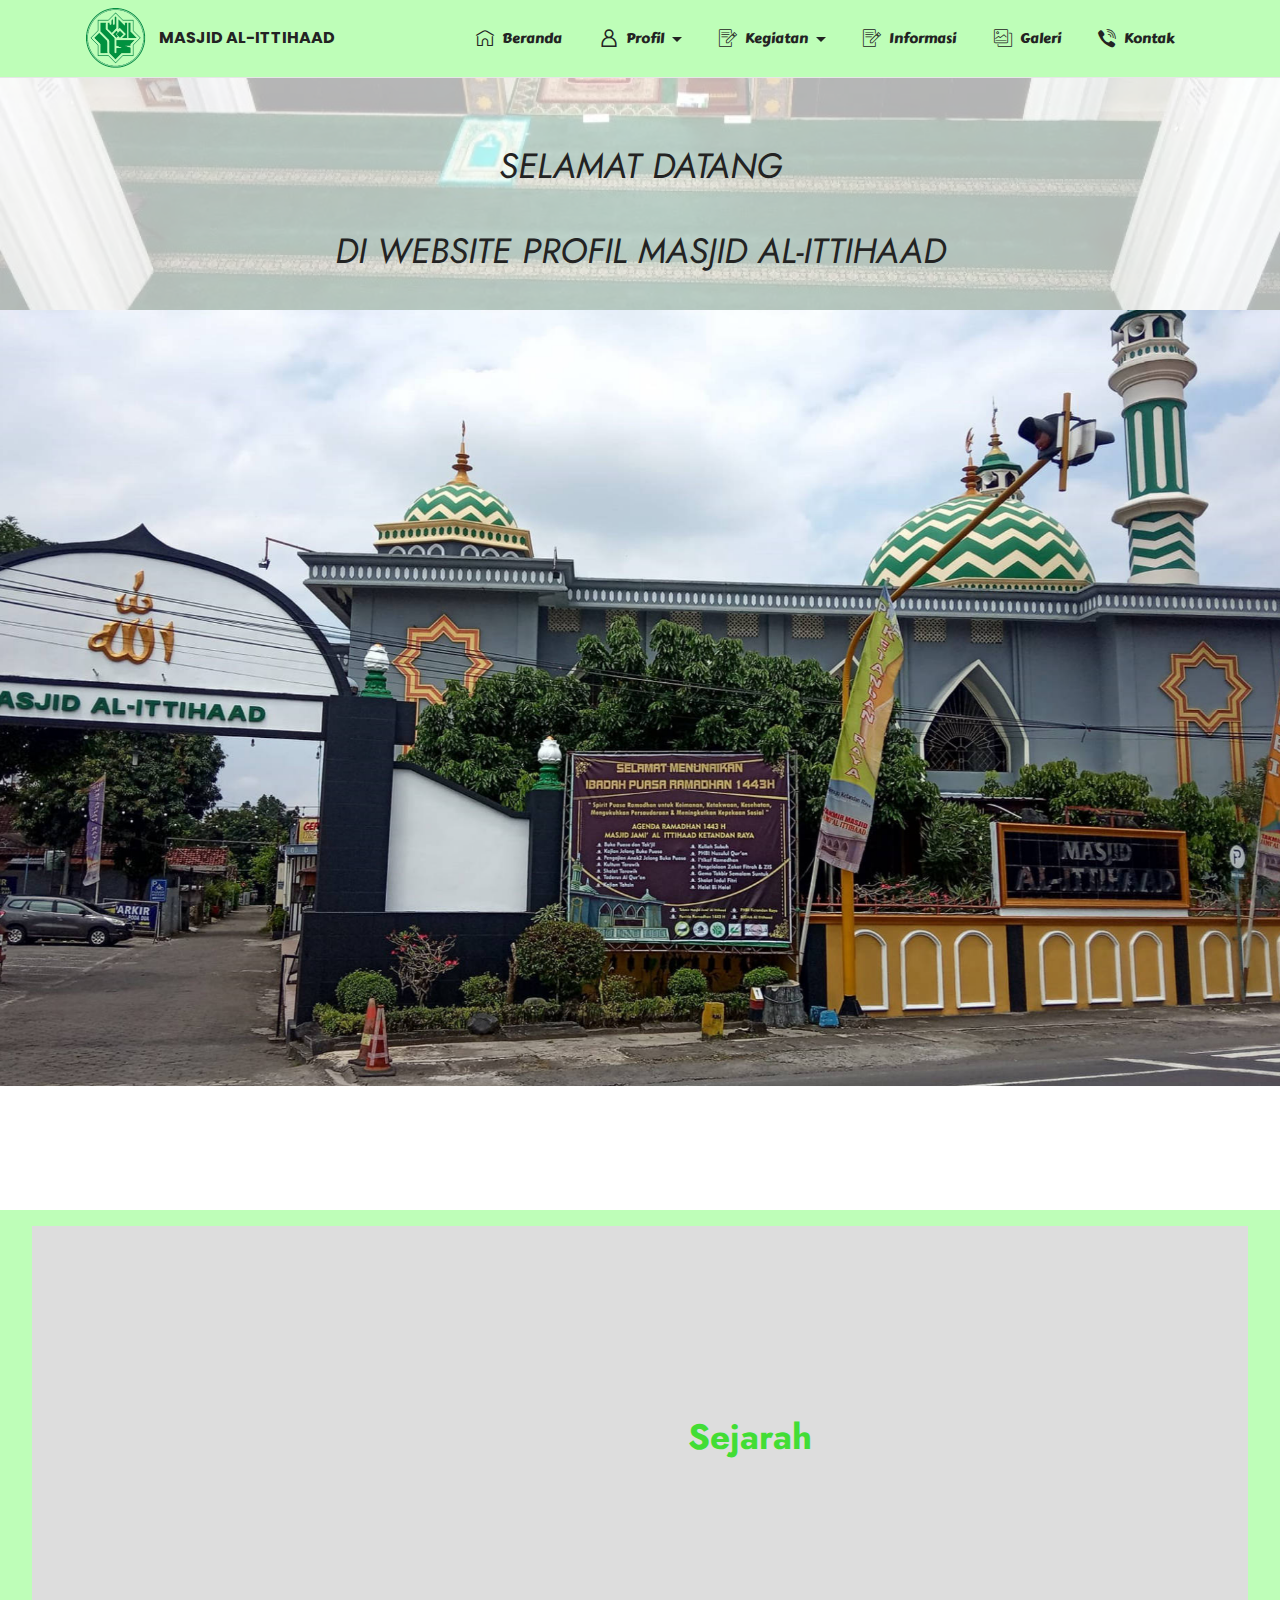
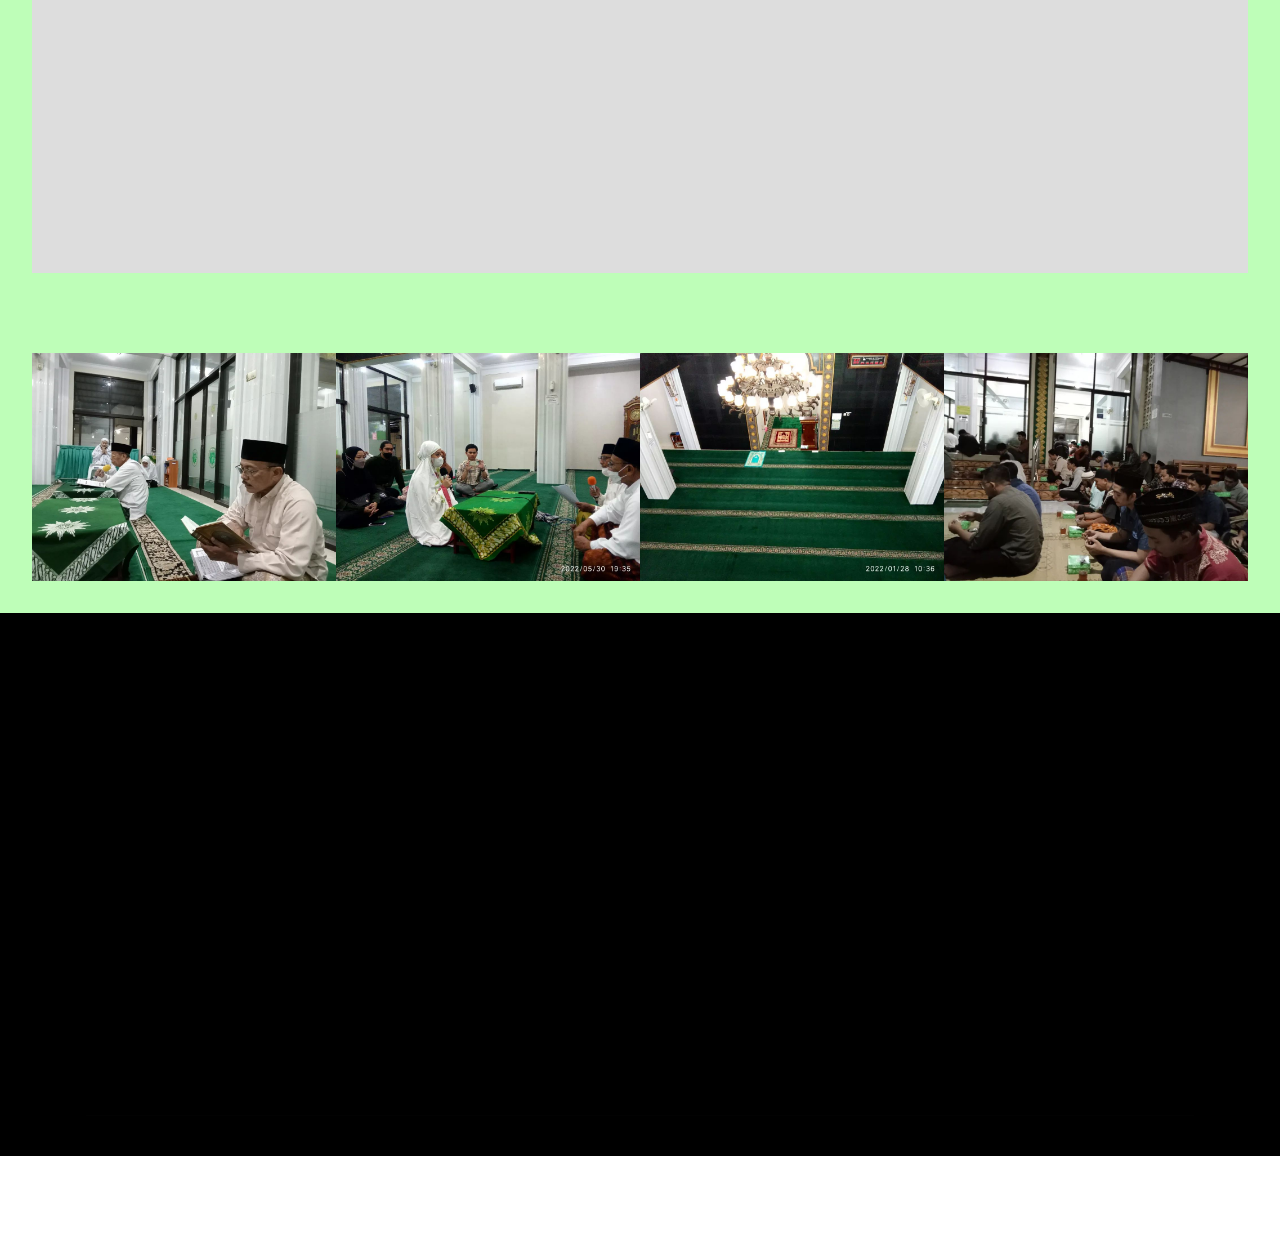
<file: index.html>
<!DOCTYPE html>
<html  >
<head>
  <!-- Site made with Mobirise Website Builder v5.8.9, https://mobirise.com -->
  <meta charset="UTF-8">
  <meta http-equiv="X-UA-Compatible" content="IE=edge">
  <meta name="generator" content="Mobirise v5.8.9, mobirise.com">
  <meta name="viewport" content="width=device-width, initial-scale=1, minimum-scale=1">
  <link rel="shortcut icon" href="assets/images/logo-128x129.png" type="image/x-icon">
  <meta name="description" content="">
  
  
  <title>Beranda</title>
  <link rel="stylesheet" href="assets/web/assets/mobirise-icons2/mobirise2.css">
  <link rel="stylesheet" href="assets/web/assets/mobirise-icons/mobirise-icons.css">
  <link rel="stylesheet" href="assets/web/assets/mobirise-icons-bold/mobirise-icons-bold.css">
  <link rel="stylesheet" href="assets/bootstrap/css/bootstrap.min.css">
  <link rel="stylesheet" href="assets/bootstrap/css/bootstrap-grid.min.css">
  <link rel="stylesheet" href="assets/bootstrap/css/bootstrap-reboot.min.css">
  <link rel="stylesheet" href="assets/parallax/jarallax.css">
  <link rel="stylesheet" href="assets/animatecss/animate.css">
  <link rel="stylesheet" href="assets/socicon/css/styles.css">
  <link rel="stylesheet" href="assets/dropdown/css/style.css">
  <link rel="stylesheet" href="assets/theme/css/style.css">
  <link rel="preload" href="https://fonts.googleapis.com/css?family=Jost:100,200,300,400,500,600,700,800,900,100i,200i,300i,400i,500i,600i,700i,800i,900i&display=swap" as="style" onload="this.onload=null;this.rel='stylesheet'">
  <noscript><link rel="stylesheet" href="https://fonts.googleapis.com/css?family=Jost:100,200,300,400,500,600,700,800,900,100i,200i,300i,400i,500i,600i,700i,800i,900i&display=swap"></noscript>
  <link rel="preload" href="https://fonts.googleapis.com/css?family=Poppins:100,100i,200,200i,300,300i,400,400i,500,500i,600,600i,700,700i,800,800i,900,900i&display=swap" as="style" onload="this.onload=null;this.rel='stylesheet'">
  <noscript><link rel="stylesheet" href="https://fonts.googleapis.com/css?family=Poppins:100,100i,200,200i,300,300i,400,400i,500,500i,600,600i,700,700i,800,800i,900,900i&display=swap"></noscript>
  <link rel="preload" href="https://fonts.googleapis.com/css?family=Carter+One:400&display=swap" as="style" onload="this.onload=null;this.rel='stylesheet'">
  <noscript><link rel="stylesheet" href="https://fonts.googleapis.com/css?family=Carter+One:400&display=swap"></noscript>
  <link rel="preload" as="style" href="assets/mobirise/css/mbr-additional.css"><link rel="stylesheet" href="assets/mobirise/css/mbr-additional.css" type="text/css">

  
  
  
</head>
<body>
  
  <section data-bs-version="5.1" class="menu cid-s48OLK6784" once="menu" id="menu1-h">
    
    <nav class="navbar navbar-dropdown navbar-fixed-top navbar-expand-lg">
        <div class="container">
            <div class="navbar-brand">
                <span class="navbar-logo">
                    <a href="index.html">
                        <img src="assets/images/logo1-removebg-preview-1-120x121.png" alt="Mobirise" style="height: 3.8rem;">
                    </a>
                </span>
                <span class="navbar-caption-wrap"><a class="navbar-caption text-black text-primary display-7" href="index.html">MASJID AL-ITTIHAAD</a></span>
            </div>
            <button class="navbar-toggler" type="button" data-toggle="collapse" data-bs-toggle="collapse" data-target="#navbarSupportedContent" data-bs-target="#navbarSupportedContent" aria-controls="navbarNavAltMarkup" aria-expanded="false" aria-label="Toggle navigation">
                <div class="hamburger">
                    <span></span>
                    <span></span>
                    <span></span>
                    <span></span>
                </div>
            </button>
            <div class="collapse navbar-collapse" id="navbarSupportedContent">
                <ul class="navbar-nav nav-dropdown nav-right" data-app-modern-menu="true"><li class="nav-item"><a class="nav-link link text-black text-primary display-4" href="index.html"><span class="mbrib-home mbr-iconfont mbr-iconfont-btn"></span>Beranda</a></li>
                    <li class="nav-item dropdown"><a class="nav-link link text-black dropdown-toggle display-4" href="#" data-toggle="dropdown-submenu" data-bs-toggle="dropdown" data-bs-auto-close="outside" aria-expanded="false"><span class="mobi-mbri mobi-mbri-user mbr-iconfont mbr-iconfont-btn"></span>Profil</a><div class="dropdown-menu" aria-labelledby="dropdown-undefined"><a class="text-black dropdown-item text-primary display-4" href="page1.html">Sejarah</a><a class="text-black dropdown-item text-primary display-4" href="page3.html">Visi &amp; Misi</a><a class="text-black dropdown-item text-primary display-4" href="page4.html">Struktur Kepengurusan</a></div></li><li class="nav-item dropdown"><a class="nav-link link text-black text-primary dropdown-toggle display-4" href="page2.html" aria-expanded="false" data-toggle="dropdown-submenu" data-bs-toggle="dropdown" data-bs-auto-close="outside"><span class="mbri-edit mbr-iconfont mbr-iconfont-btn"></span>Kegiatan</a><div class="dropdown-menu" aria-labelledby="dropdown-540"><a class="text-black show text-primary dropdown-item display-4" href="page9.html" aria-expanded="false">Ramadhan</a><a class="text-black show text-primary dropdown-item display-4" href="page10.html">Perawatan Masjid</a><a class="text-black show text-primary dropdown-item display-4" href="page11.html">Sholat Berjamaah</a><a class="text-black show text-primary dropdown-item display-4" href="page12.html">Pengajian</a></div></li><li class="nav-item"><a class="nav-link link text-black text-primary display-4" href="page15.html"><span class="mbri-edit mbr-iconfont mbr-iconfont-btn"></span>Informasi</a></li><li class="nav-item"><a class="nav-link link text-black text-primary display-4" href="page5.html"><span class="mbri-photos mbr-iconfont mbr-iconfont-btn"></span>Galeri</a></li><li class="nav-item"><a class="nav-link link text-black text-primary display-4" href="page13.html"><span class="socicon socicon-viber mbr-iconfont mbr-iconfont-btn"></span>Kontak</a></li></ul>
                
                
            </div>
        </div>
    </nav>

</section>

<section data-bs-version="5.1" class="content4 cid-tDXgBn5lwH" id="content4-30">
    

    
    <div class="mbr-overlay" style="opacity: 0.7; background-color: rgb(255, 255, 255);">
    </div>
    <div class="container">
        <div class="row justify-content-center">
            <div class="title col-md-12 col-lg-12">
                <h3 class="mbr-section-title mbr-fonts-style align-center mb-4 display-5">
                    <em>SELAMAT DATANG</em></h3>
                <h4 class="mbr-section-subtitle align-center mbr-fonts-style mb-4 display-5"><em>
                    DI WEBSITE PROFIL MASJID AL-ITTIHAAD</em></h4>
                
            </div>
        </div>
    </div>
</section>

<section data-bs-version="5.1" class="header6 cid-tDKTtT827b mbr-fullscreen mbr-parallax-background" id="header6-2x">

    

    
    <div class="mbr-overlay" style="opacity: 0; background-color: rgb(190, 211, 249);"></div>

    <div class="align-center container">
        <div class="row justify-content-center">
            <div class="col-12 col-lg-6">
                
                
                
                
            </div>
        </div>
    </div>
</section>

<section data-bs-version="5.1" class="features16 cid-tyal4sqZzn" id="features17-27">
    

    
    
    <div class="container-fluid">
        <div class="content-wrapper">
            <div class="row align-items-center">
                <div class="col-12 col-lg-6">
                    <div class="image-wrapper">
                        <img src="assets/images/337522756-1229006471320612-3003935253162912139-n-1.webp" alt="Mobirise Website Builder">
                    </div>
                </div>
                <div class="col-12 col-lg">
                    <div class="text-wrapper">
                        <h6 class="card-title mbr-fonts-style display-5">
                            <strong>Sejarah</strong></h6>
                        <p class="mbr-text mbr-fonts-style mb-4 display-7">
                            Masjid AL-Ittihaad berdiri pada tahun 1952, tujuh tahun setelah Indonesia merdeka 17 Agustus 1945. Para tokoh islam dan tokoh masyarakat di wilayah tegaltandan dan sekitarnya menggagas berdirinya sebuah masjid di tengah-tengah masyarakat yang masih awam dan kurang pengetahuannya tentang keislaman.</p>
                        <div class="mbr-section-btn mt-3"><a class="btn btn-info display-7" href="page1.html">Selengkapnya</a></div>
                    </div>
                </div>
            </div>
        </div>
    </div>
</section>

<section data-bs-version="5.1" class="gallery6 mbr-gallery cid-tENRikKulB" id="gallery6-4n">
    

    
    

    <div class="container-fluid">
        
        <div class="row mbr-gallery mt-4">
            <div class="col-12 col-md-6 col-lg-3 item gallery-image active">
                <div class="item-wrapper" data-toggle="modal" data-bs-toggle="modal" data-target="#tHUxrDmRXM-modal" data-bs-target="#tHUxrDmRXM-modal">
                    <img class="w-100" src="assets/images/341960093-244508644780454-5024566541498046764-n-1.webp" alt="Mobirise Website Builder" data-slide-to="0" data-bs-slide-to="0" data-target="#lb-tHUxrDmRXM" data-bs-target="#lb-tHUxrDmRXM">
                    <div class="icon-wrapper">
                        <span class="mobi-mbri mobi-mbri-search mbr-iconfont mbr-iconfont-btn"></span>
                    </div>
                </div>
                
            </div><div class="col-12 col-md-6 col-lg-3 item gallery-image">
                <div class="item-wrapper" data-toggle="modal" data-bs-toggle="modal" data-target="#tHUxrDmRXM-modal" data-bs-target="#tHUxrDmRXM-modal">
                    <img class="w-100" src="assets/images/284815579-693799125210564-5476988928504367373-n.webp" alt="Mobirise Website Builder" data-slide-to="1" data-bs-slide-to="1" data-target="#lb-tHUxrDmRXM" data-bs-target="#lb-tHUxrDmRXM">
                    <div class="icon-wrapper">
                        <span class="mobi-mbri mobi-mbri-search mbr-iconfont mbr-iconfont-btn"></span>
                    </div>
                </div>
                
            </div><div class="col-12 col-md-6 col-lg-3 item gallery-image">
                <div class="item-wrapper" data-toggle="modal" data-bs-toggle="modal" data-target="#tHUxrDmRXM-modal" data-bs-target="#tHUxrDmRXM-modal">
                    <img class="w-100" src="assets/images/272705843-267050222199181-5389771176795009721-n.webp" alt="Mobirise Website Builder" data-slide-to="2" data-bs-slide-to="2" data-target="#lb-tHUxrDmRXM" data-bs-target="#lb-tHUxrDmRXM">
                    <div class="icon-wrapper">
                        <span class="mobi-mbri mobi-mbri-search mbr-iconfont mbr-iconfont-btn"></span>
                    </div>
                </div>
                
            </div><div class="col-12 col-md-6 col-lg-3 item gallery-image">
                <div class="item-wrapper" data-toggle="modal" data-bs-toggle="modal" data-target="#tHUxrDmRXM-modal" data-bs-target="#tHUxrDmRXM-modal">
                    <img class="w-100" src="assets/images/338189811-3297952413760646-3634543426236499198-n.webp" alt="Mobirise Website Builder" data-slide-to="3" data-bs-slide-to="3" data-target="#lb-tHUxrDmRXM" data-bs-target="#lb-tHUxrDmRXM">
                    <div class="icon-wrapper">
                        <span class="mobi-mbri mobi-mbri-search mbr-iconfont mbr-iconfont-btn"></span>
                    </div>
                </div>
                
            </div>
            
            
            
        </div>

        <div class="modal mbr-slider" tabindex="-1" role="dialog" aria-hidden="true" id="tHUxrDmRXM-modal">
            <div class="modal-dialog" role="document">
                <div class="modal-content">
                    <div class="modal-body">
                        <div class="carousel slide" id="lb-tHUxrDmRXM" data-interval="5000" data-bs-interval="5000">
                            <div class="carousel-inner">
                                <div class="carousel-item active">
                                    <img class="d-block w-100" src="assets/images/341960093-244508644780454-5024566541498046764-n-1.webp" alt="Mobirise Website Builder">
                                </div><div class="carousel-item">
                                    <img class="d-block w-100" src="assets/images/284815579-693799125210564-5476988928504367373-n.webp" alt="Mobirise Website Builder">
                                </div><div class="carousel-item">
                                    <img class="d-block w-100" src="assets/images/272705843-267050222199181-5389771176795009721-n.webp" alt="Mobirise Website Builder">
                                </div><div class="carousel-item">
                                    <img class="d-block w-100" src="assets/images/338189811-3297952413760646-3634543426236499198-n.webp" alt="Mobirise Website Builder">
                                </div>
                                
                                
                                
                            </div>
                            <ol class="carousel-indicators">
                                <li data-slide-to="0" data-bs-slide-to="0" class="active" data-target="#lb-tHUxrDmRXM" data-bs-target="#lb-tHUxrDmRXM"></li><li data-slide-to="1" data-bs-slide-to="1" class="" data-target="#lb-tHUxrDmRXM" data-bs-target="#lb-tHUxrDmRXM"></li><li data-slide-to="2" data-bs-slide-to="2" class="" data-target="#lb-tHUxrDmRXM" data-bs-target="#lb-tHUxrDmRXM"></li><li data-slide-to="3" data-bs-slide-to="3" class="" data-target="#lb-tHUxrDmRXM" data-bs-target="#lb-tHUxrDmRXM"></li>
                                
                                
                                
                            </ol>
                            <a role="button" href="" class="close" data-dismiss="modal" data-bs-dismiss="modal" aria-label="Close">
                            </a>
                            <a class="carousel-control-prev carousel-control" role="button" data-slide="prev" data-bs-slide="prev" href="#lb-tHUxrDmRXM">
                                <span class="mobi-mbri mobi-mbri-arrow-prev" aria-hidden="true"></span>
                                <span class="sr-only visually-hidden">Previous</span>
                            </a>
                            <a class="carousel-control-next carousel-control" role="button" data-slide="next" data-bs-slide="next" href="#lb-tHUxrDmRXM">
                                <span class="mobi-mbri mobi-mbri-arrow-next" aria-hidden="true"></span>
                                <span class="sr-only visually-hidden">Next</span>
                            </a>
                        </div>
                    </div>
                </div>
            </div>
        </div>
    </div>
</section>

<section data-bs-version="5.1" class="contacts4 cid-tENQfeo6Oz" id="contacts4-4m">

    

    
    

    <div class="container">
        <div class="row align-items-center justify-content-center">
            <div class="text-content col-12 col-md-6">
                <h2 class="mbr-section-title mbr-fonts-style display-5"><strong>Ikuti Media Sosial Kami</strong></h2>
                
            </div>
            <div class="icons d-flex align-items-center col-12 col-md-6 justify-content-end mt-md-0 mt-2 flex-wrap">
                <a href="https://www.instagram.com/gusmarjogja/" target="_blank">
                    <span class="mbr-iconfont mbr-iconfont-social socicon-instagram socicon"></span>
                </a>
                <a href="https://www.facebook.com/profile.php?id=100093009335826" target="_blank">
                    <span class="mbr-iconfont mbr-iconfont-social socicon-facebook socicon"></span>
                </a>
                <a href="https://www.youtube.com/channel/UCASXJR56cn9qZHu0AGI5xEg" target="_blank">
                    <span class="mbr-iconfont mbr-iconfont-social socicon-youtube socicon"></span>
                </a>
                
                
                
                
                
                
                
            </div>
        </div>
    </div>
    
</section>

<section data-bs-version="5.1" class="footer6 cid-tFFkk4BX6o" once="footers" id="footer6-5l">

    

    

    <div class="container">
        <div class="row content mbr-white">
            <div class="col-12 col-md-3 mbr-fonts-style display-4">
                <h5 class="mbr-section-subtitle mbr-fonts-style mb-2 display-4">
                    <strong>Alamat</strong></h5>
                <p class="mbr-text mbr-fonts-style display-7">Jln. Jogja-Wonosari km.5, Tegaltandan Banguntapan Bantul Provinsi Daerah Istimewa Yogyakarta, Kodepos 55198</p> <br>
                <h5 class="mbr-section-subtitle mbr-fonts-style mb-2 mt-4 display-4">
                    <strong>Kontak</strong></h5>
                <p class="mbr-text mbr-fonts-style mb-4 display-7">Email : <a href="mailto:masjid.alittihaad04@gmail.com" class="text-success">masjid.alittihaad04@gmail.com</a>
<br>Phone : <a href="https://wa.me/62 89530044242" class="text-success">+62 896-7396-8842</a></p>
            </div>
            <div class="col-12 col-md-3 mbr-fonts-style display-7">
                <h5 class="mbr-section-subtitle mbr-fonts-style mb-2 display-7"></h5>
                <ul class="list mbr-fonts-style mb-4 display-4">
                    <li class="mbr-text item-wrap"><br></li>
                </ul>
                <h5 class="mbr-section-subtitle mbr-fonts-style mb-2 mt-5 display-7"></h5>
                <p class="mbr-text mbr-fonts-style mb-4 display-7"></p>
            </div>
            <div class="col-12 col-md-6">
                <div class="google-map"><iframe frameborder="0" style="border:0" src="https://www.google.com/maps/embed?pb=!1m18!1m12!1m3!1d3952.7993272427993!2d110.40444167374625!3d-7.811055777552858!2m3!1f0!2f0!3f0!3m2!1i1024!2i768!4f13.1!3m3!1m2!1s0x2e7a574194af7473%3A0x30f3d7a87497c978!2sMasjid%20Al-Ittihaad%20Ketandan%20Raya%20Banguntapan!5e0!3m2!1sid!2sid!4v1685379652473!5m2!1sid!2sid" allowfullscreen=""></iframe></div>
            </div>
            <div class="col-md-6">
                
            </div>
        </div>
        <div class="footer-lower">
            <div class="media-container-row">
                <div class="col-sm-12">
                    <hr>
                </div>
            </div>
            <div class="col-sm-12 copyright pl-0">
                <p class="mbr-text mbr-fonts-style mbr-white display-7">© Copyright 2023 | Masjid Al_Ittihaad | Rafitajudin<br></p>
            </div>
        </div>
    </div>
</section><section class="display-7" style="padding: 0;align-items: center;justify-content: center;flex-wrap: wrap;    align-content: center;display: flex;position: relative;height: 4rem;"><a href="https://mobiri.se/2917816" style="flex: 1 1;height: 4rem;position: absolute;width: 100%;z-index: 1;"><img alt="" style="height: 4rem;" src="[data-uri]"></a><p style="margin: 0;text-align: center;" class="display-7">Made with &#8204;</p><a style="z-index:1" href="https://mobirise.com/builder/web-design-program.html">Website Design Program</a></section><script src="assets/bootstrap/js/bootstrap.bundle.min.js"></script>  <script src="assets/parallax/jarallax.js"></script>  <script src="assets/smoothscroll/smooth-scroll.js"></script>  <script src="assets/ytplayer/index.js"></script>  <script src="assets/sociallikes/social-likes.js"></script>  <script src="assets/dropdown/js/navbar-dropdown.js"></script>  <script src="assets/theme/js/script.js"></script>  
  
  
  <input name="animation" type="hidden">
  </body>
</html>
</file>
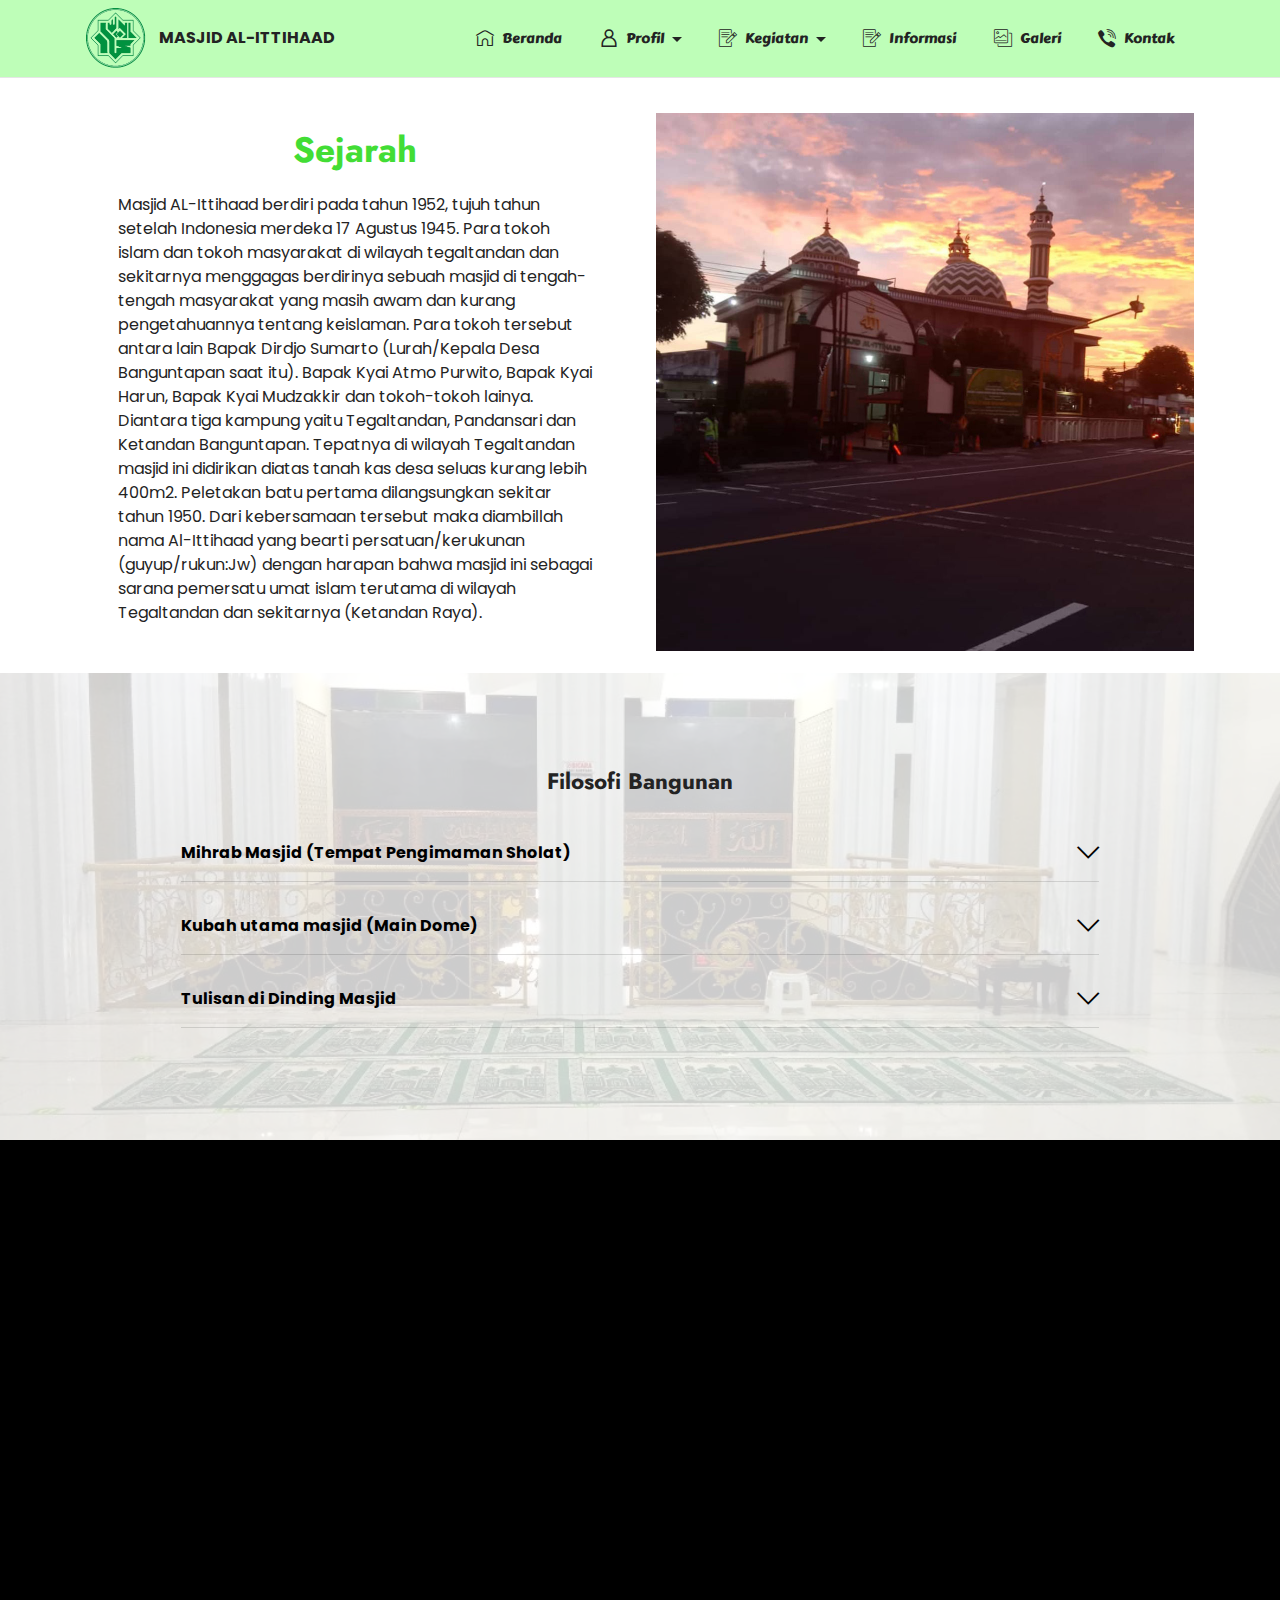
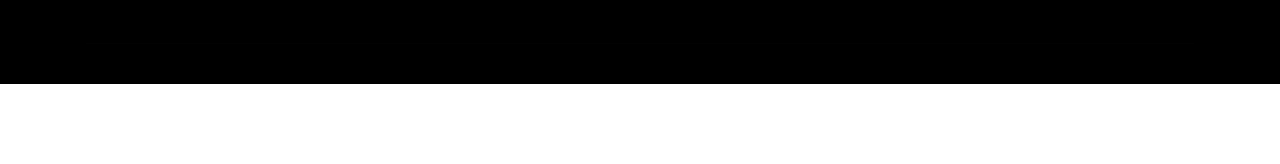
<file: page1.html>
<!DOCTYPE html>
<html  >
<head>
  <!-- Site made with Mobirise Website Builder v5.8.9, https://mobirise.com -->
  <meta charset="UTF-8">
  <meta http-equiv="X-UA-Compatible" content="IE=edge">
  <meta name="generator" content="Mobirise v5.8.9, mobirise.com">
  <meta name="viewport" content="width=device-width, initial-scale=1, minimum-scale=1">
  <link rel="shortcut icon" href="assets/images/logo-128x129.png" type="image/x-icon">
  <meta name="description" content="">
  
  
  <title>Sejarah</title>
  <link rel="stylesheet" href="assets/web/assets/mobirise-icons2/mobirise2.css">
  <link rel="stylesheet" href="assets/web/assets/mobirise-icons/mobirise-icons.css">
  <link rel="stylesheet" href="assets/web/assets/mobirise-icons-bold/mobirise-icons-bold.css">
  <link rel="stylesheet" href="assets/bootstrap/css/bootstrap.min.css">
  <link rel="stylesheet" href="assets/bootstrap/css/bootstrap-grid.min.css">
  <link rel="stylesheet" href="assets/bootstrap/css/bootstrap-reboot.min.css">
  <link rel="stylesheet" href="assets/animatecss/animate.css">
  <link rel="stylesheet" href="assets/socicon/css/styles.css">
  <link rel="stylesheet" href="assets/dropdown/css/style.css">
  <link rel="stylesheet" href="assets/theme/css/style.css">
  <link rel="preload" href="https://fonts.googleapis.com/css?family=Jost:100,200,300,400,500,600,700,800,900,100i,200i,300i,400i,500i,600i,700i,800i,900i&display=swap" as="style" onload="this.onload=null;this.rel='stylesheet'">
  <noscript><link rel="stylesheet" href="https://fonts.googleapis.com/css?family=Jost:100,200,300,400,500,600,700,800,900,100i,200i,300i,400i,500i,600i,700i,800i,900i&display=swap"></noscript>
  <link rel="preload" href="https://fonts.googleapis.com/css?family=Poppins:100,100i,200,200i,300,300i,400,400i,500,500i,600,600i,700,700i,800,800i,900,900i&display=swap" as="style" onload="this.onload=null;this.rel='stylesheet'">
  <noscript><link rel="stylesheet" href="https://fonts.googleapis.com/css?family=Poppins:100,100i,200,200i,300,300i,400,400i,500,500i,600,600i,700,700i,800,800i,900,900i&display=swap"></noscript>
  <link rel="preload" href="https://fonts.googleapis.com/css?family=Carter+One:400&display=swap" as="style" onload="this.onload=null;this.rel='stylesheet'">
  <noscript><link rel="stylesheet" href="https://fonts.googleapis.com/css?family=Carter+One:400&display=swap"></noscript>
  <link rel="preload" as="style" href="assets/mobirise/css/mbr-additional.css"><link rel="stylesheet" href="assets/mobirise/css/mbr-additional.css" type="text/css">

  
  
  
</head>
<body>
  
  <section data-bs-version="5.1" class="menu cid-tpm2KnJ7F3" once="menu" id="menu1-m">
    
    <nav class="navbar navbar-dropdown navbar-fixed-top navbar-expand-lg">
        <div class="container">
            <div class="navbar-brand">
                <span class="navbar-logo">
                    <a href="index.html">
                        <img src="assets/images/logo1-removebg-preview-1-120x121.png" alt="Mobirise" style="height: 3.8rem;">
                    </a>
                </span>
                <span class="navbar-caption-wrap"><a class="navbar-caption text-black text-primary display-7" href="index.html">MASJID AL-ITTIHAAD</a></span>
            </div>
            <button class="navbar-toggler" type="button" data-toggle="collapse" data-bs-toggle="collapse" data-target="#navbarSupportedContent" data-bs-target="#navbarSupportedContent" aria-controls="navbarNavAltMarkup" aria-expanded="false" aria-label="Toggle navigation">
                <div class="hamburger">
                    <span></span>
                    <span></span>
                    <span></span>
                    <span></span>
                </div>
            </button>
            <div class="collapse navbar-collapse" id="navbarSupportedContent">
                <ul class="navbar-nav nav-dropdown nav-right" data-app-modern-menu="true"><li class="nav-item"><a class="nav-link link text-black text-primary display-4" href="index.html"><span class="mbrib-home mbr-iconfont mbr-iconfont-btn"></span>Beranda</a></li>
                    <li class="nav-item dropdown"><a class="nav-link link text-black dropdown-toggle display-4" href="#" data-toggle="dropdown-submenu" data-bs-toggle="dropdown" data-bs-auto-close="outside" aria-expanded="false"><span class="mobi-mbri mobi-mbri-user mbr-iconfont mbr-iconfont-btn"></span>Profil</a><div class="dropdown-menu" aria-labelledby="dropdown-undefined"><a class="text-black dropdown-item text-primary display-4" href="page1.html">Sejarah</a><a class="text-black dropdown-item text-primary display-4" href="page3.html">Visi &amp; Misi</a><a class="text-black dropdown-item text-primary display-4" href="page4.html">Struktur Kepengurusan</a></div></li><li class="nav-item dropdown"><a class="nav-link link text-black text-primary dropdown-toggle display-4" href="page2.html" aria-expanded="false" data-toggle="dropdown-submenu" data-bs-toggle="dropdown" data-bs-auto-close="outside"><span class="mbri-edit mbr-iconfont mbr-iconfont-btn"></span>Kegiatan</a><div class="dropdown-menu" aria-labelledby="dropdown-540"><a class="text-black show text-primary dropdown-item display-4" href="page9.html" aria-expanded="false">Ramadhan</a><a class="text-black show text-primary dropdown-item display-4" href="page10.html">Perawatan Masjid</a><a class="text-black show text-primary dropdown-item display-4" href="page11.html">Sholat Berjamaah</a><a class="text-black show text-primary dropdown-item display-4" href="page12.html">Pengajian</a></div></li><li class="nav-item"><a class="nav-link link text-black text-primary display-4" href="page15.html"><span class="mbri-edit mbr-iconfont mbr-iconfont-btn"></span>Informasi</a></li><li class="nav-item"><a class="nav-link link text-black text-primary display-4" href="page5.html"><span class="mbri-photos mbr-iconfont mbr-iconfont-btn"></span>Galeri</a></li><li class="nav-item"><a class="nav-link link text-black text-primary display-4" href="page13.html"><span class="socicon socicon-viber mbr-iconfont mbr-iconfont-btn"></span>Kontak</a></li></ul>
                
                
            </div>
        </div>
    </nav>

</section>

<section data-bs-version="5.1" class="image2 cid-tErULTi8cH" id="image2-4b">
    

    
    

    <div class="container">
        <div class="row align-items-center">
            <div class="col-12 col-lg-6">
                <div class="image-wrapper">
                    <img src="assets/images/270235011-447105590309699-2957020777947123822-n-1076x1076.jpg" alt="Mobirise Website Builder">
                    
                </div>
            </div>
            <div class="col-12 col-lg">
                <div class="text-wrapper">
                    <h3 class="mbr-section-title mbr-fonts-style mb-3 display-5">
                        <strong>Sejarah</strong></h3>
                    <p class="mbr-text mbr-fonts-style display-7">Masjid AL-Ittihaad berdiri pada tahun 1952, tujuh tahun setelah Indonesia merdeka 17 Agustus 1945. Para tokoh islam dan tokoh masyarakat di wilayah tegaltandan dan sekitarnya menggagas berdirinya sebuah masjid di tengah-tengah masyarakat yang masih awam dan kurang pengetahuannya tentang keislaman. Para tokoh tersebut antara lain Bapak Dirdjo Sumarto (Lurah/Kepala Desa Banguntapan saat itu). Bapak Kyai Atmo Purwito, Bapak Kyai Harun, Bapak Kyai Mudzakkir dan tokoh-tokoh lainya.
<br>Diantara tiga kampung yaitu Tegaltandan, Pandansari dan Ketandan Banguntapan. Tepatnya di wilayah Tegaltandan masjid ini didirikan diatas tanah kas desa seluas kurang lebih 400m2. Peletakan batu pertama dilangsungkan sekitar tahun 1950. Dari kebersamaan tersebut maka diambillah nama Al-Ittihaad yang bearti persatuan/kerukunan (guyup/rukun:Jw) dengan harapan bahwa masjid ini sebagai sarana pemersatu umat islam terutama di wilayah Tegaltandan dan sekitarnya (Ketandan Raya).</p>
                </div>
            </div>
        </div>
    </div>
</section>

<section data-bs-version="5.1" class="content17 cid-tyacssN7oE" id="content17-23">

    

    
    <div class="mbr-overlay" style="opacity: 0.8; background-color: rgb(255, 255, 255);">
    </div>
    
    <div class="container">
        
            <div class="row justify-content-center">
                <div class="col-12 col-md-10">
                    <div class="section-head align-center mb-4">
                        <h3 class="mbr-section-title mb-0 mbr-fonts-style display-2">
                            <strong>Filosofi Bangunan</strong></h3>
                        
                    </div>
                    
                    <div id="bootstrap-toggle" class="toggle-panel accordionStyles tab-content">
                        <div class="card mb-3">
                            <div class="card-header" role="tab" id="headingOne">
                                <a role="button" class="collapsed panel-title text-black" data-toggle="collapse" data-bs-toggle="collapse" data-core="" href="#collapse1_13" aria-expanded="false" aria-controls="collapse1">
                                    <h6 class="panel-title-edit mbr-fonts-style mb-0 display-7"><strong>Mihrab Masjid (Tempat Pengimaman Sholat)</strong></h6>
                                    <span class="sign mbr-iconfont mbri-arrow-down"></span>
                                </a>
                            </div>
                            <div id="collapse1_13" class="panel-collapse noScroll collapse" role="tabpanel" aria-labelledby="headingOne">
                                <div class="panel-body">
                                    <p class="mbr-fonts-style panel-text display-7">Mihrab Masjid didesain mirip bentuk Ka’bah, yaitu dinding granit warna hitam tua, disisi atas nya terdapat garis kaligrafi warna kuning emas/tembaga bertuliskan lafadz Allah SWT, Rasulullah Muhammad SAW dan ditengahnya terdapat tulisan Dua Kalimat Syahadat arab. Ini melambangkan pesan bahwa siapa pun yang telah mengucap kalimat syahadat hendaknya dia selalu melaksanakan sholat lima waktu menghadap kiblat yaitu Ka’bah Masjidil Haram di Kota Mekah AL-Mukarromah. Ini sesuai dengan hadits Nabi Muhammad SAW bahwa Sholat adalah tiang agama, barang siapa menegakkan sholat bearti menegakkan agama, dan barang siapa meninggalkan sholat bearti dia meruntuhkan agama. Di bawah lafadz Syahadat terdapat intisari hadits tersebut yaitu pesan moral : “Dirikanlah Sholat Secara Berjama’ah Di Awal Waktu.”.</p>
                                </div>
                            </div>
                        </div>
                        <div class="card mb-3">
                            <div class="card-header" role="tab" id="headingTwo">
                                <a role="button" class="collapsed panel-title text-black" data-toggle="collapse" data-bs-toggle="collapse" data-core="" href="#collapse2_13" aria-expanded="false" aria-controls="collapse2">
                                    <h6 class="panel-title-edit mbr-fonts-style mb-0 display-7"><strong>Kubah utama masjid (Main Dome)</strong></h6>
                                    <span class="sign mbr-iconfont mbri-arrow-down"></span>
                                </a>

                            </div>
                            <div id="collapse2_13" class="panel-collapse noScroll collapse" role="tabpanel" aria-labelledby="headingTwo">
                                <div class="panel-body">
                                    <p class="mbr-fonts-style panel-text display-7">Kubah masjid di desain megah dan elegan. Kubah utama masjid (Main Dome) diapit oleh dua menara kembar nan indah berwarna kombinasi kuning dan hijau. Juga di lengkapi oleh dua kubah yang ukurannya lebih kecil dari kubah utama yang letaknya di sebelah depan/timur. Kubah dan menara juga dihiasi dengan dengan simbol “Bulan dan Bintang” yang melambangkan Kebesaran dan Keagungan Allah SWT sebagai “Rabb” kita, yaitu  Pencipta, Pemelihara dan Pengatur seluruh alam semesta ini. Hal ini juga di tegaskan dengan gambaran Langit biru dan awan putih di kubah utama bagian dalam. Tepatnya diatas persis ruang utama masjid. Kubah dan Menara dengan Bulan-Bintangnya juga menjadi ciri khas (Trade Mark) yang membedakan bangunan ini dengan bangunan-bangunan lainnya.</p>
                                </div>
                            </div>
                        </div>
                        <div class="card mb-3">
                            <div class="card-header" role="tab" id="headingThree">
                                <a role="button" class="collapsed panel-title text-black" data-toggle="collapse" data-bs-toggle="collapse" data-core="" href="#collapse3_13" aria-expanded="false" aria-controls="collapse3">
                                    <h6 class="panel-title-edit mbr-fonts-style mb-0 display-7"><strong>Tulisan di Dinding Masjid</strong></h6>
                                    <span class="sign mbr-iconfont mbri-arrow-down"></span>
                                </a>
                            </div>
                            <div id="collapse3_13" class="panel-collapse noScroll collapse" role="tabpanel" aria-labelledby="headingThree">
                                <div class="panel-body">
                                    <p class="mbr-fonts-style panel-text display-7">Di depan dinding masjid, terdapat dua pesan moral yang sangat menyentuh hati di samping kanan dan kiri pintu utama masjid. Di sebelah utara terdapat tulisan “Setelah Kita Mati Masih Ada kehidupan Yang Abadi.” yang mengingatkan bahwa perjalanan hidup seseorang masih panjang dan terdiri dari lima fase, yaitu Alam Ruh, Alam Kandungan (di Rahim ibu), Alam Dunia Fana ini, Alam Kubur (Alam Barzah/Alam Antara), dan Alam Akhirat seperti Surga dan Neraka. Sedangkan di sebelah selatan, terdapat pesan moral yang mengajarkan pentingnya menjalani hidup dengan kesadaran bahwa kematian adalah pasti, dan harus mempersiapkan diri dengan beramal sebaik-baiknya selama hidup.<br>Tulisan disebelah selatan pintu utama masjid berbunyi: “Selamat Beribadah Semoga Mendapatkan Ridho Allah SWT.” Pesan ini mengajak kita hendaknya setiap gerak langkah kita selalu mengandung spirit/semangat mencari ridho Allah SWT (Mardhotillah). Baik saat melaksanakan ibadah Mahdhoh (ibadah khusus) maupun ibadah Ghoiru Mahdhoh (ibadah umum). Baik saat kita sholat maupun saat kita bermasyarakat (mu‟amalah duniawiyah). Sehingga dengan demikian setiap gerak langkah kita selalu bernilai ibadah. Setiap hembusan nafas kita selalu bernilai ibadah. Setiap detak jantung kita bernilai dzikrullah (selalu mengingat Allah SWT). Setiap langkah kaki kita selalu menuju jalan “Shirotholmustaqim” yang bisa memberi manfaat kepada diri sendiri dan orang lain.<br></p>
                                </div>
                            </div>
                        </div>
                        
                        
                        
                    </div>
                </div>
            </div>
        </div>
</section>

<section data-bs-version="5.1" class="contacts4 cid-tENSskT3Zy" id="contacts4-4o">

    

    
    

    <div class="container">
        <div class="row align-items-center justify-content-center">
            <div class="text-content col-12 col-md-6">
                <h2 class="mbr-section-title mbr-fonts-style display-5">
                    <strong>Ikuti Media Sosial Kami</strong></h2>
                
            </div>
            <div class="icons d-flex align-items-center col-12 col-md-6 justify-content-end mt-md-0 mt-2 flex-wrap">
                <a href="https://twitter.com/mobirise" target="_blank">
                    <span class="mbr-iconfont mbr-iconfont-social socicon-instagram socicon"></span>
                </a>
                <a href="https://www.facebook.com/profile.php?id=100093009335826" target="_blank">
                    <span class="mbr-iconfont mbr-iconfont-social socicon-facebook socicon"></span>
                </a>
                <a href="https://www.youtube.com/channel/UCASXJR56cn9qZHu0AGI5xEg" target="_blank">
                    <span class="mbr-iconfont mbr-iconfont-social socicon-youtube socicon"></span>
                </a>
                
                
                
                
                
                
                
            </div>
        </div>
    </div>
    
</section>

<section data-bs-version="5.1" class="footer6 cid-tFFkk4BX6o" once="footers" id="footer6-5l">

    

    

    <div class="container">
        <div class="row content mbr-white">
            <div class="col-12 col-md-3 mbr-fonts-style display-4">
                <h5 class="mbr-section-subtitle mbr-fonts-style mb-2 display-4">
                    <strong>Alamat</strong></h5>
                <p class="mbr-text mbr-fonts-style display-7">Jln. Jogja-Wonosari km.5, Tegaltandan Banguntapan Bantul Provinsi Daerah Istimewa Yogyakarta, Kodepos 55198</p> <br>
                <h5 class="mbr-section-subtitle mbr-fonts-style mb-2 mt-4 display-4">
                    <strong>Kontak</strong></h5>
                <p class="mbr-text mbr-fonts-style mb-4 display-7">Email : <a href="mailto:masjid.alittihaad04@gmail.com" class="text-success">masjid.alittihaad04@gmail.com</a>
<br>Phone : <a href="https://wa.me/62 89530044242" class="text-success">+62 896-7396-8842</a></p>
            </div>
            <div class="col-12 col-md-3 mbr-fonts-style display-7">
                <h5 class="mbr-section-subtitle mbr-fonts-style mb-2 display-7"></h5>
                <ul class="list mbr-fonts-style mb-4 display-4">
                    <li class="mbr-text item-wrap"><br></li>
                </ul>
                <h5 class="mbr-section-subtitle mbr-fonts-style mb-2 mt-5 display-7"></h5>
                <p class="mbr-text mbr-fonts-style mb-4 display-7"></p>
            </div>
            <div class="col-12 col-md-6">
                <div class="google-map"><iframe frameborder="0" style="border:0" src="https://www.google.com/maps/embed?pb=!1m18!1m12!1m3!1d3952.7993272427993!2d110.40444167374625!3d-7.811055777552858!2m3!1f0!2f0!3f0!3m2!1i1024!2i768!4f13.1!3m3!1m2!1s0x2e7a574194af7473%3A0x30f3d7a87497c978!2sMasjid%20Al-Ittihaad%20Ketandan%20Raya%20Banguntapan!5e0!3m2!1sid!2sid!4v1685379652473!5m2!1sid!2sid" allowfullscreen=""></iframe></div>
            </div>
            <div class="col-md-6">
                
            </div>
        </div>
        <div class="footer-lower">
            <div class="media-container-row">
                <div class="col-sm-12">
                    <hr>
                </div>
            </div>
            <div class="col-sm-12 copyright pl-0">
                <p class="mbr-text mbr-fonts-style mbr-white display-7">© Copyright 2023 | Masjid Al_Ittihaad | Rafitajudin<br></p>
            </div>
        </div>
    </div>
</section><section class="display-7" style="padding: 0;align-items: center;justify-content: center;flex-wrap: wrap;    align-content: center;display: flex;position: relative;height: 4rem;"><a href="https://mobiri.se/2917816" style="flex: 1 1;height: 4rem;position: absolute;width: 100%;z-index: 1;"><img alt="" style="height: 4rem;" src="[data-uri]"></a><p style="margin: 0;text-align: center;" class="display-7">Made with  &#8204;</p><a style="z-index:1" href="https://mobirise.com/builder/html-code-generator.html">HTML Code Creator</a></section><script src="assets/bootstrap/js/bootstrap.bundle.min.js"></script>  <script src="assets/smoothscroll/smooth-scroll.js"></script>  <script src="assets/ytplayer/index.js"></script>  <script src="assets/mbr-switch-arrow/mbr-switch-arrow.js"></script>  <script src="assets/sociallikes/social-likes.js"></script>  <script src="assets/dropdown/js/navbar-dropdown.js"></script>  <script src="assets/theme/js/script.js"></script>  
  
  
  <input name="animation" type="hidden">
  </body>
</html>
</file>
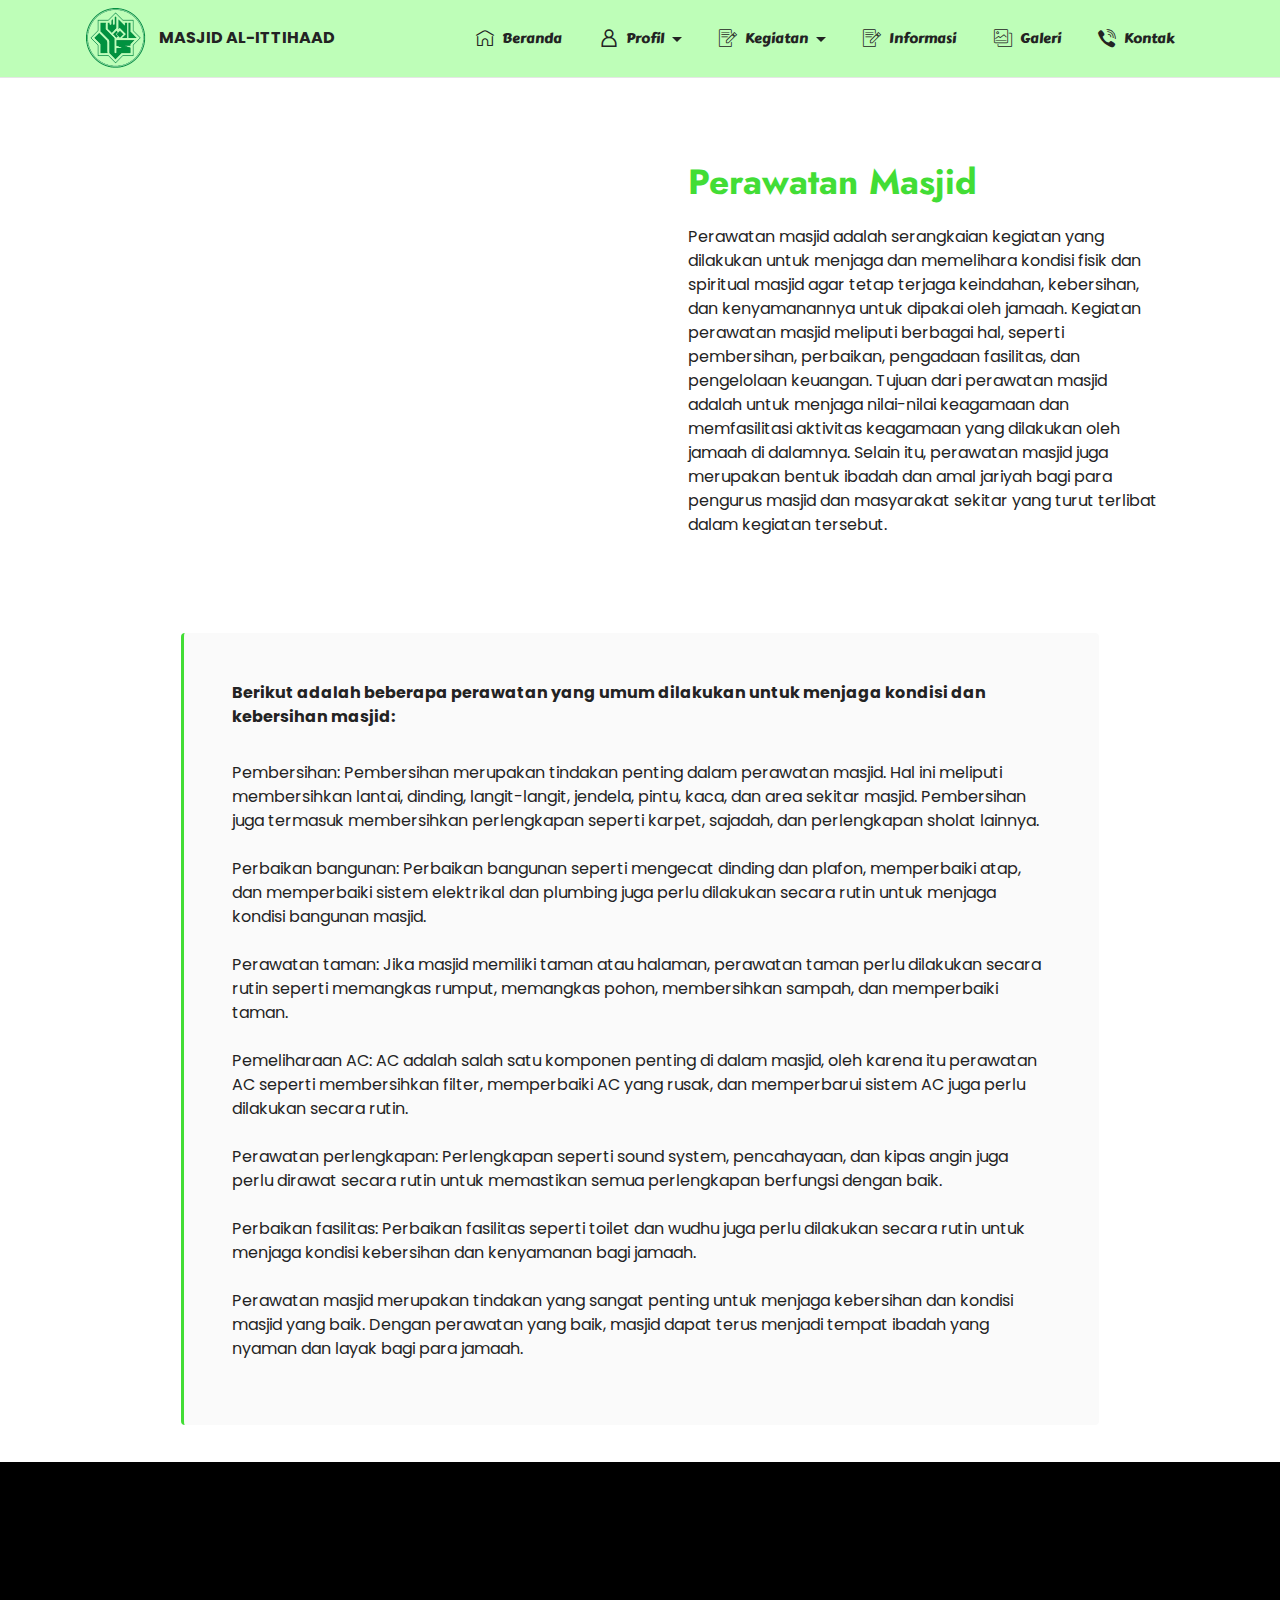
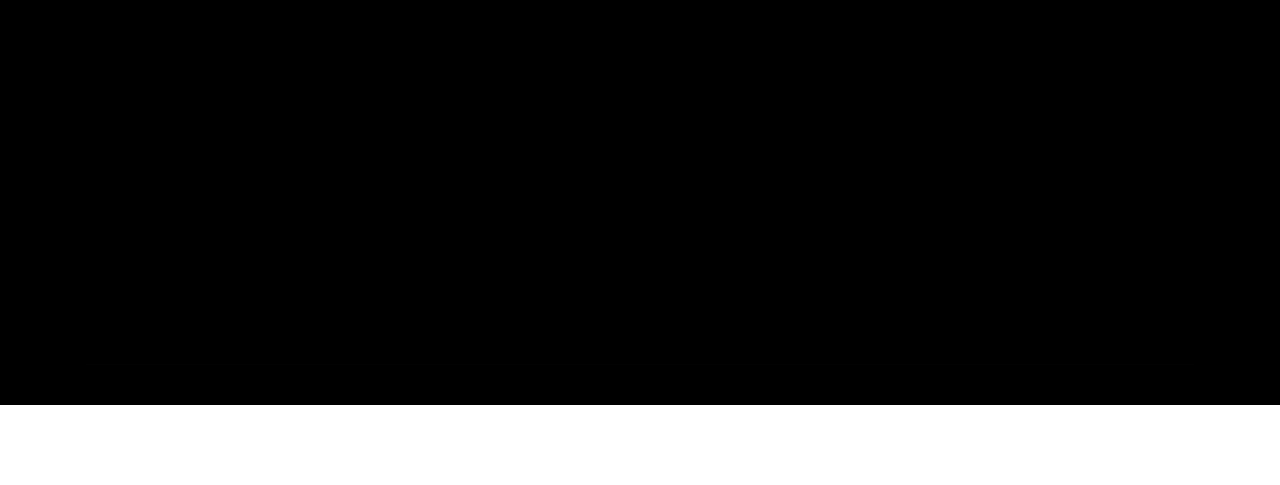
<file: page10.html>
<!DOCTYPE html>
<html  >
<head>
  <!-- Site made with Mobirise Website Builder v5.8.9, https://mobirise.com -->
  <meta charset="UTF-8">
  <meta http-equiv="X-UA-Compatible" content="IE=edge">
  <meta name="generator" content="Mobirise v5.8.9, mobirise.com">
  <meta name="viewport" content="width=device-width, initial-scale=1, minimum-scale=1">
  <link rel="shortcut icon" href="assets/images/logo-128x129.png" type="image/x-icon">
  <meta name="description" content="">
  
  
  <title>Perawatan Masjid</title>
  <link rel="stylesheet" href="assets/web/assets/mobirise-icons2/mobirise2.css">
  <link rel="stylesheet" href="assets/web/assets/mobirise-icons/mobirise-icons.css">
  <link rel="stylesheet" href="assets/web/assets/mobirise-icons-bold/mobirise-icons-bold.css">
  <link rel="stylesheet" href="assets/bootstrap/css/bootstrap.min.css">
  <link rel="stylesheet" href="assets/bootstrap/css/bootstrap-grid.min.css">
  <link rel="stylesheet" href="assets/bootstrap/css/bootstrap-reboot.min.css">
  <link rel="stylesheet" href="assets/animatecss/animate.css">
  <link rel="stylesheet" href="assets/socicon/css/styles.css">
  <link rel="stylesheet" href="assets/dropdown/css/style.css">
  <link rel="stylesheet" href="assets/theme/css/style.css">
  <link rel="preload" href="https://fonts.googleapis.com/css?family=Jost:100,200,300,400,500,600,700,800,900,100i,200i,300i,400i,500i,600i,700i,800i,900i&display=swap" as="style" onload="this.onload=null;this.rel='stylesheet'">
  <noscript><link rel="stylesheet" href="https://fonts.googleapis.com/css?family=Jost:100,200,300,400,500,600,700,800,900,100i,200i,300i,400i,500i,600i,700i,800i,900i&display=swap"></noscript>
  <link rel="preload" href="https://fonts.googleapis.com/css?family=Poppins:100,100i,200,200i,300,300i,400,400i,500,500i,600,600i,700,700i,800,800i,900,900i&display=swap" as="style" onload="this.onload=null;this.rel='stylesheet'">
  <noscript><link rel="stylesheet" href="https://fonts.googleapis.com/css?family=Poppins:100,100i,200,200i,300,300i,400,400i,500,500i,600,600i,700,700i,800,800i,900,900i&display=swap"></noscript>
  <link rel="preload" href="https://fonts.googleapis.com/css?family=Carter+One:400&display=swap" as="style" onload="this.onload=null;this.rel='stylesheet'">
  <noscript><link rel="stylesheet" href="https://fonts.googleapis.com/css?family=Carter+One:400&display=swap"></noscript>
  <link rel="preload" as="style" href="assets/mobirise/css/mbr-additional.css"><link rel="stylesheet" href="assets/mobirise/css/mbr-additional.css" type="text/css">

  
  
  
</head>
<body>
  
  <section data-bs-version="5.1" class="menu cid-tEduCRVnxO" once="menu" id="menu1-3e">
    
    <nav class="navbar navbar-dropdown navbar-fixed-top navbar-expand-lg">
        <div class="container">
            <div class="navbar-brand">
                <span class="navbar-logo">
                    <a href="index.html">
                        <img src="assets/images/logo1-removebg-preview-1-120x121.png" alt="Mobirise" style="height: 3.8rem;">
                    </a>
                </span>
                <span class="navbar-caption-wrap"><a class="navbar-caption text-black text-primary display-7" href="index.html">MASJID AL-ITTIHAAD</a></span>
            </div>
            <button class="navbar-toggler" type="button" data-toggle="collapse" data-bs-toggle="collapse" data-target="#navbarSupportedContent" data-bs-target="#navbarSupportedContent" aria-controls="navbarNavAltMarkup" aria-expanded="false" aria-label="Toggle navigation">
                <div class="hamburger">
                    <span></span>
                    <span></span>
                    <span></span>
                    <span></span>
                </div>
            </button>
            <div class="collapse navbar-collapse" id="navbarSupportedContent">
                <ul class="navbar-nav nav-dropdown nav-right" data-app-modern-menu="true"><li class="nav-item"><a class="nav-link link text-black text-primary display-4" href="index.html"><span class="mbrib-home mbr-iconfont mbr-iconfont-btn"></span>Beranda</a></li>
                    <li class="nav-item dropdown"><a class="nav-link link text-black dropdown-toggle display-4" href="#" data-toggle="dropdown-submenu" data-bs-toggle="dropdown" data-bs-auto-close="outside" aria-expanded="false"><span class="mobi-mbri mobi-mbri-user mbr-iconfont mbr-iconfont-btn"></span>Profil</a><div class="dropdown-menu" aria-labelledby="dropdown-undefined"><a class="text-black dropdown-item text-primary display-4" href="page1.html">Sejarah</a><a class="text-black dropdown-item text-primary display-4" href="page3.html">Visi &amp; Misi</a><a class="text-black dropdown-item text-primary display-4" href="page4.html">Struktur Kepengurusan</a></div></li><li class="nav-item dropdown"><a class="nav-link link text-black text-primary dropdown-toggle display-4" href="page2.html" aria-expanded="false" data-toggle="dropdown-submenu" data-bs-toggle="dropdown" data-bs-auto-close="outside"><span class="mbri-edit mbr-iconfont mbr-iconfont-btn"></span>Kegiatan</a><div class="dropdown-menu" aria-labelledby="dropdown-540"><a class="text-black show text-primary dropdown-item display-4" href="page9.html" aria-expanded="false">Ramadhan</a><a class="text-black show text-primary dropdown-item display-4" href="page10.html">Perawatan Masjid</a><a class="text-black show text-primary dropdown-item display-4" href="page11.html">Sholat Berjamaah</a><a class="text-black show text-primary dropdown-item display-4" href="page12.html">Pengajian</a></div></li><li class="nav-item"><a class="nav-link link text-black text-primary display-4" href="page15.html"><span class="mbri-edit mbr-iconfont mbr-iconfont-btn"></span>Informasi</a></li><li class="nav-item"><a class="nav-link link text-black text-primary display-4" href="page5.html"><span class="mbri-photos mbr-iconfont mbr-iconfont-btn"></span>Galeri</a></li><li class="nav-item"><a class="nav-link link text-black text-primary display-4" href="page13.html"><span class="socicon socicon-viber mbr-iconfont mbr-iconfont-btn"></span>Kontak</a></li></ul>
                
                
            </div>
        </div>
    </nav>

</section>

<section data-bs-version="5.1" class="video4 cid-tEdzO5SCoq" id="video4-3u">
    
    
    
    <div class="container">
        <div class="title-wrapper mb-5">
            
        </div>
        <div class="row align-items-center">
            <div class="col-12 col-lg-6 video-block">
                <div class="video-wrapper"><iframe class="mbr-embedded-video" src="https://www.youtube.com/embed/dg5fgPJ-AlU?rel=0&amp;amp;&amp;showinfo=0&amp;autoplay=0&amp;loop=0" width="800" height="600" frameborder="0" allowfullscreen></iframe></div>
                
            </div>
            <div class="col-12 col-lg">
                <div class="text-wrapper">
                    <h5 class="mbr-section-subtitle mbr-fonts-style mb-3 display-5">
                        <strong>Perawatan Masjid</strong></h5>
                    <p class="mbr-text mbr-fonts-style display-7">
                        Perawatan masjid adalah serangkaian kegiatan yang dilakukan untuk menjaga dan memelihara kondisi fisik dan spiritual masjid agar tetap terjaga keindahan, kebersihan, dan kenyamanannya untuk dipakai oleh jamaah. Kegiatan perawatan masjid meliputi berbagai hal, seperti pembersihan, perbaikan, pengadaan fasilitas, dan pengelolaan keuangan. Tujuan dari perawatan masjid adalah untuk menjaga nilai-nilai keagamaan dan memfasilitasi aktivitas keagamaan yang dilakukan oleh jamaah di dalamnya. Selain itu, perawatan masjid juga merupakan bentuk ibadah dan amal jariyah bagi para pengurus masjid dan masyarakat sekitar yang turut terlibat dalam kegiatan tersebut.&nbsp;<br></p>
                </div>
            </div>
        </div>
    </div>
</section>

<section data-bs-version="5.1" class="content7 cid-tEdBpQCqV1" id="content7-3v">
    
    <div class="container">
        <div class="row justify-content-center">
            <div class="col-12 col-md-10">
                <blockquote>
                <h5 class="mbr-section-title mbr-fonts-style mb-2 display-7"><strong>Berikut adalah beberapa perawatan yang umum dilakukan untuk menjaga kondisi dan kebersihan masjid:</strong></h5>
                <p class="mbr-text mbr-fonts-style display-7"><br>Pembersihan: Pembersihan merupakan tindakan penting dalam perawatan masjid. Hal ini meliputi membersihkan lantai, dinding, langit-langit, jendela, pintu, kaca, dan area sekitar masjid. Pembersihan juga termasuk membersihkan perlengkapan seperti karpet, sajadah, dan perlengkapan sholat lainnya.
<br>
<br>    Perbaikan bangunan: Perbaikan bangunan seperti mengecat dinding dan plafon, memperbaiki atap, dan memperbaiki sistem elektrikal dan plumbing juga perlu dilakukan secara rutin untuk menjaga kondisi bangunan masjid.
<br>
<br>    Perawatan taman: Jika masjid memiliki taman atau halaman, perawatan taman perlu dilakukan secara rutin seperti memangkas rumput, memangkas pohon, membersihkan sampah, dan memperbaiki taman.
<br>
<br>    Pemeliharaan AC: AC adalah salah satu komponen penting di dalam masjid, oleh karena itu perawatan AC seperti membersihkan filter, memperbaiki AC yang rusak, dan memperbarui sistem AC juga perlu dilakukan secara rutin.
<br>
<br>    Perawatan perlengkapan: Perlengkapan seperti sound system, pencahayaan, dan kipas angin juga perlu dirawat secara rutin untuk memastikan semua perlengkapan berfungsi dengan baik.
<br>
<br>    Perbaikan fasilitas: Perbaikan fasilitas seperti toilet dan wudhu juga perlu dilakukan secara rutin untuk menjaga kondisi kebersihan dan kenyamanan bagi jamaah.
<br>
<br>Perawatan masjid merupakan tindakan yang sangat penting untuk menjaga kebersihan dan kondisi masjid yang baik. Dengan perawatan yang baik, masjid dapat terus menjadi tempat ibadah yang nyaman dan layak bagi para jamaah.<br></p></blockquote>
            </div>
        </div>
    </div>
</section>

<section data-bs-version="5.1" class="contacts4 cid-tENTtj1rjh" id="contacts4-4s">

    

    
    

    <div class="container">
        <div class="row align-items-center justify-content-center">
            <div class="text-content col-12 col-md-6">
                <h2 class="mbr-section-title mbr-fonts-style display-5"><strong>Ikuti Media Sosial Kami</strong></h2>
                
            </div>
            <div class="icons d-flex align-items-center col-12 col-md-6 justify-content-end mt-md-0 mt-2 flex-wrap">
                <a href="https://twitter.com/mobirise" target="_blank">
                    <span class="mbr-iconfont mbr-iconfont-social socicon-instagram socicon"></span>
                </a>
                <a href="https://www.facebook.com/profile.php?id=100093009335826" target="_blank">
                    <span class="mbr-iconfont mbr-iconfont-social socicon-facebook socicon"></span>
                </a>
                <a href="https://www.youtube.com/channel/UCASXJR56cn9qZHu0AGI5xEg" target="_blank">
                    <span class="mbr-iconfont mbr-iconfont-social socicon-youtube socicon"></span>
                </a>
                
                
                
                
                
                
                
            </div>
        </div>
    </div>
    
</section>

<section data-bs-version="5.1" class="footer6 cid-tFFkk4BX6o" once="footers" id="footer6-5l">

    

    

    <div class="container">
        <div class="row content mbr-white">
            <div class="col-12 col-md-3 mbr-fonts-style display-4">
                <h5 class="mbr-section-subtitle mbr-fonts-style mb-2 display-4">
                    <strong>Alamat</strong></h5>
                <p class="mbr-text mbr-fonts-style display-7">Jln. Jogja-Wonosari km.5, Tegaltandan Banguntapan Bantul Provinsi Daerah Istimewa Yogyakarta, Kodepos 55198</p> <br>
                <h5 class="mbr-section-subtitle mbr-fonts-style mb-2 mt-4 display-4">
                    <strong>Kontak</strong></h5>
                <p class="mbr-text mbr-fonts-style mb-4 display-7">Email : <a href="mailto:masjid.alittihaad04@gmail.com" class="text-success">masjid.alittihaad04@gmail.com</a>
<br>Phone : <a href="https://wa.me/62 89530044242" class="text-success">+62 896-7396-8842</a></p>
            </div>
            <div class="col-12 col-md-3 mbr-fonts-style display-7">
                <h5 class="mbr-section-subtitle mbr-fonts-style mb-2 display-7"></h5>
                <ul class="list mbr-fonts-style mb-4 display-4">
                    <li class="mbr-text item-wrap"><br></li>
                </ul>
                <h5 class="mbr-section-subtitle mbr-fonts-style mb-2 mt-5 display-7"></h5>
                <p class="mbr-text mbr-fonts-style mb-4 display-7"></p>
            </div>
            <div class="col-12 col-md-6">
                <div class="google-map"><iframe frameborder="0" style="border:0" src="https://www.google.com/maps/embed?pb=!1m18!1m12!1m3!1d3952.7993272427993!2d110.40444167374625!3d-7.811055777552858!2m3!1f0!2f0!3f0!3m2!1i1024!2i768!4f13.1!3m3!1m2!1s0x2e7a574194af7473%3A0x30f3d7a87497c978!2sMasjid%20Al-Ittihaad%20Ketandan%20Raya%20Banguntapan!5e0!3m2!1sid!2sid!4v1685379652473!5m2!1sid!2sid" allowfullscreen=""></iframe></div>
            </div>
            <div class="col-md-6">
                
            </div>
        </div>
        <div class="footer-lower">
            <div class="media-container-row">
                <div class="col-sm-12">
                    <hr>
                </div>
            </div>
            <div class="col-sm-12 copyright pl-0">
                <p class="mbr-text mbr-fonts-style mbr-white display-7">© Copyright 2023 | Masjid Al_Ittihaad | Rafitajudin<br></p>
            </div>
        </div>
    </div>
</section><section class="display-7" style="padding: 0;align-items: center;justify-content: center;flex-wrap: wrap;    align-content: center;display: flex;position: relative;height: 4rem;"><a href="https://mobiri.se/2917816" style="flex: 1 1;height: 4rem;position: absolute;width: 100%;z-index: 1;"><img alt="" style="height: 4rem;" src="[data-uri]"></a><p style="margin: 0;text-align: center;" class="display-7">Made with &#8204;</p><a style="z-index:1" href="https://mobirise.com/html-builder.html">HTML Maker</a></section><script src="assets/bootstrap/js/bootstrap.bundle.min.js"></script>  <script src="assets/smoothscroll/smooth-scroll.js"></script>  <script src="assets/ytplayer/index.js"></script>  <script src="assets/playervimeo/vimeo_player.js"></script>  <script src="assets/sociallikes/social-likes.js"></script>  <script src="assets/dropdown/js/navbar-dropdown.js"></script>  <script src="assets/theme/js/script.js"></script>  
  
  
  <input name="animation" type="hidden">
  </body>
</html>
</file>
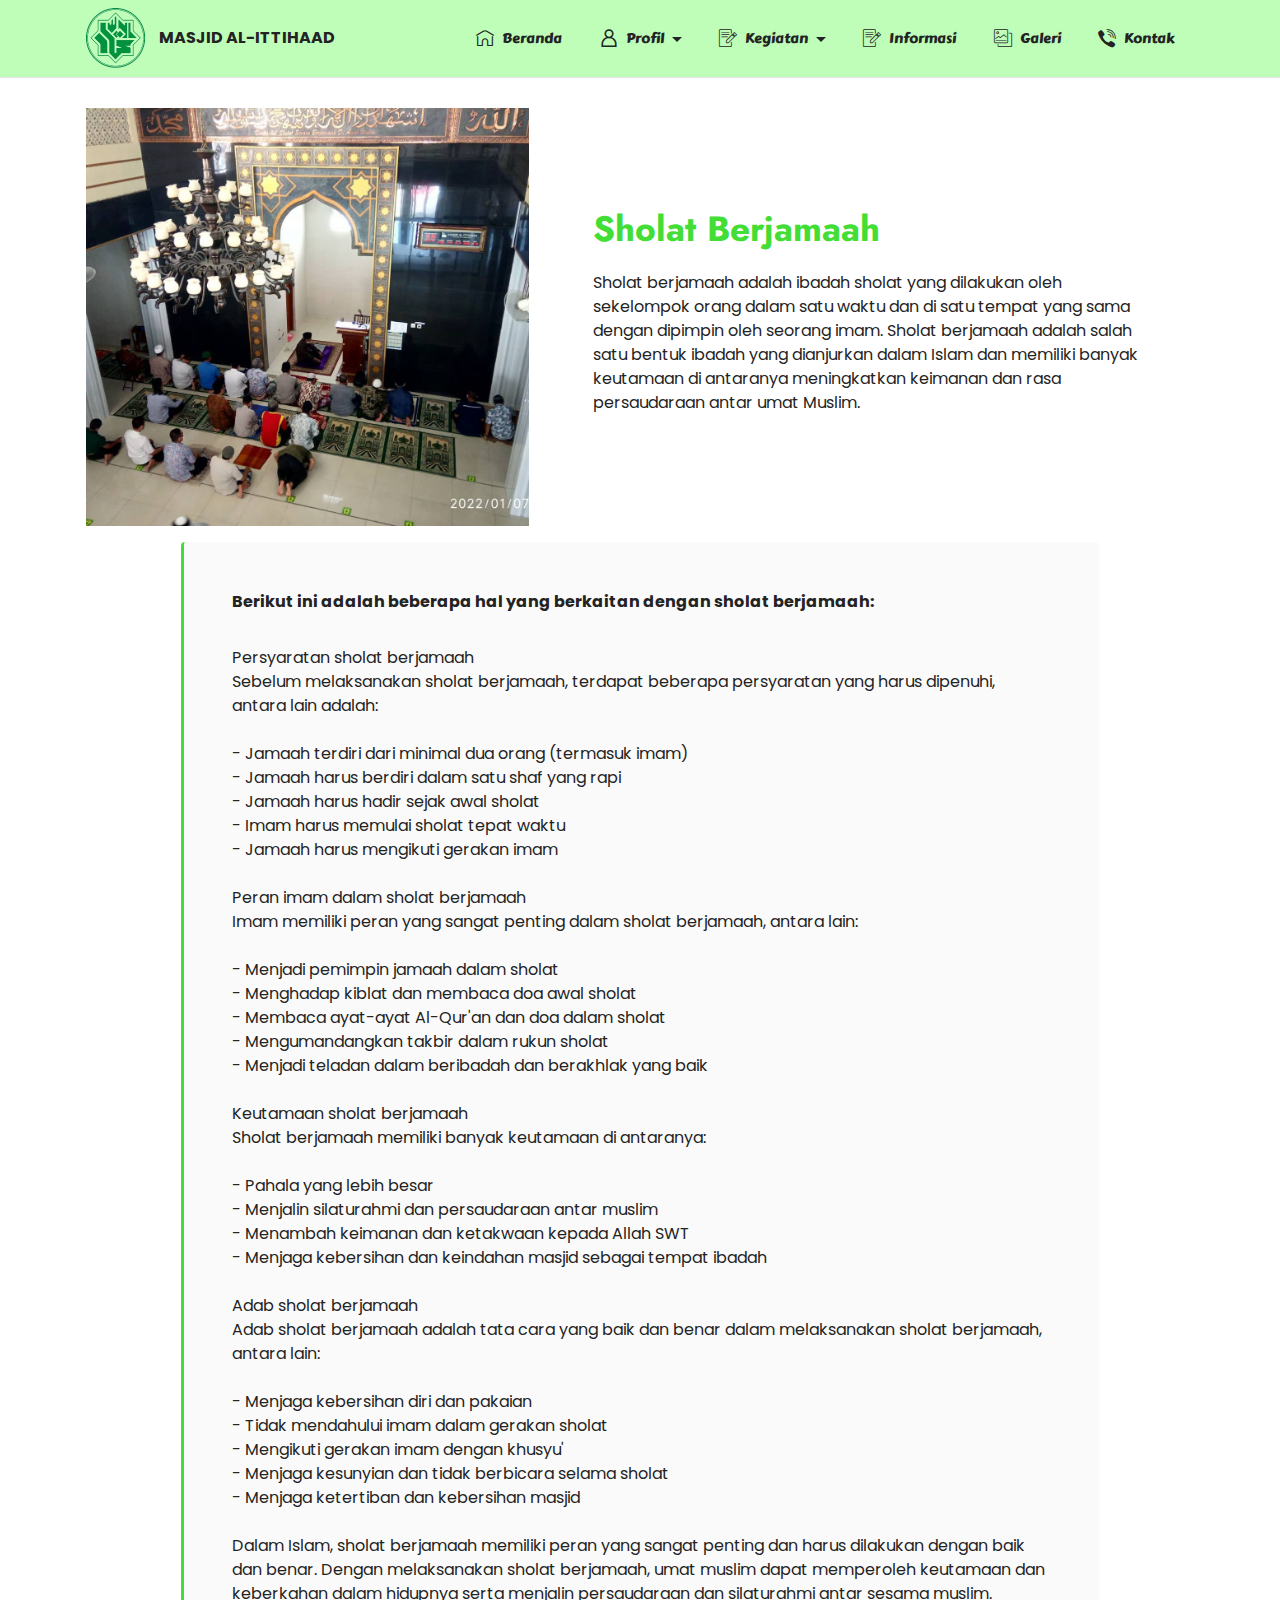
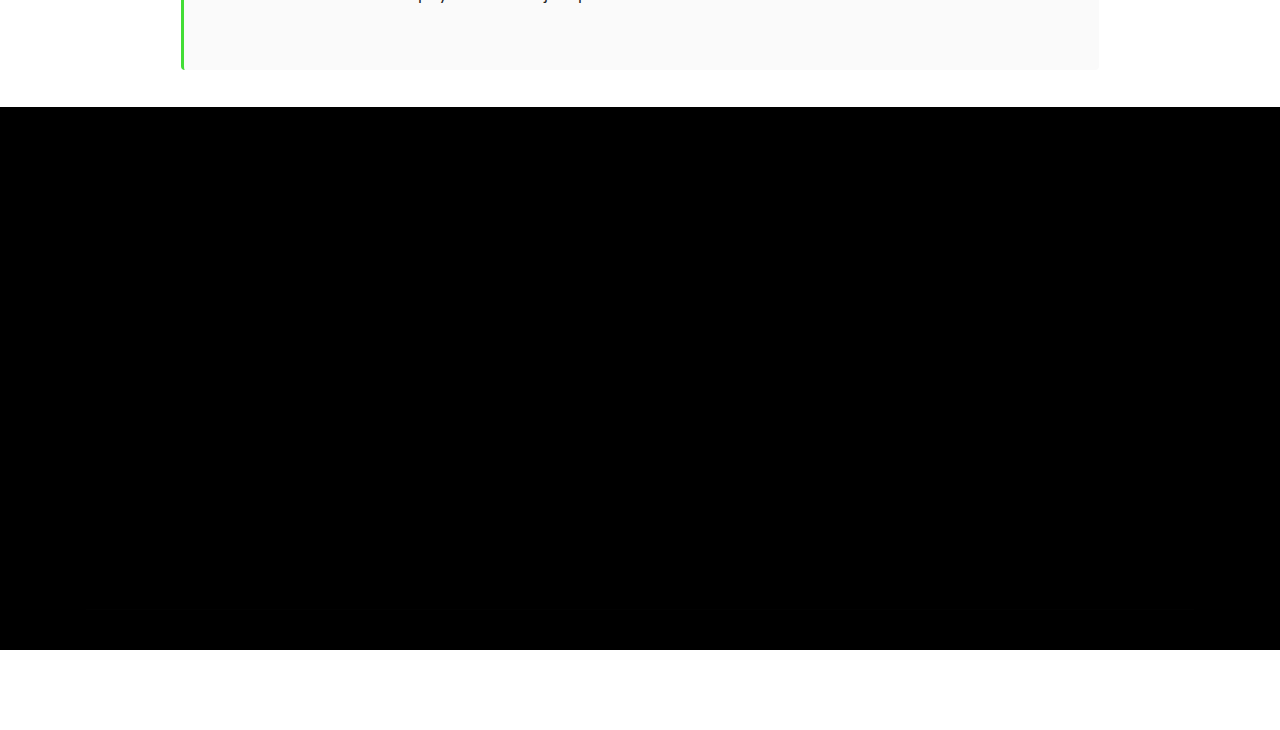
<file: page11.html>
<!DOCTYPE html>
<html  >
<head>
  <!-- Site made with Mobirise Website Builder v5.8.9, https://mobirise.com -->
  <meta charset="UTF-8">
  <meta http-equiv="X-UA-Compatible" content="IE=edge">
  <meta name="generator" content="Mobirise v5.8.9, mobirise.com">
  <meta name="viewport" content="width=device-width, initial-scale=1, minimum-scale=1">
  <link rel="shortcut icon" href="assets/images/logo-128x129.png" type="image/x-icon">
  <meta name="description" content="">
  
  
  <title>Sholat Berjamaah</title>
  <link rel="stylesheet" href="assets/web/assets/mobirise-icons2/mobirise2.css">
  <link rel="stylesheet" href="assets/web/assets/mobirise-icons/mobirise-icons.css">
  <link rel="stylesheet" href="assets/web/assets/mobirise-icons-bold/mobirise-icons-bold.css">
  <link rel="stylesheet" href="assets/bootstrap/css/bootstrap.min.css">
  <link rel="stylesheet" href="assets/bootstrap/css/bootstrap-grid.min.css">
  <link rel="stylesheet" href="assets/bootstrap/css/bootstrap-reboot.min.css">
  <link rel="stylesheet" href="assets/animatecss/animate.css">
  <link rel="stylesheet" href="assets/socicon/css/styles.css">
  <link rel="stylesheet" href="assets/dropdown/css/style.css">
  <link rel="stylesheet" href="assets/theme/css/style.css">
  <link rel="preload" href="https://fonts.googleapis.com/css?family=Jost:100,200,300,400,500,600,700,800,900,100i,200i,300i,400i,500i,600i,700i,800i,900i&display=swap" as="style" onload="this.onload=null;this.rel='stylesheet'">
  <noscript><link rel="stylesheet" href="https://fonts.googleapis.com/css?family=Jost:100,200,300,400,500,600,700,800,900,100i,200i,300i,400i,500i,600i,700i,800i,900i&display=swap"></noscript>
  <link rel="preload" href="https://fonts.googleapis.com/css?family=Poppins:100,100i,200,200i,300,300i,400,400i,500,500i,600,600i,700,700i,800,800i,900,900i&display=swap" as="style" onload="this.onload=null;this.rel='stylesheet'">
  <noscript><link rel="stylesheet" href="https://fonts.googleapis.com/css?family=Poppins:100,100i,200,200i,300,300i,400,400i,500,500i,600,600i,700,700i,800,800i,900,900i&display=swap"></noscript>
  <link rel="preload" href="https://fonts.googleapis.com/css?family=Carter+One:400&display=swap" as="style" onload="this.onload=null;this.rel='stylesheet'">
  <noscript><link rel="stylesheet" href="https://fonts.googleapis.com/css?family=Carter+One:400&display=swap"></noscript>
  <link rel="preload" as="style" href="assets/mobirise/css/mbr-additional.css"><link rel="stylesheet" href="assets/mobirise/css/mbr-additional.css" type="text/css">

  
  
  
</head>
<body>
  
  <section data-bs-version="5.1" class="menu cid-tEduFgfgbj" once="menu" id="menu1-3i">
    
    <nav class="navbar navbar-dropdown navbar-fixed-top navbar-expand-lg">
        <div class="container">
            <div class="navbar-brand">
                <span class="navbar-logo">
                    <a href="index.html">
                        <img src="assets/images/logo1-removebg-preview-1-120x121.png" alt="Mobirise" style="height: 3.8rem;">
                    </a>
                </span>
                <span class="navbar-caption-wrap"><a class="navbar-caption text-black text-primary display-7" href="index.html">MASJID AL-ITTIHAAD</a></span>
            </div>
            <button class="navbar-toggler" type="button" data-toggle="collapse" data-bs-toggle="collapse" data-target="#navbarSupportedContent" data-bs-target="#navbarSupportedContent" aria-controls="navbarNavAltMarkup" aria-expanded="false" aria-label="Toggle navigation">
                <div class="hamburger">
                    <span></span>
                    <span></span>
                    <span></span>
                    <span></span>
                </div>
            </button>
            <div class="collapse navbar-collapse" id="navbarSupportedContent">
                <ul class="navbar-nav nav-dropdown nav-right" data-app-modern-menu="true"><li class="nav-item"><a class="nav-link link text-black text-primary display-4" href="index.html"><span class="mbrib-home mbr-iconfont mbr-iconfont-btn"></span>Beranda</a></li>
                    <li class="nav-item dropdown"><a class="nav-link link text-black dropdown-toggle display-4" href="#" data-toggle="dropdown-submenu" data-bs-toggle="dropdown" data-bs-auto-close="outside" aria-expanded="false"><span class="mobi-mbri mobi-mbri-user mbr-iconfont mbr-iconfont-btn"></span>Profil</a><div class="dropdown-menu" aria-labelledby="dropdown-undefined"><a class="text-black dropdown-item text-primary display-4" href="page1.html">Sejarah</a><a class="text-black dropdown-item text-primary display-4" href="page3.html">Visi &amp; Misi</a><a class="text-black dropdown-item text-primary display-4" href="page4.html">Struktur Kepengurusan</a></div></li><li class="nav-item dropdown"><a class="nav-link link text-black text-primary dropdown-toggle display-4" href="page2.html" aria-expanded="false" data-toggle="dropdown-submenu" data-bs-toggle="dropdown" data-bs-auto-close="outside"><span class="mbri-edit mbr-iconfont mbr-iconfont-btn"></span>Kegiatan</a><div class="dropdown-menu" aria-labelledby="dropdown-540"><a class="text-black show text-primary dropdown-item display-4" href="page9.html" aria-expanded="false">Ramadhan</a><a class="text-black show text-primary dropdown-item display-4" href="page10.html">Perawatan Masjid</a><a class="text-black show text-primary dropdown-item display-4" href="page11.html">Sholat Berjamaah</a><a class="text-black show text-primary dropdown-item display-4" href="page12.html">Pengajian</a></div></li><li class="nav-item"><a class="nav-link link text-black text-primary display-4" href="page15.html"><span class="mbri-edit mbr-iconfont mbr-iconfont-btn"></span>Informasi</a></li><li class="nav-item"><a class="nav-link link text-black text-primary display-4" href="page5.html"><span class="mbri-photos mbr-iconfont mbr-iconfont-btn"></span>Galeri</a></li><li class="nav-item"><a class="nav-link link text-black text-primary display-4" href="page13.html"><span class="socicon socicon-viber mbr-iconfont mbr-iconfont-btn"></span>Kontak</a></li></ul>
                
                
            </div>
        </div>
    </nav>

</section>

<section data-bs-version="5.1" class="image1 cid-tEdCbwOHX0" id="image1-3w">
    

    
    

    <div class="container">
        <div class="row align-items-center">
            <div class="col-12 col-lg-5">
                <div class="image-wrapper">
                    <img src="assets/images/271462685-688852255825302-4582964292400717286-n-1076x1015.jpg" alt="Mobirise Website Builder">
                    
                </div>
            </div>
            <div class="col-12 col-lg">
                <div class="text-wrapper">
                    <h3 class="mbr-section-title mbr-fonts-style mb-3 display-5">
                        <strong>Sholat Berjamaah</strong></h3>
                    <p class="mbr-text mbr-fonts-style display-7">
                        Sholat berjamaah adalah ibadah sholat yang dilakukan oleh sekelompok orang dalam satu waktu dan di satu tempat yang sama dengan dipimpin oleh seorang imam. Sholat berjamaah adalah salah satu bentuk ibadah yang dianjurkan dalam Islam dan memiliki banyak keutamaan di antaranya meningkatkan keimanan dan rasa persaudaraan antar umat Muslim.</p>
                </div>
            </div>
        </div>
    </div>
</section>

<section data-bs-version="5.1" class="content7 cid-tEdDhODg2C" id="content7-3x">
    
    <div class="container">
        <div class="row justify-content-center">
            <div class="col-12 col-md-10">
                <blockquote>
                <h5 class="mbr-section-title mbr-fonts-style mb-2 display-7"><strong>Berikut ini adalah beberapa hal yang berkaitan dengan sholat berjamaah:</strong></h5>
                <p class="mbr-text mbr-fonts-style display-7"><br>    Persyaratan sholat berjamaah
<br>    Sebelum melaksanakan sholat berjamaah, terdapat beberapa persyaratan yang harus dipenuhi, antara lain adalah:
<br>
<br>- Jamaah terdiri dari minimal dua orang (termasuk imam)
<br>- Jamaah harus berdiri dalam satu shaf yang rapi
<br>- Jamaah harus hadir sejak awal sholat
<br>- Imam harus memulai sholat tepat waktu
<br>- Jamaah harus mengikuti gerakan imam<br><br>Peran imam dalam sholat berjamaah
<br>Imam memiliki peran yang sangat penting dalam sholat berjamaah, antara lain:
<br>
<br>- Menjadi pemimpin jamaah dalam sholat
<br>- Menghadap kiblat dan membaca doa awal sholat
<br>- Membaca ayat-ayat Al-Qur'an dan doa dalam sholat
<br>- Mengumandangkan takbir dalam rukun sholat
<br>- Menjadi teladan dalam beribadah dan berakhlak yang baik<br><br>Keutamaan sholat berjamaah
<br>Sholat berjamaah memiliki banyak keutamaan di antaranya:
<br>
<br>- Pahala yang lebih besar
<br>- Menjalin silaturahmi dan persaudaraan antar muslim
<br>- Menambah keimanan dan ketakwaan kepada Allah SWT
<br>- Menjaga kebersihan dan keindahan masjid sebagai tempat ibadah<br><br>Adab sholat berjamaah
<br>Adab sholat berjamaah adalah tata cara yang baik dan benar dalam melaksanakan sholat berjamaah, antara lain:
<br>
<br>- Menjaga kebersihan diri dan pakaian
<br>- Tidak mendahului imam dalam gerakan sholat
<br>- Mengikuti gerakan imam dengan khusyu'
<br>- Menjaga kesunyian dan tidak berbicara selama sholat
<br>- Menjaga ketertiban dan kebersihan masjid
<br>
<br>Dalam Islam, sholat berjamaah memiliki peran yang sangat penting dan harus dilakukan dengan baik dan benar. Dengan melaksanakan sholat berjamaah, umat muslim dapat memperoleh keutamaan dan keberkahan dalam hidupnya serta menjalin persaudaraan dan silaturahmi antar sesama muslim.<br></p></blockquote>
            </div>
        </div>
    </div>
</section>

<section data-bs-version="5.1" class="contacts4 cid-tENTEXyZnb" id="contacts4-4t">

    

    
    

    <div class="container">
        <div class="row align-items-center justify-content-center">
            <div class="text-content col-12 col-md-6">
                <h2 class="mbr-section-title mbr-fonts-style display-5">
                    <strong>Ikuti Media Sosial Kami</strong></h2>
                
            </div>
            <div class="icons d-flex align-items-center col-12 col-md-6 justify-content-end mt-md-0 mt-2 flex-wrap">
                <a href="https://twitter.com/mobirise" target="_blank">
                    <span class="mbr-iconfont mbr-iconfont-social socicon-instagram socicon"></span>
                </a>
                <a href="https://www.facebook.com/profile.php?id=100093009335826" target="_blank">
                    <span class="mbr-iconfont mbr-iconfont-social socicon-facebook socicon"></span>
                </a>
                <a href="https://www.youtube.com/channel/UCASXJR56cn9qZHu0AGI5xEg" target="_blank">
                    <span class="mbr-iconfont mbr-iconfont-social socicon-youtube socicon"></span>
                </a>
                
                
                
                
                
                
                
            </div>
        </div>
    </div>
    
</section>

<section data-bs-version="5.1" class="footer6 cid-tFFkk4BX6o" once="footers" id="footer6-5l">

    

    

    <div class="container">
        <div class="row content mbr-white">
            <div class="col-12 col-md-3 mbr-fonts-style display-4">
                <h5 class="mbr-section-subtitle mbr-fonts-style mb-2 display-4">
                    <strong>Alamat</strong></h5>
                <p class="mbr-text mbr-fonts-style display-7">Jln. Jogja-Wonosari km.5, Tegaltandan Banguntapan Bantul Provinsi Daerah Istimewa Yogyakarta, Kodepos 55198</p> <br>
                <h5 class="mbr-section-subtitle mbr-fonts-style mb-2 mt-4 display-4">
                    <strong>Kontak</strong></h5>
                <p class="mbr-text mbr-fonts-style mb-4 display-7">Email : <a href="mailto:masjid.alittihaad04@gmail.com" class="text-success">masjid.alittihaad04@gmail.com</a>
<br>Phone : <a href="https://wa.me/62 89530044242" class="text-success">+62 896-7396-8842</a></p>
            </div>
            <div class="col-12 col-md-3 mbr-fonts-style display-7">
                <h5 class="mbr-section-subtitle mbr-fonts-style mb-2 display-7"></h5>
                <ul class="list mbr-fonts-style mb-4 display-4">
                    <li class="mbr-text item-wrap"><br></li>
                </ul>
                <h5 class="mbr-section-subtitle mbr-fonts-style mb-2 mt-5 display-7"></h5>
                <p class="mbr-text mbr-fonts-style mb-4 display-7"></p>
            </div>
            <div class="col-12 col-md-6">
                <div class="google-map"><iframe frameborder="0" style="border:0" src="https://www.google.com/maps/embed?pb=!1m18!1m12!1m3!1d3952.7993272427993!2d110.40444167374625!3d-7.811055777552858!2m3!1f0!2f0!3f0!3m2!1i1024!2i768!4f13.1!3m3!1m2!1s0x2e7a574194af7473%3A0x30f3d7a87497c978!2sMasjid%20Al-Ittihaad%20Ketandan%20Raya%20Banguntapan!5e0!3m2!1sid!2sid!4v1685379652473!5m2!1sid!2sid" allowfullscreen=""></iframe></div>
            </div>
            <div class="col-md-6">
                
            </div>
        </div>
        <div class="footer-lower">
            <div class="media-container-row">
                <div class="col-sm-12">
                    <hr>
                </div>
            </div>
            <div class="col-sm-12 copyright pl-0">
                <p class="mbr-text mbr-fonts-style mbr-white display-7">© Copyright 2023 | Masjid Al_Ittihaad | Rafitajudin<br></p>
            </div>
        </div>
    </div>
</section><section class="display-7" style="padding: 0;align-items: center;justify-content: center;flex-wrap: wrap;    align-content: center;display: flex;position: relative;height: 4rem;"><a href="https://mobiri.se/2917816" style="flex: 1 1;height: 4rem;position: absolute;width: 100%;z-index: 1;"><img alt="" style="height: 4rem;" src="[data-uri]"></a><p style="margin: 0;text-align: center;" class="display-7">Made with &#8204;</p><a style="z-index:1" href="https://mobirise.com/builder/no-code-website-builder.html">No Code Website Builder</a></section><script src="assets/bootstrap/js/bootstrap.bundle.min.js"></script>  <script src="assets/smoothscroll/smooth-scroll.js"></script>  <script src="assets/ytplayer/index.js"></script>  <script src="assets/sociallikes/social-likes.js"></script>  <script src="assets/dropdown/js/navbar-dropdown.js"></script>  <script src="assets/theme/js/script.js"></script>  
  
  
  <input name="animation" type="hidden">
  </body>
</html>
</file>
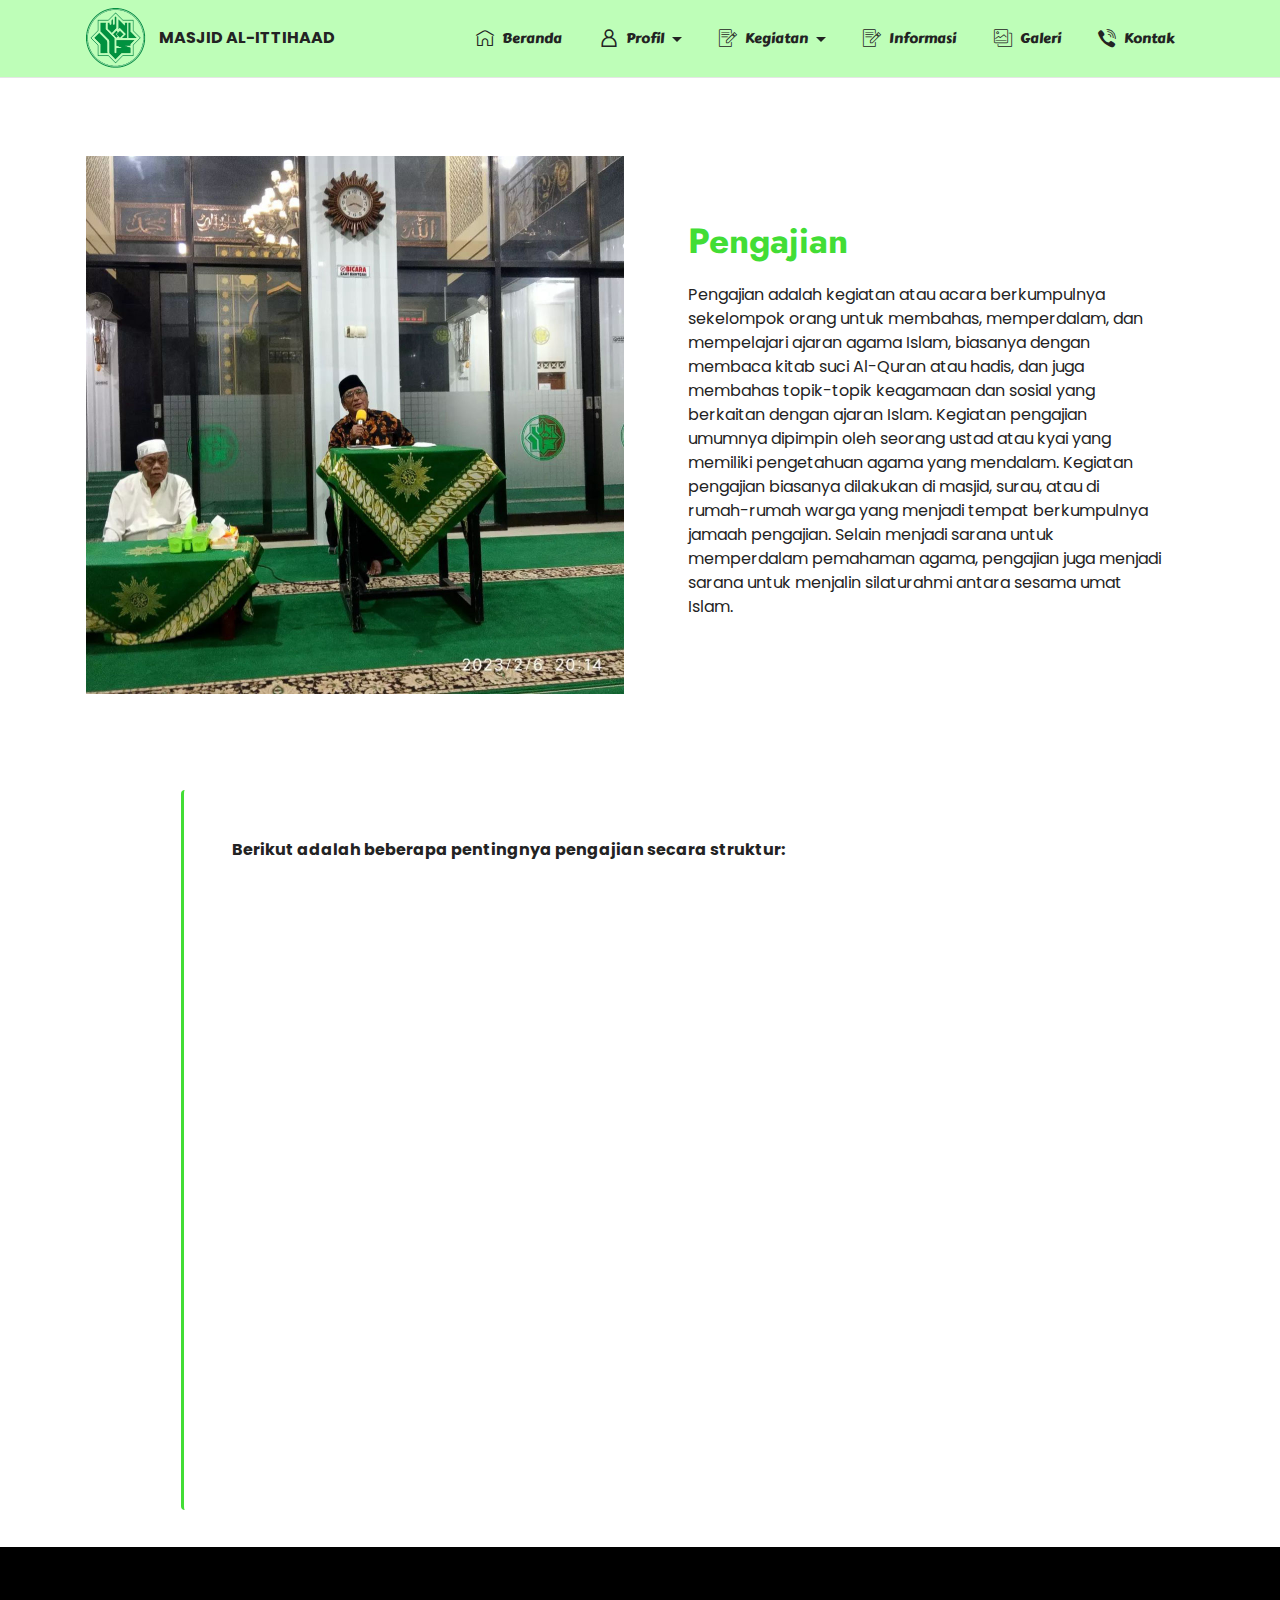
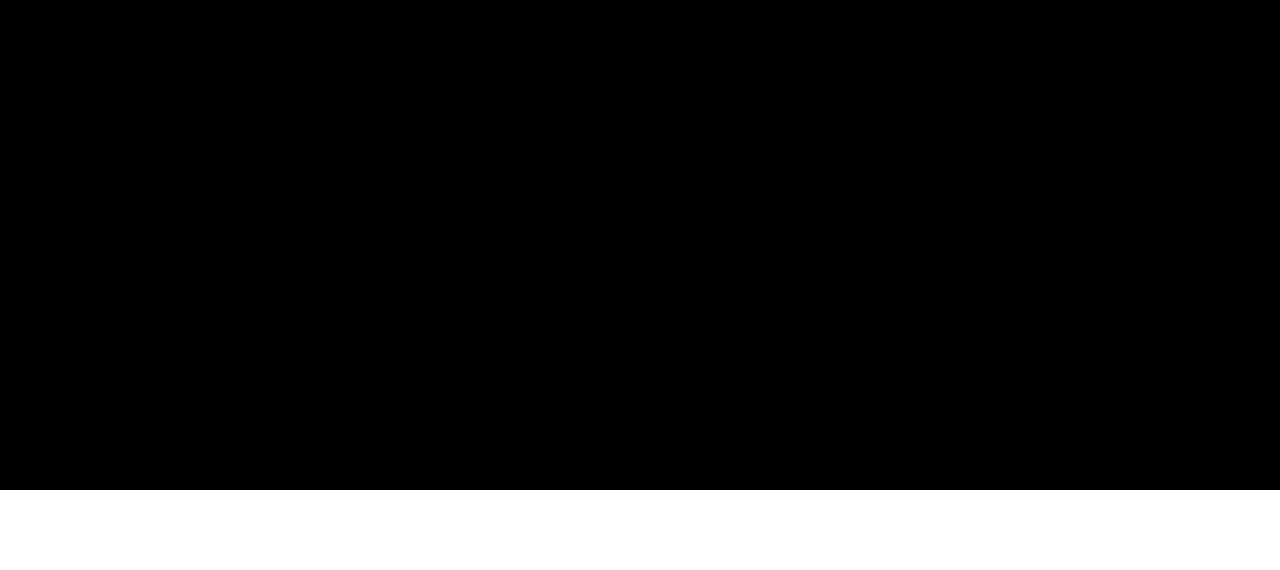
<file: page12.html>
<!DOCTYPE html>
<html  >
<head>
  <!-- Site made with Mobirise Website Builder v5.8.9, https://mobirise.com -->
  <meta charset="UTF-8">
  <meta http-equiv="X-UA-Compatible" content="IE=edge">
  <meta name="generator" content="Mobirise v5.8.9, mobirise.com">
  <meta name="viewport" content="width=device-width, initial-scale=1, minimum-scale=1">
  <link rel="shortcut icon" href="assets/images/logo-128x129.png" type="image/x-icon">
  <meta name="description" content="">
  
  
  <title>Pengajian</title>
  <link rel="stylesheet" href="assets/web/assets/mobirise-icons2/mobirise2.css">
  <link rel="stylesheet" href="assets/web/assets/mobirise-icons/mobirise-icons.css">
  <link rel="stylesheet" href="assets/web/assets/mobirise-icons-bold/mobirise-icons-bold.css">
  <link rel="stylesheet" href="assets/bootstrap/css/bootstrap.min.css">
  <link rel="stylesheet" href="assets/bootstrap/css/bootstrap-grid.min.css">
  <link rel="stylesheet" href="assets/bootstrap/css/bootstrap-reboot.min.css">
  <link rel="stylesheet" href="assets/animatecss/animate.css">
  <link rel="stylesheet" href="assets/socicon/css/styles.css">
  <link rel="stylesheet" href="assets/dropdown/css/style.css">
  <link rel="stylesheet" href="assets/theme/css/style.css">
  <link rel="preload" href="https://fonts.googleapis.com/css?family=Jost:100,200,300,400,500,600,700,800,900,100i,200i,300i,400i,500i,600i,700i,800i,900i&display=swap" as="style" onload="this.onload=null;this.rel='stylesheet'">
  <noscript><link rel="stylesheet" href="https://fonts.googleapis.com/css?family=Jost:100,200,300,400,500,600,700,800,900,100i,200i,300i,400i,500i,600i,700i,800i,900i&display=swap"></noscript>
  <link rel="preload" href="https://fonts.googleapis.com/css?family=Poppins:100,100i,200,200i,300,300i,400,400i,500,500i,600,600i,700,700i,800,800i,900,900i&display=swap" as="style" onload="this.onload=null;this.rel='stylesheet'">
  <noscript><link rel="stylesheet" href="https://fonts.googleapis.com/css?family=Poppins:100,100i,200,200i,300,300i,400,400i,500,500i,600,600i,700,700i,800,800i,900,900i&display=swap"></noscript>
  <link rel="preload" href="https://fonts.googleapis.com/css?family=Carter+One:400&display=swap" as="style" onload="this.onload=null;this.rel='stylesheet'">
  <noscript><link rel="stylesheet" href="https://fonts.googleapis.com/css?family=Carter+One:400&display=swap"></noscript>
  <link rel="preload" as="style" href="assets/mobirise/css/mbr-additional.css"><link rel="stylesheet" href="assets/mobirise/css/mbr-additional.css" type="text/css">

  
  
  
</head>
<body>
  
  <section data-bs-version="5.1" class="menu cid-tEduJ6LVEr" once="menu" id="menu1-3m">
    
    <nav class="navbar navbar-dropdown navbar-fixed-top navbar-expand-lg">
        <div class="container">
            <div class="navbar-brand">
                <span class="navbar-logo">
                    <a href="index.html">
                        <img src="assets/images/logo1-removebg-preview-1-120x121.png" alt="Mobirise" style="height: 3.8rem;">
                    </a>
                </span>
                <span class="navbar-caption-wrap"><a class="navbar-caption text-black text-primary display-7" href="index.html">MASJID AL-ITTIHAAD</a></span>
            </div>
            <button class="navbar-toggler" type="button" data-toggle="collapse" data-bs-toggle="collapse" data-target="#navbarSupportedContent" data-bs-target="#navbarSupportedContent" aria-controls="navbarNavAltMarkup" aria-expanded="false" aria-label="Toggle navigation">
                <div class="hamburger">
                    <span></span>
                    <span></span>
                    <span></span>
                    <span></span>
                </div>
            </button>
            <div class="collapse navbar-collapse" id="navbarSupportedContent">
                <ul class="navbar-nav nav-dropdown nav-right" data-app-modern-menu="true"><li class="nav-item"><a class="nav-link link text-black text-primary display-4" href="index.html"><span class="mbrib-home mbr-iconfont mbr-iconfont-btn"></span>Beranda</a></li>
                    <li class="nav-item dropdown"><a class="nav-link link text-black dropdown-toggle display-4" href="#" data-toggle="dropdown-submenu" data-bs-toggle="dropdown" data-bs-auto-close="outside" aria-expanded="false"><span class="mobi-mbri mobi-mbri-user mbr-iconfont mbr-iconfont-btn"></span>Profil</a><div class="dropdown-menu" aria-labelledby="dropdown-undefined"><a class="text-black dropdown-item text-primary display-4" href="page1.html">Sejarah</a><a class="text-black dropdown-item text-primary display-4" href="page3.html">Visi &amp; Misi</a><a class="text-black dropdown-item text-primary display-4" href="page4.html">Struktur Kepengurusan</a></div></li><li class="nav-item dropdown"><a class="nav-link link text-black text-primary dropdown-toggle display-4" href="page2.html" aria-expanded="false" data-toggle="dropdown-submenu" data-bs-toggle="dropdown" data-bs-auto-close="outside"><span class="mbri-edit mbr-iconfont mbr-iconfont-btn"></span>Kegiatan</a><div class="dropdown-menu" aria-labelledby="dropdown-540"><a class="text-black show text-primary dropdown-item display-4" href="page9.html" aria-expanded="false">Ramadhan</a><a class="text-black show text-primary dropdown-item display-4" href="page10.html">Perawatan Masjid</a><a class="text-black show text-primary dropdown-item display-4" href="page11.html">Sholat Berjamaah</a><a class="text-black show text-primary dropdown-item display-4" href="page12.html">Pengajian</a></div></li><li class="nav-item"><a class="nav-link link text-black text-primary display-4" href="page15.html"><span class="mbri-edit mbr-iconfont mbr-iconfont-btn"></span>Informasi</a></li><li class="nav-item"><a class="nav-link link text-black text-primary display-4" href="page5.html"><span class="mbri-photos mbr-iconfont mbr-iconfont-btn"></span>Galeri</a></li><li class="nav-item"><a class="nav-link link text-black text-primary display-4" href="page13.html"><span class="socicon socicon-viber mbr-iconfont mbr-iconfont-btn"></span>Kontak</a></li></ul>
                
                
            </div>
        </div>
    </nav>

</section>

<section data-bs-version="5.1" class="image1 cid-tEdEXCBFMy" id="image1-41">
    

    
    

    <div class="container">
        <div class="row align-items-center">
            <div class="col-12 col-lg-6">
                <div class="image-wrapper">
                    <img src="assets/images/snapinsta.app-1080-328987489-1422002215228502-4521798572317269800-n-1076x1076.jpg" alt="Mobirise Website Builder">
                    
                </div>
            </div>
            <div class="col-12 col-lg">
                <div class="text-wrapper">
                    <h3 class="mbr-section-title mbr-fonts-style mb-3 display-5">
                        <strong>Pengajian</strong></h3>
                    <p class="mbr-text mbr-fonts-style display-7">
                        Pengajian adalah kegiatan atau acara berkumpulnya sekelompok orang untuk membahas, memperdalam, dan mempelajari ajaran agama Islam, biasanya dengan membaca kitab suci Al-Quran atau hadis, dan juga membahas topik-topik keagamaan dan sosial yang berkaitan dengan ajaran Islam. Kegiatan pengajian umumnya dipimpin oleh seorang ustad atau kyai yang memiliki pengetahuan agama yang mendalam. Kegiatan pengajian biasanya dilakukan di masjid, surau, atau di rumah-rumah warga yang menjadi tempat berkumpulnya jamaah pengajian. Selain menjadi sarana untuk memperdalam pemahaman agama, pengajian juga menjadi sarana untuk menjalin silaturahmi antara sesama umat Islam.</p>
                </div>
            </div>
        </div>
    </div>
</section>

<section data-bs-version="5.1" class="content7 cid-tEdFAtL7py" id="content7-42">
    
    <div class="container">
        <div class="row justify-content-center">
            <div class="col-12 col-md-10">
                <blockquote>
                <h5 class="mbr-section-title mbr-fonts-style mb-2 display-7"><strong>Berikut adalah beberapa pentingnya pengajian secara struktur:</strong></h5>
                <p class="mbr-text mbr-fonts-style display-7"><br>    Pembelajaran Agama: Pengajian adalah salah satu cara untuk memperdalam pengetahuan agama dan memahami ajaran-ajaran Islam dengan lebih baik. Dalam pengajian, seseorang dapat belajar tentang nilai-nilai Islam, hukum-hukum Islam, serta praktek-praktek ibadah dengan benar.
<br>
<br>    Menjaga Ukhuwah Islamiyah: Pengajian dapat menjadi tempat untuk memperkuat ikatan sesama muslim dalam ukhuwah Islamiyah. Dalam pengajian, seseorang dapat bertemu dengan orang-orang yang memiliki tujuan yang sama dalam menjalankan ajaran agama dan membangun kebersamaan.
<br>
<br>    Membentuk Karakter Muslim yang Baik: Pengajian juga dapat membantu dalam membentuk karakter muslim yang baik, dengan memberikan pemahaman tentang etika dan moralitas Islam serta memperdalam pengetahuan tentang ajaran Islam.
<br>
<br>    Sarana Dakwah: Pengajian dapat menjadi sarana dakwah bagi seseorang yang ingin membagikan ajaran-ajaran Islam kepada orang lain. Dalam pengajian, seseorang dapat memperluas wawasan tentang Islam dan mengajarkan nilai-nilai agama kepada masyarakat.
<br>
<br>    Menjaga Keharmonisan Masyarakat: Pengajian dapat menjadi salah satu cara untuk menjaga keharmonisan masyarakat dengan memberikan pemahaman tentang toleransi, saling menghormati, serta menghargai perbedaan antar individu.
<br>
<br>    Menjaga Kesatuan Umat Islam: Pengajian dapat membantu menjaga kesatuan umat Islam dengan mengajarkan nilai-nilai solidaritas, persatuan, serta kebersamaan. Dalam pengajian, seseorang dapat memperkuat ikatan antar muslim dan membangun kebersamaan yang kuat.</p></blockquote>
            </div>
        </div>
    </div>
</section>

<section data-bs-version="5.1" class="contacts4 cid-tENTQUi7kw" id="contacts4-4u">

    

    
    

    <div class="container">
        <div class="row align-items-center justify-content-center">
            <div class="text-content col-12 col-md-6">
                <h2 class="mbr-section-title mbr-fonts-style display-5"><strong>Ikuti Media Sosial Kami</strong></h2>
                
            </div>
            <div class="icons d-flex align-items-center col-12 col-md-6 justify-content-end mt-md-0 mt-2 flex-wrap">
                <a href="https://twitter.com/mobirise" target="_blank">
                    <span class="mbr-iconfont mbr-iconfont-social socicon-instagram socicon"></span>
                </a>
                <a href="https://www.facebook.com/profile.php?id=100093009335826" target="_blank">
                    <span class="mbr-iconfont mbr-iconfont-social socicon-facebook socicon"></span>
                </a>
                <a href="https://www.youtube.com/channel/UCASXJR56cn9qZHu0AGI5xEg" target="_blank">
                    <span class="mbr-iconfont mbr-iconfont-social socicon-youtube socicon"></span>
                </a>
                
                
                
                
                
                
                
            </div>
        </div>
    </div>
    
</section>

<section data-bs-version="5.1" class="footer6 cid-tFFkk4BX6o" once="footers" id="footer6-5l">

    

    

    <div class="container">
        <div class="row content mbr-white">
            <div class="col-12 col-md-3 mbr-fonts-style display-4">
                <h5 class="mbr-section-subtitle mbr-fonts-style mb-2 display-4">
                    <strong>Alamat</strong></h5>
                <p class="mbr-text mbr-fonts-style display-7">Jln. Jogja-Wonosari km.5, Tegaltandan Banguntapan Bantul Provinsi Daerah Istimewa Yogyakarta, Kodepos 55198</p> <br>
                <h5 class="mbr-section-subtitle mbr-fonts-style mb-2 mt-4 display-4">
                    <strong>Kontak</strong></h5>
                <p class="mbr-text mbr-fonts-style mb-4 display-7">Email : <a href="mailto:masjid.alittihaad04@gmail.com" class="text-success">masjid.alittihaad04@gmail.com</a>
<br>Phone : <a href="https://wa.me/62 89530044242" class="text-success">+62 896-7396-8842</a></p>
            </div>
            <div class="col-12 col-md-3 mbr-fonts-style display-7">
                <h5 class="mbr-section-subtitle mbr-fonts-style mb-2 display-7"></h5>
                <ul class="list mbr-fonts-style mb-4 display-4">
                    <li class="mbr-text item-wrap"><br></li>
                </ul>
                <h5 class="mbr-section-subtitle mbr-fonts-style mb-2 mt-5 display-7"></h5>
                <p class="mbr-text mbr-fonts-style mb-4 display-7"></p>
            </div>
            <div class="col-12 col-md-6">
                <div class="google-map"><iframe frameborder="0" style="border:0" src="https://www.google.com/maps/embed?pb=!1m18!1m12!1m3!1d3952.7993272427993!2d110.40444167374625!3d-7.811055777552858!2m3!1f0!2f0!3f0!3m2!1i1024!2i768!4f13.1!3m3!1m2!1s0x2e7a574194af7473%3A0x30f3d7a87497c978!2sMasjid%20Al-Ittihaad%20Ketandan%20Raya%20Banguntapan!5e0!3m2!1sid!2sid!4v1685379652473!5m2!1sid!2sid" allowfullscreen=""></iframe></div>
            </div>
            <div class="col-md-6">
                
            </div>
        </div>
        <div class="footer-lower">
            <div class="media-container-row">
                <div class="col-sm-12">
                    <hr>
                </div>
            </div>
            <div class="col-sm-12 copyright pl-0">
                <p class="mbr-text mbr-fonts-style mbr-white display-7">© Copyright 2023 | Masjid Al_Ittihaad | Rafitajudin<br></p>
            </div>
        </div>
    </div>
</section><section class="display-7" style="padding: 0;align-items: center;justify-content: center;flex-wrap: wrap;    align-content: center;display: flex;position: relative;height: 4rem;"><a href="https://mobiri.se/2917816" style="flex: 1 1;height: 4rem;position: absolute;width: 100%;z-index: 1;"><img alt="" style="height: 4rem;" src="[data-uri]"></a><p style="margin: 0;text-align: center;" class="display-7">Made with  &#8204;</p><a style="z-index:1" href="https://mobirise.com/builder/html-code-generator.html">HTML Code Generator</a></section><script src="assets/bootstrap/js/bootstrap.bundle.min.js"></script>  <script src="assets/smoothscroll/smooth-scroll.js"></script>  <script src="assets/ytplayer/index.js"></script>  <script src="assets/sociallikes/social-likes.js"></script>  <script src="assets/dropdown/js/navbar-dropdown.js"></script>  <script src="assets/theme/js/script.js"></script>  
  
  
  <input name="animation" type="hidden">
  </body>
</html>
</file>
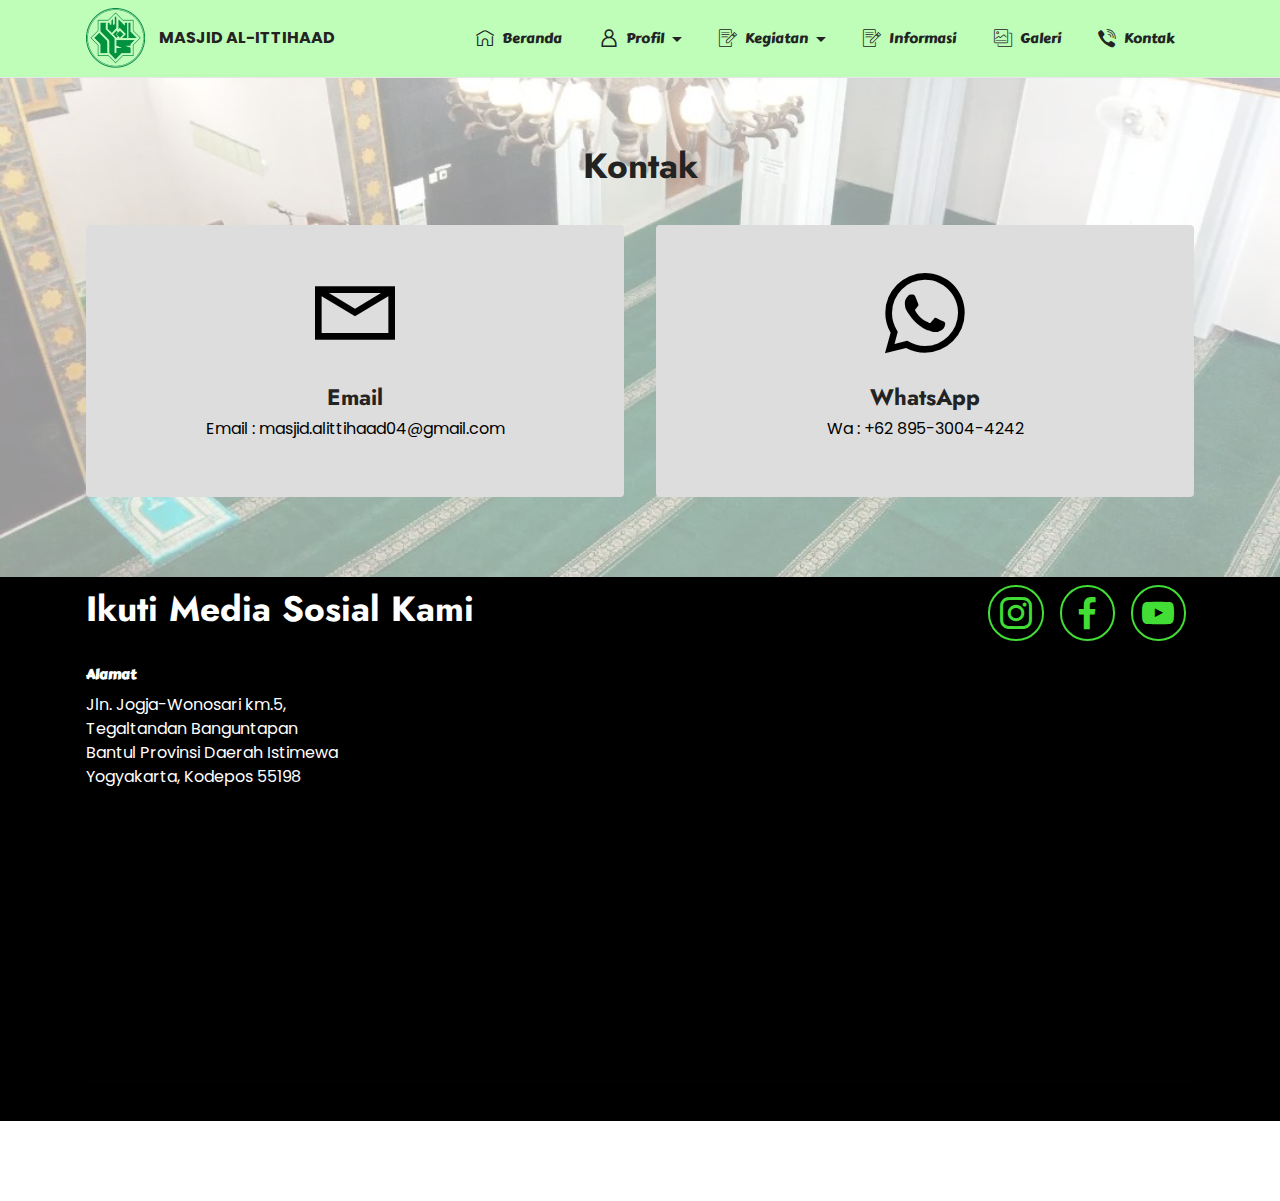
<file: page13.html>
<!DOCTYPE html>
<html  >
<head>
  <!-- Site made with Mobirise Website Builder v5.8.9, https://mobirise.com -->
  <meta charset="UTF-8">
  <meta http-equiv="X-UA-Compatible" content="IE=edge">
  <meta name="generator" content="Mobirise v5.8.9, mobirise.com">
  <meta name="viewport" content="width=device-width, initial-scale=1, minimum-scale=1">
  <link rel="shortcut icon" href="assets/images/logo-128x129.png" type="image/x-icon">
  <meta name="description" content="">
  
  
  <title>Kontak</title>
  <link rel="stylesheet" href="assets/web/assets/mobirise-icons2/mobirise2.css">
  <link rel="stylesheet" href="assets/web/assets/mobirise-icons/mobirise-icons.css">
  <link rel="stylesheet" href="assets/web/assets/mobirise-icons-bold/mobirise-icons-bold.css">
  <link rel="stylesheet" href="assets/bootstrap/css/bootstrap.min.css">
  <link rel="stylesheet" href="assets/bootstrap/css/bootstrap-grid.min.css">
  <link rel="stylesheet" href="assets/bootstrap/css/bootstrap-reboot.min.css">
  <link rel="stylesheet" href="assets/animatecss/animate.css">
  <link rel="stylesheet" href="assets/dropdown/css/style.css">
  <link rel="stylesheet" href="assets/socicon/css/styles.css">
  <link rel="stylesheet" href="assets/theme/css/style.css">
  <link rel="preload" href="https://fonts.googleapis.com/css?family=Jost:100,200,300,400,500,600,700,800,900,100i,200i,300i,400i,500i,600i,700i,800i,900i&display=swap" as="style" onload="this.onload=null;this.rel='stylesheet'">
  <noscript><link rel="stylesheet" href="https://fonts.googleapis.com/css?family=Jost:100,200,300,400,500,600,700,800,900,100i,200i,300i,400i,500i,600i,700i,800i,900i&display=swap"></noscript>
  <link rel="preload" href="https://fonts.googleapis.com/css?family=Poppins:100,100i,200,200i,300,300i,400,400i,500,500i,600,600i,700,700i,800,800i,900,900i&display=swap" as="style" onload="this.onload=null;this.rel='stylesheet'">
  <noscript><link rel="stylesheet" href="https://fonts.googleapis.com/css?family=Poppins:100,100i,200,200i,300,300i,400,400i,500,500i,600,600i,700,700i,800,800i,900,900i&display=swap"></noscript>
  <link rel="preload" href="https://fonts.googleapis.com/css?family=Carter+One:400&display=swap" as="style" onload="this.onload=null;this.rel='stylesheet'">
  <noscript><link rel="stylesheet" href="https://fonts.googleapis.com/css?family=Carter+One:400&display=swap"></noscript>
  <link rel="preload" as="style" href="assets/mobirise/css/mbr-additional.css"><link rel="stylesheet" href="assets/mobirise/css/mbr-additional.css" type="text/css">

  
  
  
</head>
<body>
  
  <section data-bs-version="5.1" class="menu cid-tErNatXeql" once="menu" id="menu1-46">
    
    <nav class="navbar navbar-dropdown navbar-fixed-top navbar-expand-lg">
        <div class="container">
            <div class="navbar-brand">
                <span class="navbar-logo">
                    <a href="index.html">
                        <img src="assets/images/logo1-removebg-preview-1-120x121.png" alt="Mobirise" style="height: 3.8rem;">
                    </a>
                </span>
                <span class="navbar-caption-wrap"><a class="navbar-caption text-black text-primary display-7" href="index.html">MASJID AL-ITTIHAAD</a></span>
            </div>
            <button class="navbar-toggler" type="button" data-toggle="collapse" data-bs-toggle="collapse" data-target="#navbarSupportedContent" data-bs-target="#navbarSupportedContent" aria-controls="navbarNavAltMarkup" aria-expanded="false" aria-label="Toggle navigation">
                <div class="hamburger">
                    <span></span>
                    <span></span>
                    <span></span>
                    <span></span>
                </div>
            </button>
            <div class="collapse navbar-collapse" id="navbarSupportedContent">
                <ul class="navbar-nav nav-dropdown nav-right" data-app-modern-menu="true"><li class="nav-item"><a class="nav-link link text-black text-primary display-4" href="index.html"><span class="mbrib-home mbr-iconfont mbr-iconfont-btn"></span>Beranda</a></li>
                    <li class="nav-item dropdown"><a class="nav-link link text-black dropdown-toggle display-4" href="#" data-toggle="dropdown-submenu" data-bs-toggle="dropdown" data-bs-auto-close="outside" aria-expanded="false"><span class="mobi-mbri mobi-mbri-user mbr-iconfont mbr-iconfont-btn"></span>Profil</a><div class="dropdown-menu" aria-labelledby="dropdown-undefined"><a class="text-black dropdown-item text-primary display-4" href="page1.html">Sejarah</a><a class="text-black dropdown-item text-primary display-4" href="page3.html">Visi &amp; Misi</a><a class="text-black dropdown-item text-primary display-4" href="page4.html">Struktur Kepengurusan</a></div></li><li class="nav-item dropdown"><a class="nav-link link text-black text-primary dropdown-toggle display-4" href="page2.html" aria-expanded="false" data-toggle="dropdown-submenu" data-bs-toggle="dropdown" data-bs-auto-close="outside"><span class="mbri-edit mbr-iconfont mbr-iconfont-btn"></span>Kegiatan</a><div class="dropdown-menu" aria-labelledby="dropdown-540"><a class="text-black show text-primary dropdown-item display-4" href="page9.html" aria-expanded="false">Ramadhan</a><a class="text-black show text-primary dropdown-item display-4" href="page10.html">Perawatan Masjid</a><a class="text-black show text-primary dropdown-item display-4" href="page11.html">Sholat Berjamaah</a><a class="text-black show text-primary dropdown-item display-4" href="page12.html">Pengajian</a></div></li><li class="nav-item"><a class="nav-link link text-black text-primary display-4" href="page15.html"><span class="mbri-edit mbr-iconfont mbr-iconfont-btn"></span>Informasi</a></li><li class="nav-item"><a class="nav-link link text-black text-primary display-4" href="page5.html"><span class="mbri-photos mbr-iconfont mbr-iconfont-btn"></span>Galeri</a></li><li class="nav-item"><a class="nav-link link text-black text-primary display-4" href="page13.html"><span class="socicon socicon-viber mbr-iconfont mbr-iconfont-btn"></span>Kontak</a></li></ul>
                
                
            </div>
        </div>
    </nav>

</section>

<section data-bs-version="5.1" class="contacts1 cid-tENVfxip9x" id="contacts1-4y">

    

    
    <div class="mbr-overlay" style="opacity: 0.6; background-color: rgb(255, 255, 255);">
    </div>
    <div class="container">
        <div class="mbr-section-head">
            <h3 class="mbr-section-title mbr-fonts-style align-center mb-0 display-5">
                <strong>Kontak</strong></h3>
            
        </div>
        <div class="row justify-content-center mt-4">
            <div class="card col-12 col-lg-6">
                <div class="card-wrapper">
                    <div class="card-box align-center">
                        <div class="image-wrapper">
                            <a href="mailto:masjid.alittihaad04@gmail.com"><span class="mbr-iconfont mobi-mbri-letter mobi-mbri"></span></a>
                        </div>
                        <h4 class="card-title mbr-fonts-style mb-2 display-2">
                            <strong>Email</strong>
                        </h4>
                        
                        <h5 class="link mbr-fonts-style display-7"><a href="mailto:masjid.alittihaad04@gmail.com" class="text-primary">Email : masjid.alittihaad04@gmail.com</a></h5>
                    </div>
                </div>
            </div>
            <div class="card col-12 col-lg-6">
                <div class="card-wrapper">
                    <div class="card-box align-center">
                        <div class="image-wrapper">
                            <a href="https://wa.me/62 89530044242"><span class="mbr-iconfont socicon-whatsapp socicon"></span></a>
                        </div>
                        <h4 class="card-title mbr-fonts-style align-center mb-2 display-2">
                            <strong>WhatsApp</strong></h4>
                        
                        <h5 class="link mbr-black mbr-fonts-style display-7"><a href="https://wa.me/62 89530044242" class="text-primary">Wa : +62&nbsp;895-3004-4242</a></h5>
                    </div>
                </div>
            </div>
        </div>
    </div>
</section>

<section data-bs-version="5.1" class="contacts4 cid-tENUN529Nx" id="contacts4-4x">

    

    
    

    <div class="container">
        <div class="row align-items-center justify-content-center">
            <div class="text-content col-12 col-md-6">
                <h2 class="mbr-section-title mbr-fonts-style display-5"><strong>Ikuti Media Sosial Kami</strong></h2>
                
            </div>
            <div class="icons d-flex align-items-center col-12 col-md-6 justify-content-end mt-md-0 mt-2 flex-wrap">
                <a href="https://twitter.com/mobirise" target="_blank">
                    <span class="mbr-iconfont mbr-iconfont-social socicon-instagram socicon"></span>
                </a>
                <a href="https://www.facebook.com/profile.php?id=100093009335826" target="_blank">
                    <span class="mbr-iconfont mbr-iconfont-social socicon-facebook socicon"></span>
                </a>
                <a href="https://www.youtube.com/c/mobirise" target="_blank">
                    <span class="socicon-youtube socicon mbr-iconfont mbr-iconfont-social"></span>
                </a>
                
                
                
                
                
                
                
            </div>
        </div>
    </div>
    
</section>

<section data-bs-version="5.1" class="footer6 cid-tFFkk4BX6o" once="footers" id="footer6-5l">

    

    

    <div class="container">
        <div class="row content mbr-white">
            <div class="col-12 col-md-3 mbr-fonts-style display-4">
                <h5 class="mbr-section-subtitle mbr-fonts-style mb-2 display-4">
                    <strong>Alamat</strong></h5>
                <p class="mbr-text mbr-fonts-style display-7">Jln. Jogja-Wonosari km.5, Tegaltandan Banguntapan Bantul Provinsi Daerah Istimewa Yogyakarta, Kodepos 55198</p> <br>
                <h5 class="mbr-section-subtitle mbr-fonts-style mb-2 mt-4 display-4">
                    <strong>Kontak</strong></h5>
                <p class="mbr-text mbr-fonts-style mb-4 display-7">Email : <a href="mailto:masjid.alittihaad04@gmail.com" class="text-success">masjid.alittihaad04@gmail.com</a>
<br>Phone : <a href="https://wa.me/62 89530044242" class="text-success">+62 896-7396-8842</a></p>
            </div>
            <div class="col-12 col-md-3 mbr-fonts-style display-7">
                <h5 class="mbr-section-subtitle mbr-fonts-style mb-2 display-7"></h5>
                <ul class="list mbr-fonts-style mb-4 display-4">
                    <li class="mbr-text item-wrap"><br></li>
                </ul>
                <h5 class="mbr-section-subtitle mbr-fonts-style mb-2 mt-5 display-7"></h5>
                <p class="mbr-text mbr-fonts-style mb-4 display-7"></p>
            </div>
            <div class="col-12 col-md-6">
                <div class="google-map"><iframe frameborder="0" style="border:0" src="https://www.google.com/maps/embed?pb=!1m18!1m12!1m3!1d3952.7993272427993!2d110.40444167374625!3d-7.811055777552858!2m3!1f0!2f0!3f0!3m2!1i1024!2i768!4f13.1!3m3!1m2!1s0x2e7a574194af7473%3A0x30f3d7a87497c978!2sMasjid%20Al-Ittihaad%20Ketandan%20Raya%20Banguntapan!5e0!3m2!1sid!2sid!4v1685379652473!5m2!1sid!2sid" allowfullscreen=""></iframe></div>
            </div>
            <div class="col-md-6">
                
            </div>
        </div>
        <div class="footer-lower">
            <div class="media-container-row">
                <div class="col-sm-12">
                    <hr>
                </div>
            </div>
            <div class="col-sm-12 copyright pl-0">
                <p class="mbr-text mbr-fonts-style mbr-white display-7">© Copyright 2023 | Masjid Al_Ittihaad | Rafitajudin<br></p>
            </div>
        </div>
    </div>
</section><section class="display-7" style="padding: 0;align-items: center;justify-content: center;flex-wrap: wrap;    align-content: center;display: flex;position: relative;height: 4rem;"><a href="https://mobiri.se/2917816" style="flex: 1 1;height: 4rem;position: absolute;width: 100%;z-index: 1;"><img alt="" style="height: 4rem;" src="[data-uri]"></a><p style="margin: 0;text-align: center;" class="display-7">Created with &#8204;</p><a style="z-index:1" href="https://mobirise.com/html-builder.html">HTML Website Generator</a></section><script src="assets/bootstrap/js/bootstrap.bundle.min.js"></script>  <script src="assets/smoothscroll/smooth-scroll.js"></script>  <script src="assets/ytplayer/index.js"></script>  <script src="assets/dropdown/js/navbar-dropdown.js"></script>  <script src="assets/sociallikes/social-likes.js"></script>  <script src="assets/theme/js/script.js"></script>  
  
  
  <input name="animation" type="hidden">
  </body>
</html>
</file>
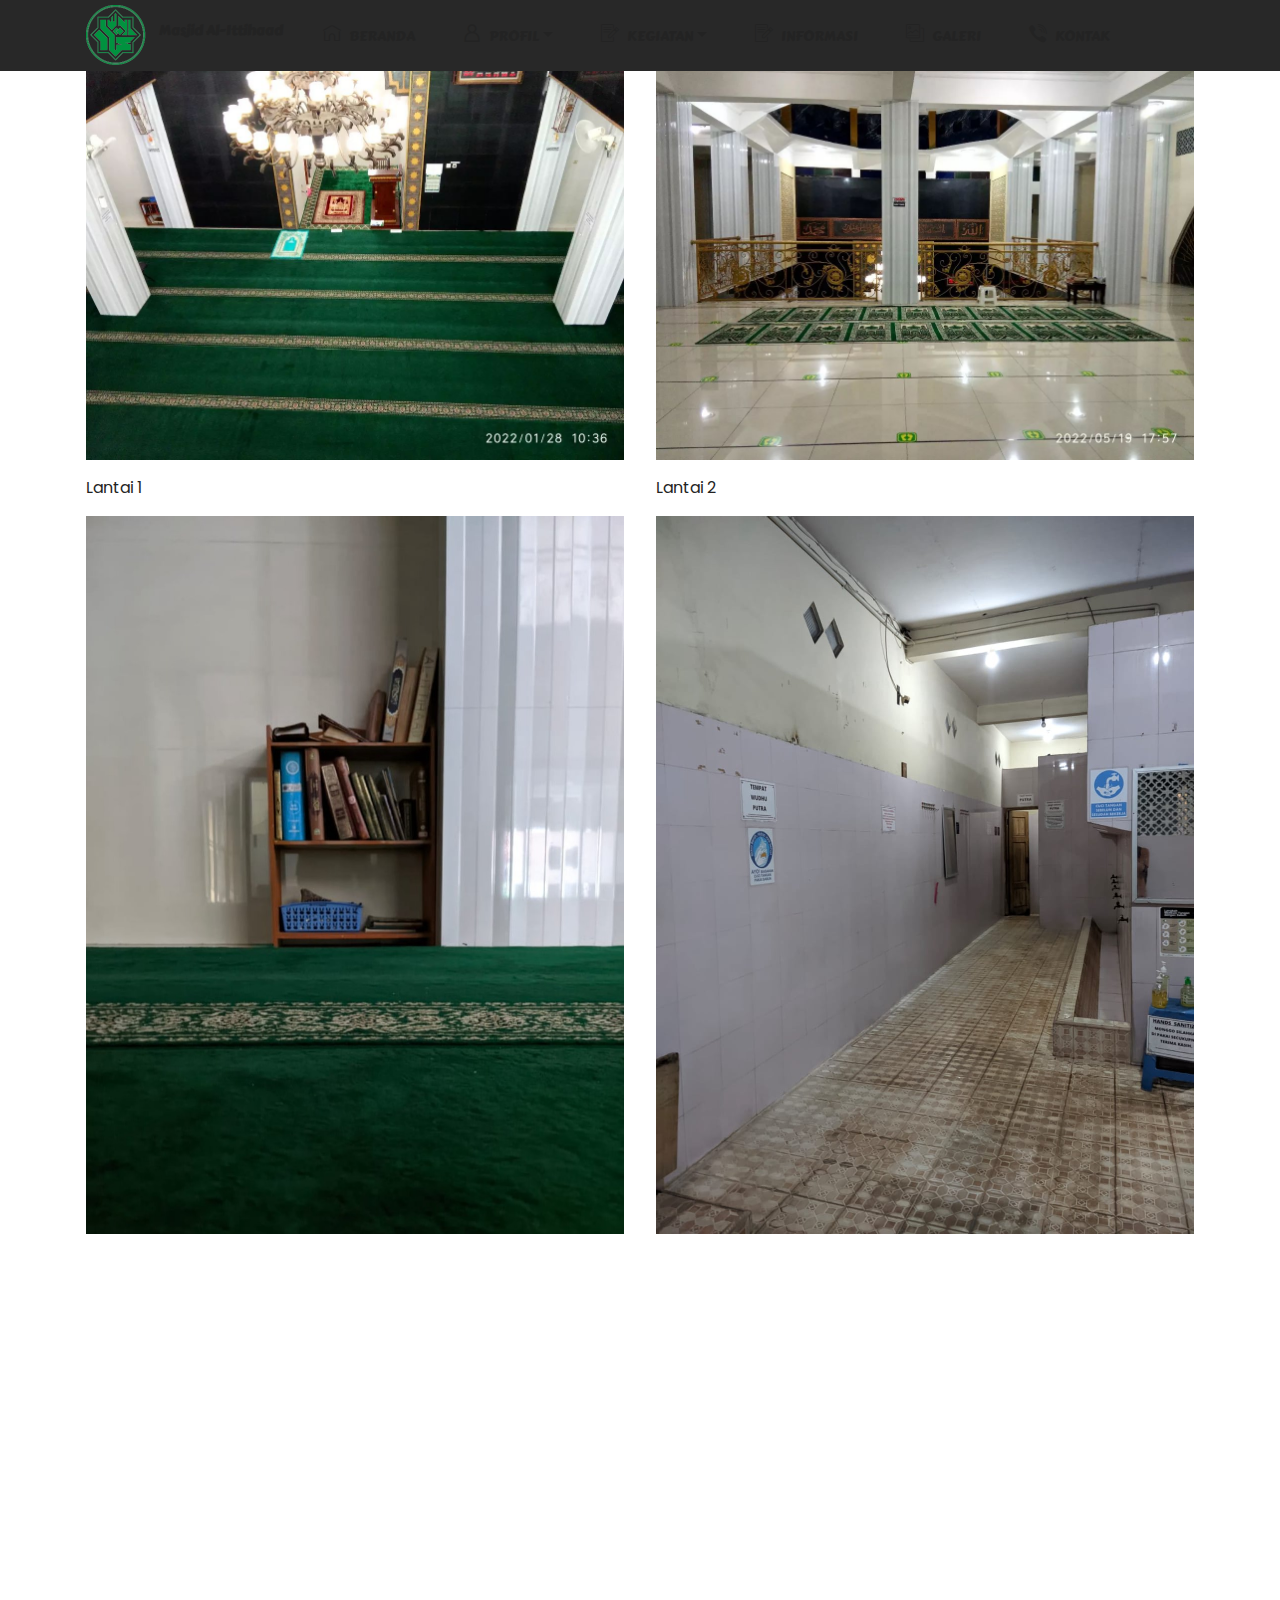
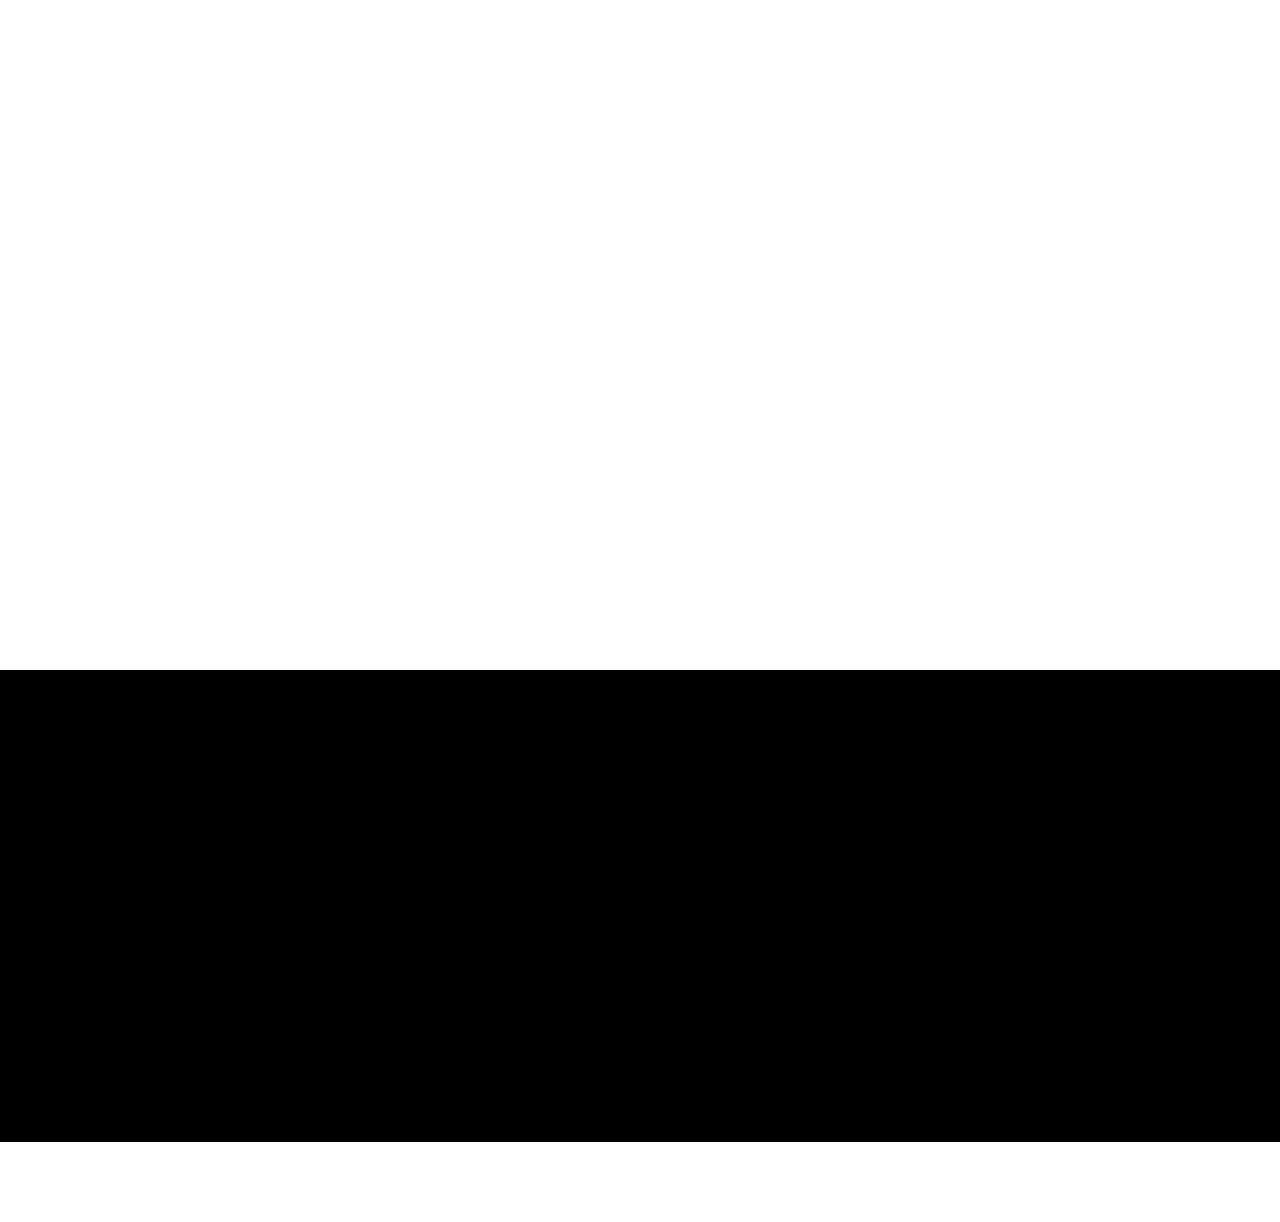
<file: page14.html>
<!DOCTYPE html>
<html  >
<head>
  <!-- Site made with Mobirise Website Builder v5.8.9, https://mobirise.com -->
  <meta charset="UTF-8">
  <meta http-equiv="X-UA-Compatible" content="IE=edge">
  <meta name="generator" content="Mobirise v5.8.9, mobirise.com">
  <meta name="viewport" content="width=device-width, initial-scale=1, minimum-scale=1">
  <link rel="shortcut icon" href="assets/images/logo-128x129.png" type="image/x-icon">
  <meta name="description" content="">
  
  
  <title>Sarana Prasarana</title>
  <link rel="stylesheet" href="assets/web/assets/mobirise-icons2/mobirise2.css">
  <link rel="stylesheet" href="assets/web/assets/mobirise-icons/mobirise-icons.css">
  <link rel="stylesheet" href="assets/web/assets/mobirise-icons-bold/mobirise-icons-bold.css">
  <link rel="stylesheet" href="assets/bootstrap/css/bootstrap.min.css">
  <link rel="stylesheet" href="assets/bootstrap/css/bootstrap-grid.min.css">
  <link rel="stylesheet" href="assets/bootstrap/css/bootstrap-reboot.min.css">
  <link rel="stylesheet" href="assets/animatecss/animate.css">
  <link rel="stylesheet" href="assets/dropdown/css/style.css">
  <link rel="stylesheet" href="assets/socicon/css/styles.css">
  <link rel="stylesheet" href="assets/theme/css/style.css">
  <link rel="preload" href="https://fonts.googleapis.com/css?family=Jost:100,200,300,400,500,600,700,800,900,100i,200i,300i,400i,500i,600i,700i,800i,900i&display=swap" as="style" onload="this.onload=null;this.rel='stylesheet'">
  <noscript><link rel="stylesheet" href="https://fonts.googleapis.com/css?family=Jost:100,200,300,400,500,600,700,800,900,100i,200i,300i,400i,500i,600i,700i,800i,900i&display=swap"></noscript>
  <link rel="preload" href="https://fonts.googleapis.com/css?family=Cabin:400,500,600,700,400i,500i,600i,700i&display=swap" as="style" onload="this.onload=null;this.rel='stylesheet'">
  <noscript><link rel="stylesheet" href="https://fonts.googleapis.com/css?family=Cabin:400,500,600,700,400i,500i,600i,700i&display=swap"></noscript>
  <link rel="preload" href="https://fonts.googleapis.com/css?family=Poppins:100,100i,200,200i,300,300i,400,400i,500,500i,600,600i,700,700i,800,800i,900,900i&display=swap" as="style" onload="this.onload=null;this.rel='stylesheet'">
  <noscript><link rel="stylesheet" href="https://fonts.googleapis.com/css?family=Poppins:100,100i,200,200i,300,300i,400,400i,500,500i,600,600i,700,700i,800,800i,900,900i&display=swap"></noscript>
  <link rel="preload" href="https://fonts.googleapis.com/css?family=Carter+One:400&display=swap" as="style" onload="this.onload=null;this.rel='stylesheet'">
  <noscript><link rel="stylesheet" href="https://fonts.googleapis.com/css?family=Carter+One:400&display=swap"></noscript>
  <link rel="preload" as="style" href="assets/mobirise/css/mbr-additional.css"><link rel="stylesheet" href="assets/mobirise/css/mbr-additional.css" type="text/css">

  
  
  
</head>
<body>
  
  <section data-bs-version="5.1" class="menu cid-tEO4IuEwFw" once="menu" id="menu1-51">
    
    <nav class="navbar navbar-dropdown navbar-fixed-top navbar-expand-lg">
        <div class="container">
            <div class="navbar-brand">
                <span class="navbar-logo">
                    <a href="https://mobiri.se">
                        <img src="assets/images/logo1-removebg-preview-1-120x121.png" alt="Mobirise" style="height: 3.8rem;">
                    </a>
                </span>
                <span class="navbar-caption-wrap"><a class="navbar-caption text-black text-primary display-4" href="pendopo_joglo.html">Masjid Al-Ittihaad</a></span>
            </div>
            <button class="navbar-toggler" type="button" data-toggle="collapse" data-bs-toggle="collapse" data-target="#navbarSupportedContent" data-bs-target="#navbarSupportedContent" aria-controls="navbarNavAltMarkup" aria-expanded="false" aria-label="Toggle navigation">
                <div class="hamburger">
                    <span></span>
                    <span></span>
                    <span></span>
                    <span></span>
                </div>
            </button>
            <div class="collapse navbar-collapse" id="navbarSupportedContent">
                <ul class="navbar-nav nav-dropdown nav-right" data-app-modern-menu="true"><li class="nav-item"><a class="nav-link link text-black text-primary display-4" href="index.html"><span class="mbrib-home mbr-iconfont mbr-iconfont-btn"></span>BERANDA</a></li>
                    <li class="nav-item dropdown"><a class="nav-link link text-black dropdown-toggle display-4" href="#" data-toggle="dropdown-submenu" data-bs-toggle="dropdown" data-bs-auto-close="outside" aria-expanded="false"><span class="mobi-mbri mobi-mbri-user mbr-iconfont mbr-iconfont-btn"></span>PROFIL</a><div class="dropdown-menu" aria-labelledby="dropdown-undefined"><a class="text-black dropdown-item text-primary display-4" href="page1.html">Sejarah</a><a class="text-black dropdown-item text-primary display-4" href="page3.html">Visi &amp; Misi</a><a class="text-black dropdown-item text-primary display-4" href="page4.html">Struktur Kepengurusan</a></div></li><li class="nav-item dropdown"><a class="nav-link link text-black text-primary dropdown-toggle display-4" href="page2.html" aria-expanded="false" data-toggle="dropdown-submenu" data-bs-toggle="dropdown" data-bs-auto-close="outside"><span class="mbri-edit mbr-iconfont mbr-iconfont-btn"></span>KEGIATAN</a><div class="dropdown-menu" aria-labelledby="dropdown-540"><a class="text-black show text-primary dropdown-item display-4" href="page9.html" aria-expanded="false">Ramadhan</a><a class="text-black show text-primary dropdown-item display-4" href="page10.html">Perawatan Masjid</a><a class="text-black show text-primary dropdown-item display-4" href="page11.html">Sholat Berjamaah</a><a class="text-black show text-primary dropdown-item display-4" href="page12.html">Pengajian</a></div></li><li class="nav-item"><a class="nav-link link text-black text-primary display-4" href="page15.html"><span class="mbri-edit mbr-iconfont mbr-iconfont-btn"></span>INFORMASI</a></li><li class="nav-item"><a class="nav-link link text-black text-primary display-4" href="page5.html"><span class="mbri-photos mbr-iconfont mbr-iconfont-btn"></span>GALERI</a></li><li class="nav-item"><a class="nav-link link text-black text-primary display-4" href="page13.html"><span class="socicon socicon-viber mbr-iconfont mbr-iconfont-btn"></span>KONTAK</a></li></ul>
                
                
            </div>
        </div>
    </nav>

</section>

<section data-bs-version="5.1" class="gallery2 cid-tEO4ItCLYd" id="gallery2-50">
    
    
    <div class="container">
        <div class="mbr-section-head">
            <h4 class="mbr-section-title mbr-fonts-style align-center mb-0 display-2"><strong>Sarana Prasarana</strong></h4>
            
        </div>
        <div class="row mt-4">
            <div class="item features-image сol-12 col-md-6 col-lg-6">
                <div class="item-wrapper">
                    <div class="item-img">
                        <img src="assets/images/272705843-267050222199181-5389771176795009721-n.webp" alt="Mobirise Website Builder" data-slide-to="0" data-bs-slide-to="0">
                    </div>
                    <div class="item-content">
                        
                        
                        <p class="mbr-text mbr-fonts-style mt-3 display-7">Lantai 1</p>
                    </div>
                    
                </div>
            </div>
            <div class="item features-image сol-12 col-md-6 col-lg-6">
                <div class="item-wrapper">
                    <div class="item-img">
                        <img src="assets/images/283110644-5223690477669616-9183491728866251214-n-1.webp" alt="Mobirise Website Builder" data-slide-to="1" data-bs-slide-to="1">
                    </div>
                    <div class="item-content">
                        
                        
                        <p class="mbr-text mbr-fonts-style mt-3 display-7">Lantai 2</p>
                    </div>
                    
                </div>
            </div>
            <div class="item features-image сol-12 col-md-6 col-lg-6">
                <div class="item-wrapper">
                    <div class="item-img">
                        <img src="assets/images/1-2-1076x1435.jpeg" alt="Mobirise Website Builder" data-slide-to="2" data-bs-slide-to="2">
                    </div>
                    <div class="item-content">
                        
                        
                        <p class="mbr-text mbr-fonts-style mt-3 display-7">Al-Quran</p>
                    </div>
                    
                </div>
            </div>
            <div class="item features-image сol-12 col-md-6 col-lg-6">
                <div class="item-wrapper">
                    <div class="item-img">
                        <img src="assets/images/4-1076x1435.jpg" alt="Mobirise Website Builder" title="" data-slide-to="3" data-bs-slide-to="3">
                    </div>
                    <div class="item-content">
                        
                        
                        <p class="mbr-text mbr-fonts-style mt-3 display-7">Tempat Wudhu Pria</p>
                    </div>
                    
                </div>
            </div><div class="item features-image сol-12 col-md-6 col-lg-6">
                <div class="item-wrapper">
                    <div class="item-img">
                        <img src="assets/images/6-1600x1200.jpg" alt="Mobirise Website Builder" title="" data-slide-to="4" data-bs-slide-to="4">
                    </div>
                    <div class="item-content">
                        
                        
                        <p class="mbr-text mbr-fonts-style mt-3 display-7">Aula</p>
                    </div>
                    
                </div>
            </div><div class="item features-image сol-12 col-md-6 col-lg-6">
                <div class="item-wrapper">
                    <div class="item-img">
                        <img src="assets/images/272913447-416116386976663-8262529247104754282-n-1.webp" alt="Mobirise Website Builder" title="" data-slide-to="5" data-bs-slide-to="5">
                    </div>
                    <div class="item-content">
                        
                        
                        <p class="mbr-text mbr-fonts-style mt-3 display-7">Lantai 1</p>
                    </div>
                    
                </div>
            </div><div class="item features-image сol-12 col-md-6 col-lg-6">
                <div class="item-wrapper">
                    <div class="item-img">
                        <img src="assets/images/283110644-5223690477669616-9183491728866251214-n-1.webp" alt="Mobirise Website Builder" title="" data-slide-to="6" data-bs-slide-to="6">
                    </div>
                    <div class="item-content">
                        
                        
                        <p class="mbr-text mbr-fonts-style mt-3 display-7">Lantai 2</p>
                    </div>
                    
                </div>
            </div>
        </div>
    </div>
</section>

<section data-bs-version="5.1" class="contacts4 cid-tEO4IwgOQX" id="contacts4-53">

    

    
    

    <div class="container">
        <div class="row align-items-center justify-content-center">
            <div class="text-content col-12 col-md-6">
                <h2 class="mbr-section-title mbr-fonts-style display-5"><strong>Ikuti Media Sosial Kami</strong></h2>
                
            </div>
            <div class="icons d-flex align-items-center col-12 col-md-6 justify-content-end mt-md-0 mt-2 flex-wrap">
                <a href="https://twitter.com/mobirise" target="_blank">
                    <span class="mbr-iconfont mbr-iconfont-social socicon-instagram socicon"></span>
                </a>
                <a href="https://www.facebook.com/profile.php?id=100093009335826" target="_blank">
                    <span class="mbr-iconfont mbr-iconfont-social socicon-facebook socicon"></span>
                </a>
                <a href="https://www.youtube.com/channel/UCASXJR56cn9qZHu0AGI5xEg" target="_blank">
                    <span class="mbr-iconfont mbr-iconfont-social socicon-youtube socicon"></span>
                </a>
                
                
                
                
                
                
                
            </div>
        </div>
    </div>
    
</section>

<section data-bs-version="5.1" class="footer6 cid-tFFkk4BX6o" once="footers" id="footer6-5l">

    

    

    <div class="container">
        <div class="row content mbr-white">
            <div class="col-12 col-md-3 mbr-fonts-style display-4">
                <h5 class="mbr-section-subtitle mbr-fonts-style mb-2 display-7">
                    <strong>Address</strong>
                </h5>
                <p class="mbr-text mbr-fonts-style display-4">Jln. Jogja-Wonosari km.5, Tegaltandan Banguntapan Bantul Provinsi Daerah Istimewa Yogyakarta, Kodepos 55198</p> <br>
                <h5 class="mbr-section-subtitle mbr-fonts-style mb-2 mt-4 display-7">
                    <strong>Contacts</strong>
                </h5>
                <p class="mbr-text mbr-fonts-style mb-4 display-4">Email: masjid.alittihaad04@gmail.com
<br>Phone: +62 896-7396-8842</p>
            </div>
            <div class="col-12 col-md-3 mbr-fonts-style display-7">
                <h5 class="mbr-section-subtitle mbr-fonts-style mb-2 display-7"></h5>
                <ul class="list mbr-fonts-style mb-4 display-4">
                    <li class="mbr-text item-wrap"><br></li>
                </ul>
                <h5 class="mbr-section-subtitle mbr-fonts-style mb-2 mt-5 display-7"></h5>
                <p class="mbr-text mbr-fonts-style mb-4 display-7"></p>
            </div>
            <div class="col-12 col-md-6">
                <div class="google-map"><iframe frameborder="0" style="border:0" src="https://www.google.com/maps/embed?pb=!1m18!1m12!1m3!1d3952.7993272427993!2d110.40444167374625!3d-7.811055777552858!2m3!1f0!2f0!3f0!3m2!1i1024!2i768!4f13.1!3m3!1m2!1s0x2e7a574194af7473%3A0x30f3d7a87497c978!2sMasjid%20Al-Ittihaad%20Ketandan%20Raya%20Banguntapan!5e0!3m2!1sid!2sid!4v1685379652473!5m2!1sid!2sid" allowfullscreen=""></iframe></div>
            </div>
            <div class="col-md-6">
                
            </div>
        </div>
        <div class="footer-lower">
            <div class="media-container-row">
                <div class="col-sm-12">
                    <hr>
                </div>
            </div>
            <div class="col-sm-12 copyright pl-0">
                <p class="mbr-text mbr-fonts-style mbr-white display-7">© Copyright 2023 | Masjid Al_Ittihaad | Rafitajudin<br></p>
            </div>
        </div>
    </div>
</section><section class="display-7" style="padding: 0;align-items: center;justify-content: center;flex-wrap: wrap;    align-content: center;display: flex;position: relative;height: 4rem;"><a href="https://mobiri.se/2917816" style="flex: 1 1;height: 4rem;position: absolute;width: 100%;z-index: 1;"><img alt="" style="height: 4rem;" src="[data-uri]"></a><p style="margin: 0;text-align: center;" class="display-7">Made with  &#8204;</p><a style="z-index:1" href="https://mobirise.com/builder/html-code-generator.html">HTML Code Creator</a></section><script src="assets/bootstrap/js/bootstrap.bundle.min.js"></script>  <script src="assets/smoothscroll/smooth-scroll.js"></script>  <script src="assets/ytplayer/index.js"></script>  <script src="assets/dropdown/js/navbar-dropdown.js"></script>  <script src="assets/sociallikes/social-likes.js"></script>  <script src="assets/theme/js/script.js"></script>  
  
  
  <input name="animation" type="hidden">
  </body>
</html>
</file>
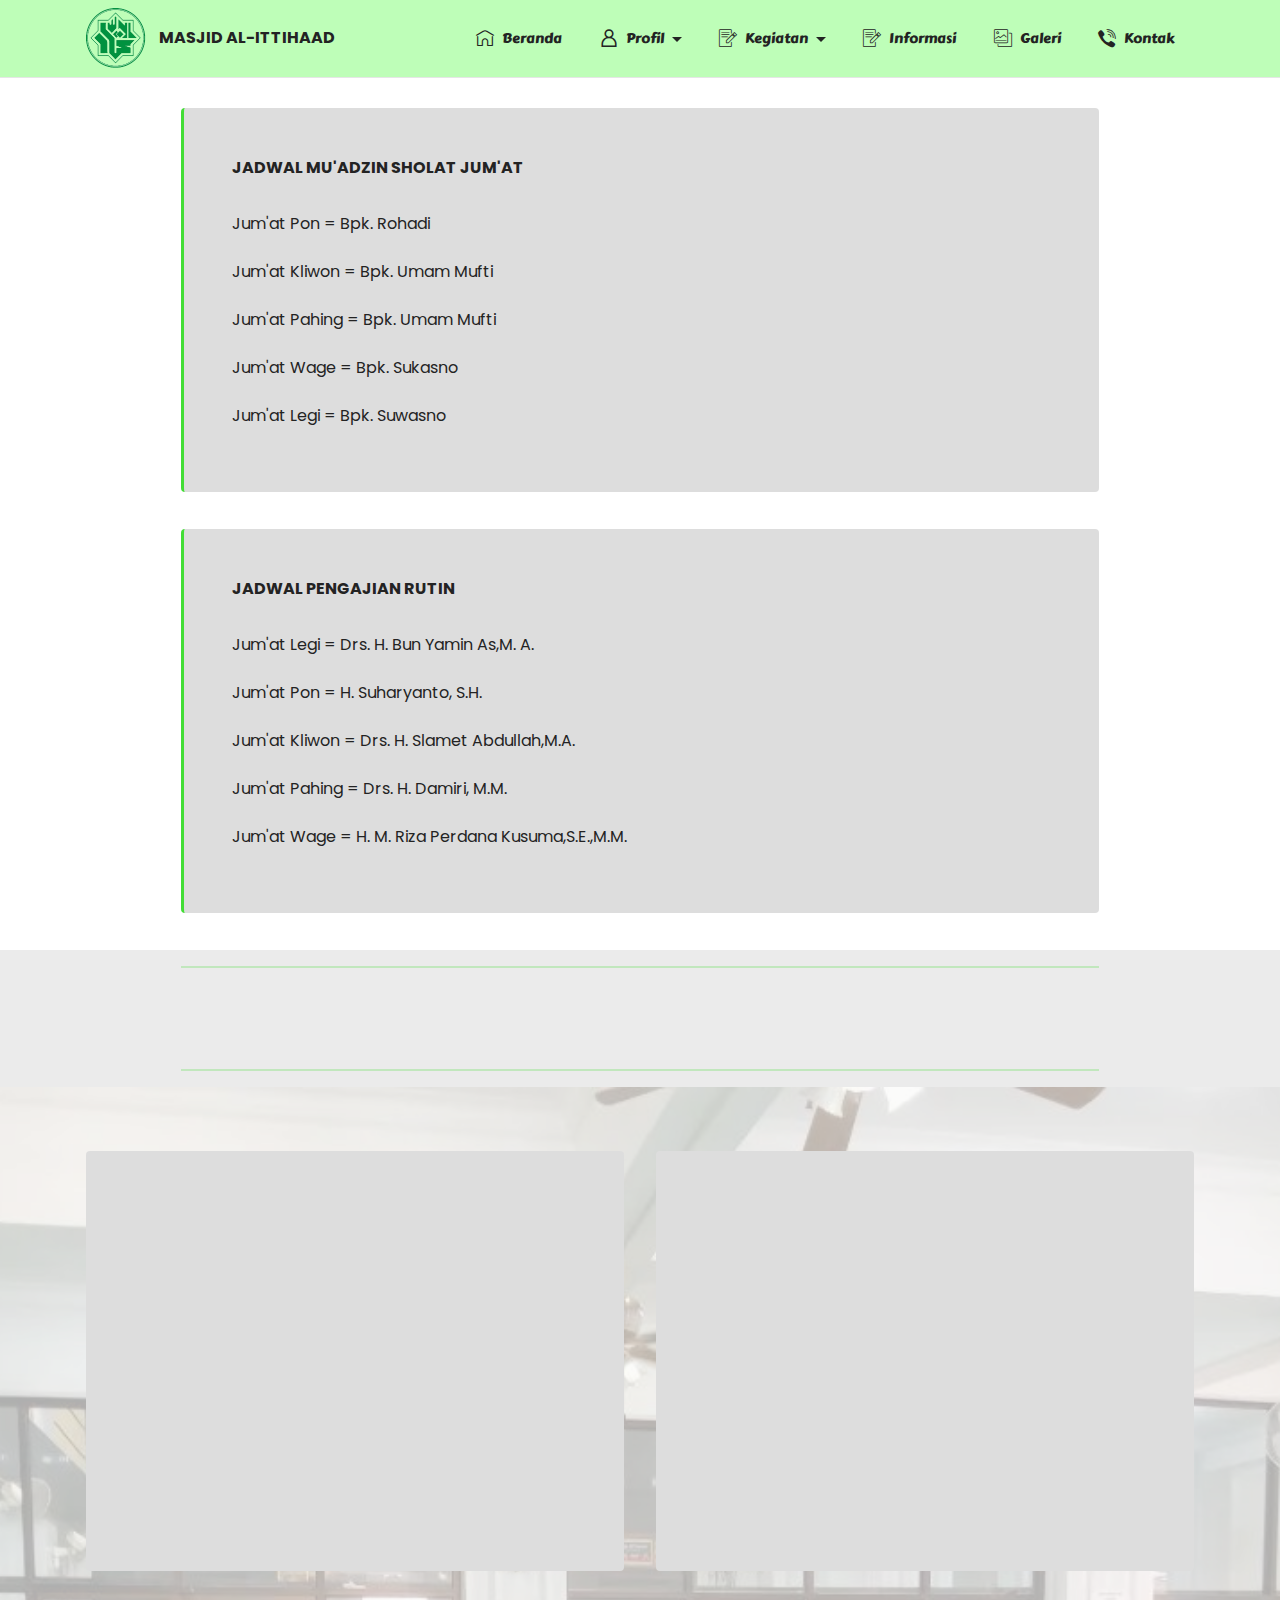
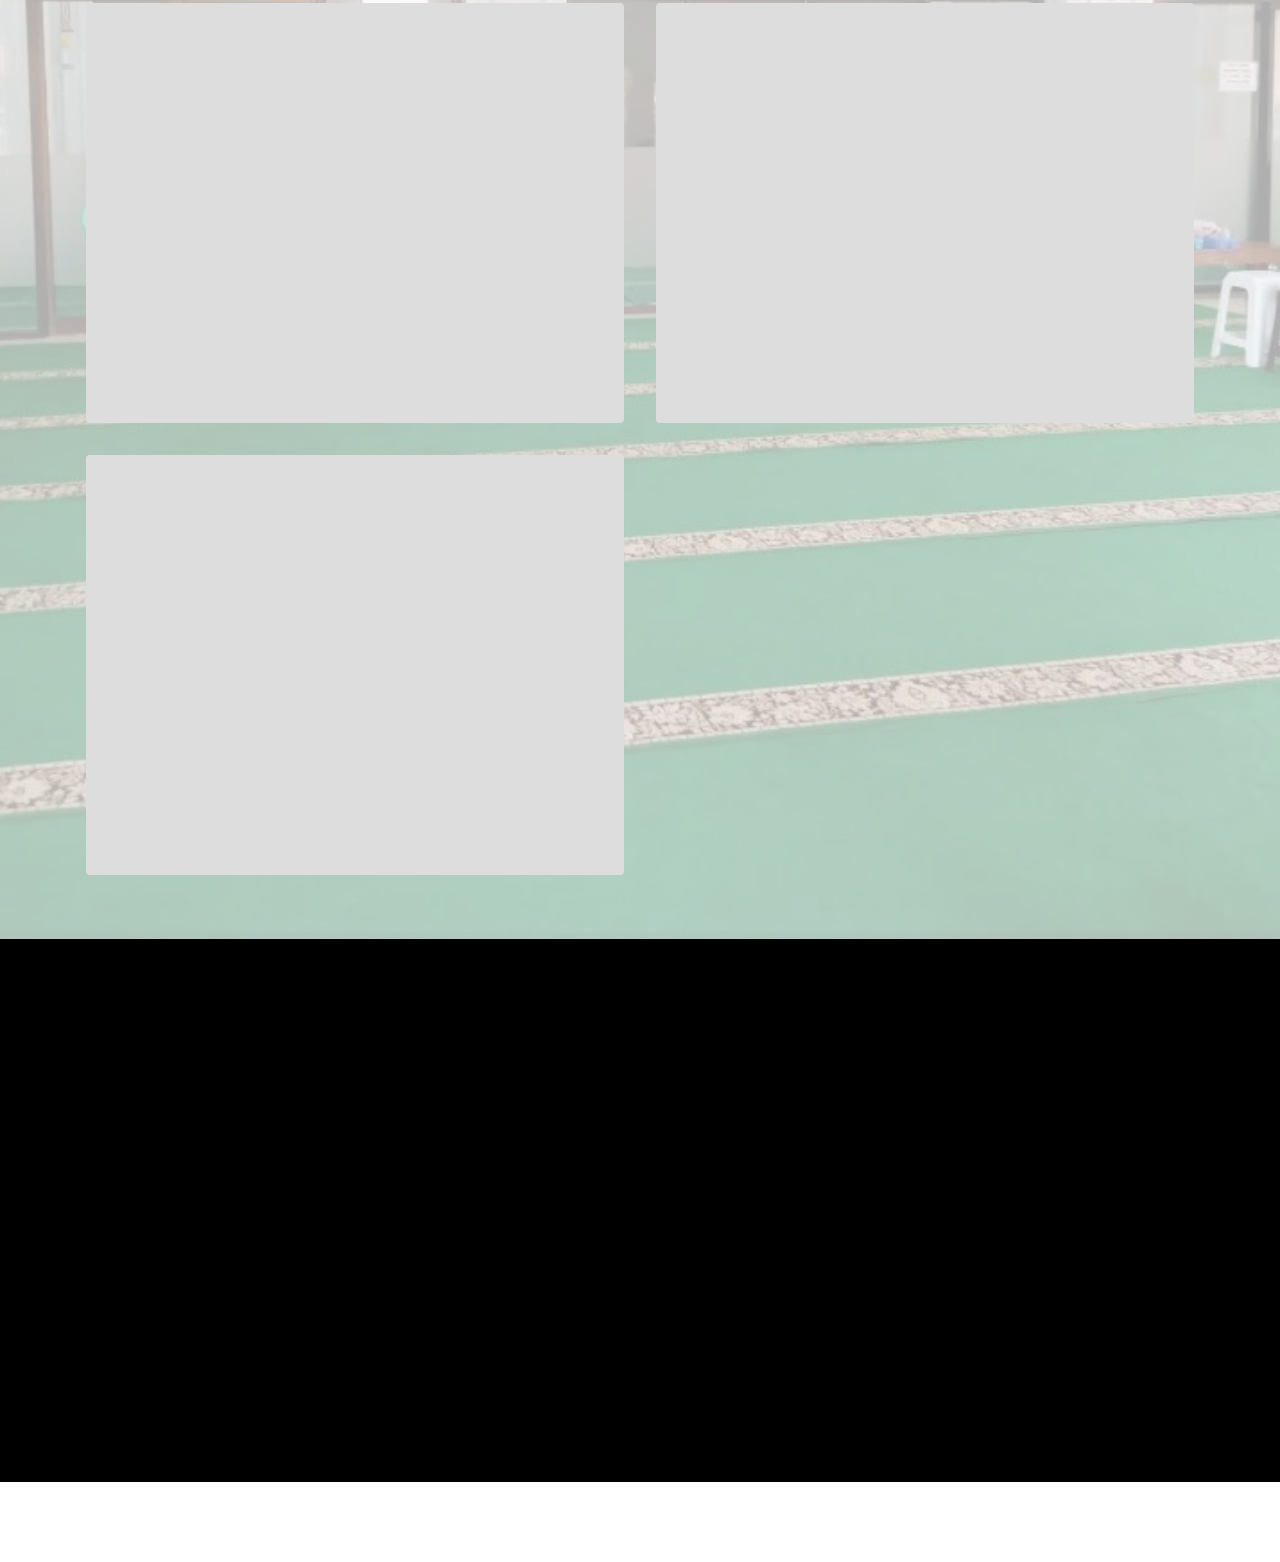
<file: page15.html>
<!DOCTYPE html>
<html  >
<head>
  <!-- Site made with Mobirise Website Builder v5.8.9, https://mobirise.com -->
  <meta charset="UTF-8">
  <meta http-equiv="X-UA-Compatible" content="IE=edge">
  <meta name="generator" content="Mobirise v5.8.9, mobirise.com">
  <meta name="viewport" content="width=device-width, initial-scale=1, minimum-scale=1">
  <link rel="shortcut icon" href="assets/images/logo-128x129.png" type="image/x-icon">
  <meta name="description" content="">
  
  
  <title>Informasi</title>
  <link rel="stylesheet" href="assets/web/assets/mobirise-icons2/mobirise2.css">
  <link rel="stylesheet" href="assets/web/assets/mobirise-icons/mobirise-icons.css">
  <link rel="stylesheet" href="assets/web/assets/mobirise-icons-bold/mobirise-icons-bold.css">
  <link rel="stylesheet" href="assets/bootstrap/css/bootstrap.min.css">
  <link rel="stylesheet" href="assets/bootstrap/css/bootstrap-grid.min.css">
  <link rel="stylesheet" href="assets/bootstrap/css/bootstrap-reboot.min.css">
  <link rel="stylesheet" href="assets/animatecss/animate.css">
  <link rel="stylesheet" href="assets/dropdown/css/style.css">
  <link rel="stylesheet" href="assets/socicon/css/styles.css">
  <link rel="stylesheet" href="assets/theme/css/style.css">
  <link rel="preload" href="https://fonts.googleapis.com/css?family=Jost:100,200,300,400,500,600,700,800,900,100i,200i,300i,400i,500i,600i,700i,800i,900i&display=swap" as="style" onload="this.onload=null;this.rel='stylesheet'">
  <noscript><link rel="stylesheet" href="https://fonts.googleapis.com/css?family=Jost:100,200,300,400,500,600,700,800,900,100i,200i,300i,400i,500i,600i,700i,800i,900i&display=swap"></noscript>
  <link rel="preload" href="https://fonts.googleapis.com/css?family=Poppins:100,100i,200,200i,300,300i,400,400i,500,500i,600,600i,700,700i,800,800i,900,900i&display=swap" as="style" onload="this.onload=null;this.rel='stylesheet'">
  <noscript><link rel="stylesheet" href="https://fonts.googleapis.com/css?family=Poppins:100,100i,200,200i,300,300i,400,400i,500,500i,600,600i,700,700i,800,800i,900,900i&display=swap"></noscript>
  <link rel="preload" href="https://fonts.googleapis.com/css?family=Carter+One:400&display=swap" as="style" onload="this.onload=null;this.rel='stylesheet'">
  <noscript><link rel="stylesheet" href="https://fonts.googleapis.com/css?family=Carter+One:400&display=swap"></noscript>
  <link rel="preload" as="style" href="assets/mobirise/css/mbr-additional.css"><link rel="stylesheet" href="assets/mobirise/css/mbr-additional.css" type="text/css">

  
  
  
</head>
<body>
  
  <section data-bs-version="5.1" class="menu cid-tEO5CDrG4H" once="menu" id="menu1-56">
    
    <nav class="navbar navbar-dropdown navbar-fixed-top navbar-expand-lg">
        <div class="container">
            <div class="navbar-brand">
                <span class="navbar-logo">
                    <a href="index.html">
                        <img src="assets/images/logo1-removebg-preview-1-120x121.png" alt="Mobirise" style="height: 3.8rem;">
                    </a>
                </span>
                <span class="navbar-caption-wrap"><a class="navbar-caption text-black text-primary display-7" href="index.html">MASJID AL-ITTIHAAD</a></span>
            </div>
            <button class="navbar-toggler" type="button" data-toggle="collapse" data-bs-toggle="collapse" data-target="#navbarSupportedContent" data-bs-target="#navbarSupportedContent" aria-controls="navbarNavAltMarkup" aria-expanded="false" aria-label="Toggle navigation">
                <div class="hamburger">
                    <span></span>
                    <span></span>
                    <span></span>
                    <span></span>
                </div>
            </button>
            <div class="collapse navbar-collapse" id="navbarSupportedContent">
                <ul class="navbar-nav nav-dropdown nav-right" data-app-modern-menu="true"><li class="nav-item"><a class="nav-link link text-black text-primary display-4" href="index.html"><span class="mbrib-home mbr-iconfont mbr-iconfont-btn"></span>Beranda</a></li>
                    <li class="nav-item dropdown"><a class="nav-link link text-black dropdown-toggle display-4" href="#" data-toggle="dropdown-submenu" data-bs-toggle="dropdown" data-bs-auto-close="outside" aria-expanded="false"><span class="mobi-mbri mobi-mbri-user mbr-iconfont mbr-iconfont-btn"></span>Profil</a><div class="dropdown-menu" aria-labelledby="dropdown-undefined"><a class="text-black dropdown-item text-primary display-4" href="page1.html">Sejarah</a><a class="text-black dropdown-item text-primary display-4" href="page3.html">Visi &amp; Misi</a><a class="text-black dropdown-item text-primary display-4" href="page4.html">Struktur Kepengurusan</a></div></li><li class="nav-item dropdown"><a class="nav-link link text-black text-primary dropdown-toggle display-4" href="page2.html" aria-expanded="false" data-toggle="dropdown-submenu" data-bs-toggle="dropdown" data-bs-auto-close="outside"><span class="mbri-edit mbr-iconfont mbr-iconfont-btn"></span>Kegiatan</a><div class="dropdown-menu" aria-labelledby="dropdown-540"><a class="text-black show text-primary dropdown-item display-4" href="page9.html" aria-expanded="false">Ramadhan</a><a class="text-black show text-primary dropdown-item display-4" href="page10.html">Perawatan Masjid</a><a class="text-black show text-primary dropdown-item display-4" href="page11.html">Sholat Berjamaah</a><a class="text-black show text-primary dropdown-item display-4" href="page12.html">Pengajian</a></div></li><li class="nav-item"><a class="nav-link link text-black text-primary display-4" href="page15.html"><span class="mbri-edit mbr-iconfont mbr-iconfont-btn"></span>Informasi</a></li><li class="nav-item"><a class="nav-link link text-black text-primary display-4" href="page5.html"><span class="mbri-photos mbr-iconfont mbr-iconfont-btn"></span>Galeri</a></li><li class="nav-item"><a class="nav-link link text-black text-primary display-4" href="page13.html"><span class="socicon socicon-viber mbr-iconfont mbr-iconfont-btn"></span>Kontak</a></li></ul>
                
                
            </div>
        </div>
    </nav>

</section>

<section data-bs-version="5.1" class="content7 cid-tEO5CEslTM" id="content7-57">
    
    <div class="container">
        <div class="row justify-content-center">
            <div class="col-12 col-md-10">
                <blockquote>
                <h5 class="mbr-section-title mbr-fonts-style mb-2 display-7"><strong>JADWAL MU'ADZIN SHOLAT JUM'AT</strong></h5>
                <p class="mbr-text mbr-fonts-style display-7"><br>Jum'at Pon = Bpk. Rohadi<br><br>Jum'at Kliwon = Bpk. Umam Mufti<br><br>Jum'at Pahing = Bpk. Umam Mufti<br><br>Jum'at Wage = Bpk. Sukasno<br><br>Jum'at Legi = Bpk. Suwasno<br></p></blockquote>
            </div>
        </div>
    </div>
</section>

<section data-bs-version="5.1" class="content7 cid-tEO6ZO5Ixt" id="content7-5c">
    
    <div class="container">
        <div class="row justify-content-center">
            <div class="col-12 col-md-10">
                <blockquote>
                <h5 class="mbr-section-title mbr-fonts-style mb-2 display-7"><strong>JADWAL PENGAJIAN RUTIN</strong></h5>
                <p class="mbr-text mbr-fonts-style display-7"><br>Jum'at Legi = Drs. H. Bun Yamin As,M. A.<br>
<br>Jum'at Pon = H. Suharyanto, S.H.<br>
<br>Jum'at Kliwon = Drs. H. Slamet Abdullah,M.A.<br>
<br>Jum'at Pahing = Drs. H. Damiri, M.M.<br>
<br>Jum'at Wage = H. M. Riza Perdana Kusuma,S.E.,M.M.</p></blockquote>
            </div>
        </div>
    </div>
</section>

<section data-bs-version="5.1" class="content6 cid-tHQ0p1s9wg" id="content6-5r">
    
    <div class="container">
        <div class="row justify-content-center">
            <div class="col-md-12 col-lg-10">
                <hr class="line">
                <p class="mbr-text align-center mbr-fonts-style my-4 display-5"><em>Sarana dan Prasarana.</em>
                </p>
                <hr class="line">
            </div>
        </div>
    </div>
</section>

<section data-bs-version="5.1" class="gallery2 cid-tHQ0SVPEVQ" id="gallery2-5s">
    
    <div class="mbr-overlay"></div>
    <div class="container">
        
        <div class="row mt-4">
            <div class="item features-image сol-12 col-md-6 col-lg-6">
                <div class="item-wrapper">
                    <div class="item-img">
                        <img src="assets/images/272705843-267050222199181-5389771176795009721-n.webp" alt="Mobirise Website Builder" data-slide-to="0" data-bs-slide-to="0">
                    </div>
                    <div class="item-content">
                        
                        
                        <p class="mbr-text mbr-fonts-style mt-3 display-7">Lantai 1</p>
                    </div>
                    
                </div>
            </div>
            <div class="item features-image сol-12 col-md-6 col-lg-6">
                <div class="item-wrapper">
                    <div class="item-img">
                        <img src="assets/images/283110644-5223690477669616-9183491728866251214-n-1.webp" alt="Mobirise Website Builder" data-slide-to="1" data-bs-slide-to="1">
                    </div>
                    <div class="item-content">
                        
                        
                        <p class="mbr-text mbr-fonts-style mt-3 display-7">Lantai 2</p>
                    </div>
                    
                </div>
            </div>
            <div class="item features-image сol-12 col-md-6 col-lg-6">
                <div class="item-wrapper">
                    <div class="item-img">
                        <img src="assets/images/1-2-1076x1435.jpeg" alt="Mobirise Website Builder" data-slide-to="2" data-bs-slide-to="2">
                    </div>
                    <div class="item-content">
                        
                        
                        <p class="mbr-text mbr-fonts-style mt-3 display-7">Al-Quran</p>
                    </div>
                    
                </div>
            </div>
            <div class="item features-image сol-12 col-md-6 col-lg-6">
                <div class="item-wrapper">
                    <div class="item-img">
                        <img src="assets/images/4-1076x1435.jpg" alt="Mobirise Website Builder" title="" data-slide-to="3" data-bs-slide-to="3">
                    </div>
                    <div class="item-content">
                        
                        
                        <p class="mbr-text mbr-fonts-style mt-3 display-7">Tempat Wudhu</p>
                    </div>
                    
                </div>
            </div><div class="item features-image сol-12 col-md-6 col-lg-6">
                <div class="item-wrapper">
                    <div class="item-img">
                        <img src="assets/images/6-1600x1200.jpg" alt="Mobirise Website Builder" title="" data-slide-to="4" data-bs-slide-to="4">
                    </div>
                    <div class="item-content">
                        
                        
                        <p class="mbr-text mbr-fonts-style mt-3 display-7">Aula</p>
                    </div>
                    
                </div>
            </div>
        </div>
    </div>
</section>

<section data-bs-version="5.1" class="contacts4 cid-tEO5CFqdB1" id="contacts4-58">

    

    
    

    <div class="container">
        <div class="row align-items-center justify-content-center">
            <div class="text-content col-12 col-md-6">
                <h2 class="mbr-section-title mbr-fonts-style display-5"><strong>Ikuti Media Sosial Kami</strong></h2>
                
            </div>
            <div class="icons d-flex align-items-center col-12 col-md-6 justify-content-end mt-md-0 mt-2 flex-wrap">
                <a href="https://twitter.com/mobirise" target="_blank">
                    <span class="mbr-iconfont mbr-iconfont-social socicon-instagram socicon"></span>
                </a>
                <a href="https://www.facebook.com/profile.php?id=100093009335826" target="_blank">
                    <span class="mbr-iconfont mbr-iconfont-social socicon-facebook socicon"></span>
                </a>
                <a href="https://www.youtube.com/channel/UCASXJR56cn9qZHu0AGI5xEg" target="_blank">
                    <span class="mbr-iconfont mbr-iconfont-social socicon-youtube socicon"></span>
                </a>
                
                
                
                
                
                
                
            </div>
        </div>
    </div>
    
</section>

<section data-bs-version="5.1" class="footer6 cid-tFFkk4BX6o" once="footers" id="footer6-5l">

    

    

    <div class="container">
        <div class="row content mbr-white">
            <div class="col-12 col-md-3 mbr-fonts-style display-4">
                <h5 class="mbr-section-subtitle mbr-fonts-style mb-2 display-4">
                    <strong>Alamat</strong></h5>
                <p class="mbr-text mbr-fonts-style display-7">Jln. Jogja-Wonosari km.5, Tegaltandan Banguntapan Bantul Provinsi Daerah Istimewa Yogyakarta, Kodepos 55198</p> <br>
                <h5 class="mbr-section-subtitle mbr-fonts-style mb-2 mt-4 display-4">
                    <strong>Kontak</strong></h5>
                <p class="mbr-text mbr-fonts-style mb-4 display-7">Email : <a href="mailto:masjid.alittihaad04@gmail.com" class="text-success">masjid.alittihaad04@gmail.com</a>
<br>Phone : <a href="https://wa.me/62 89530044242" class="text-success">+62 896-7396-8842</a></p>
            </div>
            <div class="col-12 col-md-3 mbr-fonts-style display-7">
                <h5 class="mbr-section-subtitle mbr-fonts-style mb-2 display-7"></h5>
                <ul class="list mbr-fonts-style mb-4 display-4">
                    <li class="mbr-text item-wrap"><br></li>
                </ul>
                <h5 class="mbr-section-subtitle mbr-fonts-style mb-2 mt-5 display-7"></h5>
                <p class="mbr-text mbr-fonts-style mb-4 display-7"></p>
            </div>
            <div class="col-12 col-md-6">
                <div class="google-map"><iframe frameborder="0" style="border:0" src="https://www.google.com/maps/embed?pb=!1m18!1m12!1m3!1d3952.7993272427993!2d110.40444167374625!3d-7.811055777552858!2m3!1f0!2f0!3f0!3m2!1i1024!2i768!4f13.1!3m3!1m2!1s0x2e7a574194af7473%3A0x30f3d7a87497c978!2sMasjid%20Al-Ittihaad%20Ketandan%20Raya%20Banguntapan!5e0!3m2!1sid!2sid!4v1685379652473!5m2!1sid!2sid" allowfullscreen=""></iframe></div>
            </div>
            <div class="col-md-6">
                
            </div>
        </div>
        <div class="footer-lower">
            <div class="media-container-row">
                <div class="col-sm-12">
                    <hr>
                </div>
            </div>
            <div class="col-sm-12 copyright pl-0">
                <p class="mbr-text mbr-fonts-style mbr-white display-7">© Copyright 2023 | Masjid Al_Ittihaad | Rafitajudin<br></p>
            </div>
        </div>
    </div>
</section><section class="display-7" style="padding: 0;align-items: center;justify-content: center;flex-wrap: wrap;    align-content: center;display: flex;position: relative;height: 4rem;"><a href="https://mobiri.se/2917816" style="flex: 1 1;height: 4rem;position: absolute;width: 100%;z-index: 1;"><img alt="" style="height: 4rem;" src="[data-uri]"></a><p style="margin: 0;text-align: center;" class="display-7">Made with &#8204;</p><a style="z-index:1" href="https://mobirise.com/builder/web-design-program.html">Web Design Program</a></section><script src="assets/bootstrap/js/bootstrap.bundle.min.js"></script>  <script src="assets/smoothscroll/smooth-scroll.js"></script>  <script src="assets/ytplayer/index.js"></script>  <script src="assets/dropdown/js/navbar-dropdown.js"></script>  <script src="assets/sociallikes/social-likes.js"></script>  <script src="assets/theme/js/script.js"></script>  
  
  
  <input name="animation" type="hidden">
  </body>
</html>
</file>
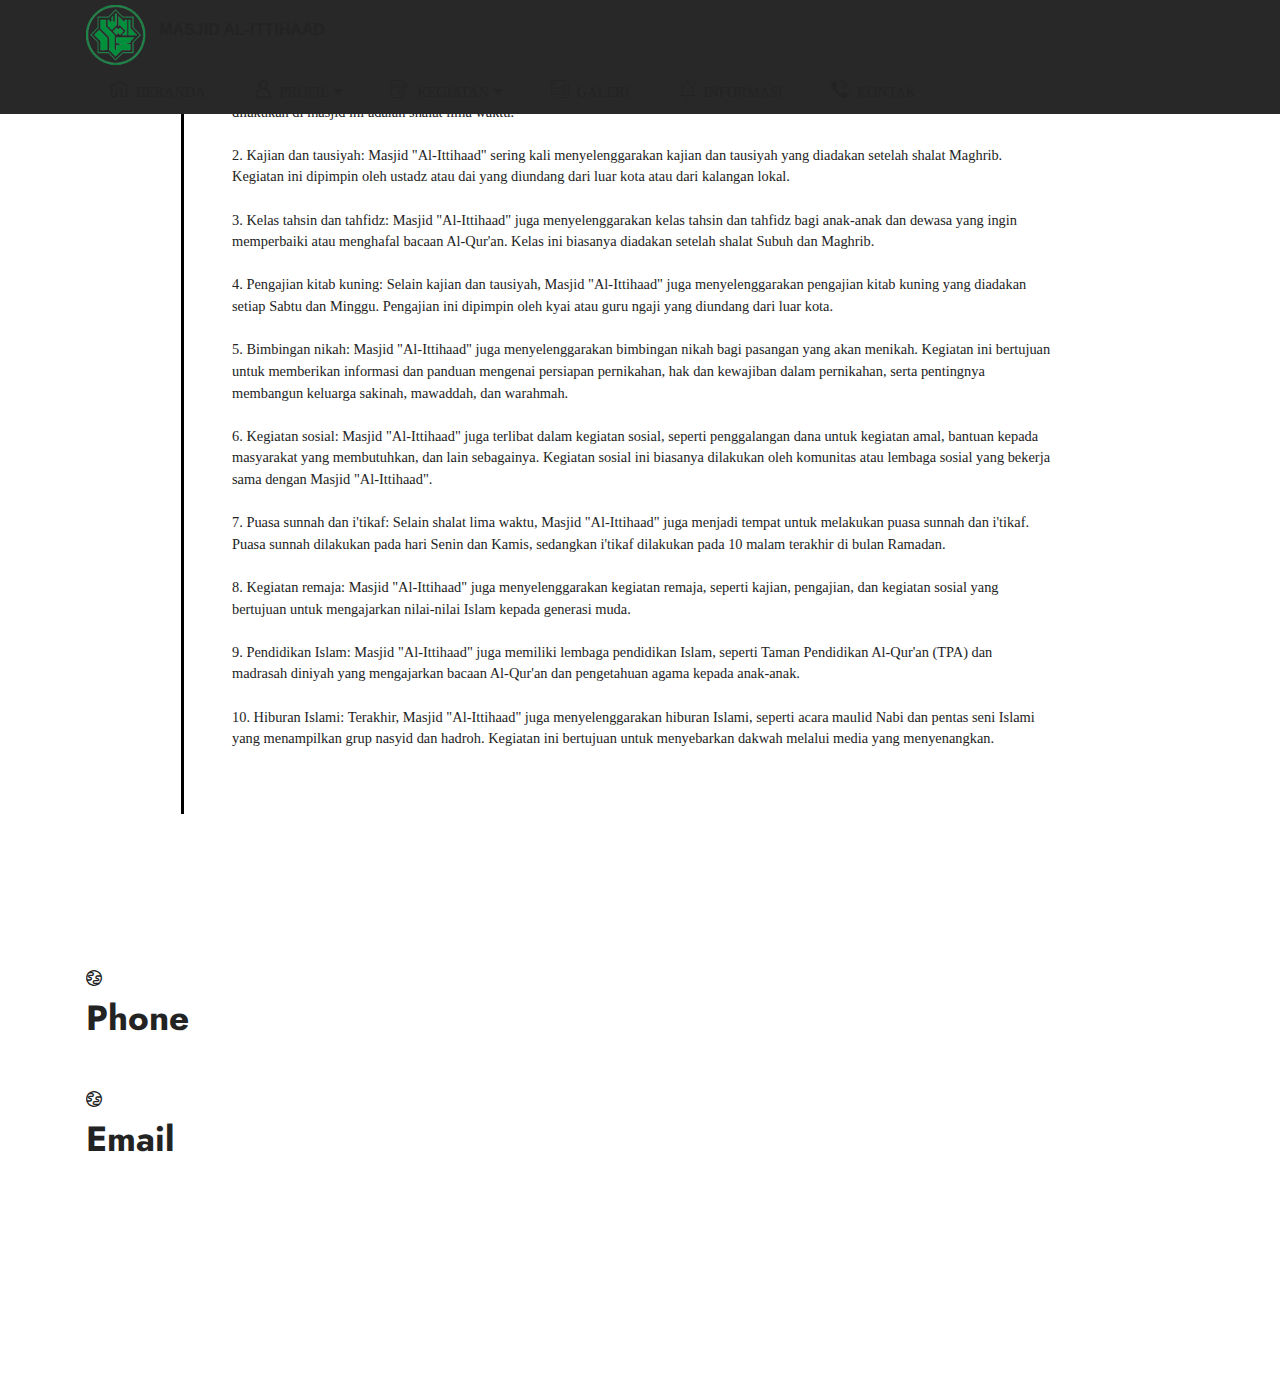
<file: page2.html>
<!DOCTYPE html>
<html  >
<head>
  <!-- Site made with Mobirise Website Builder v5.7.12, https://mobirise.com -->
  <meta charset="UTF-8">
  <meta http-equiv="X-UA-Compatible" content="IE=edge">
  <meta name="generator" content="Mobirise v5.7.12, mobirise.com">
  <meta name="viewport" content="width=device-width, initial-scale=1, minimum-scale=1">
  <link rel="shortcut icon" href="assets/images/logo-128x129.png" type="image/x-icon">
  <meta name="description" content="">
  
  
  <title>Kegiatan</title>
  <link rel="stylesheet" href="assets/web/assets/mobirise-icons2/mobirise2.css">
  <link rel="stylesheet" href="assets/web/assets/mobirise-icons/mobirise-icons.css">
  <link rel="stylesheet" href="assets/web/assets/mobirise-icons-bold/mobirise-icons-bold.css">
  <link rel="stylesheet" href="assets/bootstrap/css/bootstrap.min.css">
  <link rel="stylesheet" href="assets/bootstrap/css/bootstrap-grid.min.css">
  <link rel="stylesheet" href="assets/bootstrap/css/bootstrap-reboot.min.css">
  <link rel="stylesheet" href="assets/animatecss/animate.css">
  <link rel="stylesheet" href="assets/dropdown/css/style.css">
  <link rel="stylesheet" href="assets/socicon/css/styles.css">
  <link rel="stylesheet" href="assets/theme/css/style.css">
  <link rel="preload" href="https://fonts.googleapis.com/css?family=Jost:100,200,300,400,500,600,700,800,900,100i,200i,300i,400i,500i,600i,700i,800i,900i&display=swap" as="style" onload="this.onload=null;this.rel='stylesheet'">
  <noscript><link rel="stylesheet" href="https://fonts.googleapis.com/css?family=Jost:100,200,300,400,500,600,700,800,900,100i,200i,300i,400i,500i,600i,700i,800i,900i&display=swap"></noscript>
  <link rel="preload" as="style" href="assets/mobirise/css/mbr-additional.css"><link rel="stylesheet" href="assets/mobirise/css/mbr-additional.css" type="text/css">

  
  
  
</head>
<body>
  
  <section data-bs-version="5.1" class="menu cid-tuSrl9ff8H" once="menu" id="menu1-p">
    
    <nav class="navbar navbar-dropdown navbar-fixed-top navbar-expand-lg">
        <div class="container">
            <div class="navbar-brand">
                <span class="navbar-logo">
                    <a href="https://mobiri.se">
                        <img src="assets/images/logo-removebg-preview-1-183x184.png" alt="Mobirise" style="height: 3.8rem;">
                    </a>
                </span>
                <span class="navbar-caption-wrap"><a class="navbar-caption text-black text-primary display-7" href="pendopo_joglo.html">MASJID AL-ITTIHAAD</a></span>
            </div>
            <button class="navbar-toggler" type="button" data-toggle="collapse" data-bs-toggle="collapse" data-target="#navbarSupportedContent" data-bs-target="#navbarSupportedContent" aria-controls="navbarNavAltMarkup" aria-expanded="false" aria-label="Toggle navigation">
                <div class="hamburger">
                    <span></span>
                    <span></span>
                    <span></span>
                    <span></span>
                </div>
            </button>
            <div class="collapse navbar-collapse" id="navbarSupportedContent">
                <ul class="navbar-nav nav-dropdown nav-right" data-app-modern-menu="true"><li class="nav-item"><a class="nav-link link text-black text-primary display-4" href="index.html"><span class="mbrib-home mbr-iconfont mbr-iconfont-btn"></span>BERANDA</a></li>
                    <li class="nav-item dropdown"><a class="nav-link link text-black dropdown-toggle display-4" href="#" data-toggle="dropdown-submenu" data-bs-toggle="dropdown" data-bs-auto-close="outside" aria-expanded="false"><span class="mobi-mbri mobi-mbri-user mbr-iconfont mbr-iconfont-btn"></span>PROFIL</a><div class="dropdown-menu" aria-labelledby="dropdown-undefined"><a class="text-black dropdown-item text-primary display-4" href="page1.html">Sejarah</a><a class="text-black dropdown-item text-primary display-4" href="page3.html">Visi &amp; Misi</a><a class="text-black dropdown-item text-primary display-4" href="page4.html">Struktur Kepengurusan</a></div></li><li class="nav-item dropdown"><a class="nav-link link text-black text-primary dropdown-toggle display-4" href="page2.html" aria-expanded="false" data-toggle="dropdown-submenu" data-bs-toggle="dropdown" data-bs-auto-close="outside"><span class="mbri-edit mbr-iconfont mbr-iconfont-btn"></span>KEGIATAN</a><div class="dropdown-menu" aria-labelledby="dropdown-540"><a class="text-black show text-primary dropdown-item display-4" href="page9.html" aria-expanded="false">Ramadhan</a><a class="text-black show text-primary dropdown-item display-4" href="page10.html">Perawatan Masjid</a><a class="text-black show text-primary dropdown-item display-4" href="page11.html">Sholat Berjamaah</a><a class="text-black show text-primary dropdown-item display-4" href="page12.html">Pengajian</a></div></li><li class="nav-item"><a class="nav-link link text-black text-primary display-4" href="page5.html"><span class="mbri-photos mbr-iconfont mbr-iconfont-btn"></span>GALERI</a></li><li class="nav-item"><a class="nav-link link text-black text-primary show display-4" href="page7.html" aria-expanded="false"><span class="mbri-alert mbr-iconfont mbr-iconfont-btn"></span>INFORMASI</a></li><li class="nav-item"><a class="nav-link link text-black text-primary display-4" href="page8.html"><span class="socicon socicon-viber mbr-iconfont mbr-iconfont-btn"></span>KONTAK</a></li></ul>
                
                
            </div>
        </div>
    </nav>

</section>

<section data-bs-version="5.1" class="content7 cid-tzTcKqheVO" id="content7-2p">
    
    <div class="container">
        <div class="row justify-content-center">
            <div class="col-12 col-md-10">
                <blockquote>
                <h5 class="mbr-section-title mbr-fonts-style mb-2 display-7"><strong>Beberapa kegiatan yang biasanya dilakukan di Masjid "Al-Ittihaad" adalah sebagai berikut:</strong></h5>
                <p class="mbr-text mbr-fonts-style display-4">1. Shalat lima waktu: Masjid "Al-Ittihaad" merupakan tempat ibadah utama bagi umat Muslim di sekitar kota, sehingga kegiatan utama yang dilakukan di masjid ini adalah shalat lima waktu.
<br>
<br>2. Kajian dan tausiyah: Masjid "Al-Ittihaad" sering kali menyelenggarakan kajian dan tausiyah yang diadakan setelah shalat Maghrib. Kegiatan ini dipimpin oleh ustadz atau dai yang diundang dari luar kota atau dari kalangan lokal.
<br>
<br>3. Kelas tahsin dan tahfidz: Masjid "Al-Ittihaad" juga menyelenggarakan kelas tahsin dan tahfidz bagi anak-anak dan dewasa yang ingin memperbaiki atau menghafal bacaan Al-Qur'an. Kelas ini biasanya diadakan setelah shalat Subuh dan Maghrib.
<br>
<br>4. Pengajian kitab kuning: Selain kajian dan tausiyah, Masjid "Al-Ittihaad" juga menyelenggarakan pengajian kitab kuning yang diadakan setiap Sabtu dan Minggu. Pengajian ini dipimpin oleh kyai atau guru ngaji yang diundang dari luar kota.
<br>
<br>5. Bimbingan nikah: Masjid "Al-Ittihaad" juga menyelenggarakan bimbingan nikah bagi pasangan yang akan menikah. Kegiatan ini bertujuan untuk memberikan informasi dan panduan mengenai persiapan pernikahan, hak dan kewajiban dalam pernikahan, serta pentingnya membangun keluarga sakinah, mawaddah, dan warahmah.
<br>
<br>6. Kegiatan sosial: Masjid "Al-Ittihaad" juga terlibat dalam kegiatan sosial, seperti penggalangan dana untuk kegiatan amal, bantuan kepada masyarakat yang membutuhkan, dan lain sebagainya. Kegiatan sosial ini biasanya dilakukan oleh komunitas atau lembaga sosial yang bekerja sama dengan Masjid "Al-Ittihaad".
<br>
<br>7. Puasa sunnah dan i'tikaf: Selain shalat lima waktu, Masjid "Al-Ittihaad" juga menjadi tempat untuk melakukan puasa sunnah dan i'tikaf. Puasa sunnah dilakukan pada hari Senin dan Kamis, sedangkan i'tikaf dilakukan pada 10 malam terakhir di bulan Ramadan.
<br>
<br>8. Kegiatan remaja: Masjid "Al-Ittihaad" juga menyelenggarakan kegiatan remaja, seperti kajian, pengajian, dan kegiatan sosial yang bertujuan untuk mengajarkan nilai-nilai Islam kepada generasi muda.
<br>
<br>9. Pendidikan Islam: Masjid "Al-Ittihaad" juga memiliki lembaga pendidikan Islam, seperti Taman Pendidikan Al-Qur'an (TPA) dan madrasah diniyah yang mengajarkan bacaan Al-Qur'an dan pengetahuan agama kepada anak-anak.
<br>
<br>10. Hiburan Islami: Terakhir, Masjid "Al-Ittihaad" juga menyelenggarakan hiburan Islami, seperti acara maulid Nabi dan pentas seni Islami yang menampilkan grup nasyid dan hadroh. Kegiatan ini bertujuan untuk menyebarkan dakwah melalui media yang menyenangkan.</p></blockquote>
            </div>
        </div>
    </div>
</section>

<section data-bs-version="5.1" class="contacts3 map1 cid-tyaOVaGxsi" id="contacts3-2g">

    

    
    
    <div class="container">
        <div class="mbr-section-head">
            <h3 class="mbr-section-title mbr-fonts-style align-center mb-0 display-2">
                <strong>Kontak Kami</strong></h3>
            <h4 class="mbr-section-subtitle mbr-fonts-style align-center mb-0 mt-2 display-5">
                Masjid Al-Ittihaad</h4>
        </div>
        <div class="row justify-content-center mt-4">
            <div class="card col-12 col-md-6">
                <div class="card-wrapper">
                    <div class="image-wrapper">
                        <span class="mbr-iconfont mobi-mbri-globe mobi-mbri"></span>
                    </div>
                    <div class="text-wrapper">
                        <h6 class="card-title mbr-fonts-style mb-1 display-5">
                            <strong>Phone</strong>
                        </h6>
                        <p class="mbr-text mbr-fonts-style display-7"><a href="https://wa.me/62 89673968842" class="text-primary">089673968842</a></p>
                    </div>
                </div>
                <div class="card-wrapper">
                    <div class="image-wrapper">
                        <span class="mbr-iconfont mobi-mbri-globe mobi-mbri"></span>
                    </div>
                    <div class="text-wrapper">
                        <h6 class="card-title mbr-fonts-style mb-1 display-5">
                            <strong>Email</strong>
                        </h6>
                        <p class="mbr-text mbr-fonts-style display-7">
                            <a href="mailto:info@site.com" class="text-primary">info@site.com</a>
                        </p>
                    </div>
                </div>
            </div>
            <div class="map-wrapper col-12 col-md-6">
                <div class="google-map"><iframe frameborder="0" style="border:0" src="https://www.google.com/maps/embed?pb=!1m18!1m12!1m3!1d3952.7993272223107!2d110.4048279139242!3d-7.8110557797177504!2m3!1f0!2f0!3f0!3m2!1i1024!2i768!4f13.1!3m3!1m2!1s0x2e7a574194af7473%3A0x30f3d7a87497c978!2sMasjid%20Al-Ittihaad%20Ketandan%20Raya%20Banguntapan!5e0!3m2!1sid!2sid!4v1678508953391!5m2!1sid!2sid" allowfullscreen=""></iframe></div>
            </div>
        </div>
    </div>
</section>

<section data-bs-version="5.1" class="footer3 cid-tuSrlaMLus" once="footers" id="footer3-r">

    

    

    <div class="container">
        <div class="media-container-row align-center mbr-white">
            <div class="row row-links">
                <ul class="foot-menu">
                    
                    
                    
                    
                    
                <li class="foot-menu-item mbr-fonts-style display-7"><a href="https://mobirise.com/help/" class="text-success">Help Center</a></li><li class="foot-menu-item mbr-fonts-style display-7"><a href="http://forums.mobirise.com/" class="text-success">Mobirise Forums</a></li><li class="foot-menu-item mbr-fonts-style display-7"><a href="https://mobirise.com/" class="text-success">Mobirise.com</a></li></ul>
            </div>
            <div class="row social-row">
                <div class="social-list align-right pb-2">
                    
                    
                    
                    
                    
                    
                <div class="soc-item">
                        <a href="https://twitter.com/mobirise" target="_blank">
                            <span class="socicon-twitter socicon mbr-iconfont mbr-iconfont-social"></span>
                        </a>
                    </div><div class="soc-item">
                        <a href="https://www.facebook.com/pendopojogloentertaiment" target="_blank">
                            <span class="mbr-iconfont mbr-iconfont-social socicon-facebook socicon"></span>
                        </a>
                    </div><div class="soc-item">
                        <a href="https://www.youtube.com/@pendopojogloentertainment5554/shorts" target="_blank">
                            <span class="mbr-iconfont mbr-iconfont-social socicon-youtube socicon"></span>
                        </a>
                    </div><div class="soc-item">
                        <a href="https://instagram.com/mohttps://www.instagram.com/pendopo.joglo/?hl=idbirise" target="_blank">
                            <span class="mbr-iconfont mbr-iconfont-social socicon-instagram socicon"></span>
                        </a>
                    </div></div>
            </div>
            <div class="row row-copirayt">
                <p class="mbr-text mb-0 mbr-fonts-style mbr-white align-center display-7">
                    © Copyright 2020 Mobirise. Rafitajudin.
                </p>
            </div>
        </div>
    </div>
</section><section class="display-7" style="padding: 0;align-items: center;justify-content: center;flex-wrap: wrap;    align-content: center;display: flex;position: relative;height: 4rem;"><a href="https://mobiri.se/" style="flex: 1 1;height: 4rem;position: absolute;width: 100%;z-index: 1;"><img alt="" style="height: 4rem;" src="[data-uri]"></a><p style="margin: 0;text-align: center;" class="display-7">Made with  &#8204;</p><a style="z-index:1" href="https://mobirise.com/builder/html-code-generator.html">HTML Code Generator</a></section><script src="assets/bootstrap/js/bootstrap.bundle.min.js"></script>  <script src="assets/smoothscroll/smooth-scroll.js"></script>  <script src="assets/ytplayer/index.js"></script>  <script src="assets/dropdown/js/navbar-dropdown.js"></script>  <script src="assets/theme/js/script.js"></script>  
  
  
  <input name="animation" type="hidden">
  </body>
</html>
</file>
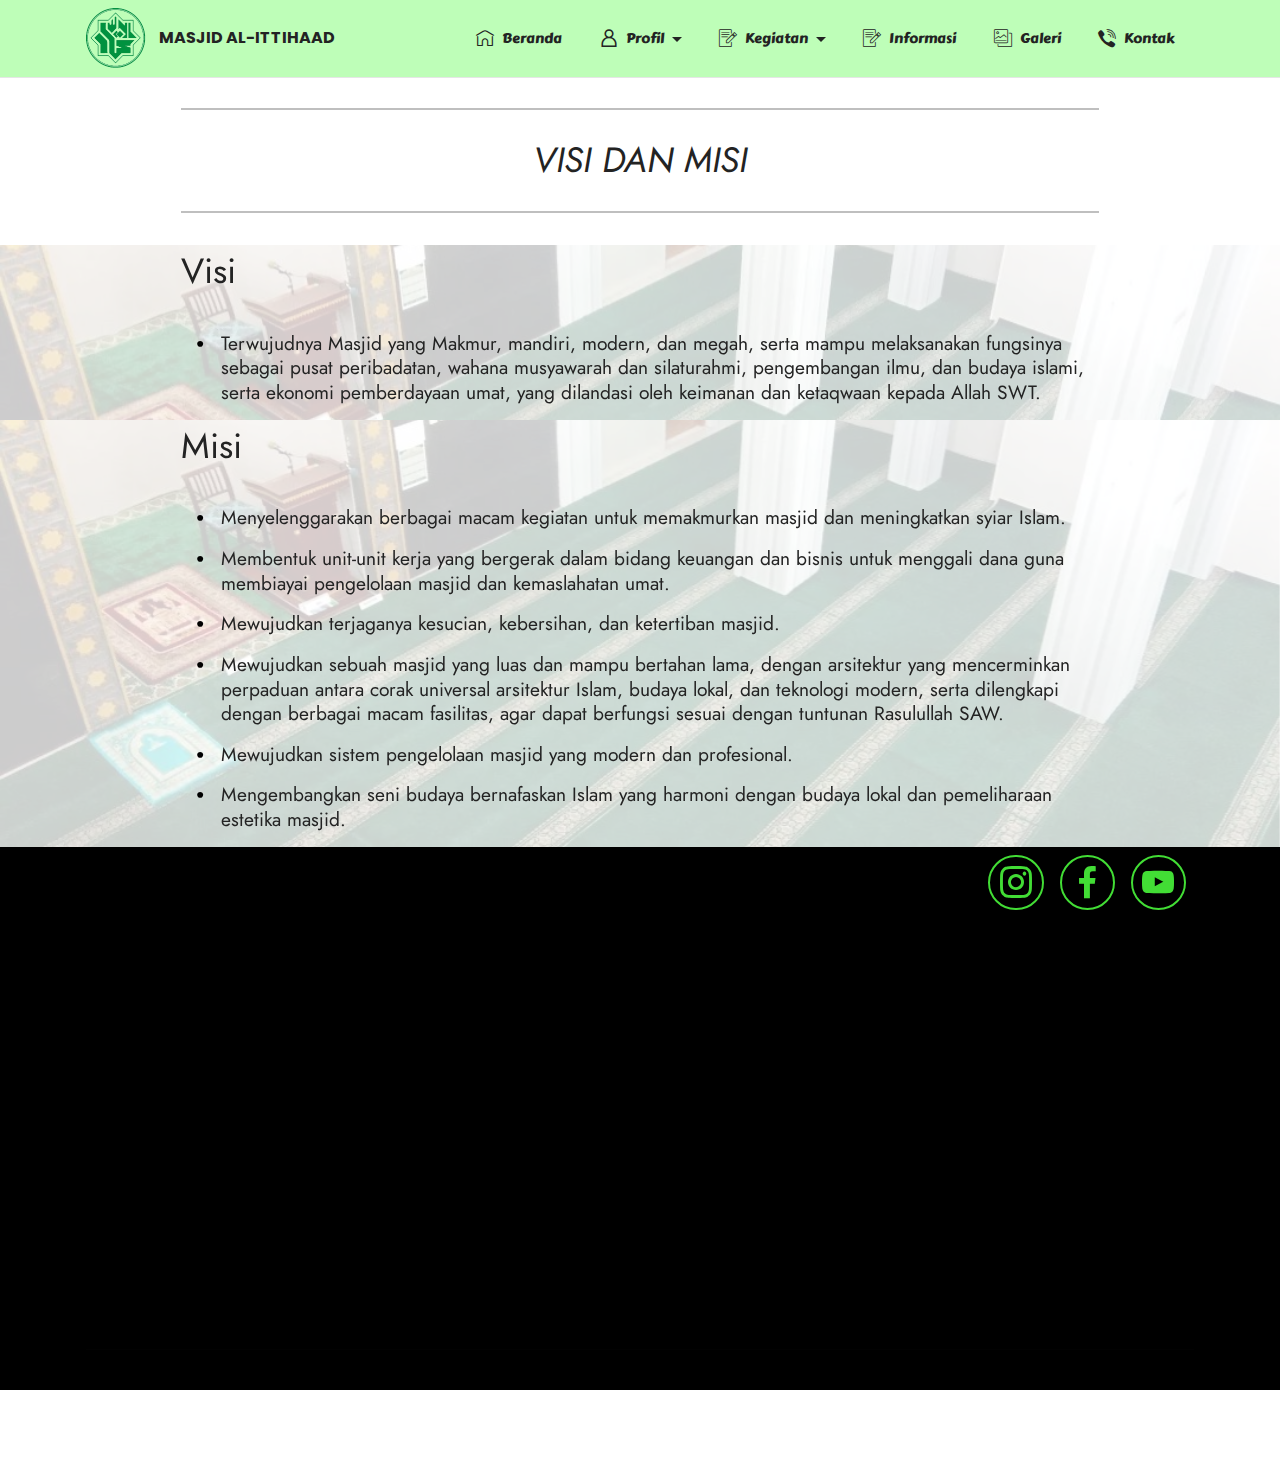
<file: page3.html>
<!DOCTYPE html>
<html  >
<head>
  <!-- Site made with Mobirise Website Builder v5.8.9, https://mobirise.com -->
  <meta charset="UTF-8">
  <meta http-equiv="X-UA-Compatible" content="IE=edge">
  <meta name="generator" content="Mobirise v5.8.9, mobirise.com">
  <meta name="viewport" content="width=device-width, initial-scale=1, minimum-scale=1">
  <link rel="shortcut icon" href="assets/images/logo-128x129.png" type="image/x-icon">
  <meta name="description" content="">
  
  
  <title>Visi dan Misi</title>
  <link rel="stylesheet" href="assets/web/assets/mobirise-icons2/mobirise2.css">
  <link rel="stylesheet" href="assets/web/assets/mobirise-icons/mobirise-icons.css">
  <link rel="stylesheet" href="assets/web/assets/mobirise-icons-bold/mobirise-icons-bold.css">
  <link rel="stylesheet" href="assets/bootstrap/css/bootstrap.min.css">
  <link rel="stylesheet" href="assets/bootstrap/css/bootstrap-grid.min.css">
  <link rel="stylesheet" href="assets/bootstrap/css/bootstrap-reboot.min.css">
  <link rel="stylesheet" href="assets/parallax/jarallax.css">
  <link rel="stylesheet" href="assets/animatecss/animate.css">
  <link rel="stylesheet" href="assets/dropdown/css/style.css">
  <link rel="stylesheet" href="assets/socicon/css/styles.css">
  <link rel="stylesheet" href="assets/theme/css/style.css">
  <link rel="preload" href="https://fonts.googleapis.com/css?family=Jost:100,200,300,400,500,600,700,800,900,100i,200i,300i,400i,500i,600i,700i,800i,900i&display=swap" as="style" onload="this.onload=null;this.rel='stylesheet'">
  <noscript><link rel="stylesheet" href="https://fonts.googleapis.com/css?family=Jost:100,200,300,400,500,600,700,800,900,100i,200i,300i,400i,500i,600i,700i,800i,900i&display=swap"></noscript>
  <link rel="preload" href="https://fonts.googleapis.com/css?family=Poppins:100,100i,200,200i,300,300i,400,400i,500,500i,600,600i,700,700i,800,800i,900,900i&display=swap" as="style" onload="this.onload=null;this.rel='stylesheet'">
  <noscript><link rel="stylesheet" href="https://fonts.googleapis.com/css?family=Poppins:100,100i,200,200i,300,300i,400,400i,500,500i,600,600i,700,700i,800,800i,900,900i&display=swap"></noscript>
  <link rel="preload" href="https://fonts.googleapis.com/css?family=Carter+One:400&display=swap" as="style" onload="this.onload=null;this.rel='stylesheet'">
  <noscript><link rel="stylesheet" href="https://fonts.googleapis.com/css?family=Carter+One:400&display=swap"></noscript>
  <link rel="preload" as="style" href="assets/mobirise/css/mbr-additional.css"><link rel="stylesheet" href="assets/mobirise/css/mbr-additional.css" type="text/css">

  
  
  
</head>
<body>
  
  <section data-bs-version="5.1" class="menu cid-tvsjEvipFG" once="menu" id="menu1-t">
    
    <nav class="navbar navbar-dropdown navbar-fixed-top navbar-expand-lg">
        <div class="container">
            <div class="navbar-brand">
                <span class="navbar-logo">
                    <a href="index.html">
                        <img src="assets/images/logo1-removebg-preview-1-120x121.png" alt="Mobirise" style="height: 3.8rem;">
                    </a>
                </span>
                <span class="navbar-caption-wrap"><a class="navbar-caption text-black text-primary display-7" href="index.html">MASJID AL-ITTIHAAD</a></span>
            </div>
            <button class="navbar-toggler" type="button" data-toggle="collapse" data-bs-toggle="collapse" data-target="#navbarSupportedContent" data-bs-target="#navbarSupportedContent" aria-controls="navbarNavAltMarkup" aria-expanded="false" aria-label="Toggle navigation">
                <div class="hamburger">
                    <span></span>
                    <span></span>
                    <span></span>
                    <span></span>
                </div>
            </button>
            <div class="collapse navbar-collapse" id="navbarSupportedContent">
                <ul class="navbar-nav nav-dropdown nav-right" data-app-modern-menu="true"><li class="nav-item"><a class="nav-link link text-black text-primary display-4" href="index.html"><span class="mbrib-home mbr-iconfont mbr-iconfont-btn"></span>Beranda</a></li>
                    <li class="nav-item dropdown"><a class="nav-link link text-black dropdown-toggle display-4" href="#" data-toggle="dropdown-submenu" data-bs-toggle="dropdown" data-bs-auto-close="outside" aria-expanded="false"><span class="mobi-mbri mobi-mbri-user mbr-iconfont mbr-iconfont-btn"></span>Profil</a><div class="dropdown-menu" aria-labelledby="dropdown-undefined"><a class="text-black dropdown-item text-primary display-4" href="page1.html">Sejarah</a><a class="text-black dropdown-item text-primary display-4" href="page3.html">Visi &amp; Misi</a><a class="text-black dropdown-item text-primary display-4" href="page4.html">Struktur Kepengurusan</a></div></li><li class="nav-item dropdown"><a class="nav-link link text-black text-primary dropdown-toggle display-4" href="page2.html" aria-expanded="false" data-toggle="dropdown-submenu" data-bs-toggle="dropdown" data-bs-auto-close="outside"><span class="mbri-edit mbr-iconfont mbr-iconfont-btn"></span>Kegiatan</a><div class="dropdown-menu" aria-labelledby="dropdown-540"><a class="text-black show text-primary dropdown-item display-4" href="page9.html" aria-expanded="false">Ramadhan</a><a class="text-black show text-primary dropdown-item display-4" href="page10.html">Perawatan Masjid</a><a class="text-black show text-primary dropdown-item display-4" href="page11.html">Sholat Berjamaah</a><a class="text-black show text-primary dropdown-item display-4" href="page12.html">Pengajian</a></div></li><li class="nav-item"><a class="nav-link link text-black text-primary display-4" href="page15.html"><span class="mbri-edit mbr-iconfont mbr-iconfont-btn"></span>Informasi</a></li><li class="nav-item"><a class="nav-link link text-black text-primary display-4" href="page5.html"><span class="mbri-photos mbr-iconfont mbr-iconfont-btn"></span>Galeri</a></li><li class="nav-item"><a class="nav-link link text-black text-primary display-4" href="page13.html"><span class="socicon socicon-viber mbr-iconfont mbr-iconfont-btn"></span>Kontak</a></li></ul>
                
                
            </div>
        </div>
    </nav>

</section>

<section data-bs-version="5.1" class="content6 cid-tDXge3HCYT" id="content6-2z">
    
    <div class="container">
        <div class="row justify-content-center">
            <div class="col-md-12 col-lg-10">
                <hr class="line">
                <p class="mbr-text align-center mbr-fonts-style my-4 display-5">
                    <em>VISI DAN MISI</em></p>
                <hr class="line">
            </div>
        </div>
    </div>
</section>

<section data-bs-version="5.1" class="content14 cid-ty3EsDCsZf mbr-parallax-background" id="content14-1s">
    

    
    <div class="mbr-overlay" style="opacity: 0.8; background-color: rgb(255, 255, 255);"></div>
    
    <div class="container">
        <div class="row justify-content-center">
            <div class="col-md-12 col-lg-10">
                    <h3 class="mbr-section-title mbr-fonts-style mb-4 display-5">Visi</h3>
                <ul class="list mbr-fonts-style display-2">
                    <li><span style="font-size: 1.2rem;">Terwujudnya Masjid yang Makmur, mandiri, modern, dan megah, serta mampu melaksanakan fungsinya sebagai pusat peribadatan, wahana musyawarah dan silaturahmi, pengembangan ilmu, dan budaya islami, serta ekonomi pemberdayaan umat, yang dilandasi oleh keimanan dan ketaqwaan kepada Allah SWT.</span><br></li>
                </ul>
            </div>
        </div>
    </div>
</section>

<section data-bs-version="5.1" class="content14 cid-ty3DSVMvu6 mbr-parallax-background" id="content14-1r">
    

    
    <div class="mbr-overlay" style="opacity: 0.8; background-color: rgb(255, 255, 255);"></div>
    
    <div class="container">
        <div class="row justify-content-center">
            <div class="col-md-12 col-lg-10">
                    <h3 class="mbr-section-title mbr-fonts-style mb-4 display-5">Misi</h3>
                <ul class="list mbr-fonts-style display-2">
                    <li><span style="font-size: 1.2rem;">Menyelenggarakan berbagai macam kegiatan untuk memakmurkan masjid dan meningkatkan syiar Islam.</span></li><li><span style="font-size: 1.2rem;">Membentuk unit-unit kerja yang bergerak dalam bidang keuangan dan bisnis untuk menggali dana guna membiayai pengelolaan masjid dan kemaslahatan umat.</span></li><li><span style="font-size: 1.2rem;">Mewujudkan terjaganya kesucian, kebersihan, dan ketertiban masjid.</span></li><li><span style="font-size: 1.2rem;">Mewujudkan sebuah masjid yang luas dan mampu bertahan lama, dengan arsitektur yang mencerminkan perpaduan antara corak universal arsitektur Islam, budaya lokal, dan teknologi modern, serta dilengkapi dengan berbagai macam fasilitas, agar dapat berfungsi sesuai dengan tuntunan Rasulullah SAW.</span></li><li><span style="font-size: 1.2rem;">Mewujudkan sistem pengelolaan masjid yang modern dan profesional.</span><br></li><li><span style="font-size: 1.2rem;">Mengembangkan seni budaya bernafaskan Islam yang harmoni dengan budaya lokal dan pemeliharaan estetika masjid.<br></span></li>
                </ul>
            </div>
        </div>
    </div>
</section>

<section data-bs-version="5.1" class="contacts4 cid-tENSQu3gnr" id="contacts4-4p">

    

    
    

    <div class="container">
        <div class="row align-items-center justify-content-center">
            <div class="text-content col-12 col-md-6">
                <h2 class="mbr-section-title mbr-fonts-style display-5"><strong>Ikuti Media Sosial kami</strong></h2>
                
            </div>
            <div class="icons d-flex align-items-center col-12 col-md-6 justify-content-end mt-md-0 mt-2 flex-wrap">
                <a href="https://twitter.com/mobirise" target="_blank">
                    <span class="mbr-iconfont mbr-iconfont-social socicon-instagram socicon"></span>
                </a>
                <a href="https://www.facebook.com/profile.php?id=100093009335826" target="_blank">
                    <span class="mbr-iconfont mbr-iconfont-social socicon-facebook socicon"></span>
                </a>
                <a href="https://www.youtube.com/channel/UCASXJR56cn9qZHu0AGI5xEg" target="_blank">
                    <span class="mbr-iconfont mbr-iconfont-social socicon-youtube socicon"></span>
                </a>
                
                
                
                
                
                
                
            </div>
        </div>
    </div>
    
</section>

<section data-bs-version="5.1" class="footer6 cid-tFFkk4BX6o" once="footers" id="footer6-5l">

    

    

    <div class="container">
        <div class="row content mbr-white">
            <div class="col-12 col-md-3 mbr-fonts-style display-4">
                <h5 class="mbr-section-subtitle mbr-fonts-style mb-2 display-4">
                    <strong>Alamat</strong></h5>
                <p class="mbr-text mbr-fonts-style display-7">Jln. Jogja-Wonosari km.5, Tegaltandan Banguntapan Bantul Provinsi Daerah Istimewa Yogyakarta, Kodepos 55198</p> <br>
                <h5 class="mbr-section-subtitle mbr-fonts-style mb-2 mt-4 display-4">
                    <strong>Kontak</strong></h5>
                <p class="mbr-text mbr-fonts-style mb-4 display-7">Email : <a href="mailto:masjid.alittihaad04@gmail.com" class="text-success">masjid.alittihaad04@gmail.com</a>
<br>Phone : <a href="https://wa.me/62 89530044242" class="text-success">+62 896-7396-8842</a></p>
            </div>
            <div class="col-12 col-md-3 mbr-fonts-style display-7">
                <h5 class="mbr-section-subtitle mbr-fonts-style mb-2 display-7"></h5>
                <ul class="list mbr-fonts-style mb-4 display-4">
                    <li class="mbr-text item-wrap"><br></li>
                </ul>
                <h5 class="mbr-section-subtitle mbr-fonts-style mb-2 mt-5 display-7"></h5>
                <p class="mbr-text mbr-fonts-style mb-4 display-7"></p>
            </div>
            <div class="col-12 col-md-6">
                <div class="google-map"><iframe frameborder="0" style="border:0" src="https://www.google.com/maps/embed?pb=!1m18!1m12!1m3!1d3952.7993272427993!2d110.40444167374625!3d-7.811055777552858!2m3!1f0!2f0!3f0!3m2!1i1024!2i768!4f13.1!3m3!1m2!1s0x2e7a574194af7473%3A0x30f3d7a87497c978!2sMasjid%20Al-Ittihaad%20Ketandan%20Raya%20Banguntapan!5e0!3m2!1sid!2sid!4v1685379652473!5m2!1sid!2sid" allowfullscreen=""></iframe></div>
            </div>
            <div class="col-md-6">
                
            </div>
        </div>
        <div class="footer-lower">
            <div class="media-container-row">
                <div class="col-sm-12">
                    <hr>
                </div>
            </div>
            <div class="col-sm-12 copyright pl-0">
                <p class="mbr-text mbr-fonts-style mbr-white display-7">© Copyright 2023 | Masjid Al_Ittihaad | Rafitajudin<br></p>
            </div>
        </div>
    </div>
</section><section class="display-7" style="padding: 0;align-items: center;justify-content: center;flex-wrap: wrap;    align-content: center;display: flex;position: relative;height: 4rem;"><a href="https://mobiri.se/2917816" style="flex: 1 1;height: 4rem;position: absolute;width: 100%;z-index: 1;"><img alt="" style="height: 4rem;" src="[data-uri]"></a><p style="margin: 0;text-align: center;" class="display-7">Created with &#8204;</p><a style="z-index:1" href="https://mobirise.com/builder/landing-page-builder.html">Landing Page Creator</a></section><script src="assets/bootstrap/js/bootstrap.bundle.min.js"></script>  <script src="assets/parallax/jarallax.js"></script>  <script src="assets/smoothscroll/smooth-scroll.js"></script>  <script src="assets/ytplayer/index.js"></script>  <script src="assets/dropdown/js/navbar-dropdown.js"></script>  <script src="assets/sociallikes/social-likes.js"></script>  <script src="assets/theme/js/script.js"></script>  
  
  
  <input name="animation" type="hidden">
  </body>
</html>
</file>
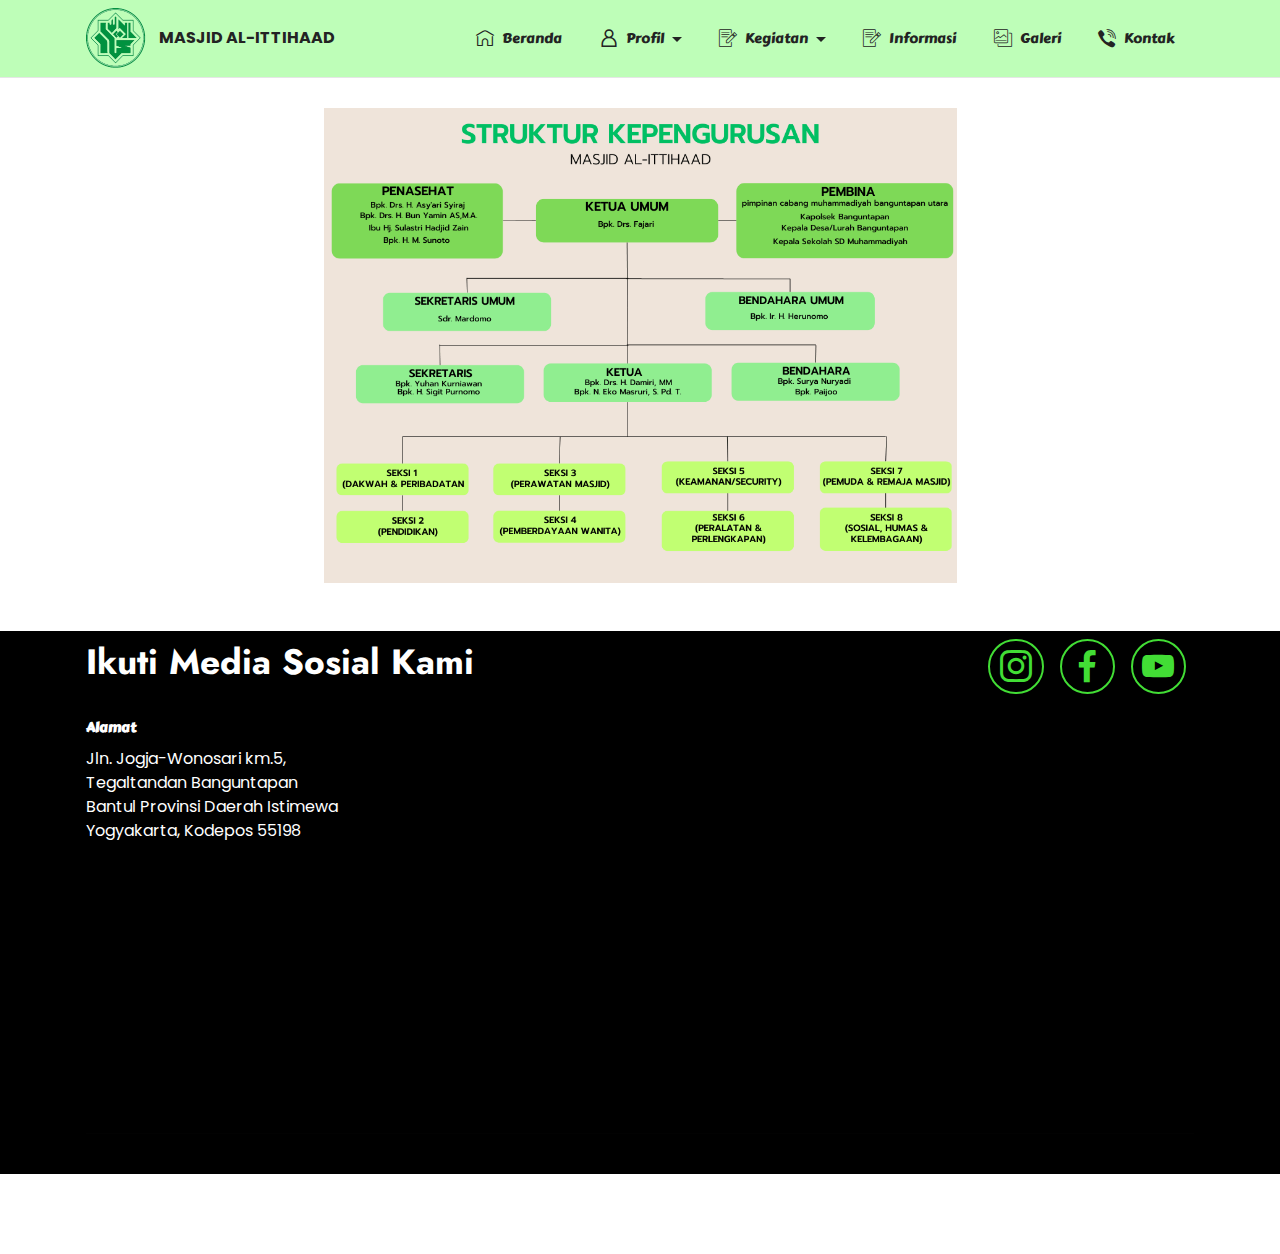
<file: page4.html>
<!DOCTYPE html>
<html  >
<head>
  <!-- Site made with Mobirise Website Builder v5.8.9, https://mobirise.com -->
  <meta charset="UTF-8">
  <meta http-equiv="X-UA-Compatible" content="IE=edge">
  <meta name="generator" content="Mobirise v5.8.9, mobirise.com">
  <meta name="viewport" content="width=device-width, initial-scale=1, minimum-scale=1">
  <link rel="shortcut icon" href="assets/images/logo-128x129.png" type="image/x-icon">
  <meta name="description" content="">
  
  
  <title>Stuktur Kepengurusan</title>
  <link rel="stylesheet" href="assets/web/assets/mobirise-icons2/mobirise2.css">
  <link rel="stylesheet" href="assets/web/assets/mobirise-icons/mobirise-icons.css">
  <link rel="stylesheet" href="assets/web/assets/mobirise-icons-bold/mobirise-icons-bold.css">
  <link rel="stylesheet" href="assets/bootstrap/css/bootstrap.min.css">
  <link rel="stylesheet" href="assets/bootstrap/css/bootstrap-grid.min.css">
  <link rel="stylesheet" href="assets/bootstrap/css/bootstrap-reboot.min.css">
  <link rel="stylesheet" href="assets/animatecss/animate.css">
  <link rel="stylesheet" href="assets/dropdown/css/style.css">
  <link rel="stylesheet" href="assets/socicon/css/styles.css">
  <link rel="stylesheet" href="assets/theme/css/style.css">
  <link rel="preload" href="https://fonts.googleapis.com/css?family=Jost:100,200,300,400,500,600,700,800,900,100i,200i,300i,400i,500i,600i,700i,800i,900i&display=swap" as="style" onload="this.onload=null;this.rel='stylesheet'">
  <noscript><link rel="stylesheet" href="https://fonts.googleapis.com/css?family=Jost:100,200,300,400,500,600,700,800,900,100i,200i,300i,400i,500i,600i,700i,800i,900i&display=swap"></noscript>
  <link rel="preload" href="https://fonts.googleapis.com/css?family=Poppins:100,100i,200,200i,300,300i,400,400i,500,500i,600,600i,700,700i,800,800i,900,900i&display=swap" as="style" onload="this.onload=null;this.rel='stylesheet'">
  <noscript><link rel="stylesheet" href="https://fonts.googleapis.com/css?family=Poppins:100,100i,200,200i,300,300i,400,400i,500,500i,600,600i,700,700i,800,800i,900,900i&display=swap"></noscript>
  <link rel="preload" href="https://fonts.googleapis.com/css?family=Carter+One:400&display=swap" as="style" onload="this.onload=null;this.rel='stylesheet'">
  <noscript><link rel="stylesheet" href="https://fonts.googleapis.com/css?family=Carter+One:400&display=swap"></noscript>
  <link rel="preload" as="style" href="assets/mobirise/css/mbr-additional.css"><link rel="stylesheet" href="assets/mobirise/css/mbr-additional.css" type="text/css">

  
  
  
</head>
<body>
  
  <section data-bs-version="5.1" class="menu cid-tvsjLT7XQB" once="menu" id="menu1-w">
    
    <nav class="navbar navbar-dropdown navbar-fixed-top navbar-expand-lg">
        <div class="container">
            <div class="navbar-brand">
                <span class="navbar-logo">
                    <a href="index.html">
                        <img src="assets/images/logo1-removebg-preview-1-120x121.png" alt="Mobirise" style="height: 3.8rem;">
                    </a>
                </span>
                <span class="navbar-caption-wrap"><a class="navbar-caption text-black text-primary display-7" href="index.html">MASJID AL-ITTIHAAD</a></span>
            </div>
            <button class="navbar-toggler" type="button" data-toggle="collapse" data-bs-toggle="collapse" data-target="#navbarSupportedContent" data-bs-target="#navbarSupportedContent" aria-controls="navbarNavAltMarkup" aria-expanded="false" aria-label="Toggle navigation">
                <div class="hamburger">
                    <span></span>
                    <span></span>
                    <span></span>
                    <span></span>
                </div>
            </button>
            <div class="collapse navbar-collapse" id="navbarSupportedContent">
                <ul class="navbar-nav nav-dropdown nav-right" data-app-modern-menu="true"><li class="nav-item"><a class="nav-link link text-black text-primary display-4" href="index.html"><span class="mbrib-home mbr-iconfont mbr-iconfont-btn"></span>Beranda</a></li>
                    <li class="nav-item dropdown"><a class="nav-link link text-black dropdown-toggle display-4" href="#" data-toggle="dropdown-submenu" data-bs-toggle="dropdown" data-bs-auto-close="outside" aria-expanded="false"><span class="mobi-mbri mobi-mbri-user mbr-iconfont mbr-iconfont-btn"></span>Profil</a><div class="dropdown-menu" aria-labelledby="dropdown-undefined"><a class="text-black dropdown-item text-primary display-4" href="page1.html">Sejarah</a><a class="text-black dropdown-item text-primary display-4" href="page3.html">Visi &amp; Misi</a><a class="text-black dropdown-item text-primary display-4" href="page4.html">Struktur Kepengurusan</a></div></li><li class="nav-item dropdown"><a class="nav-link link text-black text-primary dropdown-toggle display-4" href="page2.html" aria-expanded="false" data-toggle="dropdown-submenu" data-bs-toggle="dropdown" data-bs-auto-close="outside"><span class="mbri-edit mbr-iconfont mbr-iconfont-btn"></span>Kegiatan</a><div class="dropdown-menu" aria-labelledby="dropdown-540"><a class="text-black show text-primary dropdown-item display-4" href="page9.html" aria-expanded="false">Ramadhan</a><a class="text-black show text-primary dropdown-item display-4" href="page10.html">Perawatan Masjid</a><a class="text-black show text-primary dropdown-item display-4" href="page11.html">Sholat Berjamaah</a><a class="text-black show text-primary dropdown-item display-4" href="page12.html">Pengajian</a></div></li><li class="nav-item"><a class="nav-link link text-black text-primary display-4" href="page15.html"><span class="mbri-edit mbr-iconfont mbr-iconfont-btn"></span>Informasi</a></li><li class="nav-item"><a class="nav-link link text-black text-primary display-4" href="page5.html"><span class="mbri-photos mbr-iconfont mbr-iconfont-btn"></span>Galeri</a></li><li class="nav-item"><a class="nav-link link text-black text-primary display-4" href="page13.html"><span class="socicon socicon-viber mbr-iconfont mbr-iconfont-btn"></span>Kontak</a></li></ul>
                
                
            </div>
        </div>
    </nav>

</section>

<section data-bs-version="5.1" class="image3 cid-ty45zeoouQ" id="image3-1u">
    

    
    

    <div class="container">
        <div class="row justify-content-center">
            <div class="col-12 col-lg-7">
                <div class="image-wrapper">
                    <img src="assets/images/struktur-kepengurusan-1024x768.png" alt="Mobirise Website Builder">
                    
                </div>
            </div>
        </div>
    </div>
</section>

<section data-bs-version="5.1" class="contacts4 cid-tENT4rUewb" id="contacts4-4q">

    

    
    

    <div class="container">
        <div class="row align-items-center justify-content-center">
            <div class="text-content col-12 col-md-6">
                <h2 class="mbr-section-title mbr-fonts-style display-5"><strong>Ikuti Media Sosial Kami</strong></h2>
                
            </div>
            <div class="icons d-flex align-items-center col-12 col-md-6 justify-content-end mt-md-0 mt-2 flex-wrap">
                <a href="https://twitter.com/mobirise" target="_blank">
                    <span class="mbr-iconfont mbr-iconfont-social socicon-instagram socicon"></span>
                </a>
                <a href="https://www.facebook.com/profile.php?id=100093009335826" target="_blank">
                    <span class="mbr-iconfont mbr-iconfont-social socicon-facebook socicon"></span>
                </a>
                <a href="https://www.youtube.com/channel/UCASXJR56cn9qZHu0AGI5xEg" target="_blank">
                    <span class="mbr-iconfont mbr-iconfont-social socicon-youtube socicon"></span>
                </a>
                
                
                
                
                
                
                
            </div>
        </div>
    </div>
    
</section>

<section data-bs-version="5.1" class="footer6 cid-tFFkk4BX6o" once="footers" id="footer6-5l">

    

    

    <div class="container">
        <div class="row content mbr-white">
            <div class="col-12 col-md-3 mbr-fonts-style display-4">
                <h5 class="mbr-section-subtitle mbr-fonts-style mb-2 display-4">
                    <strong>Alamat</strong></h5>
                <p class="mbr-text mbr-fonts-style display-7">Jln. Jogja-Wonosari km.5, Tegaltandan Banguntapan Bantul Provinsi Daerah Istimewa Yogyakarta, Kodepos 55198</p> <br>
                <h5 class="mbr-section-subtitle mbr-fonts-style mb-2 mt-4 display-4">
                    <strong>Kontak</strong></h5>
                <p class="mbr-text mbr-fonts-style mb-4 display-7">Email : <a href="mailto:masjid.alittihaad04@gmail.com" class="text-success">masjid.alittihaad04@gmail.com</a>
<br>Phone : <a href="https://wa.me/62 89530044242" class="text-success">+62 896-7396-8842</a></p>
            </div>
            <div class="col-12 col-md-3 mbr-fonts-style display-7">
                <h5 class="mbr-section-subtitle mbr-fonts-style mb-2 display-7"></h5>
                <ul class="list mbr-fonts-style mb-4 display-4">
                    <li class="mbr-text item-wrap"><br></li>
                </ul>
                <h5 class="mbr-section-subtitle mbr-fonts-style mb-2 mt-5 display-7"></h5>
                <p class="mbr-text mbr-fonts-style mb-4 display-7"></p>
            </div>
            <div class="col-12 col-md-6">
                <div class="google-map"><iframe frameborder="0" style="border:0" src="https://www.google.com/maps/embed?pb=!1m18!1m12!1m3!1d3952.7993272427993!2d110.40444167374625!3d-7.811055777552858!2m3!1f0!2f0!3f0!3m2!1i1024!2i768!4f13.1!3m3!1m2!1s0x2e7a574194af7473%3A0x30f3d7a87497c978!2sMasjid%20Al-Ittihaad%20Ketandan%20Raya%20Banguntapan!5e0!3m2!1sid!2sid!4v1685379652473!5m2!1sid!2sid" allowfullscreen=""></iframe></div>
            </div>
            <div class="col-md-6">
                
            </div>
        </div>
        <div class="footer-lower">
            <div class="media-container-row">
                <div class="col-sm-12">
                    <hr>
                </div>
            </div>
            <div class="col-sm-12 copyright pl-0">
                <p class="mbr-text mbr-fonts-style mbr-white display-7">© Copyright 2023 | Masjid Al_Ittihaad | Rafitajudin<br></p>
            </div>
        </div>
    </div>
</section><section class="display-7" style="padding: 0;align-items: center;justify-content: center;flex-wrap: wrap;    align-content: center;display: flex;position: relative;height: 4rem;"><a href="https://mobiri.se/2917816" style="flex: 1 1;height: 4rem;position: absolute;width: 100%;z-index: 1;"><img alt="" style="height: 4rem;" src="[data-uri]"></a><p style="margin: 0;text-align: center;" class="display-7">Made with &#8204;</p><a style="z-index:1" href="https://mobirise.com/builder/landing-page-builder.html">Landing Page Creator</a></section><script src="assets/bootstrap/js/bootstrap.bundle.min.js"></script>  <script src="assets/smoothscroll/smooth-scroll.js"></script>  <script src="assets/ytplayer/index.js"></script>  <script src="assets/dropdown/js/navbar-dropdown.js"></script>  <script src="assets/sociallikes/social-likes.js"></script>  <script src="assets/theme/js/script.js"></script>  
  
  
  <input name="animation" type="hidden">
  </body>
</html>
</file>
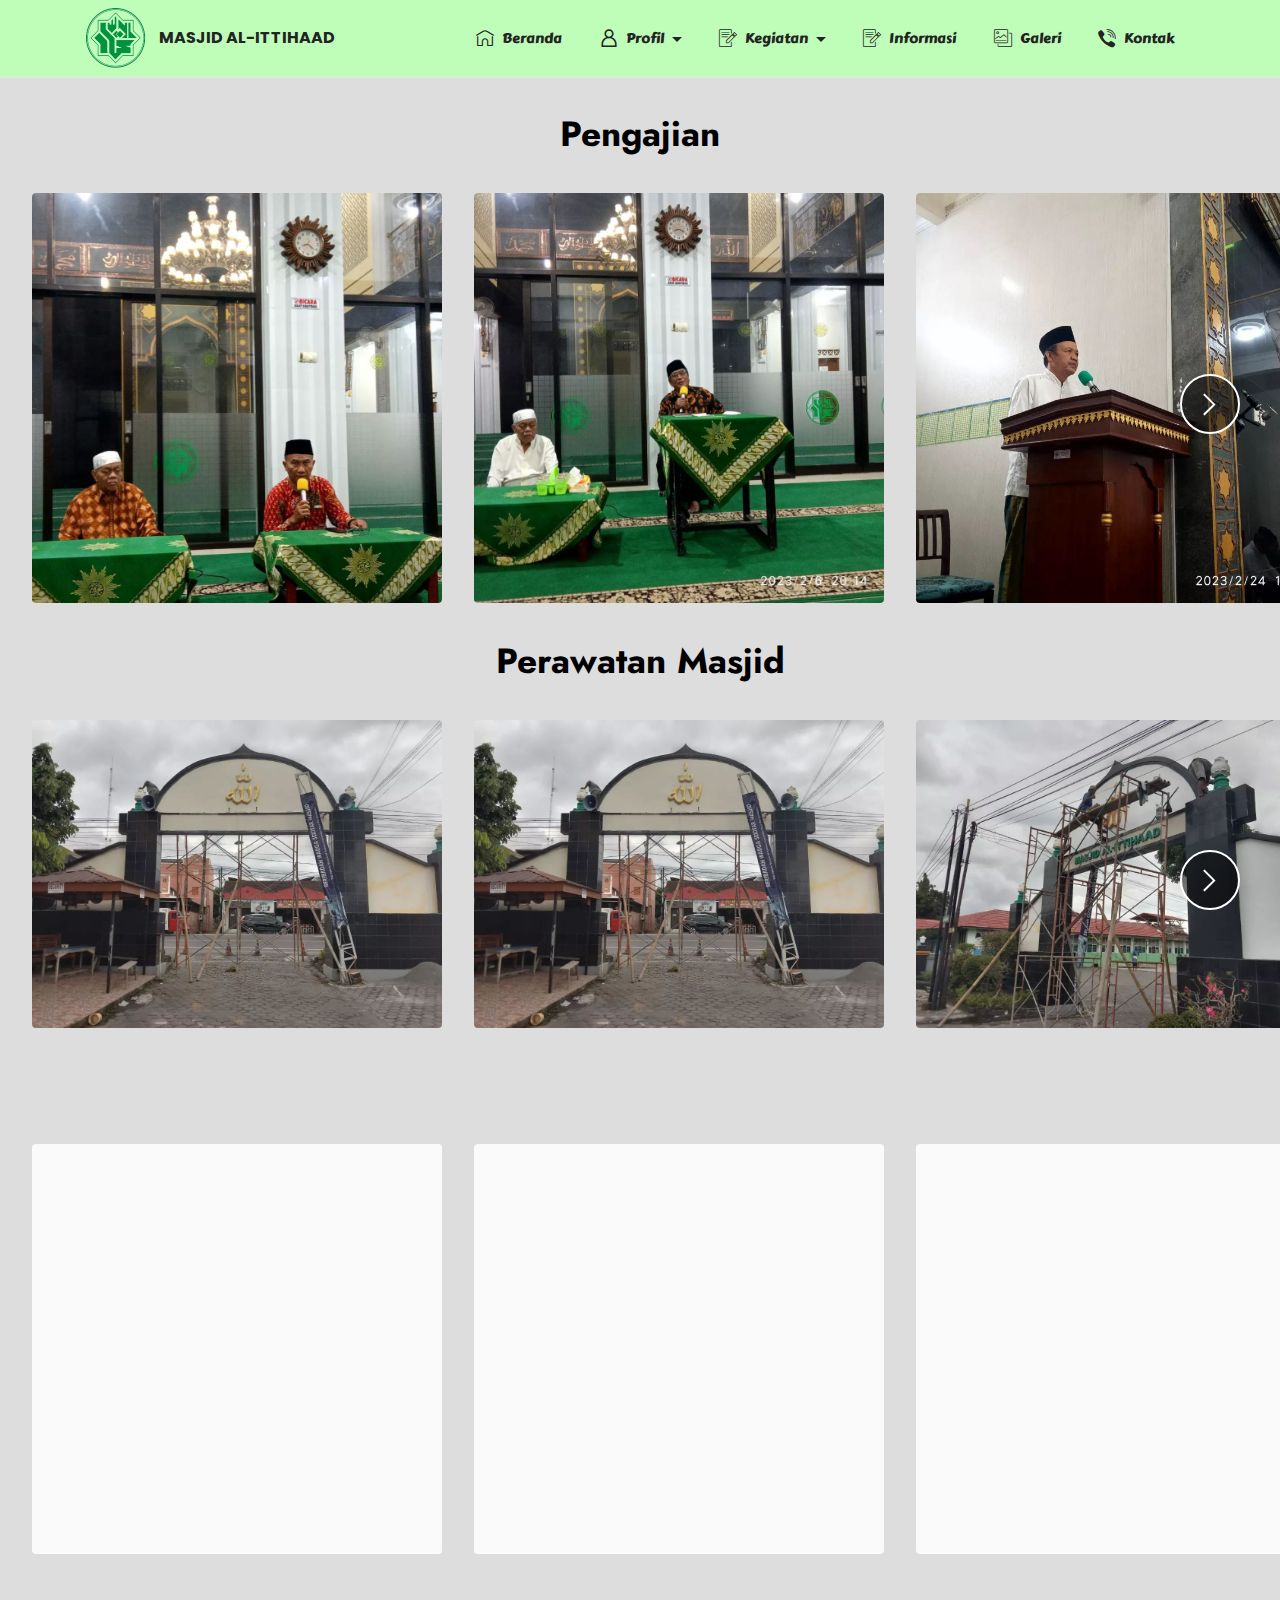
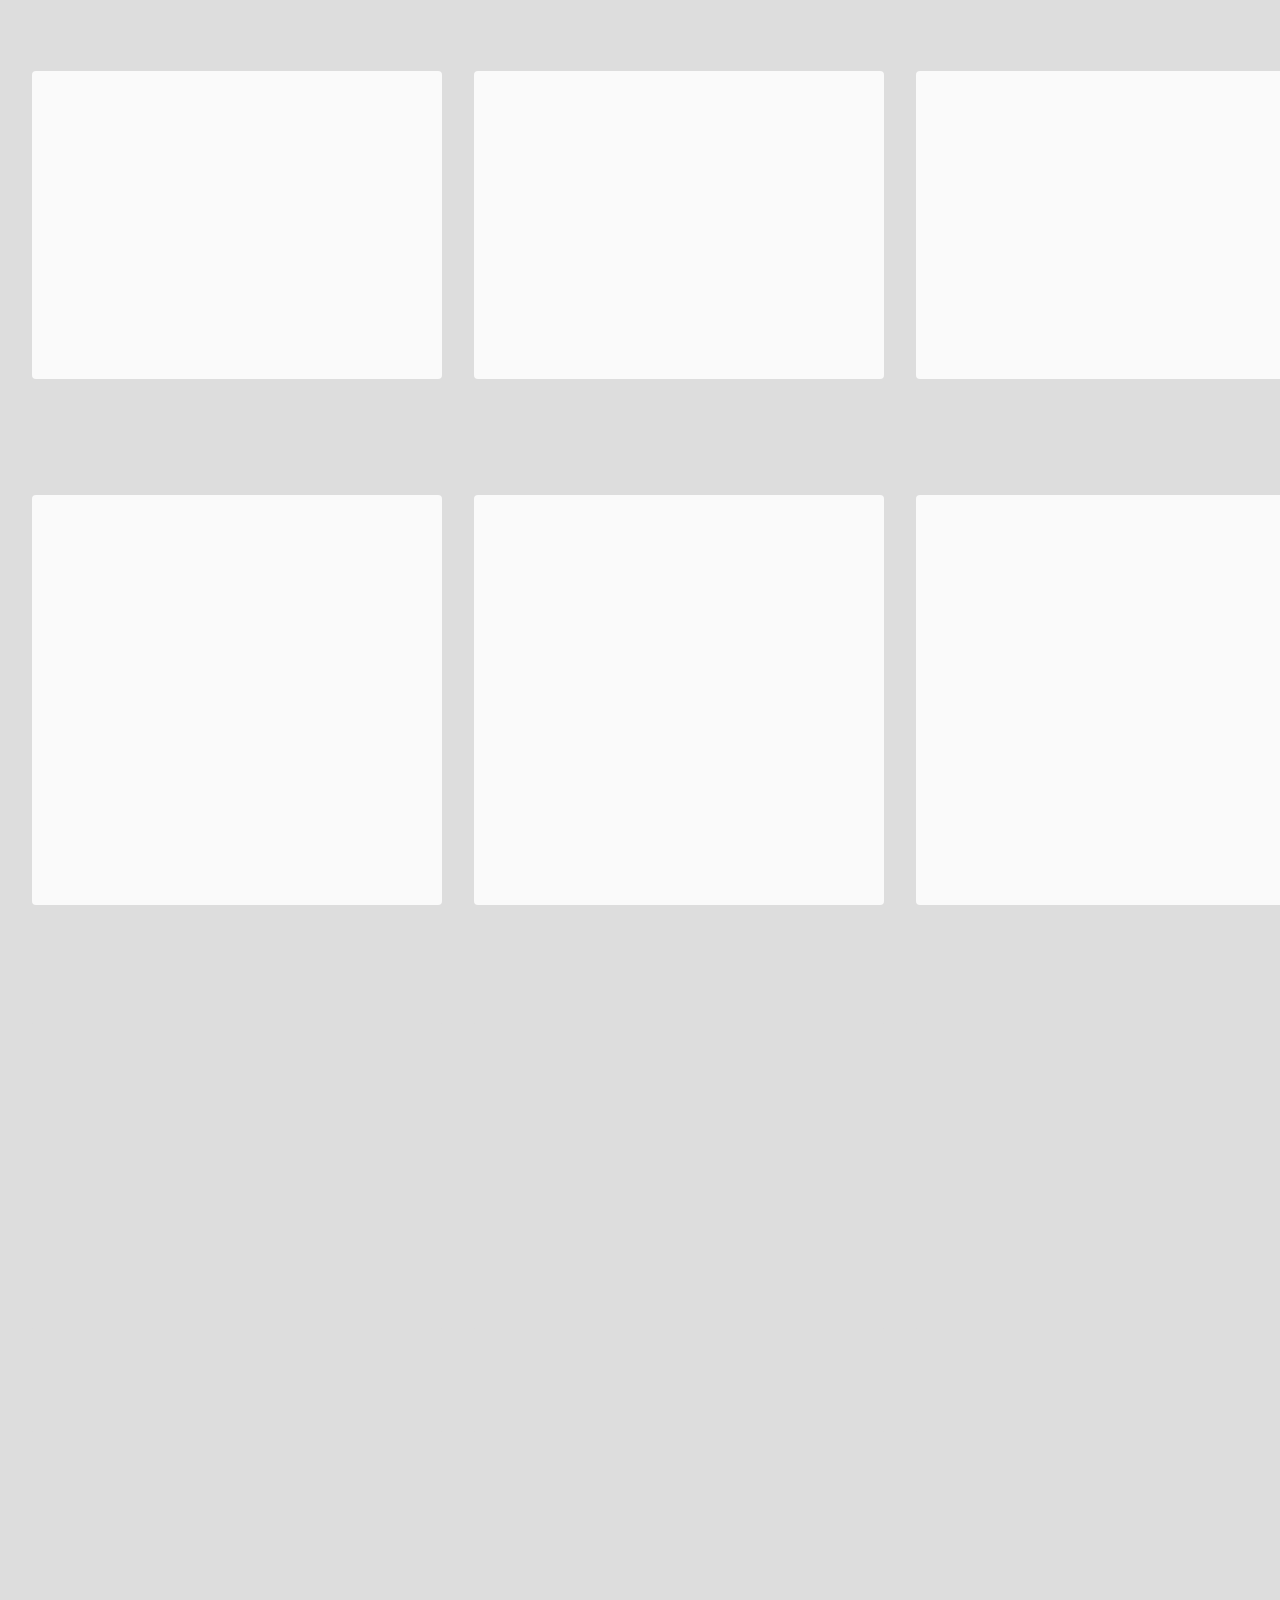
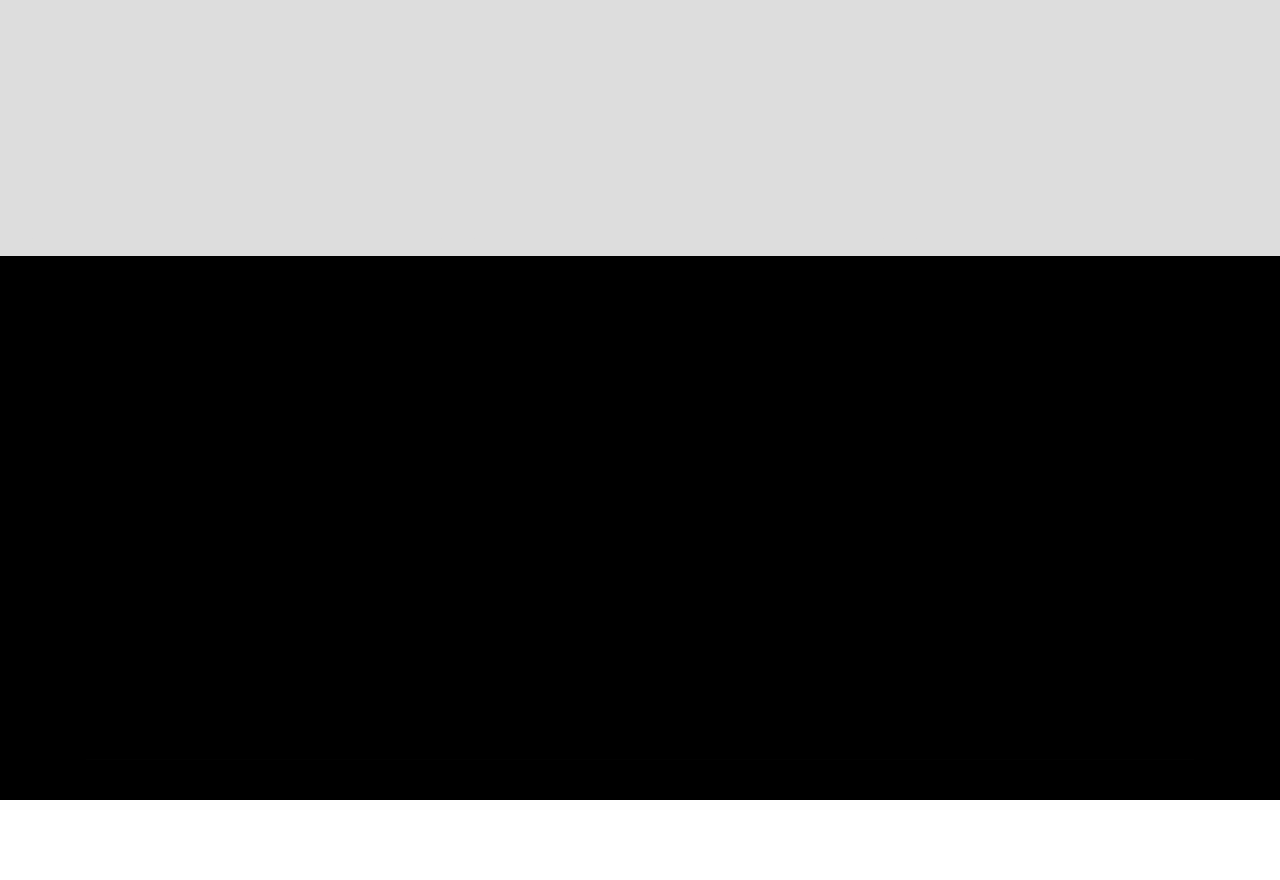
<file: page5.html>
<!DOCTYPE html>
<html  >
<head>
  <!-- Site made with Mobirise Website Builder v5.8.9, https://mobirise.com -->
  <meta charset="UTF-8">
  <meta http-equiv="X-UA-Compatible" content="IE=edge">
  <meta name="generator" content="Mobirise v5.8.9, mobirise.com">
  <meta name="viewport" content="width=device-width, initial-scale=1, minimum-scale=1">
  <link rel="shortcut icon" href="assets/images/logo-128x129.png" type="image/x-icon">
  <meta name="description" content="">
  
  
  <title>Galeri</title>
  <link rel="stylesheet" href="assets/web/assets/mobirise-icons2/mobirise2.css">
  <link rel="stylesheet" href="assets/web/assets/mobirise-icons/mobirise-icons.css">
  <link rel="stylesheet" href="assets/web/assets/mobirise-icons-bold/mobirise-icons-bold.css">
  <link rel="stylesheet" href="assets/bootstrap/css/bootstrap.min.css">
  <link rel="stylesheet" href="assets/bootstrap/css/bootstrap-grid.min.css">
  <link rel="stylesheet" href="assets/bootstrap/css/bootstrap-reboot.min.css">
  <link rel="stylesheet" href="assets/animatecss/animate.css">
  <link rel="stylesheet" href="assets/dropdown/css/style.css">
  <link rel="stylesheet" href="assets/socicon/css/styles.css">
  <link rel="stylesheet" href="assets/theme/css/style.css">
  <link rel="preload" href="https://fonts.googleapis.com/css?family=Jost:100,200,300,400,500,600,700,800,900,100i,200i,300i,400i,500i,600i,700i,800i,900i&display=swap" as="style" onload="this.onload=null;this.rel='stylesheet'">
  <noscript><link rel="stylesheet" href="https://fonts.googleapis.com/css?family=Jost:100,200,300,400,500,600,700,800,900,100i,200i,300i,400i,500i,600i,700i,800i,900i&display=swap"></noscript>
  <link rel="preload" href="https://fonts.googleapis.com/css?family=Poppins:100,100i,200,200i,300,300i,400,400i,500,500i,600,600i,700,700i,800,800i,900,900i&display=swap" as="style" onload="this.onload=null;this.rel='stylesheet'">
  <noscript><link rel="stylesheet" href="https://fonts.googleapis.com/css?family=Poppins:100,100i,200,200i,300,300i,400,400i,500,500i,600,600i,700,700i,800,800i,900,900i&display=swap"></noscript>
  <link rel="preload" href="https://fonts.googleapis.com/css?family=Carter+One:400&display=swap" as="style" onload="this.onload=null;this.rel='stylesheet'">
  <noscript><link rel="stylesheet" href="https://fonts.googleapis.com/css?family=Carter+One:400&display=swap"></noscript>
  <link rel="preload" as="style" href="assets/mobirise/css/mbr-additional.css"><link rel="stylesheet" href="assets/mobirise/css/mbr-additional.css" type="text/css">

  
  
  
</head>
<body>
  
  <section data-bs-version="5.1" class="menu cid-tvCLSqvbvF" once="menu" id="menu1-14">
    
    <nav class="navbar navbar-dropdown navbar-fixed-top navbar-expand-lg">
        <div class="container">
            <div class="navbar-brand">
                <span class="navbar-logo">
                    <a href="index.html">
                        <img src="assets/images/logo1-removebg-preview-1-120x121.png" alt="Mobirise" style="height: 3.8rem;">
                    </a>
                </span>
                <span class="navbar-caption-wrap"><a class="navbar-caption text-black text-primary display-7" href="index.html">MASJID AL-ITTIHAAD</a></span>
            </div>
            <button class="navbar-toggler" type="button" data-toggle="collapse" data-bs-toggle="collapse" data-target="#navbarSupportedContent" data-bs-target="#navbarSupportedContent" aria-controls="navbarNavAltMarkup" aria-expanded="false" aria-label="Toggle navigation">
                <div class="hamburger">
                    <span></span>
                    <span></span>
                    <span></span>
                    <span></span>
                </div>
            </button>
            <div class="collapse navbar-collapse" id="navbarSupportedContent">
                <ul class="navbar-nav nav-dropdown nav-right" data-app-modern-menu="true"><li class="nav-item"><a class="nav-link link text-black text-primary display-4" href="index.html"><span class="mbrib-home mbr-iconfont mbr-iconfont-btn"></span>Beranda</a></li>
                    <li class="nav-item dropdown"><a class="nav-link link text-black dropdown-toggle display-4" href="#" data-toggle="dropdown-submenu" data-bs-toggle="dropdown" data-bs-auto-close="outside" aria-expanded="false"><span class="mobi-mbri mobi-mbri-user mbr-iconfont mbr-iconfont-btn"></span>Profil</a><div class="dropdown-menu" aria-labelledby="dropdown-undefined"><a class="text-black dropdown-item text-primary display-4" href="page1.html">Sejarah</a><a class="text-black dropdown-item text-primary display-4" href="page3.html">Visi &amp; Misi</a><a class="text-black dropdown-item text-primary display-4" href="page4.html">Struktur Kepengurusan</a></div></li><li class="nav-item dropdown"><a class="nav-link link text-black text-primary dropdown-toggle display-4" href="page2.html" aria-expanded="false" data-toggle="dropdown-submenu" data-bs-toggle="dropdown" data-bs-auto-close="outside"><span class="mbri-edit mbr-iconfont mbr-iconfont-btn"></span>Kegiatan</a><div class="dropdown-menu" aria-labelledby="dropdown-540"><a class="text-black show text-primary dropdown-item display-4" href="page9.html" aria-expanded="false">Ramadhan</a><a class="text-black show text-primary dropdown-item display-4" href="page10.html">Perawatan Masjid</a><a class="text-black show text-primary dropdown-item display-4" href="page11.html">Sholat Berjamaah</a><a class="text-black show text-primary dropdown-item display-4" href="page12.html">Pengajian</a></div></li><li class="nav-item"><a class="nav-link link text-black text-primary display-4" href="page15.html"><span class="mbri-edit mbr-iconfont mbr-iconfont-btn"></span>Informasi</a></li><li class="nav-item"><a class="nav-link link text-black text-primary display-4" href="page5.html"><span class="mbri-photos mbr-iconfont mbr-iconfont-btn"></span>Galeri</a></li><li class="nav-item"><a class="nav-link link text-black text-primary display-4" href="page13.html"><span class="socicon socicon-viber mbr-iconfont mbr-iconfont-btn"></span>Kontak</a></li></ul>
                
                
            </div>
        </div>
    </nav>

</section>

<section data-bs-version="5.1" class="slider4 mbr-embla cid-tyjklOVP2I" id="slider4-2n">
    
    
    <div class="position-relative text-center">
        <div class="mbr-section-head">
            <h4 class="mbr-section-title mbr-fonts-style align-center mb-0 display-5"><strong>Pengajian</strong></h4>
            
        </div>
        <div class="embla mt-4" data-skip-snaps="true" data-align="center" data-contain-scroll="trimSnaps" data-auto-play="true" data-auto-play-interval="5" data-draggable="true">
            <div class="embla__viewport container-fluid">
                <div class="embla__container">
                    <div class="embla__slide slider-image item active" style="margin-left: 1rem; margin-right: 1rem;">
                        <div class="slide-content">
                            <div class="item-wrapper">
                                <div class="item-img">
                                    <img src="assets/images/snapinsta.app-1080-331029244-1979637055704312-9186695262312508522-n-1000x1001.jpg" alt="Mobirise Website Builder" data-slide-to="1" data-bs-slide-to="1">
                                </div>
                            </div>
                            
                            
                        </div>
                    </div>
                    
                    
                    <div class="embla__slide slider-image item" style="margin-left: 1rem; margin-right: 1rem;">
                        <div class="slide-content">
                            <div class="item-wrapper">
                                <div class="item-img">
                                    <img src="assets/images/snapinsta.app-1080-328987489-1422002215228502-4521798572317269800-n-1000x1000.jpg" alt="Mobirise Website Builder" data-slide-to="5" data-bs-slide-to="5">
                                </div>
                            </div>
                            
                            
                        </div>
                    </div><div class="embla__slide slider-image item" style="margin-left: 1rem; margin-right: 1rem;">
                        <div class="slide-content">
                            <div class="item-wrapper">
                                <div class="item-img">
                                    <img src="assets/images/snapinsta.app-1080-332777903-538070265091178-5911874774055143111-n-720x720.jpg" alt="Mobirise Website Builder" data-slide-to="2" data-bs-slide-to="2">
                                </div>
                            </div>
                            
                            
                        </div>
                    </div><div class="embla__slide slider-image item" style="margin-left: 1rem; margin-right: 1rem;">
                        <div class="slide-content">
                            <div class="item-wrapper">
                                <div class="item-img">
                                    <img src="assets/images/snapinsta.app-1080-331630070-561735892588367-2115913921461383026-n-720x720.jpg" alt="Mobirise Website Builder" data-slide-to="3" data-bs-slide-to="3">
                                </div>
                            </div>
                            
                            
                        </div>
                    </div>
                </div>
            </div>
            <button class="embla__button embla__button--prev">
                <span class="mobi-mbri mobi-mbri-arrow-prev mbr-iconfont" aria-hidden="true"></span>
                <span class="sr-only visually-hidden visually-hidden">Previous</span>
            </button>
            <button class="embla__button embla__button--next">
                <span class="mobi-mbri mobi-mbri-arrow-next mbr-iconfont" aria-hidden="true"></span>
                <span class="sr-only visually-hidden visually-hidden">Next</span>
            </button>
        </div>
    </div>
</section>

<section data-bs-version="5.1" class="slider4 mbr-embla cid-tDXigLz4yX" id="slider4-35">
    
    
    <div class="position-relative text-center">
        <div class="mbr-section-head">
            <h4 class="mbr-section-title mbr-fonts-style align-center mb-0 display-5"><strong>Perawatan Masjid</strong></h4>
            
        </div>
        <div class="embla mt-4" data-skip-snaps="true" data-align="center" data-contain-scroll="trimSnaps" data-auto-play="true" data-auto-play-interval="4" data-draggable="true">
            <div class="embla__viewport container-fluid">
                <div class="embla__container">
                    
                    
                    <div class="embla__slide slider-image item active" style="margin-left: 1rem; margin-right: 1rem;">
                        <div class="slide-content">
                            <div class="item-wrapper">
                                <div class="item-img">
                                    <img src="assets/images/275731526-772271300404619-3823528568333917622-n-copy-1.webp" alt="Mobirise Website Builder" data-slide-to="0" data-bs-slide-to="0">
                                </div>
                            </div>
                            
                            
                        </div>
                    </div><div class="embla__slide slider-image item active" style="margin-left: 1rem; margin-right: 1rem;">
                        <div class="slide-content">
                            <div class="item-wrapper">
                                <div class="item-img">
                                    <img src="assets/images/275731526-772271300404619-3823528568333917622-n.webp" alt="Mobirise Website Builder" data-slide-to="1" data-bs-slide-to="1">
                                </div>
                            </div>
                            
                            
                        </div>
                    </div><div class="embla__slide slider-image item active" style="margin-left: 1rem; margin-right: 1rem;">
                        <div class="slide-content">
                            <div class="item-wrapper">
                                <div class="item-img">
                                    <img src="assets/images/275752856-116484460878586-7452690179711358924-n-copy-1.webp" alt="Mobirise Website Builder" data-slide-to="2" data-bs-slide-to="2">
                                </div>
                            </div>
                            
                            
                        </div>
                    </div><div class="embla__slide slider-image item active" style="margin-left: 1rem; margin-right: 1rem;">
                        <div class="slide-content">
                            <div class="item-wrapper">
                                <div class="item-img">
                                    <img src="assets/images/275752856-116484460878586-7452690179711358924-n-copy-1.webp" alt="Mobirise Website Builder" data-slide-to="3" data-bs-slide-to="3">
                                </div>
                            </div>
                            
                            
                        </div>
                    </div><div class="embla__slide slider-image item active" style="margin-left: 1rem; margin-right: 1rem;">
                        <div class="slide-content">
                            <div class="item-wrapper">
                                <div class="item-img">
                                    <img src="assets/images/275743723-1102257233964364-335530895159306404-n-copy-1.webp" alt="Mobirise Website Builder" data-slide-to="4" data-bs-slide-to="4">
                                </div>
                            </div>
                            
                            
                        </div>
                    </div><div class="embla__slide slider-image item active" style="margin-left: 1rem; margin-right: 1rem;">
                        <div class="slide-content">
                            <div class="item-wrapper">
                                <div class="item-img">
                                    <img src="assets/images/275743723-1102257233964364-335530895159306404-n-copy-1.webp" alt="Mobirise Website Builder" data-slide-to="5" data-bs-slide-to="5">
                                </div>
                            </div>
                            
                            
                        </div>
                    </div><div class="embla__slide slider-image item active" style="margin-left: 1rem; margin-right: 1rem;">
                        <div class="slide-content">
                            <div class="item-wrapper">
                                <div class="item-img">
                                    <img src="assets/images/274202572-328487139212865-1324521089483878367-n-1.webp" alt="Mobirise Website Builder" data-slide-to="6" data-bs-slide-to="6">
                                </div>
                            </div>
                            
                            
                        </div>
                    </div><div class="embla__slide slider-image item active" style="margin-left: 1rem; margin-right: 1rem;">
                        <div class="slide-content">
                            <div class="item-wrapper">
                                <div class="item-img">
                                    <img src="assets/images/274152265-535243764357582-856787310609255211-n.webp" alt="Mobirise Website Builder" data-slide-to="7" data-bs-slide-to="7">
                                </div>
                            </div>
                            
                            
                        </div>
                    </div>
                    
                </div>
            </div>
            <button class="embla__button embla__button--prev">
                <span class="mobi-mbri mobi-mbri-arrow-prev mbr-iconfont" aria-hidden="true"></span>
                <span class="sr-only visually-hidden visually-hidden">Previous</span>
            </button>
            <button class="embla__button embla__button--next">
                <span class="mobi-mbri mobi-mbri-arrow-next mbr-iconfont" aria-hidden="true"></span>
                <span class="sr-only visually-hidden visually-hidden">Next</span>
            </button>
        </div>
    </div>
</section>

<section data-bs-version="5.1" class="slider4 mbr-embla cid-tEdsMt5nzd" id="slider4-37">
    
    
    <div class="position-relative text-center">
        <div class="mbr-section-head">
            <h4 class="mbr-section-title mbr-fonts-style align-center mb-0 display-5"><strong>Takjil Gratis &amp; Jum'at Berkah</strong></h4>
            
        </div>
        <div class="embla mt-4" data-skip-snaps="true" data-align="center" data-contain-scroll="trimSnaps" data-auto-play="true" data-auto-play-interval="3" data-draggable="true">
            <div class="embla__viewport container-fluid">
                <div class="embla__container">
                    <div class="embla__slide slider-image item active" style="margin-left: 1rem; margin-right: 1rem;">
                        <div class="slide-content">
                            <div class="item-wrapper">
                                <div class="item-img">
                                    <img src="assets/images/337899031-920894279054055-6690906843600975105-n.webp" alt="Mobirise Website Builder" data-slide-to="0" data-bs-slide-to="0">
                                </div>
                            </div>
                            
                            
                        </div>
                    </div><div class="embla__slide slider-image item active" style="margin-left: 1rem; margin-right: 1rem;">
                        <div class="slide-content">
                            <div class="item-wrapper">
                                <div class="item-img">
                                    <img src="assets/images/275920182-498801945101673-2780286981640617743-n.webp" alt="Mobirise Website Builder" data-slide-to="1" data-bs-slide-to="1">
                                </div>
                            </div>
                            
                            
                        </div>
                    </div>
                    <div class="embla__slide slider-image item" style="margin-left: 1rem; margin-right: 1rem;">
                        <div class="slide-content">
                            <div class="item-wrapper">
                                <div class="item-img">
                                    <img src="assets/images/327789938-217936137296605-6942249713933848535-n.webp" alt="Mobirise Website Builder" data-slide-to="2" data-bs-slide-to="2">
                                </div>
                            </div>
                            
                            
                        </div>
                    </div><div class="embla__slide slider-image item" style="margin-left: 1rem; margin-right: 1rem;">
                        <div class="slide-content">
                            <div class="item-wrapper">
                                <div class="item-img">
                                    <img src="assets/images/306234067-761196035131553-7142383193914768322-n.webp" alt="Mobirise Website Builder" data-slide-to="3" data-bs-slide-to="3">
                                </div>
                            </div>
                            
                            
                        </div>
                    </div><div class="embla__slide slider-image item" style="margin-left: 1rem; margin-right: 1rem;">
                        <div class="slide-content">
                            <div class="item-wrapper">
                                <div class="item-img">
                                    <img src="assets/images/332522670-176730058418460-8416603456792288269-n.webp" alt="Mobirise Website Builder" data-slide-to="4" data-bs-slide-to="4">
                                </div>
                            </div>
                            
                            
                        </div>
                    </div><div class="embla__slide slider-image item" style="margin-left: 1rem; margin-right: 1rem;">
                        <div class="slide-content">
                            <div class="item-wrapper">
                                <div class="item-img">
                                    <img src="assets/images/329848252-602220684662169-6395647257583949607-n.webp" alt="Mobirise Website Builder" data-slide-to="5" data-bs-slide-to="5">
                                </div>
                            </div>
                            
                            
                        </div>
                    </div><div class="embla__slide slider-image item" style="margin-left: 1rem; margin-right: 1rem;">
                        <div class="slide-content">
                            <div class="item-wrapper">
                                <div class="item-img">
                                    <img src="assets/images/332738341-1935219290160878-5036092423771483401-n.webp" alt="Mobirise Website Builder" data-slide-to="6" data-bs-slide-to="6">
                                </div>
                            </div>
                            
                            
                        </div>
                    </div>
                    
                    
                </div>
            </div>
            <button class="embla__button embla__button--prev">
                <span class="mobi-mbri mobi-mbri-arrow-prev mbr-iconfont" aria-hidden="true"></span>
                <span class="sr-only visually-hidden visually-hidden">Previous</span>
            </button>
            <button class="embla__button embla__button--next">
                <span class="mobi-mbri mobi-mbri-arrow-next mbr-iconfont" aria-hidden="true"></span>
                <span class="sr-only visually-hidden visually-hidden">Next</span>
            </button>
        </div>
    </div>
</section>

<section data-bs-version="5.1" class="slider4 mbr-embla cid-tEdG90HSim" id="slider4-43">
    
    
    <div class="position-relative text-center">
        <div class="mbr-section-head">
            <h4 class="mbr-section-title mbr-fonts-style align-center mb-0 display-5"><strong>Tadarus</strong></h4>
            
        </div>
        <div class="embla mt-4" data-skip-snaps="true" data-align="center" data-contain-scroll="trimSnaps" data-auto-play="true" data-auto-play-interval="5" data-draggable="true">
            <div class="embla__viewport container-fluid">
                <div class="embla__container">
                    
                    
                    
                    <div class="embla__slide slider-image item active" style="margin-left: 1rem; margin-right: 1rem;">
                        <div class="slide-content">
                            <div class="item-wrapper">
                                <div class="item-img">
                                    <img src="assets/images/341729513-910598100057631-6106175163032862722-n.webp" alt="Mobirise Website Builder" data-slide-to="1" data-bs-slide-to="1">
                                </div>
                            </div>
                            
                            
                        </div>
                    </div><div class="embla__slide slider-image item active" style="margin-left: 1rem; margin-right: 1rem;">
                        <div class="slide-content">
                            <div class="item-wrapper">
                                <div class="item-img">
                                    <img src="assets/images/341960093-244508644780454-5024566541498046764-n.webp" alt="Mobirise Website Builder" data-slide-to="2" data-bs-slide-to="2">
                                </div>
                            </div>
                            
                            
                        </div>
                    </div><div class="embla__slide slider-image item active" style="margin-left: 1rem; margin-right: 1rem;">
                        <div class="slide-content">
                            <div class="item-wrapper">
                                <div class="item-img">
                                    <img src="assets/images/341383979-551566683758862-6063914355260155515-n.webp" alt="Mobirise Website Builder" data-slide-to="3" data-bs-slide-to="3">
                                </div>
                            </div>
                            
                            
                        </div>
                    </div><div class="embla__slide slider-image item active" style="margin-left: 1rem; margin-right: 1rem;">
                        <div class="slide-content">
                            <div class="item-wrapper">
                                <div class="item-img">
                                    <img src="assets/images/341376277-728907345599162-7778607331371501507-n.webp" alt="Mobirise Website Builder" data-slide-to="4" data-bs-slide-to="4">
                                </div>
                            </div>
                            
                            
                        </div>
                    </div><div class="embla__slide slider-image item active" style="margin-left: 1rem; margin-right: 1rem;">
                        <div class="slide-content">
                            <div class="item-wrapper">
                                <div class="item-img">
                                    <img src="assets/images/341179845-2872724649528436-3600204881298330016-n.webp" alt="Mobirise Website Builder" data-slide-to="5" data-bs-slide-to="5">
                                </div>
                            </div>
                            
                            
                        </div>
                    </div><div class="embla__slide slider-image item active" style="margin-left: 1rem; margin-right: 1rem;">
                        <div class="slide-content">
                            <div class="item-wrapper">
                                <div class="item-img">
                                    <img src="assets/images/341725490-153019114388151-5937905265459027716-n.webp" alt="Mobirise Website Builder" data-slide-to="6" data-bs-slide-to="6">
                                </div>
                            </div>
                            
                            
                        </div>
                    </div><div class="embla__slide slider-image item active" style="margin-left: 1rem; margin-right: 1rem;">
                        <div class="slide-content">
                            <div class="item-wrapper">
                                <div class="item-img">
                                    <img src="assets/images/341164720-2317853985054466-1270082608623946433-n.webp" alt="Mobirise Website Builder" data-slide-to="7" data-bs-slide-to="7">
                                </div>
                            </div>
                            
                            
                        </div>
                    </div>
                </div>
            </div>
            <button class="embla__button embla__button--prev">
                <span class="mobi-mbri mobi-mbri-arrow-prev mbr-iconfont" aria-hidden="true"></span>
                <span class="sr-only visually-hidden visually-hidden">Previous</span>
            </button>
            <button class="embla__button embla__button--next">
                <span class="mobi-mbri mobi-mbri-arrow-next mbr-iconfont" aria-hidden="true"></span>
                <span class="sr-only visually-hidden visually-hidden">Next</span>
            </button>
        </div>
    </div>
</section>

<section data-bs-version="5.1" class="slider4 mbr-embla cid-tEdI0afeXU" id="slider4-44">
    
    
    <div class="position-relative text-center">
        <div class="mbr-section-head">
            <h4 class="mbr-section-title mbr-fonts-style align-center mb-0 display-5">
                <strong>Foto Masjid</strong></h4>
            
        </div>
        <div class="embla mt-4" data-skip-snaps="true" data-align="center" data-contain-scroll="trimSnaps" data-auto-play="true" data-auto-play-interval="5" data-draggable="true">
            <div class="embla__viewport container-fluid">
                <div class="embla__container">
                    
                    
                    
                    <div class="embla__slide slider-image item active" style="margin-left: 1rem; margin-right: 1rem;">
                        <div class="slide-content">
                            <div class="item-wrapper">
                                <div class="item-img">
                                    <img src="assets/images/270215801-585944139490327-444564507782663694-n-copy-1000x1000.jpg" alt="Mobirise Website Builder" data-slide-to="0" data-bs-slide-to="0">
                                </div>
                            </div>
                            
                            
                        </div>
                    </div><div class="embla__slide slider-image item active" style="margin-left: 1rem; margin-right: 1rem;">
                        <div class="slide-content">
                            <div class="item-wrapper">
                                <div class="item-img">
                                    <img src="assets/images/270955223-634746200998101-8316745245934964302-n-copy-1000x1000.jpg" alt="Mobirise Website Builder" data-slide-to="1" data-bs-slide-to="1">
                                </div>
                            </div>
                            
                            
                        </div>
                    </div><div class="embla__slide slider-image item active" style="margin-left: 1rem; margin-right: 1rem;">
                        <div class="slide-content">
                            <div class="item-wrapper">
                                <div class="item-img">
                                    <img src="assets/images/270955223-634746200998101-8316745245934964302-n-1000x1000.jpg" alt="Mobirise Website Builder" data-slide-to="2" data-bs-slide-to="2">
                                </div>
                            </div>
                            
                            
                        </div>
                    </div><div class="embla__slide slider-image item active" style="margin-left: 1rem; margin-right: 1rem;">
                        <div class="slide-content">
                            <div class="item-wrapper">
                                <div class="item-img">
                                    <img src="assets/images/270235011-447105590309699-2957020777947123822-n-copy-1000x1000.jpg" alt="Mobirise Website Builder" data-slide-to="3" data-bs-slide-to="3">
                                </div>
                            </div>
                            
                            
                        </div>
                    </div><div class="embla__slide slider-image item active" style="margin-left: 1rem; margin-right: 1rem;">
                        <div class="slide-content">
                            <div class="item-wrapper">
                                <div class="item-img">
                                    <img src="assets/images/270100846-454996166157746-1676652375348151390-n-copy-1000x1000.jpg" alt="Mobirise Website Builder" data-slide-to="4" data-bs-slide-to="4">
                                </div>
                            </div>
                            
                            
                        </div>
                    </div><div class="embla__slide slider-image item active" style="margin-left: 1rem; margin-right: 1rem;">
                        <div class="slide-content">
                            <div class="item-wrapper">
                                <div class="item-img">
                                    <img src="assets/images/274482078-924816728194357-1064999344929881149-n-copy.webp" alt="Mobirise Website Builder" data-slide-to="5" data-bs-slide-to="5">
                                </div>
                            </div>
                            
                            
                        </div>
                    </div><div class="embla__slide slider-image item active" style="margin-left: 1rem; margin-right: 1rem;">
                        <div class="slide-content">
                            <div class="item-wrapper">
                                <div class="item-img">
                                    <img src="assets/images/274482078-924816728194357-1064999344929881149-n.webp" alt="Mobirise Website Builder" data-slide-to="6" data-bs-slide-to="6">
                                </div>
                            </div>
                            
                            
                        </div>
                    </div><div class="embla__slide slider-image item active" style="margin-left: 1rem; margin-right: 1rem;">
                        <div class="slide-content">
                            <div class="item-wrapper">
                                <div class="item-img">
                                    <img src="assets/images/281553810-346279564274515-5830725783684343788-n-copy.webp" alt="Mobirise Website Builder" data-slide-to="7" data-bs-slide-to="7">
                                </div>
                            </div>
                            
                            
                        </div>
                    </div><div class="embla__slide slider-image item active" style="margin-left: 1rem; margin-right: 1rem;">
                        <div class="slide-content">
                            <div class="item-wrapper">
                                <div class="item-img">
                                    <img src="assets/images/282317612-153574153845104-7466794660647356913-n-copy.webp" alt="Mobirise Website Builder" data-slide-to="8" data-bs-slide-to="8">
                                </div>
                            </div>
                            
                            
                        </div>
                    </div><div class="embla__slide slider-image item active" style="margin-left: 1rem; margin-right: 1rem;">
                        <div class="slide-content">
                            <div class="item-wrapper">
                                <div class="item-img">
                                    <img src="assets/images/281121330-2977883585835250-4496208115613606191-n.webp" alt="Mobirise Website Builder" data-slide-to="9" data-bs-slide-to="9">
                                </div>
                            </div>
                            
                            
                        </div>
                    </div><div class="embla__slide slider-image item active" style="margin-left: 1rem; margin-right: 1rem;">
                        <div class="slide-content">
                            <div class="item-wrapper">
                                <div class="item-img">
                                    <img src="assets/images/283110644-5223690477669616-9183491728866251214-n.webp" alt="Mobirise Website Builder" data-slide-to="10" data-bs-slide-to="10">
                                </div>
                            </div>
                            
                            
                        </div>
                    </div>
                </div>
            </div>
            <button class="embla__button embla__button--prev">
                <span class="mobi-mbri mobi-mbri-arrow-prev mbr-iconfont" aria-hidden="true"></span>
                <span class="sr-only visually-hidden visually-hidden">Previous</span>
            </button>
            <button class="embla__button embla__button--next">
                <span class="mobi-mbri mobi-mbri-arrow-next mbr-iconfont" aria-hidden="true"></span>
                <span class="sr-only visually-hidden visually-hidden">Next</span>
            </button>
        </div>
    </div>
</section>

<section data-bs-version="5.1" class="slider4 mbr-embla cid-tExey7bxf2" id="slider4-4j">
    
    
    <div class="position-relative text-center">
        <div class="mbr-section-head">
            <h4 class="mbr-section-title mbr-fonts-style align-center mb-0 display-5"><strong>Kumpul Bersama Pengurus masjid</strong></h4>
            
        </div>
        <div class="embla mt-4" data-skip-snaps="true" data-align="center" data-contain-scroll="trimSnaps" data-auto-play-interval="5" data-draggable="true">
            <div class="embla__viewport container-fluid">
                <div class="embla__container">
                    
                    <div class="embla__slide slider-image item active" style="margin-left: 1rem; margin-right: 1rem;">
                        <div class="slide-content">
                            <div class="item-wrapper">
                                <div class="item-img">
                                    <img src="assets/images/341404192-176636651533568-8523895212447899608-n.webp" alt="Mobirise Website Builder" data-slide-to="2" data-bs-slide-to="2">
                                </div>
                            </div>
                            
                            
                        </div>
                    </div><div class="embla__slide slider-image item" style="margin-left: 1rem; margin-right: 1rem;">
                        <div class="slide-content">
                            <div class="item-wrapper">
                                <div class="item-img">
                                    <img src="assets/images/341755319-729929055441026-2227269438146522424-n.webp" alt="Mobirise Website Builder" data-slide-to="3" data-bs-slide-to="3">
                                </div>
                            </div>
                            
                            
                        </div>
                    </div><div class="embla__slide slider-image item" style="margin-left: 1rem; margin-right: 1rem;">
                        <div class="slide-content">
                            <div class="item-wrapper">
                                <div class="item-img">
                                    <img src="assets/images/341293352-892831511813142-2065454365420660572-n.webp" alt="Mobirise Website Builder" data-slide-to="5" data-bs-slide-to="5">
                                </div>
                            </div>
                            
                            
                        </div>
                    </div><div class="embla__slide slider-image item" style="margin-left: 1rem; margin-right: 1rem;">
                        <div class="slide-content">
                            <div class="item-wrapper">
                                <div class="item-img">
                                    <img src="assets/images/341368022-1633154357113466-8388592982625711825-n.webp" alt="Mobirise Website Builder" data-slide-to="6" data-bs-slide-to="6">
                                </div>
                            </div>
                            
                            
                        </div>
                    </div>
                    
                    
                </div>
            </div>
            <button class="embla__button embla__button--prev">
                <span class="mobi-mbri mobi-mbri-arrow-prev mbr-iconfont" aria-hidden="true"></span>
                <span class="sr-only visually-hidden visually-hidden">Previous</span>
            </button>
            <button class="embla__button embla__button--next">
                <span class="mobi-mbri mobi-mbri-arrow-next mbr-iconfont" aria-hidden="true"></span>
                <span class="sr-only visually-hidden visually-hidden">Next</span>
            </button>
        </div>
    </div>
</section>

<section data-bs-version="5.1" class="slider4 mbr-embla cid-tExdIZ8TCp" id="slider4-4i">
    
    
    <div class="position-relative text-center">
        <div class="mbr-section-head">
            <h4 class="mbr-section-title mbr-fonts-style align-center mb-0 display-5"><strong>Halal Bihalal</strong></h4>
            
        </div>
        <div class="embla mt-4" data-skip-snaps="true" data-align="center" data-contain-scroll="trimSnaps" data-auto-play-interval="5" data-draggable="true">
            <div class="embla__viewport container-fluid">
                <div class="embla__container">
                    <div class="embla__slide slider-image item active" style="margin-left: 1rem; margin-right: 1rem;">
                        <div class="slide-content">
                            <div class="item-wrapper">
                                <div class="item-img">
                                    <img src="assets/images/342536985-957020955326856-4960963231355767082-n.webp" alt="Mobirise Website Builder" data-slide-to="1" data-bs-slide-to="1">
                                </div>
                            </div>
                            
                            
                        </div>
                    </div><div class="embla__slide slider-image item" style="margin-left: 1rem; margin-right: 1rem;">
                        <div class="slide-content">
                            <div class="item-wrapper">
                                <div class="item-img">
                                    <img src="assets/images/343131703-1333363264062215-1159634844841519238-n.webp" alt="Mobirise Website Builder" data-slide-to="2" data-bs-slide-to="2">
                                </div>
                            </div>
                            
                            
                        </div>
                    </div><div class="embla__slide slider-image item" style="margin-left: 1rem; margin-right: 1rem;">
                        <div class="slide-content">
                            <div class="item-wrapper">
                                <div class="item-img">
                                    <img src="assets/images/342322118-626273812255063-1370559747726345343-n.webp" alt="Mobirise Website Builder" data-slide-to="3" data-bs-slide-to="3">
                                </div>
                            </div>
                            
                            
                        </div>
                    </div><div class="embla__slide slider-image item" style="margin-left: 1rem; margin-right: 1rem;">
                        <div class="slide-content">
                            <div class="item-wrapper">
                                <div class="item-img">
                                    <img src="assets/images/342534522-914299633022176-8399072718643182076-n.webp" alt="Mobirise Website Builder" data-slide-to="4" data-bs-slide-to="4">
                                </div>
                            </div>
                            
                            
                        </div>
                    </div><div class="embla__slide slider-image item" style="margin-left: 1rem; margin-right: 1rem;">
                        <div class="slide-content">
                            <div class="item-wrapper">
                                <div class="item-img">
                                    <img src="assets/images/342370327-743042547457567-3848224782728807320-n.webp" alt="Mobirise Website Builder" data-slide-to="5" data-bs-slide-to="5">
                                </div>
                            </div>
                            
                            
                        </div>
                    </div><div class="embla__slide slider-image item" style="margin-left: 1rem; margin-right: 1rem;">
                        <div class="slide-content">
                            <div class="item-wrapper">
                                <div class="item-img">
                                    <img src="assets/images/342528386-790593145899324-4790650358210014275-n.webp" alt="Mobirise Website Builder" data-slide-to="6" data-bs-slide-to="6">
                                </div>
                            </div>
                            
                            
                        </div>
                    </div>
                    
                    
                    
                </div>
            </div>
            <button class="embla__button embla__button--prev">
                <span class="mobi-mbri mobi-mbri-arrow-prev mbr-iconfont" aria-hidden="true"></span>
                <span class="sr-only visually-hidden visually-hidden">Previous</span>
            </button>
            <button class="embla__button embla__button--next">
                <span class="mobi-mbri mobi-mbri-arrow-next mbr-iconfont" aria-hidden="true"></span>
                <span class="sr-only visually-hidden visually-hidden">Next</span>
            </button>
        </div>
    </div>
</section>

<section data-bs-version="5.1" class="contacts4 cid-tENUefHqLh" id="contacts4-4v">

    

    
    

    <div class="container">
        <div class="row align-items-center justify-content-center">
            <div class="text-content col-12 col-md-6">
                <h2 class="mbr-section-title mbr-fonts-style display-5"><strong>Ikuti Media Sosial Kami</strong></h2>
                
            </div>
            <div class="icons d-flex align-items-center col-12 col-md-6 justify-content-end mt-md-0 mt-2 flex-wrap">
                <a href="https://twitter.com/mobirise" target="_blank">
                    <span class="mbr-iconfont mbr-iconfont-social socicon-instagram socicon"></span>
                </a>
                <a href="https://www.facebook.com/profile.php?id=100093009335826" target="_blank">
                    <span class="mbr-iconfont mbr-iconfont-social socicon-facebook socicon"></span>
                </a>
                <a href="https://www.youtube.com/channel/UCASXJR56cn9qZHu0AGI5xEg" target="_blank">
                    <span class="mbr-iconfont mbr-iconfont-social socicon-youtube socicon"></span>
                </a>
                
                
                
                
                
                
                
            </div>
        </div>
    </div>
    
</section>

<section data-bs-version="5.1" class="footer6 cid-tFFkk4BX6o" once="footers" id="footer6-5l">

    

    

    <div class="container">
        <div class="row content mbr-white">
            <div class="col-12 col-md-3 mbr-fonts-style display-4">
                <h5 class="mbr-section-subtitle mbr-fonts-style mb-2 display-4">
                    <strong>Alamat</strong></h5>
                <p class="mbr-text mbr-fonts-style display-7">Jln. Jogja-Wonosari km.5, Tegaltandan Banguntapan Bantul Provinsi Daerah Istimewa Yogyakarta, Kodepos 55198</p> <br>
                <h5 class="mbr-section-subtitle mbr-fonts-style mb-2 mt-4 display-4">
                    <strong>Kontak</strong></h5>
                <p class="mbr-text mbr-fonts-style mb-4 display-7">Email : <a href="mailto:masjid.alittihaad04@gmail.com" class="text-success">masjid.alittihaad04@gmail.com</a>
<br>Phone : <a href="https://wa.me/62 89530044242" class="text-success">+62 896-7396-8842</a></p>
            </div>
            <div class="col-12 col-md-3 mbr-fonts-style display-7">
                <h5 class="mbr-section-subtitle mbr-fonts-style mb-2 display-7"></h5>
                <ul class="list mbr-fonts-style mb-4 display-4">
                    <li class="mbr-text item-wrap"><br></li>
                </ul>
                <h5 class="mbr-section-subtitle mbr-fonts-style mb-2 mt-5 display-7"></h5>
                <p class="mbr-text mbr-fonts-style mb-4 display-7"></p>
            </div>
            <div class="col-12 col-md-6">
                <div class="google-map"><iframe frameborder="0" style="border:0" src="https://www.google.com/maps/embed?pb=!1m18!1m12!1m3!1d3952.7993272427993!2d110.40444167374625!3d-7.811055777552858!2m3!1f0!2f0!3f0!3m2!1i1024!2i768!4f13.1!3m3!1m2!1s0x2e7a574194af7473%3A0x30f3d7a87497c978!2sMasjid%20Al-Ittihaad%20Ketandan%20Raya%20Banguntapan!5e0!3m2!1sid!2sid!4v1685379652473!5m2!1sid!2sid" allowfullscreen=""></iframe></div>
            </div>
            <div class="col-md-6">
                
            </div>
        </div>
        <div class="footer-lower">
            <div class="media-container-row">
                <div class="col-sm-12">
                    <hr>
                </div>
            </div>
            <div class="col-sm-12 copyright pl-0">
                <p class="mbr-text mbr-fonts-style mbr-white display-7">© Copyright 2023 | Masjid Al_Ittihaad | Rafitajudin<br></p>
            </div>
        </div>
    </div>
</section><section class="display-7" style="padding: 0;align-items: center;justify-content: center;flex-wrap: wrap;    align-content: center;display: flex;position: relative;height: 4rem;"><a href="https://mobiri.se/2917816" style="flex: 1 1;height: 4rem;position: absolute;width: 100%;z-index: 1;"><img alt="" style="height: 4rem;" src="[data-uri]"></a><p style="margin: 0;text-align: center;" class="display-7">Made with &#8204;</p><a style="z-index:1" href="https://mobirise.com/html-builder.html">HTML Website Maker</a></section><script src="assets/bootstrap/js/bootstrap.bundle.min.js"></script>  <script src="assets/smoothscroll/smooth-scroll.js"></script>  <script src="assets/ytplayer/index.js"></script>  <script src="assets/dropdown/js/navbar-dropdown.js"></script>  <script src="assets/embla/embla.min.js"></script>  <script src="assets/embla/script.js"></script>  <script src="assets/sociallikes/social-likes.js"></script>  <script src="assets/theme/js/script.js"></script>  
  
  
  <input name="animation" type="hidden">
  </body>
</html>
</file>
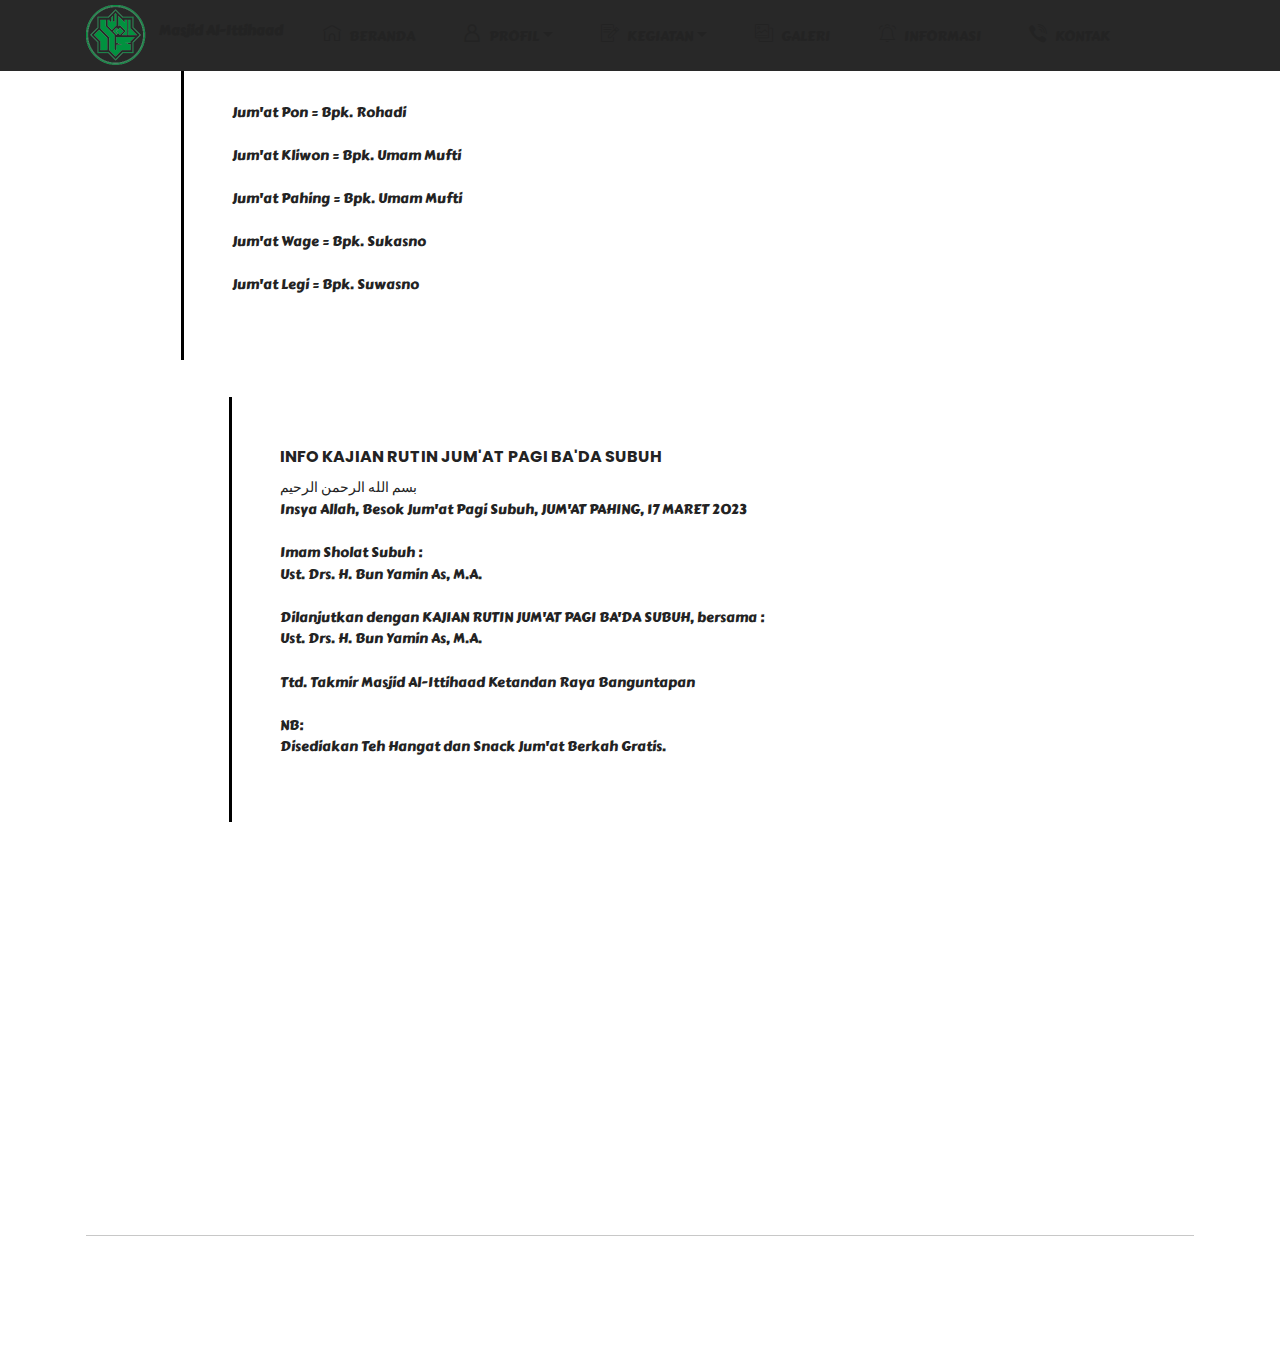
<file: page7.html>
<!DOCTYPE html>
<html  >
<head>
  <!-- Site made with Mobirise Website Builder v5.8.9, https://mobirise.com -->
  <meta charset="UTF-8">
  <meta http-equiv="X-UA-Compatible" content="IE=edge">
  <meta name="generator" content="Mobirise v5.8.9, mobirise.com">
  <meta name="viewport" content="width=device-width, initial-scale=1, minimum-scale=1">
  <link rel="shortcut icon" href="assets/images/logo-128x129.png" type="image/x-icon">
  <meta name="description" content="">
  
  
  <title>Informasi</title>
  <link rel="stylesheet" href="assets/web/assets/mobirise-icons2/mobirise2.css">
  <link rel="stylesheet" href="assets/web/assets/mobirise-icons/mobirise-icons.css">
  <link rel="stylesheet" href="assets/web/assets/mobirise-icons-bold/mobirise-icons-bold.css">
  <link rel="stylesheet" href="assets/bootstrap/css/bootstrap.min.css">
  <link rel="stylesheet" href="assets/bootstrap/css/bootstrap-grid.min.css">
  <link rel="stylesheet" href="assets/bootstrap/css/bootstrap-reboot.min.css">
  <link rel="stylesheet" href="assets/animatecss/animate.css">
  <link rel="stylesheet" href="assets/dropdown/css/style.css">
  <link rel="stylesheet" href="assets/socicon/css/styles.css">
  <link rel="stylesheet" href="assets/theme/css/style.css">
  <link rel="preload" href="https://fonts.googleapis.com/css?family=Jost:100,200,300,400,500,600,700,800,900,100i,200i,300i,400i,500i,600i,700i,800i,900i&display=swap" as="style" onload="this.onload=null;this.rel='stylesheet'">
  <noscript><link rel="stylesheet" href="https://fonts.googleapis.com/css?family=Jost:100,200,300,400,500,600,700,800,900,100i,200i,300i,400i,500i,600i,700i,800i,900i&display=swap"></noscript>
  <link rel="preload" href="https://fonts.googleapis.com/css?family=Cabin:400,500,600,700,400i,500i,600i,700i&display=swap" as="style" onload="this.onload=null;this.rel='stylesheet'">
  <noscript><link rel="stylesheet" href="https://fonts.googleapis.com/css?family=Cabin:400,500,600,700,400i,500i,600i,700i&display=swap"></noscript>
  <link rel="preload" href="https://fonts.googleapis.com/css?family=Poppins:100,100i,200,200i,300,300i,400,400i,500,500i,600,600i,700,700i,800,800i,900,900i&display=swap" as="style" onload="this.onload=null;this.rel='stylesheet'">
  <noscript><link rel="stylesheet" href="https://fonts.googleapis.com/css?family=Poppins:100,100i,200,200i,300,300i,400,400i,500,500i,600,600i,700,700i,800,800i,900,900i&display=swap"></noscript>
  <link rel="preload" href="https://fonts.googleapis.com/css?family=Carter+One:400&display=swap" as="style" onload="this.onload=null;this.rel='stylesheet'">
  <noscript><link rel="stylesheet" href="https://fonts.googleapis.com/css?family=Carter+One:400&display=swap"></noscript>
  <link rel="preload" as="style" href="assets/mobirise/css/mbr-additional.css"><link rel="stylesheet" href="assets/mobirise/css/mbr-additional.css" type="text/css">

  
  
  
</head>
<body>
  
  <section data-bs-version="5.1" class="menu cid-tvINMK17fO" once="menu" id="menu1-1d">
    
    <nav class="navbar navbar-dropdown navbar-fixed-top navbar-expand-lg">
        <div class="container">
            <div class="navbar-brand">
                <span class="navbar-logo">
                    <a href="https://mobiri.se">
                        <img src="assets/images/logo1-removebg-preview-1-120x121.png" alt="Mobirise" style="height: 3.8rem;">
                    </a>
                </span>
                <span class="navbar-caption-wrap"><a class="navbar-caption text-black text-primary display-4" href="pendopo_joglo.html">Masjid Al-Ittihaad</a></span>
            </div>
            <button class="navbar-toggler" type="button" data-toggle="collapse" data-bs-toggle="collapse" data-target="#navbarSupportedContent" data-bs-target="#navbarSupportedContent" aria-controls="navbarNavAltMarkup" aria-expanded="false" aria-label="Toggle navigation">
                <div class="hamburger">
                    <span></span>
                    <span></span>
                    <span></span>
                    <span></span>
                </div>
            </button>
            <div class="collapse navbar-collapse" id="navbarSupportedContent">
                <ul class="navbar-nav nav-dropdown nav-right" data-app-modern-menu="true"><li class="nav-item"><a class="nav-link link text-black text-primary display-4" href="index.html"><span class="mbrib-home mbr-iconfont mbr-iconfont-btn"></span>BERANDA</a></li>
                    <li class="nav-item dropdown"><a class="nav-link link text-black dropdown-toggle display-4" href="#" data-toggle="dropdown-submenu" data-bs-toggle="dropdown" data-bs-auto-close="outside" aria-expanded="false"><span class="mobi-mbri mobi-mbri-user mbr-iconfont mbr-iconfont-btn"></span>PROFIL</a><div class="dropdown-menu" aria-labelledby="dropdown-undefined"><a class="text-black dropdown-item text-primary display-4" href="page1.html">Sejarah</a><a class="text-black dropdown-item text-primary display-4" href="page3.html">Visi &amp; Misi</a><a class="text-black dropdown-item text-primary display-4" href="page4.html">Struktur Kepengurusan</a></div></li><li class="nav-item dropdown"><a class="nav-link link text-black text-primary dropdown-toggle display-4" href="page2.html" aria-expanded="false" data-toggle="dropdown-submenu" data-bs-toggle="dropdown" data-bs-auto-close="outside"><span class="mbri-edit mbr-iconfont mbr-iconfont-btn"></span>KEGIATAN</a><div class="dropdown-menu" aria-labelledby="dropdown-540"><a class="text-black show text-primary dropdown-item display-4" href="page9.html" aria-expanded="false">Ramadhan</a><a class="text-black show text-primary dropdown-item display-4" href="page10.html">Perawatan Masjid</a><a class="text-black show text-primary dropdown-item display-4" href="page11.html">Sholat Berjamaah</a><a class="text-black show text-primary dropdown-item display-4" href="page12.html">Pengajian</a></div></li><li class="nav-item"><a class="nav-link link text-black text-primary display-4" href="page5.html"><span class="mbri-photos mbr-iconfont mbr-iconfont-btn"></span>GALERI</a></li><li class="nav-item"><a class="nav-link link text-black text-primary show display-4" href="page7.html" aria-expanded="false"><span class="mbri-alert mbr-iconfont mbr-iconfont-btn"></span>INFORMASI</a></li><li class="nav-item"><a class="nav-link link text-black text-primary display-4" href="page13.html"><span class="socicon socicon-viber mbr-iconfont mbr-iconfont-btn"></span>KONTAK</a></li></ul>
                
                
            </div>
        </div>
    </nav>

</section>

<section data-bs-version="5.1" class="content7 cid-tzTvv99PbW" id="content7-2q">
    
    <div class="container">
        <div class="row justify-content-center">
            <div class="col-12 col-md-10">
                <blockquote>
                <h5 class="mbr-section-title mbr-fonts-style mb-2 display-7"><strong>JADWAL MU'ADZIN SHOLAT JUM'AT</strong></h5>
                <p class="mbr-text mbr-fonts-style display-4"><br>Jum'at Pon = Bpk. Rohadi<br><br>Jum'at Kliwon = Bpk. Umam Mufti<br><br>Jum'at Pahing = Bpk. Umam Mufti<br><br>Jum'at Wage = Bpk. Sukasno<br><br>Jum'at Legi = Bpk. Suwasno<br></p></blockquote>
            </div>
        </div>
    </div>
</section>

<section data-bs-version="5.1" class="content7 cid-tzTwGzcUSo" id="content7-2s">
    
    <div class="container">
        <div class="row justify-content-center">
            <div class="col-12 col-md-9">
                <blockquote>
                <h5 class="mbr-section-title mbr-fonts-style mb-2 display-7"><strong>INFO KAJIAN RUTIN JUM'AT PAGI BA'DA SUBUH</strong></h5>
                <p class="mbr-text mbr-fonts-style display-4">بسم الله الرحمن الرحيم<br>Insya Allah, Besok Jum'at Pagi Subuh, JUM'AT PAHING, 17 MARET 2023<br><br>Imam Sholat Subuh :<br>Ust. Drs. H. Bun Yamin As, M.A.<br><br>Dilanjutkan dengan KAJIAN RUTIN JUM'AT PAGI BA'DA SUBUH, bersama :<br>Ust. Drs. H. Bun Yamin As, M.A.<br><br>Ttd. Takmir Masjid Al-Ittihaad Ketandan Raya Banguntapan<br><br>NB:<br>Disediakan Teh Hangat dan Snack Jum'at Berkah Gratis.</p></blockquote>
            </div>
        </div>
    </div>
</section>

<section data-bs-version="5.1" class="footer6 cid-tEthiLf7GQ" once="footers" id="footer6-4e">

    

    

    <div class="container">
        <div class="row content mbr-white">
            <div class="col-12 col-md-3 mbr-fonts-style display-7">
                <h5 class="mbr-section-subtitle mbr-fonts-style mb-2 display-7">
                    <strong>Address</strong>
                </h5>
                <p class="mbr-text mbr-fonts-style display-7">Jln. Jogja-Wonosari km.5, Tegaltandan Banguntapan Bantul Provinsi Daerah Istimewa Yogyakarta, Kodepos 55198.</p> <br>
                <h5 class="mbr-section-subtitle mbr-fonts-style mb-2 mt-4 display-7">
                    <strong>Contacts</strong>
                </h5>
                <p class="mbr-text mbr-fonts-style mb-4 display-7">
                    Email: @gmail.com<br>
                    Phone: +62&nbsp;896-7396-8842<br></p>
            </div>
            <div class="col-12 col-md-3 mbr-fonts-style display-7">
                <h5 class="mbr-section-subtitle mbr-fonts-style mb-2 display-7">
                    <strong>Links</strong>
                </h5>
                <ul class="list mbr-fonts-style mb-4 display-4">
                    <li class="mbr-text item-wrap">
                        <a class="text-secondary" href="https://mobirise.co/">Website builder</a>
                    </li>
                    <li class="mbr-text item-wrap">
                        <a class="text-secondary" href="https://mobirise.co/">Download for Windows</a>
                    </li>
                    <li class="mbr-text item-wrap">
                        <a class="text-secondary" href="https://mobirise.co/">Download for Mac</a>
                    </li>
                </ul>
                <h5 class="mbr-section-subtitle mbr-fonts-style mb-2 mt-5 display-7"></h5>
                <p class="mbr-text mbr-fonts-style mb-4 display-7"></p>
            </div>
            <div class="col-12 col-md-6">
                <div class="google-map"><iframe frameborder="0" style="border:0" src="https://www.google.com/maps/embed?pb=!1m18!1m12!1m3!1d3952.7993272223107!2d110.4048279139242!3d-7.8110557797177504!2m3!1f0!2f0!3f0!3m2!1i1024!2i768!4f13.1!3m3!1m2!1s0x2e7a574194af7473%3A0x30f3d7a87497c978!2sMasjid%20Al-Ittihaad%20Ketandan%20Raya%20Banguntapan!5e0!3m2!1sid!2sid!4v1678508953391!5m2!1sid!2sid" allowfullscreen=""></iframe></div>
            </div>
            <div class="col-md-6">
                <div class="social-list align-left">
                    <div class="soc-item">
                        <a href="https://www.instagram.com/gusmarjogja/" target="_blank">
                            <span class="mbr-iconfont mbr-iconfont-social socicon-instagram socicon"></span>
                        </a>
                    </div>
                    <div class="soc-item">
                        <a href="https://www.facebook.com/pages/Mobirise/1616226671953247" target="_blank">
                            <span class="socicon-facebook socicon mbr-iconfont mbr-iconfont-social"></span>
                        </a>
                    </div>
                    
                    
                    
                    
                </div>
            </div>
        </div>
        <div class="footer-lower">
            <div class="media-container-row">
                <div class="col-sm-12">
                    <hr>
                </div>
            </div>
            <div class="col-sm-12 copyright pl-0">
                <p class="mbr-text mbr-fonts-style mbr-white display-7">
                    © Copyright 2025 Mobirise - All Rights Reserved
                </p>
            </div>
        </div>
    </div>
</section><section class="display-7" style="padding: 0;align-items: center;justify-content: center;flex-wrap: wrap;    align-content: center;display: flex;position: relative;height: 4rem;"><a href="https://mobiri.se/" style="flex: 1 1;height: 4rem;position: absolute;width: 100%;z-index: 1;"><img alt="" style="height: 4rem;" src="[data-uri]"></a><p style="margin: 0;text-align: center;" class="display-7">Made with &#8204;</p><a style="z-index:1" href="https://mobirise.com/builder/landing-page-software.html">Landing Page Software</a></section><script src="assets/bootstrap/js/bootstrap.bundle.min.js"></script>  <script src="assets/smoothscroll/smooth-scroll.js"></script>  <script src="assets/ytplayer/index.js"></script>  <script src="assets/dropdown/js/navbar-dropdown.js"></script>  <script src="assets/theme/js/script.js"></script>  
  
  
  <input name="animation" type="hidden">
  </body>
</html>
</file>
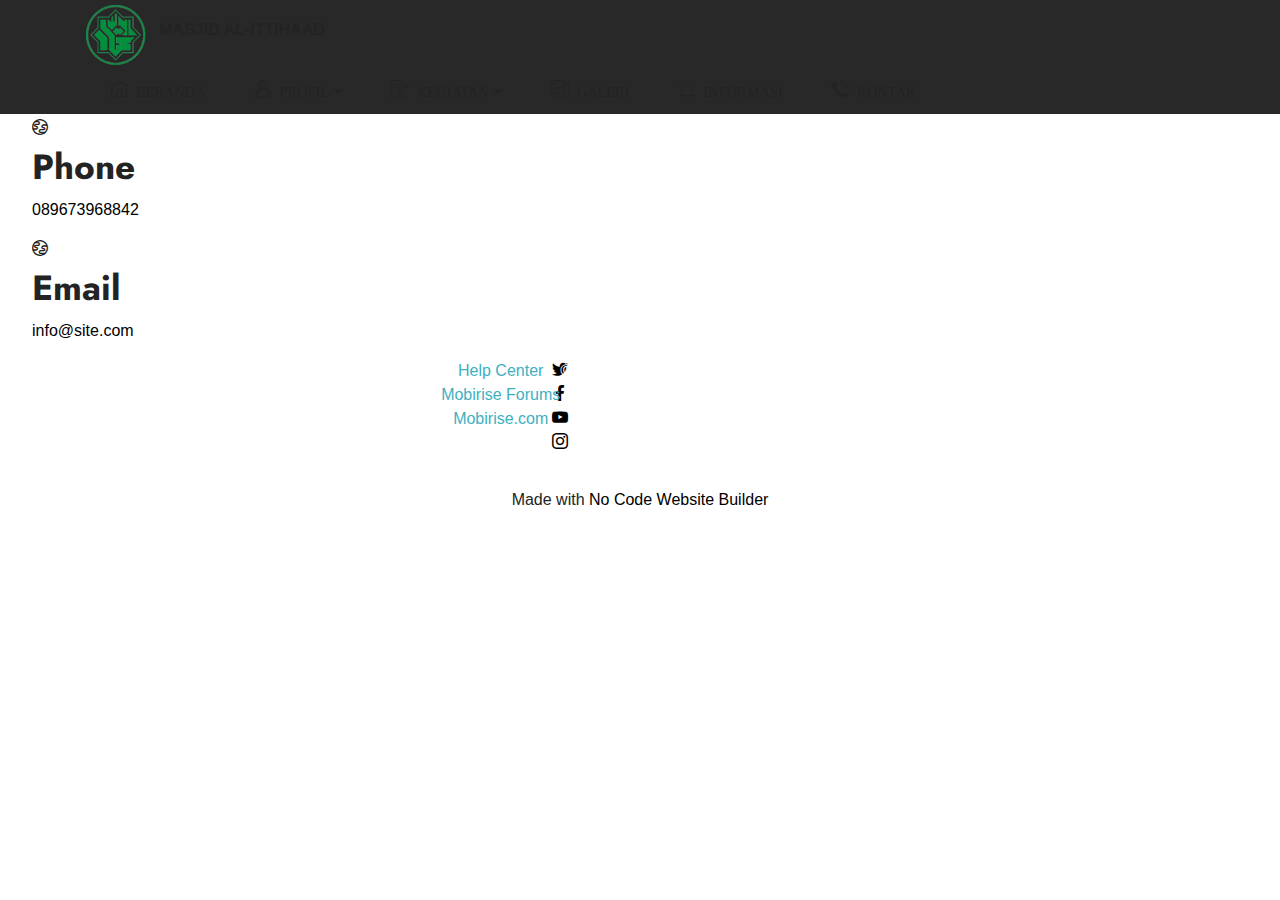
<file: page8.html>
<!DOCTYPE html>
<html  >
<head>
  <!-- Site made with Mobirise Website Builder v5.7.12, https://mobirise.com -->
  <meta charset="UTF-8">
  <meta http-equiv="X-UA-Compatible" content="IE=edge">
  <meta name="generator" content="Mobirise v5.7.12, mobirise.com">
  <meta name="viewport" content="width=device-width, initial-scale=1, minimum-scale=1">
  <link rel="shortcut icon" href="assets/images/logo-128x129.png" type="image/x-icon">
  <meta name="description" content="">
  
  
  <title>Kontak</title>
  <link rel="stylesheet" href="assets/web/assets/mobirise-icons2/mobirise2.css">
  <link rel="stylesheet" href="assets/web/assets/mobirise-icons/mobirise-icons.css">
  <link rel="stylesheet" href="assets/web/assets/mobirise-icons-bold/mobirise-icons-bold.css">
  <link rel="stylesheet" href="assets/bootstrap/css/bootstrap.min.css">
  <link rel="stylesheet" href="assets/bootstrap/css/bootstrap-grid.min.css">
  <link rel="stylesheet" href="assets/bootstrap/css/bootstrap-reboot.min.css">
  <link rel="stylesheet" href="assets/animatecss/animate.css">
  <link rel="stylesheet" href="assets/dropdown/css/style.css">
  <link rel="stylesheet" href="assets/socicon/css/styles.css">
  <link rel="stylesheet" href="assets/theme/css/style.css">
  <link rel="preload" href="https://fonts.googleapis.com/css?family=Jost:100,200,300,400,500,600,700,800,900,100i,200i,300i,400i,500i,600i,700i,800i,900i&display=swap" as="style" onload="this.onload=null;this.rel='stylesheet'">
  <noscript><link rel="stylesheet" href="https://fonts.googleapis.com/css?family=Jost:100,200,300,400,500,600,700,800,900,100i,200i,300i,400i,500i,600i,700i,800i,900i&display=swap"></noscript>
  <link rel="preload" as="style" href="assets/mobirise/css/mbr-additional.css"><link rel="stylesheet" href="assets/mobirise/css/mbr-additional.css" type="text/css">

  
  
  
</head>
<body>
  
  <section data-bs-version="5.1" class="menu cid-tvINOK4mY5" once="menu" id="menu1-1f">
    
    <nav class="navbar navbar-dropdown navbar-fixed-top navbar-expand-lg">
        <div class="container">
            <div class="navbar-brand">
                <span class="navbar-logo">
                    <a href="https://mobiri.se">
                        <img src="assets/images/logo-removebg-preview-1-183x184.png" alt="Mobirise" style="height: 3.8rem;">
                    </a>
                </span>
                <span class="navbar-caption-wrap"><a class="navbar-caption text-black text-primary display-7" href="pendopo_joglo.html">MASJID AL-ITTIHAAD</a></span>
            </div>
            <button class="navbar-toggler" type="button" data-toggle="collapse" data-bs-toggle="collapse" data-target="#navbarSupportedContent" data-bs-target="#navbarSupportedContent" aria-controls="navbarNavAltMarkup" aria-expanded="false" aria-label="Toggle navigation">
                <div class="hamburger">
                    <span></span>
                    <span></span>
                    <span></span>
                    <span></span>
                </div>
            </button>
            <div class="collapse navbar-collapse" id="navbarSupportedContent">
                <ul class="navbar-nav nav-dropdown nav-right" data-app-modern-menu="true"><li class="nav-item"><a class="nav-link link text-black text-primary display-4" href="index.html"><span class="mbrib-home mbr-iconfont mbr-iconfont-btn"></span>BERANDA</a></li>
                    <li class="nav-item dropdown"><a class="nav-link link text-black dropdown-toggle display-4" href="#" data-toggle="dropdown-submenu" data-bs-toggle="dropdown" data-bs-auto-close="outside" aria-expanded="false"><span class="mobi-mbri mobi-mbri-user mbr-iconfont mbr-iconfont-btn"></span>PROFIL</a><div class="dropdown-menu" aria-labelledby="dropdown-undefined"><a class="text-black dropdown-item text-primary display-4" href="page1.html">Sejarah</a><a class="text-black dropdown-item text-primary display-4" href="page3.html">Visi &amp; Misi</a><a class="text-black dropdown-item text-primary display-4" href="page4.html">Struktur Kepengurusan</a></div></li><li class="nav-item dropdown"><a class="nav-link link text-black text-primary dropdown-toggle display-4" href="page2.html" aria-expanded="false" data-toggle="dropdown-submenu" data-bs-toggle="dropdown" data-bs-auto-close="outside"><span class="mbri-edit mbr-iconfont mbr-iconfont-btn"></span>KEGIATAN</a><div class="dropdown-menu" aria-labelledby="dropdown-540"><a class="text-black show text-primary dropdown-item display-4" href="page9.html" aria-expanded="false">Ramadhan</a><a class="text-black show text-primary dropdown-item display-4" href="page10.html">Perawatan Masjid</a><a class="text-black show text-primary dropdown-item display-4" href="page11.html">Sholat Berjamaah</a><a class="text-black show text-primary dropdown-item display-4" href="page12.html">Pengajian</a></div></li><li class="nav-item"><a class="nav-link link text-black text-primary display-4" href="page5.html"><span class="mbri-photos mbr-iconfont mbr-iconfont-btn"></span>GALERI</a></li><li class="nav-item"><a class="nav-link link text-black text-primary show display-4" href="page7.html" aria-expanded="false"><span class="mbri-alert mbr-iconfont mbr-iconfont-btn"></span>INFORMASI</a></li><li class="nav-item"><a class="nav-link link text-black text-primary display-4" href="page8.html"><span class="socicon socicon-viber mbr-iconfont mbr-iconfont-btn"></span>KONTAK</a></li></ul>
                
                
            </div>
        </div>
    </nav>

</section>

<section data-bs-version="5.1" class="contacts3 map1 cid-tyanOuojkA" id="contacts3-29">

    

    
    
    <div class="container-fluid">
        <div class="mbr-section-head">
            <h3 class="mbr-section-title mbr-fonts-style align-center mb-0 display-2">
                <strong>Kontak Kami</strong></h3>
            <h4 class="mbr-section-subtitle mbr-fonts-style align-center mb-0 mt-2 display-5">
                Masjid Al-Ittihaad</h4>
        </div>
        <div class="row justify-content-center mt-4">
            <div class="card col-12 col-md-6">
                <div class="card-wrapper">
                    <div class="image-wrapper">
                        <span class="mbr-iconfont mobi-mbri-globe mobi-mbri"></span>
                    </div>
                    <div class="text-wrapper">
                        <h6 class="card-title mbr-fonts-style mb-1 display-5">
                            <strong>Phone</strong>
                        </h6>
                        <p class="mbr-text mbr-fonts-style display-7"><a href="https://wa.me/62 89673968842" class="text-primary">089673968842</a></p>
                    </div>
                </div>
                <div class="card-wrapper">
                    <div class="image-wrapper">
                        <span class="mbr-iconfont mobi-mbri-globe mobi-mbri"></span>
                    </div>
                    <div class="text-wrapper">
                        <h6 class="card-title mbr-fonts-style mb-1 display-5">
                            <strong>Email</strong>
                        </h6>
                        <p class="mbr-text mbr-fonts-style display-7">
                            <a href="mailto:info@site.com" class="text-primary">info@site.com</a>
                        </p>
                    </div>
                </div>
            </div>
            <div class="map-wrapper col-12 col-md-6">
                <div class="google-map"><iframe frameborder="0" style="border:0" src="https://www.google.com/maps/embed?pb=!1m18!1m12!1m3!1d3952.7993272223107!2d110.4048279139242!3d-7.8110557797177504!2m3!1f0!2f0!3f0!3m2!1i1024!2i768!4f13.1!3m3!1m2!1s0x2e7a574194af7473%3A0x30f3d7a87497c978!2sMasjid%20Al-Ittihaad%20Ketandan%20Raya%20Banguntapan!5e0!3m2!1sid!2sid!4v1678508953391!5m2!1sid!2sid" allowfullscreen=""></iframe></div>
            </div>
        </div>
    </div>
</section>

<section data-bs-version="5.1" class="footer3 cid-tvINOLjtvb" once="footers" id="footer3-1g">

    

    

    <div class="container">
        <div class="media-container-row align-center mbr-white">
            <div class="row row-links">
                <ul class="foot-menu">
                    
                    
                    
                    
                    
                <li class="foot-menu-item mbr-fonts-style display-7"><a href="https://mobirise.com/help/" class="text-success">Help Center</a></li><li class="foot-menu-item mbr-fonts-style display-7"><a href="http://forums.mobirise.com/" class="text-success">Mobirise Forums</a></li><li class="foot-menu-item mbr-fonts-style display-7"><a href="https://mobirise.com/" class="text-success">Mobirise.com</a></li></ul>
            </div>
            <div class="row social-row">
                <div class="social-list align-right pb-2">
                    
                    
                    
                    
                    
                    
                <div class="soc-item">
                        <a href="https://twitter.com/mobirise" target="_blank">
                            <span class="socicon-twitter socicon mbr-iconfont mbr-iconfont-social"></span>
                        </a>
                    </div><div class="soc-item">
                        <a href="https://www.facebook.com/pendopojogloentertaiment" target="_blank">
                            <span class="mbr-iconfont mbr-iconfont-social socicon-facebook socicon"></span>
                        </a>
                    </div><div class="soc-item">
                        <a href="https://www.youtube.com/@pendopojogloentertainment5554/shorts" target="_blank">
                            <span class="mbr-iconfont mbr-iconfont-social socicon-youtube socicon"></span>
                        </a>
                    </div><div class="soc-item">
                        <a href="https://instagram.com/mohttps://www.instagram.com/pendopo.joglo/?hl=idbirise" target="_blank">
                            <span class="mbr-iconfont mbr-iconfont-social socicon-instagram socicon"></span>
                        </a>
                    </div></div>
            </div>
            <div class="row row-copirayt">
                <p class="mbr-text mb-0 mbr-fonts-style mbr-white align-center display-7">
                    © Copyright 2020 Mobirise. Rafitajudin.
                </p>
            </div>
        </div>
    </div>
</section><section class="display-7" style="padding: 0;align-items: center;justify-content: center;flex-wrap: wrap;    align-content: center;display: flex;position: relative;height: 4rem;"><a href="https://mobiri.se/" style="flex: 1 1;height: 4rem;position: absolute;width: 100%;z-index: 1;"><img alt="" style="height: 4rem;" src="[data-uri]"></a><p style="margin: 0;text-align: center;" class="display-7">Made with &#8204;</p><a style="z-index:1" href="https://mobirise.com/builder/no-code-website-builder.html">No Code Website Builder</a></section><script src="assets/bootstrap/js/bootstrap.bundle.min.js"></script>  <script src="assets/smoothscroll/smooth-scroll.js"></script>  <script src="assets/ytplayer/index.js"></script>  <script src="assets/dropdown/js/navbar-dropdown.js"></script>  <script src="assets/theme/js/script.js"></script>  
  
  
  <input name="animation" type="hidden">
  </body>
</html>
</file>
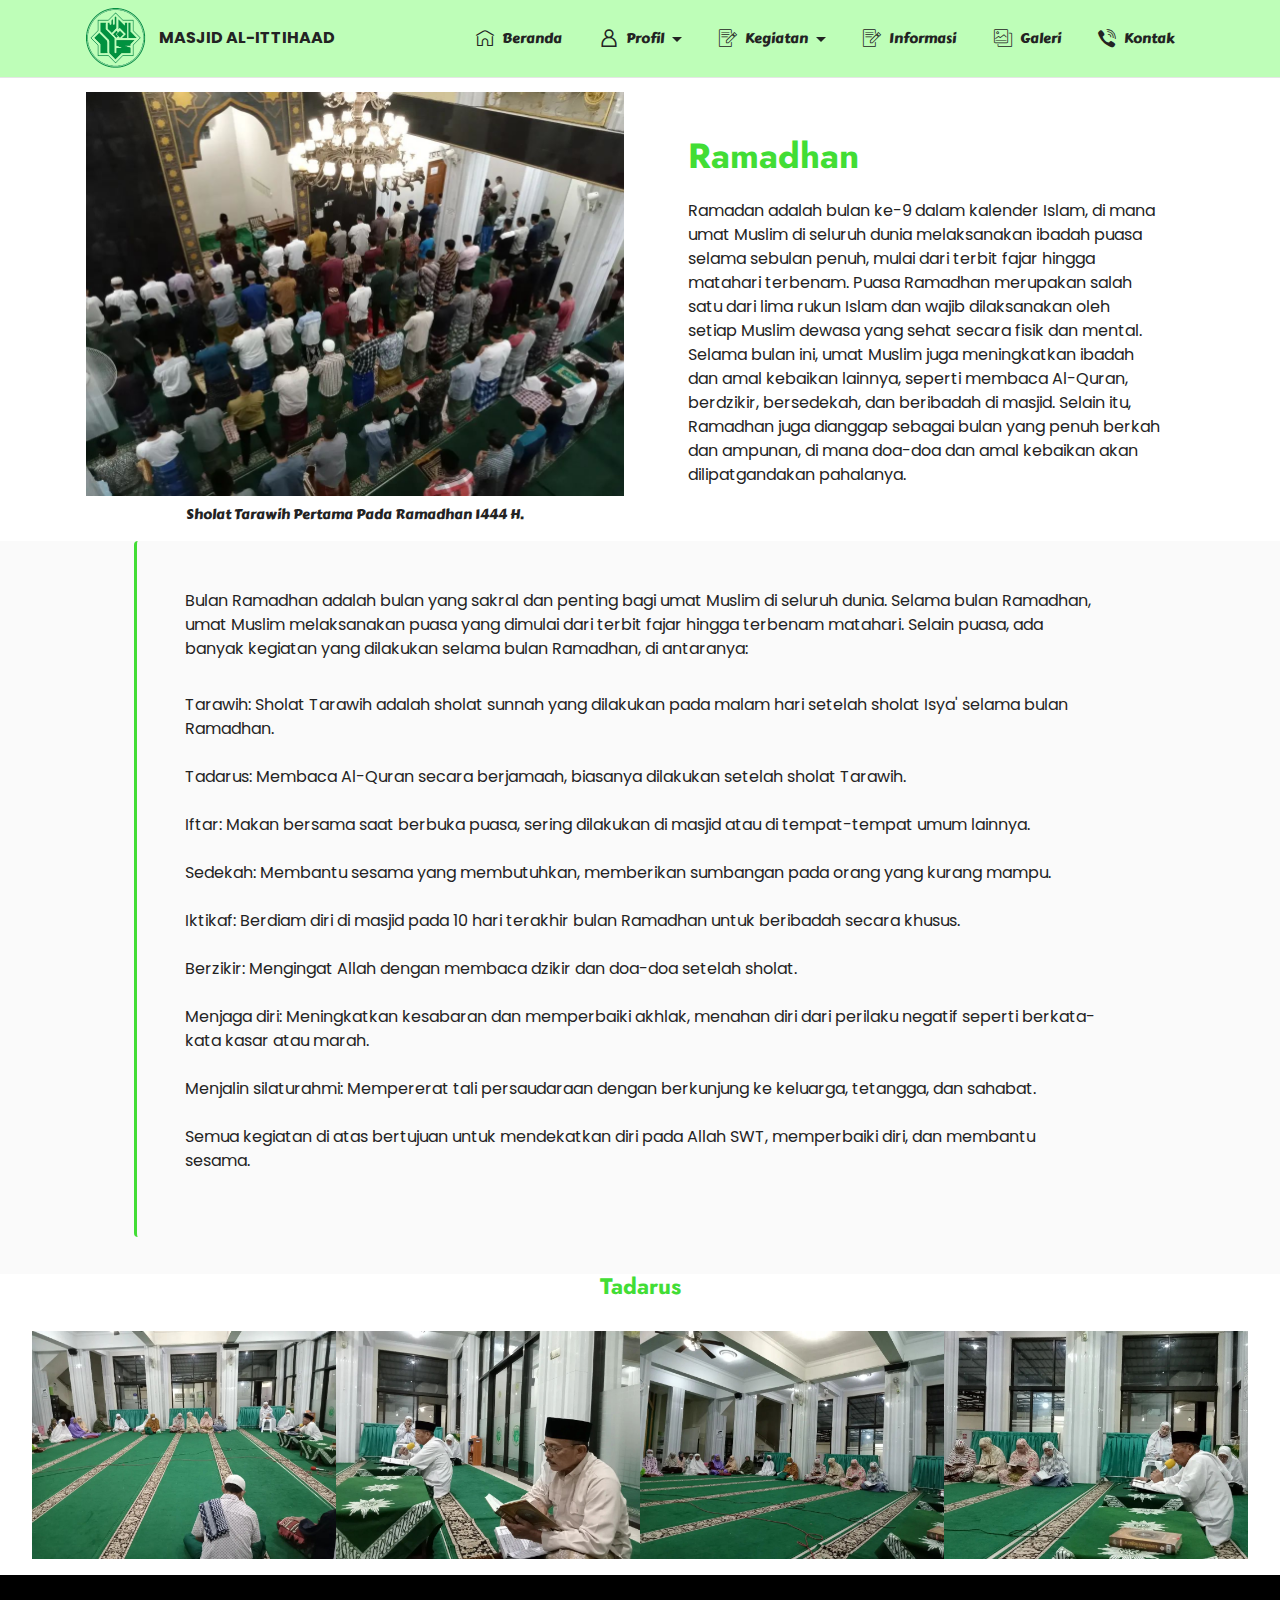
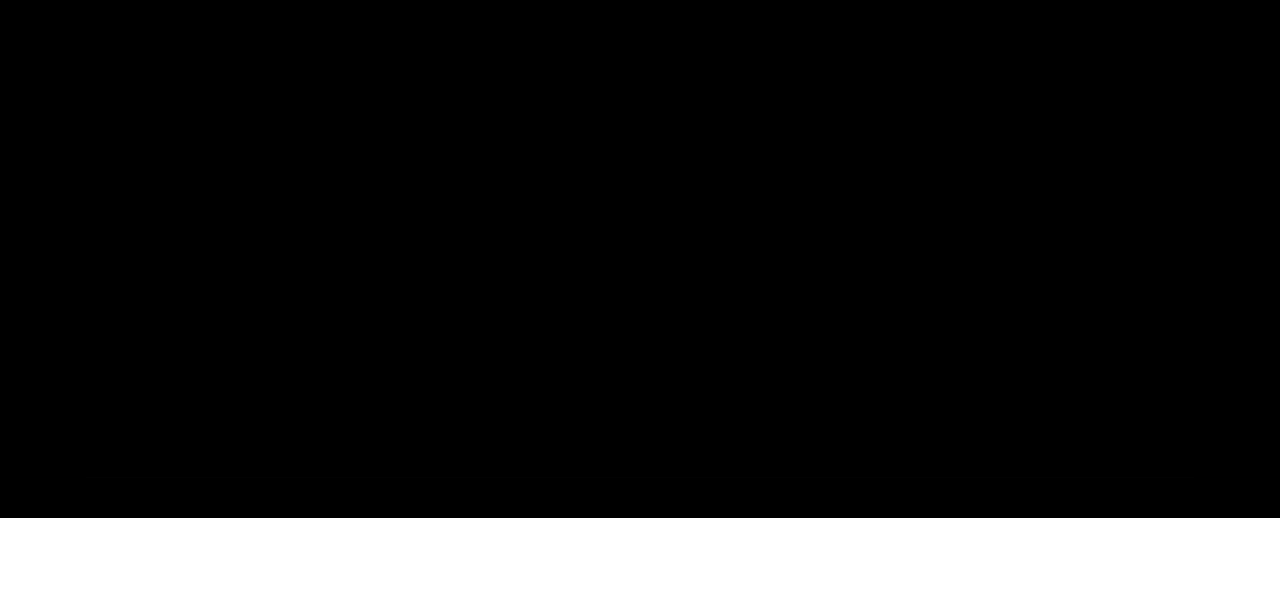
<file: page9.html>
<!DOCTYPE html>
<html  >
<head>
  <!-- Site made with Mobirise Website Builder v5.8.9, https://mobirise.com -->
  <meta charset="UTF-8">
  <meta http-equiv="X-UA-Compatible" content="IE=edge">
  <meta name="generator" content="Mobirise v5.8.9, mobirise.com">
  <meta name="viewport" content="width=device-width, initial-scale=1, minimum-scale=1">
  <link rel="shortcut icon" href="assets/images/logo-128x129.png" type="image/x-icon">
  <meta name="description" content="">
  
  
  <title>Ramadhan</title>
  <link rel="stylesheet" href="assets/web/assets/mobirise-icons2/mobirise2.css">
  <link rel="stylesheet" href="assets/web/assets/mobirise-icons/mobirise-icons.css">
  <link rel="stylesheet" href="assets/web/assets/mobirise-icons-bold/mobirise-icons-bold.css">
  <link rel="stylesheet" href="assets/bootstrap/css/bootstrap.min.css">
  <link rel="stylesheet" href="assets/bootstrap/css/bootstrap-grid.min.css">
  <link rel="stylesheet" href="assets/bootstrap/css/bootstrap-reboot.min.css">
  <link rel="stylesheet" href="assets/animatecss/animate.css">
  <link rel="stylesheet" href="assets/socicon/css/styles.css">
  <link rel="stylesheet" href="assets/dropdown/css/style.css">
  <link rel="stylesheet" href="assets/theme/css/style.css">
  <link rel="preload" href="https://fonts.googleapis.com/css?family=Jost:100,200,300,400,500,600,700,800,900,100i,200i,300i,400i,500i,600i,700i,800i,900i&display=swap" as="style" onload="this.onload=null;this.rel='stylesheet'">
  <noscript><link rel="stylesheet" href="https://fonts.googleapis.com/css?family=Jost:100,200,300,400,500,600,700,800,900,100i,200i,300i,400i,500i,600i,700i,800i,900i&display=swap"></noscript>
  <link rel="preload" href="https://fonts.googleapis.com/css?family=Poppins:100,100i,200,200i,300,300i,400,400i,500,500i,600,600i,700,700i,800,800i,900,900i&display=swap" as="style" onload="this.onload=null;this.rel='stylesheet'">
  <noscript><link rel="stylesheet" href="https://fonts.googleapis.com/css?family=Poppins:100,100i,200,200i,300,300i,400,400i,500,500i,600,600i,700,700i,800,800i,900,900i&display=swap"></noscript>
  <link rel="preload" href="https://fonts.googleapis.com/css?family=Carter+One:400&display=swap" as="style" onload="this.onload=null;this.rel='stylesheet'">
  <noscript><link rel="stylesheet" href="https://fonts.googleapis.com/css?family=Carter+One:400&display=swap"></noscript>
  <link rel="preload" as="style" href="assets/mobirise/css/mbr-additional.css"><link rel="stylesheet" href="assets/mobirise/css/mbr-additional.css" type="text/css">

  
  
  
</head>
<body>
  
  <section data-bs-version="5.1" class="menu cid-tEduAq5uJK" once="menu" id="menu1-3a">
    
    <nav class="navbar navbar-dropdown navbar-fixed-top navbar-expand-lg">
        <div class="container">
            <div class="navbar-brand">
                <span class="navbar-logo">
                    <a href="index.html">
                        <img src="assets/images/logo1-removebg-preview-1-120x121.png" alt="Mobirise" style="height: 3.8rem;">
                    </a>
                </span>
                <span class="navbar-caption-wrap"><a class="navbar-caption text-black text-primary display-7" href="index.html">MASJID AL-ITTIHAAD</a></span>
            </div>
            <button class="navbar-toggler" type="button" data-toggle="collapse" data-bs-toggle="collapse" data-target="#navbarSupportedContent" data-bs-target="#navbarSupportedContent" aria-controls="navbarNavAltMarkup" aria-expanded="false" aria-label="Toggle navigation">
                <div class="hamburger">
                    <span></span>
                    <span></span>
                    <span></span>
                    <span></span>
                </div>
            </button>
            <div class="collapse navbar-collapse" id="navbarSupportedContent">
                <ul class="navbar-nav nav-dropdown nav-right" data-app-modern-menu="true"><li class="nav-item"><a class="nav-link link text-black text-primary display-4" href="index.html"><span class="mbrib-home mbr-iconfont mbr-iconfont-btn"></span>Beranda</a></li>
                    <li class="nav-item dropdown"><a class="nav-link link text-black dropdown-toggle display-4" href="#" data-toggle="dropdown-submenu" data-bs-toggle="dropdown" data-bs-auto-close="outside" aria-expanded="false"><span class="mobi-mbri mobi-mbri-user mbr-iconfont mbr-iconfont-btn"></span>Profil</a><div class="dropdown-menu" aria-labelledby="dropdown-undefined"><a class="text-black dropdown-item text-primary display-4" href="page1.html">Sejarah</a><a class="text-black dropdown-item text-primary display-4" href="page3.html">Visi &amp; Misi</a><a class="text-black dropdown-item text-primary display-4" href="page4.html">Struktur Kepengurusan</a></div></li><li class="nav-item dropdown"><a class="nav-link link text-black text-primary dropdown-toggle display-4" href="page2.html" aria-expanded="false" data-toggle="dropdown-submenu" data-bs-toggle="dropdown" data-bs-auto-close="outside"><span class="mbri-edit mbr-iconfont mbr-iconfont-btn"></span>Kegiatan</a><div class="dropdown-menu" aria-labelledby="dropdown-540"><a class="text-black show text-primary dropdown-item display-4" href="page9.html" aria-expanded="false">Ramadhan</a><a class="text-black show text-primary dropdown-item display-4" href="page10.html">Perawatan Masjid</a><a class="text-black show text-primary dropdown-item display-4" href="page11.html">Sholat Berjamaah</a><a class="text-black show text-primary dropdown-item display-4" href="page12.html">Pengajian</a></div></li><li class="nav-item"><a class="nav-link link text-black text-primary display-4" href="page15.html"><span class="mbri-edit mbr-iconfont mbr-iconfont-btn"></span>Informasi</a></li><li class="nav-item"><a class="nav-link link text-black text-primary display-4" href="page5.html"><span class="mbri-photos mbr-iconfont mbr-iconfont-btn"></span>Galeri</a></li><li class="nav-item"><a class="nav-link link text-black text-primary display-4" href="page13.html"><span class="socicon socicon-viber mbr-iconfont mbr-iconfont-btn"></span>Kontak</a></li></ul>
                
                
            </div>
        </div>
    </nav>

</section>

<section data-bs-version="5.1" class="image1 cid-tEdx8Ewnkb" id="image1-3o">
    

    
    

    <div class="container">
        <div class="row align-items-center">
            <div class="col-12 col-lg-6">
                <div class="image-wrapper">
                    <img src="assets/images/337257835-168112652364737-7702222307392958840-n.webp" alt="Mobirise Website Builder">
                    <p class="mbr-description mbr-fonts-style pt-2 align-center display-4">
                    Sholat Tarawih Pertama Pada Ramadhan 1444 H.</p>
                </div>
            </div>
            <div class="col-12 col-lg">
                <div class="text-wrapper">
                    <h3 class="mbr-section-title mbr-fonts-style mb-3 display-5">
                        <strong>Ramadhan</strong></h3>
                    <p class="mbr-text mbr-fonts-style display-7">
                        Ramadan adalah bulan ke-9 dalam kalender Islam, di mana umat Muslim di seluruh dunia melaksanakan ibadah puasa selama sebulan penuh, mulai dari terbit fajar hingga matahari terbenam. Puasa Ramadhan merupakan salah satu dari lima rukun Islam dan wajib dilaksanakan oleh setiap Muslim dewasa yang sehat secara fisik dan mental. Selama bulan ini, umat Muslim juga meningkatkan ibadah dan amal kebaikan lainnya, seperti membaca Al-Quran, berdzikir, bersedekah, dan beribadah di masjid. Selain itu, Ramadhan juga dianggap sebagai bulan yang penuh berkah dan ampunan, di mana doa-doa dan amal kebaikan akan dilipatgandakan pahalanya.</p>
                </div>
            </div>
        </div>
    </div>
</section>

<section data-bs-version="5.1" class="content7 cid-tEdyFT4vUW" id="content7-3s">
    
    <div class="container">
        <div class="row justify-content-center">
            <div class="col-12 col-md-11">
                <blockquote>
                <h5 class="mbr-section-title mbr-fonts-style mb-2 display-7">Bulan Ramadhan adalah bulan yang sakral dan penting bagi umat Muslim di seluruh dunia. Selama bulan Ramadhan, umat Muslim melaksanakan puasa yang dimulai dari terbit fajar hingga terbenam matahari. Selain puasa, ada banyak kegiatan yang dilakukan selama bulan Ramadhan, di antaranya:</h5>
                <p class="mbr-text mbr-fonts-style display-7"><br>Tarawih: Sholat Tarawih adalah sholat sunnah yang dilakukan pada malam hari setelah sholat Isya' selama bulan Ramadhan.
<br><br>Tadarus: Membaca Al-Quran secara berjamaah, biasanya dilakukan setelah sholat Tarawih.
<br><br>Iftar: Makan bersama saat berbuka puasa, sering dilakukan di masjid atau di tempat-tempat umum lainnya.
<br>
<br>    Sedekah: Membantu sesama yang membutuhkan, memberikan sumbangan pada orang yang kurang mampu.
<br>
<br>    Iktikaf: Berdiam diri di masjid pada 10 hari terakhir bulan Ramadhan untuk beribadah secara khusus.
<br>
<br>    Berzikir: Mengingat Allah dengan membaca dzikir dan doa-doa setelah sholat.
<br>
<br>    Menjaga diri: Meningkatkan kesabaran dan memperbaiki akhlak, menahan diri dari perilaku negatif seperti berkata-kata kasar atau marah.
<br>
<br>    Menjalin silaturahmi: Mempererat tali persaudaraan dengan berkunjung ke keluarga, tetangga, dan sahabat.
<br>
<br>Semua kegiatan di atas bertujuan untuk mendekatkan diri pada Allah SWT, memperbaiki diri, dan membantu sesama.</p></blockquote>
            </div>
        </div>
    </div>
</section>

<section data-bs-version="5.1" class="gallery6 mbr-gallery cid-tHUryrKoL1" id="gallery6-5t">
    

    
    

    <div class="container-fluid">
        <div class="mbr-section-head">
            <h3 class="mbr-section-title mbr-fonts-style align-center m-0 display-2"><strong>Tadarus</strong></h3>
            
        </div>
        <div class="row mbr-gallery mt-4">
            <div class="col-12 col-md-6 col-lg-3 item gallery-image active">
                <div class="item-wrapper" data-toggle="modal" data-bs-toggle="modal" data-target="#tHUxrSWvJL-modal" data-bs-target="#tHUxrSWvJL-modal">
                    <img class="w-100" src="assets/images/341729513-910598100057631-6106175163032862722-n-1.webp" alt="Mobirise Website Builder" data-slide-to="0" data-bs-slide-to="0" data-target="#lb-tHUxrSWvJL" data-bs-target="#lb-tHUxrSWvJL">
                    <div class="icon-wrapper">
                        <span class="mobi-mbri mobi-mbri-search mbr-iconfont mbr-iconfont-btn"></span>
                    </div>
                </div>
                
            </div><div class="col-12 col-md-6 col-lg-3 item gallery-image">
                <div class="item-wrapper" data-toggle="modal" data-bs-toggle="modal" data-target="#tHUxrSWvJL-modal" data-bs-target="#tHUxrSWvJL-modal">
                    <img class="w-100" src="assets/images/341960093-244508644780454-5024566541498046764-n-1.webp" alt="Mobirise Website Builder" data-slide-to="1" data-bs-slide-to="1" data-target="#lb-tHUxrSWvJL" data-bs-target="#lb-tHUxrSWvJL">
                    <div class="icon-wrapper">
                        <span class="mobi-mbri mobi-mbri-search mbr-iconfont mbr-iconfont-btn"></span>
                    </div>
                </div>
                
            </div><div class="col-12 col-md-6 col-lg-3 item gallery-image">
                <div class="item-wrapper" data-toggle="modal" data-bs-toggle="modal" data-target="#tHUxrSWvJL-modal" data-bs-target="#tHUxrSWvJL-modal">
                    <img class="w-100" src="assets/images/341179845-2872724649528436-3600204881298330016-n-1.webp" alt="Mobirise Website Builder" data-slide-to="2" data-bs-slide-to="2" data-target="#lb-tHUxrSWvJL" data-bs-target="#lb-tHUxrSWvJL">
                    <div class="icon-wrapper">
                        <span class="mobi-mbri mobi-mbri-search mbr-iconfont mbr-iconfont-btn"></span>
                    </div>
                </div>
                
            </div><div class="col-12 col-md-6 col-lg-3 item gallery-image">
                <div class="item-wrapper" data-toggle="modal" data-bs-toggle="modal" data-target="#tHUxrSWvJL-modal" data-bs-target="#tHUxrSWvJL-modal">
                    <img class="w-100" src="assets/images/341725490-153019114388151-5937905265459027716-n.webp" alt="Mobirise Website Builder" data-slide-to="3" data-bs-slide-to="3" data-target="#lb-tHUxrSWvJL" data-bs-target="#lb-tHUxrSWvJL">
                    <div class="icon-wrapper">
                        <span class="mobi-mbri mobi-mbri-search mbr-iconfont mbr-iconfont-btn"></span>
                    </div>
                </div>
                
            </div>
            
            
            
        </div>

        <div class="modal mbr-slider" tabindex="-1" role="dialog" aria-hidden="true" id="tHUxrSWvJL-modal">
            <div class="modal-dialog" role="document">
                <div class="modal-content">
                    <div class="modal-body">
                        <div class="carousel slide" id="lb-tHUxrSWvJL" data-interval="5000" data-bs-interval="5000">
                            <div class="carousel-inner">
                                <div class="carousel-item active">
                                    <img class="d-block w-100" src="assets/images/341729513-910598100057631-6106175163032862722-n-1.webp" alt="Mobirise Website Builder">
                                </div><div class="carousel-item">
                                    <img class="d-block w-100" src="assets/images/341960093-244508644780454-5024566541498046764-n-1.webp" alt="Mobirise Website Builder">
                                </div><div class="carousel-item">
                                    <img class="d-block w-100" src="assets/images/341179845-2872724649528436-3600204881298330016-n-1.webp" alt="Mobirise Website Builder">
                                </div><div class="carousel-item">
                                    <img class="d-block w-100" src="assets/images/341725490-153019114388151-5937905265459027716-n.webp" alt="Mobirise Website Builder">
                                </div>
                                
                                
                                
                            </div>
                            <ol class="carousel-indicators">
                                <li data-slide-to="0" data-bs-slide-to="0" class="active" data-target="#lb-tHUxrSWvJL" data-bs-target="#lb-tHUxrSWvJL"></li><li data-slide-to="1" data-bs-slide-to="1" class="" data-target="#lb-tHUxrSWvJL" data-bs-target="#lb-tHUxrSWvJL"></li><li data-slide-to="2" data-bs-slide-to="2" class="" data-target="#lb-tHUxrSWvJL" data-bs-target="#lb-tHUxrSWvJL"></li><li data-slide-to="3" data-bs-slide-to="3" class="" data-target="#lb-tHUxrSWvJL" data-bs-target="#lb-tHUxrSWvJL"></li>
                                
                                
                                
                            </ol>
                            <a role="button" href="" class="close" data-dismiss="modal" data-bs-dismiss="modal" aria-label="Close">
                            </a>
                            <a class="carousel-control-prev carousel-control" role="button" data-slide="prev" data-bs-slide="prev" href="#lb-tHUxrSWvJL">
                                <span class="mobi-mbri mobi-mbri-arrow-prev" aria-hidden="true"></span>
                                <span class="sr-only visually-hidden">Previous</span>
                            </a>
                            <a class="carousel-control-next carousel-control" role="button" data-slide="next" data-bs-slide="next" href="#lb-tHUxrSWvJL">
                                <span class="mobi-mbri mobi-mbri-arrow-next" aria-hidden="true"></span>
                                <span class="sr-only visually-hidden">Next</span>
                            </a>
                        </div>
                    </div>
                </div>
            </div>
        </div>
    </div>
</section>

<section data-bs-version="5.1" class="contacts4 cid-tENThvYAyY" id="contacts4-4r">

    

    
    

    <div class="container">
        <div class="row align-items-center justify-content-center">
            <div class="text-content col-12 col-md-6">
                <h2 class="mbr-section-title mbr-fonts-style display-5"><strong>Ikuti Media Sosial Kami</strong></h2>
                
            </div>
            <div class="icons d-flex align-items-center col-12 col-md-6 justify-content-end mt-md-0 mt-2 flex-wrap">
                <a href="https://twitter.com/mobirise" target="_blank">
                    <span class="mbr-iconfont mbr-iconfont-social socicon-instagram socicon"></span>
                </a>
                <a href="https://www.facebook.com/profile.php?id=100093009335826" target="_blank">
                    <span class="mbr-iconfont mbr-iconfont-social socicon-facebook socicon"></span>
                </a>
                <a href="https://www.youtube.com/channel/UCASXJR56cn9qZHu0AGI5xEg" target="_blank">
                    <span class="mbr-iconfont mbr-iconfont-social socicon-youtube socicon"></span>
                </a>
                
                
                
                
                
                
                
            </div>
        </div>
    </div>
    
</section>

<section data-bs-version="5.1" class="footer6 cid-tFFkk4BX6o" once="footers" id="footer6-5l">

    

    

    <div class="container">
        <div class="row content mbr-white">
            <div class="col-12 col-md-3 mbr-fonts-style display-4">
                <h5 class="mbr-section-subtitle mbr-fonts-style mb-2 display-4">
                    <strong>Alamat</strong></h5>
                <p class="mbr-text mbr-fonts-style display-7">Jln. Jogja-Wonosari km.5, Tegaltandan Banguntapan Bantul Provinsi Daerah Istimewa Yogyakarta, Kodepos 55198</p> <br>
                <h5 class="mbr-section-subtitle mbr-fonts-style mb-2 mt-4 display-4">
                    <strong>Kontak</strong></h5>
                <p class="mbr-text mbr-fonts-style mb-4 display-7">Email : <a href="mailto:masjid.alittihaad04@gmail.com" class="text-success">masjid.alittihaad04@gmail.com</a>
<br>Phone : <a href="https://wa.me/62 89530044242" class="text-success">+62 896-7396-8842</a></p>
            </div>
            <div class="col-12 col-md-3 mbr-fonts-style display-7">
                <h5 class="mbr-section-subtitle mbr-fonts-style mb-2 display-7"></h5>
                <ul class="list mbr-fonts-style mb-4 display-4">
                    <li class="mbr-text item-wrap"><br></li>
                </ul>
                <h5 class="mbr-section-subtitle mbr-fonts-style mb-2 mt-5 display-7"></h5>
                <p class="mbr-text mbr-fonts-style mb-4 display-7"></p>
            </div>
            <div class="col-12 col-md-6">
                <div class="google-map"><iframe frameborder="0" style="border:0" src="https://www.google.com/maps/embed?pb=!1m18!1m12!1m3!1d3952.7993272427993!2d110.40444167374625!3d-7.811055777552858!2m3!1f0!2f0!3f0!3m2!1i1024!2i768!4f13.1!3m3!1m2!1s0x2e7a574194af7473%3A0x30f3d7a87497c978!2sMasjid%20Al-Ittihaad%20Ketandan%20Raya%20Banguntapan!5e0!3m2!1sid!2sid!4v1685379652473!5m2!1sid!2sid" allowfullscreen=""></iframe></div>
            </div>
            <div class="col-md-6">
                
            </div>
        </div>
        <div class="footer-lower">
            <div class="media-container-row">
                <div class="col-sm-12">
                    <hr>
                </div>
            </div>
            <div class="col-sm-12 copyright pl-0">
                <p class="mbr-text mbr-fonts-style mbr-white display-7">© Copyright 2023 | Masjid Al_Ittihaad | Rafitajudin<br></p>
            </div>
        </div>
    </div>
</section><section class="display-7" style="padding: 0;align-items: center;justify-content: center;flex-wrap: wrap;    align-content: center;display: flex;position: relative;height: 4rem;"><a href="https://mobiri.se/2917816" style="flex: 1 1;height: 4rem;position: absolute;width: 100%;z-index: 1;"><img alt="" style="height: 4rem;" src="[data-uri]"></a><p style="margin: 0;text-align: center;" class="display-7">Made with &#8204;</p><a style="z-index:1" href="https://mobirise.com/builder/landing-page-software.html">Landing Page Software</a></section><script src="assets/bootstrap/js/bootstrap.bundle.min.js"></script>  <script src="assets/smoothscroll/smooth-scroll.js"></script>  <script src="assets/ytplayer/index.js"></script>  <script src="assets/sociallikes/social-likes.js"></script>  <script src="assets/dropdown/js/navbar-dropdown.js"></script>  <script src="assets/theme/js/script.js"></script>  
  
  
  <input name="animation" type="hidden">
  </body>
</html>
</file>
<file: assets/web/assets/mobirise-icons2/mobirise2.css>
@font-face {
  font-family: 'Moririse2';
  font-display: swap;
  src:  url('mobirise2.eot?f2bix4');
  src:  url('mobirise2.eot?f2bix4#iefix') format('embedded-opentype'),
    url('mobirise2.ttf?f2bix4') format('truetype'),
    url('mobirise2.woff?f2bix4') format('woff'),
    url('mobirise2.svg?f2bix4#mobirise2') format('svg');
  font-weight: normal;
  font-style: normal;
}

[class^="mobi-"], [class*=" mobi-"] {
  /* use !important to prevent issues with browser extensions that change fonts */
  font-family: 'Moririse2' !important;
  speak: none;
  font-style: normal;
  font-weight: normal;
  font-variant: normal;
  text-transform: none;
  line-height: 1;

  /* Better Font Rendering =========== */
  -webkit-font-smoothing: antialiased;
  -moz-osx-font-smoothing: grayscale;
}

.mobi-mbri-add-submenu:before {
  content: "\e900";
}
.mobi-mbri-alert:before {
  content: "\e901";
}
.mobi-mbri-align-center:before {
  content: "\e902";
}
.mobi-mbri-align-justify:before {
  content: "\e903";
}
.mobi-mbri-align-left:before {
  content: "\e904";
}
.mobi-mbri-align-right:before {
  content: "\e905";
}
.mobi-mbri-android:before {
  content: "\e906";
}
.mobi-mbri-apple:before {
  content: "\e907";
}
.mobi-mbri-arrow-down:before {
  content: "\e908";
}
.mobi-mbri-arrow-next:before {
  content: "\e909";
}
.mobi-mbri-arrow-prev:before {
  content: "\e90a";
}
.mobi-mbri-arrow-up:before {
  content: "\e90b";
}
.mobi-mbri-bold:before {
  content: "\e90c";
}
.mobi-mbri-bookmark:before {
  content: "\e90d";
}
.mobi-mbri-bootstrap:before {
  content: "\e90e";
}
.mobi-mbri-briefcase:before {
  content: "\e90f";
}
.mobi-mbri-browse:before {
  content: "\e910";
}
.mobi-mbri-bulleted-list:before {
  content: "\e911";
}
.mobi-mbri-calendar:before {
  content: "\e912";
}
.mobi-mbri-camera:before {
  content: "\e913";
}
.mobi-mbri-cart-add:before {
  content: "\e914";
}
.mobi-mbri-cart-full:before {
  content: "\e915";
}
.mobi-mbri-cash:before {
  content: "\e916";
}
.mobi-mbri-change-style:before {
  content: "\e917";
}
.mobi-mbri-chat:before {
  content: "\e918";
}
.mobi-mbri-clock:before {
  content: "\e919";
}
.mobi-mbri-close:before {
  content: "\e91a";
}
.mobi-mbri-cloud:before {
  content: "\e91b";
}
.mobi-mbri-code:before {
  content: "\e91c";
}
.mobi-mbri-contact-form:before {
  content: "\e91d";
}
.mobi-mbri-credit-card:before {
  content: "\e91e";
}
.mobi-mbri-cursor-click:before {
  content: "\e91f";
}
.mobi-mbri-cust-feedback:before {
  content: "\e920";
}
.mobi-mbri-database:before {
  content: "\e921";
}
.mobi-mbri-delivery:before {
  content: "\e922";
}
.mobi-mbri-desktop:before {
  content: "\e923";
}
.mobi-mbri-devices:before {
  content: "\e924";
}
.mobi-mbri-down:before {
  content: "\e925";
}
.mobi-mbri-download-2:before {
  content: "\e926";
}
.mobi-mbri-download:before {
  content: "\e927";
}
.mobi-mbri-drag-n-drop-2:before {
  content: "\e928";
}
.mobi-mbri-drag-n-drop:before {
  content: "\e929";
}
.mobi-mbri-edit-2:before {
  content: "\e92a";
}
.mobi-mbri-edit:before {
  content: "\e92b";
}
.mobi-mbri-error:before {
  content: "\e92c";
}
.mobi-mbri-extension:before {
  content: "\e92d";
}
.mobi-mbri-features:before {
  content: "\e92e";
}
.mobi-mbri-file:before {
  content: "\e92f";
}
.mobi-mbri-flag:before {
  content: "\e930";
}
.mobi-mbri-folder:before {
  content: "\e931";
}
.mobi-mbri-gift:before {
  content: "\e932";
}
.mobi-mbri-github:before {
  content: "\e933";
}
.mobi-mbri-globe-2:before {
  content: "\e934";
}
.mobi-mbri-globe:before {
  content: "\e935";
}
.mobi-mbri-growing-chart:before {
  content: "\e936";
}
.mobi-mbri-hearth:before {
  content: "\e937";
}
.mobi-mbri-help:before {
  content: "\e938";
}
.mobi-mbri-home:before {
  content: "\e939";
}
.mobi-mbri-hot-cup:before {
  content: "\e93a";
}
.mobi-mbri-idea:before {
  content: "\e93b";
}
.mobi-mbri-image-gallery:before {
  content: "\e93c";
}
.mobi-mbri-image-slider:before {
  content: "\e93d";
}
.mobi-mbri-info:before {
  content: "\e93e";
}
.mobi-mbri-italic:before {
  content: "\e93f";
}
.mobi-mbri-key:before {
  content: "\e940";
}
.mobi-mbri-laptop:before {
  content: "\e941";
}
.mobi-mbri-layers:before {
  content: "\e942";
}
.mobi-mbri-left-right:before {
  content: "\e943";
}
.mobi-mbri-left:before {
  content: "\e944";
}
.mobi-mbri-letter:before {
  content: "\e945";
}
.mobi-mbri-like:before {
  content: "\e946";
}
.mobi-mbri-link:before {
  content: "\e947";
}
.mobi-mbri-lock:before {
  content: "\e948";
}
.mobi-mbri-login:before {
  content: "\e949";
}
.mobi-mbri-logout:before {
  content: "\e94a";
}
.mobi-mbri-magic-stick:before {
  content: "\e94b";
}
.mobi-mbri-map-pin:before {
  content: "\e94c";
}
.mobi-mbri-menu:before {
  content: "\e94d";
}
.mobi-mbri-mobile-2:before {
  content: "\e94e";
}
.mobi-mbri-mobile-horizontal:before {
  content: "\e94f";
}
.mobi-mbri-mobile:before {
  content: "\e950";
}
.mobi-mbri-mobirise:before {
  content: "\e951";
}
.mobi-mbri-more-horizontal:before {
  content: "\e952";
}
.mobi-mbri-more-vertical:before {
  content: "\e953";
}
.mobi-mbri-music:before {
  content: "\e954";
}
.mobi-mbri-new-file:before {
  content: "\e955";
}
.mobi-mbri-numbered-list:before {
  content: "\e956";
}
.mobi-mbri-opened-folder:before {
  content: "\e957";
}
.mobi-mbri-pages:before {
  content: "\e958";
}
.mobi-mbri-paper-plane:before {
  content: "\e959";
}
.mobi-mbri-paperclip:before {
  content: "\e95a";
}
.mobi-mbri-phone:before {
  content: "\e95b";
}
.mobi-mbri-photo:before {
  content: "\e95c";
}
.mobi-mbri-photos:before {
  content: "\e95d";
}
.mobi-mbri-pin:before {
  content: "\e95e";
}
.mobi-mbri-play:before {
  content: "\e95f";
}
.mobi-mbri-plus:before {
  content: "\e960";
}
.mobi-mbri-preview:before {
  content: "\e961";
}
.mobi-mbri-print:before {
  content: "\e962";
}
.mobi-mbri-protect:before {
  content: "\e963";
}
.mobi-mbri-question:before {
  content: "\e964";
}
.mobi-mbri-quote-left:before {
  content: "\e965";
}
.mobi-mbri-quote-right:before {
  content: "\e966";
}
.mobi-mbri-redo:before {
  content: "\e967";
}
.mobi-mbri-refresh:before {
  content: "\e968";
}
.mobi-mbri-responsive-2:before {
  content: "\e969";
}
.mobi-mbri-responsive:before {
  content: "\e96a";
}
.mobi-mbri-right:before {
  content: "\e96b";
}
.mobi-mbri-rocket:before {
  content: "\e96c";
}
.mobi-mbri-sad-face:before {
  content: "\e96d";
}
.mobi-mbri-sale:before {
  content: "\e96e";
}
.mobi-mbri-save:before {
  content: "\e96f";
}
.mobi-mbri-search:before {
  content: "\e970";
}
.mobi-mbri-setting-2:before {
  content: "\e971";
}
.mobi-mbri-setting-3:before {
  content: "\e972";
}
.mobi-mbri-setting:before {
  content: "\e973";
}
.mobi-mbri-share:before {
  content: "\e974";
}
.mobi-mbri-shopping-bag:before {
  content: "\e975";
}
.mobi-mbri-shopping-basket:before {
  content: "\e976";
}
.mobi-mbri-shopping-cart:before {
  content: "\e977";
}
.mobi-mbri-sites:before {
  content: "\e978";
}
.mobi-mbri-smile-face:before {
  content: "\e979";
}
.mobi-mbri-speed:before {
  content: "\e97a";
}
.mobi-mbri-star:before {
  content: "\e97b";
}
.mobi-mbri-success:before {
  content: "\e97c";
}
.mobi-mbri-sun:before {
  content: "\e97d";
}
.mobi-mbri-sun2:before {
  content: "\e97e";
}
.mobi-mbri-tablet-vertical:before {
  content: "\e97f";
}
.mobi-mbri-tablet:before {
  content: "\e980";
}
.mobi-mbri-target:before {
  content: "\e981";
}
.mobi-mbri-timer:before {
  content: "\e982";
}
.mobi-mbri-to-ftp:before {
  content: "\e983";
}
.mobi-mbri-to-local-drive:before {
  content: "\e984";
}
.mobi-mbri-touch-swipe:before {
  content: "\e985";
}
.mobi-mbri-touch:before {
  content: "\e986";
}
.mobi-mbri-trash:before {
  content: "\e987";
}
.mobi-mbri-underline:before {
  content: "\e988";
}
.mobi-mbri-undo:before {
  content: "\e989";
}
.mobi-mbri-unlink:before {
  content: "\e98a";
}
.mobi-mbri-unlock:before {
  content: "\e98b";
}
.mobi-mbri-up-down:before {
  content: "\e98c";
}
.mobi-mbri-up:before {
  content: "\e98d";
}
.mobi-mbri-update:before {
  content: "\e98e";
}
.mobi-mbri-upload-2:before {
  content: "\e98f";
}
.mobi-mbri-upload:before {
  content: "\e990";
}
.mobi-mbri-user-2:before {
  content: "\e991";
}
.mobi-mbri-user:before {
  content: "\e992";
}
.mobi-mbri-users:before {
  content: "\e993";
}
.mobi-mbri-video-play:before {
  content: "\e994";
}
.mobi-mbri-video:before {
  content: "\e995";
}
.mobi-mbri-watch:before {
  content: "\e996";
}
.mobi-mbri-website-theme-2:before {
  content: "\e997";
}
.mobi-mbri-website-theme:before {
  content: "\e998";
}
.mobi-mbri-wifi:before {
  content: "\e999";
}
.mobi-mbri-windows:before {
  content: "\e99a";
}
.mobi-mbri-zoom-in:before {
  content: "\e99b";
}
.mobi-mbri-zoom-out:before {
  content: "\e99c";
}
</file>
<file: assets/web/assets/mobirise-icons/mobirise-icons.css>
@font-face {
  font-family: 'MobiriseIcons';
  src:  url('mobirise-icons.eot?spat4u');
  src:  url('mobirise-icons.eot?spat4u#iefix') format('embedded-opentype'),
    url('mobirise-icons.ttf?spat4u') format('truetype'),
    url('mobirise-icons.woff?spat4u') format('woff'),
    url('mobirise-icons.svg?spat4u#MobiriseIcons') format('svg');
  font-weight: normal;
  font-style: normal;
  font-display: swap;
}

[class^="mbri-"], [class*=" mbri-"] {
  /* use !important to prevent issues with browser extensions that change fonts */
  font-family: MobiriseIcons !important;
  speak: none;
  font-style: normal;
  font-weight: normal;
  font-variant: normal;
  text-transform: none;
  line-height: 1;

  /* Better Font Rendering =========== */
  -webkit-font-smoothing: antialiased;
  -moz-osx-font-smoothing: grayscale;
}

.mbri-add-submenu:before {
  content: "\e900";
}
.mbri-alert:before {
  content: "\e901";
}
.mbri-align-center:before {
  content: "\e902";
}
.mbri-align-justify:before {
  content: "\e903";
}
.mbri-align-left:before {
  content: "\e904";
}
.mbri-align-right:before {
  content: "\e905";
}
.mbri-android:before {
  content: "\e906";
}
.mbri-apple:before {
  content: "\e907";
}
.mbri-arrow-down:before {
  content: "\e908";
}
.mbri-arrow-next:before {
  content: "\e909";
}
.mbri-arrow-prev:before {
  content: "\e90a";
}
.mbri-arrow-up:before {
  content: "\e90b";
}
.mbri-bold:before {
  content: "\e90c";
}
.mbri-bookmark:before {
  content: "\e90d";
}
.mbri-bootstrap:before {
  content: "\e90e";
}
.mbri-briefcase:before {
  content: "\e90f";
}
.mbri-browse:before {
  content: "\e910";
}
.mbri-bulleted-list:before {
  content: "\e911";
}
.mbri-calendar:before {
  content: "\e912";
}
.mbri-camera:before {
  content: "\e913";
}
.mbri-cart-add:before {
  content: "\e914";
}
.mbri-cart-full:before {
  content: "\e915";
}
.mbri-cash:before {
  content: "\e916";
}
.mbri-change-style:before {
  content: "\e917";
}
.mbri-chat:before {
  content: "\e918";
}
.mbri-clock:before {
  content: "\e919";
}
.mbri-close:before {
  content: "\e91a";
}
.mbri-cloud:before {
  content: "\e91b";
}
.mbri-code:before {
  content: "\e91c";
}
.mbri-contact-form:before {
  content: "\e91d";
}
.mbri-credit-card:before {
  content: "\e91e";
}
.mbri-cursor-click:before {
  content: "\e91f";
}
.mbri-cust-feedback:before {
  content: "\e920";
}
.mbri-database:before {
  content: "\e921";
}
.mbri-delivery:before {
  content: "\e922";
}
.mbri-desktop:before {
  content: "\e923";
}
.mbri-devices:before {
  content: "\e924";
}
.mbri-down:before {
  content: "\e925";
}
.mbri-download:before {
  content: "\e989";
}
.mbri-drag-n-drop:before {
  content: "\e927";
}
.mbri-drag-n-drop2:before {
  content: "\e928";
}
.mbri-edit:before {
  content: "\e929";
}
.mbri-edit2:before {
  content: "\e92a";
}
.mbri-error:before {
  content: "\e92b";
}
.mbri-extension:before {
  content: "\e92c";
}
.mbri-features:before {
  content: "\e92d";
}
.mbri-file:before {
  content: "\e92e";
}
.mbri-flag:before {
  content: "\e92f";
}
.mbri-folder:before {
  content: "\e930";
}
.mbri-gift:before {
  content: "\e931";
}
.mbri-github:before {
  content: "\e932";
}
.mbri-globe:before {
  content: "\e933";
}
.mbri-globe-2:before {
  content: "\e934";
}
.mbri-growing-chart:before {
  content: "\e935";
}
.mbri-hearth:before {
  content: "\e936";
}
.mbri-help:before {
  content: "\e937";
}
.mbri-home:before {
  content: "\e938";
}
.mbri-hot-cup:before {
  content: "\e939";
}
.mbri-idea:before {
  content: "\e93a";
}
.mbri-image-gallery:before {
  content: "\e93b";
}
.mbri-image-slider:before {
  content: "\e93c";
}
.mbri-info:before {
  content: "\e93d";
}
.mbri-italic:before {
  content: "\e93e";
}
.mbri-key:before {
  content: "\e93f";
}
.mbri-laptop:before {
  content: "\e940";
}
.mbri-layers:before {
  content: "\e941";
}
.mbri-left-right:before {
  content: "\e942";
}
.mbri-left:before {
  content: "\e943";
}
.mbri-letter:before {
  content: "\e944";
}
.mbri-like:before {
  content: "\e945";
}
.mbri-link:before {
  content: "\e946";
}
.mbri-lock:before {
  content: "\e947";
}
.mbri-login:before {
  content: "\e948";
}
.mbri-logout:before {
  content: "\e949";
}
.mbri-magic-stick:before {
  content: "\e94a";
}
.mbri-map-pin:before {
  content: "\e94b";
}
.mbri-menu:before {
  content: "\e94c";
}
.mbri-mobile:before {
  content: "\e94d";
}
.mbri-mobile2:before {
  content: "\e94e";
}
.mbri-mobirise:before {
  content: "\e94f";
}
.mbri-more-horizontal:before {
  content: "\e950";
}
.mbri-more-vertical:before {
  content: "\e951";
}
.mbri-music:before {
  content: "\e952";
}
.mbri-new-file:before {
  content: "\e953";
}
.mbri-numbered-list:before {
  content: "\e954";
}
.mbri-opened-folder:before {
  content: "\e955";
}
.mbri-pages:before {
  content: "\e956";
}
.mbri-paper-plane:before {
  content: "\e957";
}
.mbri-paperclip:before {
  content: "\e958";
}
.mbri-photo:before {
  content: "\e959";
}
.mbri-photos:before {
  content: "\e95a";
}
.mbri-pin:before {
  content: "\e95b";
}
.mbri-play:before {
  content: "\e95c";
}
.mbri-plus:before {
  content: "\e95d";
}
.mbri-preview:before {
  content: "\e95e";
}
.mbri-print:before {
  content: "\e95f";
}
.mbri-protect:before {
  content: "\e960";
}
.mbri-question:before {
  content: "\e961";
}
.mbri-quote-left:before {
  content: "\e962";
}
.mbri-quote-right:before {
  content: "\e963";
}
.mbri-refresh:before {
  content: "\e964";
}
.mbri-responsive:before {
  content: "\e965";
}
.mbri-right:before {
  content: "\e966";
}
.mbri-rocket:before {
  content: "\e967";
}
.mbri-sad-face:before {
  content: "\e968";
}
.mbri-sale:before {
  content: "\e969";
}
.mbri-save:before {
  content: "\e96a";
}
.mbri-search:before {
  content: "\e96b";
}
.mbri-setting:before {
  content: "\e96c";
}
.mbri-setting2:before {
  content: "\e96d";
}
.mbri-setting3:before {
  content: "\e96e";
}
.mbri-share:before {
  content: "\e96f";
}
.mbri-shopping-bag:before {
  content: "\e970";
}
.mbri-shopping-basket:before {
  content: "\e971";
}
.mbri-shopping-cart:before {
  content: "\e972";
}
.mbri-sites:before {
  content: "\e973";
}
.mbri-smile-face:before {
  content: "\e974";
}
.mbri-speed:before {
  content: "\e975";
}
.mbri-star:before {
  content: "\e976";
}
.mbri-success:before {
  content: "\e977";
}
.mbri-sun:before {
  content: "\e978";
}
.mbri-sun2:before {
  content: "\e979";
}
.mbri-tablet:before {
  content: "\e97a";
}
.mbri-tablet-vertical:before {
  content: "\e97b";
}
.mbri-target:before {
  content: "\e97c";
}
.mbri-timer:before {
  content: "\e97d";
}
.mbri-to-ftp:before {
  content: "\e97e";
}
.mbri-to-local-drive:before {
  content: "\e97f";
}
.mbri-touch-swipe:before {
  content: "\e980";
}
.mbri-touch:before {
  content: "\e981";
}
.mbri-trash:before {
  content: "\e982";
}
.mbri-underline:before {
  content: "\e983";
}
.mbri-unlink:before {
  content: "\e984";
}
.mbri-unlock:before {
  content: "\e985";
}
.mbri-up-down:before {
  content: "\e986";
}
.mbri-up:before {
  content: "\e987";
}
.mbri-update:before {
  content: "\e988";
}
.mbri-upload:before {
 content: "\e926"; 
}
.mbri-user:before {
  content: "\e98a";
}
.mbri-user2:before {
  content: "\e98b";
}
.mbri-users:before {
  content: "\e98c";
}
.mbri-video:before {
  content: "\e98d";
}
.mbri-video-play:before {
  content: "\e98e";
}
.mbri-watch:before {
  content: "\e98f";
}
.mbri-website-theme:before {
  content: "\e990";
}
.mbri-wifi:before {
  content: "\e991";
}
.mbri-windows:before {
  content: "\e992";
}
.mbri-zoom-out:before {
  content: "\e993";
}
.mbri-redo:before {
  content: "\e994";
}
.mbri-undo:before {
  content: "\e995";
}
</file>
<file: assets/web/assets/mobirise-icons-bold/mobirise-icons-bold.css>
@font-face {
  font-family: 'mobirise-icons-bold';
  font-display: swap;
  src:  url('mobirise-icons-bold.eot?m1l4yr');
  src:  url('mobirise-icons-bold.eot?m1l4yr#iefix') format('embedded-opentype'),
    url('mobirise-icons-bold.ttf?m1l4yr') format('truetype'),
    url('mobirise-icons-bold.woff?m1l4yr') format('woff'),
    url('mobirise-icons-bold.svg?m1l4yr#mobirise-icons-bold') format('svg');
  font-weight: normal;
  font-style: normal;
}

[class^="mbrib-"], [class*="mbrib-"] {
  /* use !important to prevent issues with browser extensions that change fonts */
  font-family: 'mobirise-icons-bold' !important;
  speak: none;
  font-style: normal;
  font-weight: normal;
  font-variant: normal;
  text-transform: none;
  line-height: 1;

  /* Better Font Rendering =========== */
  -webkit-font-smoothing: antialiased;
  -moz-osx-font-smoothing: grayscale;
}

.mbrib-add-submenu:before {
  content: "\e900";
}
.mbrib-alert:before {
  content: "\e901";
}
.mbrib-align-center:before {
  content: "\e902";
}
.mbrib-align-justify:before {
  content: "\e903";
}
.mbrib-align-left:before {
  content: "\e904";
}
.mbrib-align-right:before {
  content: "\e905";
}
.mbrib-android:before {
  content: "\e906";
}
.mbrib-apple:before {
  content: "\e907";
}
.mbrib-arrow-down:before {
  content: "\e908";
}
.mbrib-arrow-next:before {
  content: "\e909";
}
.mbrib-arrow-prev:before {
  content: "\e90a";
}
.mbrib-arrow-up:before {
  content: "\e90b";
}
.mbrib-bold:before {
  content: "\e90c";
}
.mbrib-bookmark:before {
  content: "\e90d";
}
.mbrib-bootstrap:before {
  content: "\e90e";
}
.mbrib-briefcase:before {
  content: "\e90f";
}
.mbrib-browse:before {
  content: "\e910";
}
.mbrib-bulleted-list:before {
  content: "\e911";
}
.mbrib-calendar:before {
  content: "\e912";
}
.mbrib-camera:before {
  content: "\e913";
}
.mbrib-cart-add:before {
  content: "\e914";
}
.mbrib-cart-full:before {
  content: "\e915";
}
.mbrib-cash:before {
  content: "\e916";
}
.mbrib-change-style:before {
  content: "\e917";
}
.mbrib-chat:before {
  content: "\e918";
}
.mbrib-clock:before {
  content: "\e919";
}
.mbrib-close:before {
  content: "\e91a";
}
.mbrib-cloud:before {
  content: "\e91b";
}
.mbrib-code:before {
  content: "\e91c";
}
.mbrib-contact-form:before {
  content: "\e91d";
}
.mbrib-credit-card:before {
  content: "\e91e";
}
.mbrib-cursor-click:before {
  content: "\e91f";
}
.mbrib-cust-feedback:before {
  content: "\e920";
}
.mbrib-database:before {
  content: "\e921";
}
.mbrib-delivery:before {
  content: "\e922";
}
.mbrib-desktop:before {
  content: "\e923";
}
.mbrib-devices:before {
  content: "\e924";
}
.mbrib-down:before {
  content: "\e925";
}
.mbrib-download:before {
  content: "\e926";
}
.mbrib-drag-n-drop:before {
  content: "\e927";
}
.mbrib-drag-n-drop2:before {
  content: "\e928";
}
.mbrib-edit:before {
  content: "\e929";
}
.mbrib-edit2:before {
  content: "\e92a";
}
.mbrib-error:before {
  content: "\e92b";
}
.mbrib-extension:before {
  content: "\e92c";
}
.mbrib-features:before {
  content: "\e92d";
}
.mbrib-file:before {
  content: "\e92e";
}
.mbrib-flag:before {
  content: "\e92f";
}
.mbrib-folder:before {
  content: "\e930";
}
.mbrib-gift:before {
  content: "\e931";
}
.mbrib-github:before {
  content: "\e932";
}
.mbrib-globe-2:before {
  content: "\e933";
}
.mbrib-globe:before {
  content: "\e934";
}
.mbrib-growing-chart:before {
  content: "\e935";
}
.mbrib-hearth:before {
  content: "\e936";
}
.mbrib-help:before {
  content: "\e937";
}
.mbrib-home:before {
  content: "\e938";
}
.mbrib-hot-cup:before {
  content: "\e939";
}
.mbrib-idea:before {
  content: "\e93a";
}
.mbrib-image-gallery:before {
  content: "\e93b";
}
.mbrib-image-slider:before {
  content: "\e93c";
}
.mbrib-info:before {
  content: "\e93d";
}
.mbrib-italic:before {
  content: "\e93e";
}
.mbrib-key:before {
  content: "\e93f";
}
.mbrib-laptop:before {
  content: "\e940";
}
.mbrib-layers:before {
  content: "\e941";
}
.mbrib-left-right:before {
  content: "\e942";
}
.mbrib-left:before {
  content: "\e943";
}
.mbrib-letter:before {
  content: "\e944";
}
.mbrib-like:before {
  content: "\e945";
}
.mbrib-link:before {
  content: "\e946";
}
.mbrib-lock:before {
  content: "\e947";
}
.mbrib-login:before {
  content: "\e948";
}
.mbrib-logout:before {
  content: "\e949";
}
.mbrib-magic-stick:before {
  content: "\e94a";
}
.mbrib-map-pin:before {
  content: "\e94b";
}
.mbrib-menu:before {
  content: "\e94c";
}
.mbrib-mobile:before {
  content: "\e94d";
}
.mbrib-mobile2:before {
  content: "\e94e";
}
.mbrib-mobirise:before {
  content: "\e94f";
}
.mbrib-more-horizontal:before {
  content: "\e950";
}
.mbrib-more-vertical:before {
  content: "\e951";
}
.mbrib-music:before {
  content: "\e952";
}
.mbrib-new-file:before {
  content: "\e953";
}
.mbrib-numbered-list:before {
  content: "\e954";
}
.mbrib-opened-folder:before {
  content: "\e955";
}
.mbrib-pages:before {
  content: "\e956";
}
.mbrib-paper-plane:before {
  content: "\e957";
}
.mbrib-paperclip:before {
  content: "\e958";
}
.mbrib-photo:before {
  content: "\e959";
}
.mbrib-photos:before {
  content: "\e95a";
}
.mbrib-pin:before {
  content: "\e95b";
}
.mbrib-play:before {
  content: "\e95c";
}
.mbrib-plus:before {
  content: "\e95d";
}
.mbrib-preview:before {
  content: "\e95e";
}
.mbrib-print:before {
  content: "\e95f";
}
.mbrib-protect:before {
  content: "\e960";
}
.mbrib-question:before {
  content: "\e961";
}
.mbrib-quote-left:before {
  content: "\e962";
}
.mbrib-quote-right:before {
  content: "\e963";
}
.mbrib-redo:before {
  content: "\e964";
}
.mbrib-refresh:before {
  content: "\e965";
}
.mbrib-responsive:before {
  content: "\e966";
}
.mbrib-right:before {
  content: "\e967";
}
.mbrib-rocket:before {
  content: "\e968";
}
.mbrib-sad-face:before {
  content: "\e969";
}
.mbrib-sale:before {
  content: "\e96a";
}
.mbrib-save:before {
  content: "\e96b";
}
.mbrib-search:before {
  content: "\e96c";
}
.mbrib-setting:before {
  content: "\e96d";
}
.mbrib-setting2:before {
  content: "\e96e";
}
.mbrib-setting3:before {
  content: "\e96f";
}
.mbrib-share:before {
  content: "\e970";
}
.mbrib-shopping-bag:before {
  content: "\e971";
}
.mbrib-shopping-basket:before {
  content: "\e972";
}
.mbrib-shopping-cart:before {
  content: "\e973";
}
.mbrib-sites:before {
  content: "\e974";
}
.mbrib-smile-face:before {
  content: "\e975";
}
.mbrib-speed:before {
  content: "\e976";
}
.mbrib-star:before {
  content: "\e977";
}
.mbrib-success:before {
  content: "\e978";
}
.mbrib-sun:before {
  content: "\e979";
}
.mbrib-sun2:before {
  content: "\e97a";
}
.mbrib-tablet-vertical:before {
  content: "\e97b";
}
.mbrib-tablet:before {
  content: "\e97c";
}
.mbrib-target:before {
  content: "\e97d";
}
.mbrib-timer:before {
  content: "\e97e";
}
.mbrib-to-ftp:before {
  content: "\e97f";
}
.mbrib-to-local-drive:before {
  content: "\e980";
}
.mbrib-touch-swipe:before {
  content: "\e981";
}
.mbrib-touch:before {
  content: "\e982";
}
.mbrib-trash:before {
  content: "\e983";
}
.mbrib-underline:before {
  content: "\e984";
}
.mbrib-undo:before {
  content: "\e985";
}
.mbrib-unlink:before {
  content: "\e986";
}
.mbrib-unlock:before {
  content: "\e987";
}
.mbrib-up-down:before {
  content: "\e988";
}
.mbrib-up:before {
  content: "\e989";
}
.mbrib-update:before {
  content: "\e98a";
}
.mbrib-upload:before {
  content: "\e98b";
}
.mbrib-user:before {
  content: "\e98c";
}
.mbrib-user2:before {
  content: "\e98d";
}
.mbrib-users:before {
  content: "\e98e";
}
.mbrib-video-play:before {
  content: "\e98f";
}
.mbrib-video:before {
  content: "\e990";
}
.mbrib-watch:before {
  content: "\e991";
}
.mbrib-website-theme:before {
  content: "\e992";
}
.mbrib-wifi:before {
  content: "\e993";
}
.mbrib-windows:before {
  content: "\e994";
}
.mbrib-zoom-out:before {
  content: "\e995";
}
</file>
<file: assets/parallax/jarallax.css>
.jarallax {
    position: relative;
    z-index: 0;
}
.jarallax > .jarallax-img {
    position: absolute;
    object-fit: cover;
    /* support for plugin https://github.com/bfred-it/object-fit-images */
    font-family: 'object-fit: cover;';
    top: 0;
    left: 0;
    width: 100%;
    height: 100%;
    z-index: -1;
}
</file>
<file: assets/socicon/css/styles.css>
@charset "UTF-8";

@font-face {
  font-family: 'Socicon';
  src:  url('../fonts/socicon.eot');
  src:  url('../fonts/socicon.eot?#iefix') format('embedded-opentype'),
    url('../fonts/socicon.woff2') format('woff2'),
    url('../fonts/socicon.ttf') format('truetype'),
    url('../fonts/socicon.woff') format('woff'),
    url('../fonts/socicon.svg#socicon') format('svg');
  font-weight: normal;
  font-style: normal;
  font-display: swap;
}

[data-icon]:before {
  font-family: "socicon" !important;
  content: attr(data-icon);
  font-style: normal !important;
  font-weight: normal !important;
  font-variant: normal !important;
  text-transform: none !important;
  speak: none;
  line-height: 1;
  -webkit-font-smoothing: antialiased;
  -moz-osx-font-smoothing: grayscale;
}

[class^="socicon-"], [class*=" socicon-"] {
  /* use !important to prevent issues with browser extensions that change fonts */
  font-family: 'Socicon' !important;
  speak: none;
  font-style: normal;
  font-weight: normal;
  font-variant: normal;
  text-transform: none;
  line-height: 1;

  /* Better Font Rendering =========== */
  -webkit-font-smoothing: antialiased;
  -moz-osx-font-smoothing: grayscale;
}

.socicon-eitaa:before {
  content: "\e97c";
}
.socicon-soroush:before {
  content: "\e97d";
}
.socicon-bale:before {
  content: "\e97e";
}
.socicon-zazzle:before {
  content: "\e97b";
}
.socicon-society6:before {
  content: "\e97a";
}
.socicon-redbubble:before {
  content: "\e979";
}
.socicon-avvo:before {
  content: "\e978";
}
.socicon-stitcher:before {
  content: "\e977";
}
.socicon-googlehangouts:before {
  content: "\e974";
}
.socicon-dlive:before {
  content: "\e975";
}
.socicon-vsco:before {
  content: "\e976";
}
.socicon-flipboard:before {
  content: "\e973";
}
.socicon-ubuntu:before {
  content: "\e958";
}
.socicon-artstation:before {
  content: "\e959";
}
.socicon-invision:before {
  content: "\e95a";
}
.socicon-torial:before {
  content: "\e95b";
}
.socicon-collectorz:before {
  content: "\e95c";
}
.socicon-seenthis:before {
  content: "\e95d";
}
.socicon-googleplaymusic:before {
  content: "\e95e";
}
.socicon-debian:before {
  content: "\e95f";
}
.socicon-filmfreeway:before {
  content: "\e960";
}
.socicon-gnome:before {
  content: "\e961";
}
.socicon-itchio:before {
  content: "\e962";
}
.socicon-jamendo:before {
  content: "\e963";
}
.socicon-mix:before {
  content: "\e964";
}
.socicon-sharepoint:before {
  content: "\e965";
}
.socicon-tinder:before {
  content: "\e966";
}
.socicon-windguru:before {
  content: "\e967";
}
.socicon-cdbaby:before {
  content: "\e968";
}
.socicon-elementaryos:before {
  content: "\e969";
}
.socicon-stage32:before {
  content: "\e96a";
}
.socicon-tiktok:before {
  content: "\e96b";
}
.socicon-gitter:before {
  content: "\e96c";
}
.socicon-letterboxd:before {
  content: "\e96d";
}
.socicon-threema:before {
  content: "\e96e";
}
.socicon-splice:before {
  content: "\e96f";
}
.socicon-metapop:before {
  content: "\e970";
}
.socicon-naver:before {
  content: "\e971";
}
.socicon-remote:before {
  content: "\e972";
}
.socicon-internet:before {
  content: "\e957";
}
.socicon-moddb:before {
  content: "\e94b";
}
.socicon-indiedb:before {
  content: "\e94c";
}
.socicon-traxsource:before {
  content: "\e94d";
}
.socicon-gamefor:before {
  content: "\e94e";
}
.socicon-pixiv:before {
  content: "\e94f";
}
.socicon-myanimelist:before {
  content: "\e950";
}
.socicon-blackberry:before {
  content: "\e951";
}
.socicon-wickr:before {
  content: "\e952";
}
.socicon-spip:before {
  content: "\e953";
}
.socicon-napster:before {
  content: "\e954";
}
.socicon-beatport:before {
  content: "\e955";
}
.socicon-hackerone:before {
  content: "\e956";
}
.socicon-hackernews:before {
  content: "\e946";
}
.socicon-smashwords:before {
  content: "\e947";
}
.socicon-kobo:before {
  content: "\e948";
}
.socicon-bookbub:before {
  content: "\e949";
}
.socicon-mailru:before {
  content: "\e94a";
}
.socicon-gitlab:before {
  content: "\e945";
}
.socicon-instructables:before {
  content: "\e944";
}
.socicon-portfolio:before {
  content: "\e943";
}
.socicon-codered:before {
  content: "\e940";
}
.socicon-origin:before {
  content: "\e941";
}
.socicon-nextdoor:before {
  content: "\e942";
}
.socicon-udemy:before {
  content: "\e93f";
}
.socicon-livemaster:before {
  content: "\e93e";
}
.socicon-crunchbase:before {
  content: "\e93b";
}
.socicon-homefy:before {
  content: "\e93c";
}
.socicon-calendly:before {
  content: "\e93d";
}
.socicon-realtor:before {
  content: "\e90f";
}
.socicon-tidal:before {
  content: "\e910";
}
.socicon-qobuz:before {
  content: "\e911";
}
.socicon-natgeo:before {
  content: "\e912";
}
.socicon-mastodon:before {
  content: "\e913";
}
.socicon-unsplash:before {
  content: "\e914";
}
.socicon-homeadvisor:before {
  content: "\e915";
}
.socicon-angieslist:before {
  content: "\e916";
}
.socicon-codepen:before {
  content: "\e917";
}
.socicon-slack:before {
  content: "\e918";
}
.socicon-openaigym:before {
  content: "\e919";
}
.socicon-logmein:before {
  content: "\e91a";
}
.socicon-fiverr:before {
  content: "\e91b";
}
.socicon-gotomeeting:before {
  content: "\e91c";
}
.socicon-aliexpress:before {
  content: "\e91d";
}
.socicon-guru:before {
  content: "\e91e";
}
.socicon-appstore:before {
  content: "\e91f";
}
.socicon-homes:before {
  content: "\e920";
}
.socicon-zoom:before {
  content: "\e921";
}
.socicon-alibaba:before {
  content: "\e922";
}
.socicon-craigslist:before {
  content: "\e923";
}
.socicon-wix:before {
  content: "\e924";
}
.socicon-redfin:before {
  content: "\e925";
}
.socicon-googlecalendar:before {
  content: "\e926";
}
.socicon-shopify:before {
  content: "\e927";
}
.socicon-freelancer:before {
  content: "\e928";
}
.socicon-seedrs:before {
  content: "\e929";
}
.socicon-bing:before {
  content: "\e92a";
}
.socicon-doodle:before {
  content: "\e92b";
}
.socicon-bonanza:before {
  content: "\e92c";
}
.socicon-squarespace:before {
  content: "\e92d";
}
.socicon-toptal:before {
  content: "\e92e";
}
.socicon-gust:before {
  content: "\e92f";
}
.socicon-ask:before {
  content: "\e930";
}
.socicon-trulia:before {
  content: "\e931";
}
.socicon-loomly:before {
  content: "\e932";
}
.socicon-ghost:before {
  content: "\e933";
}
.socicon-upwork:before {
  content: "\e934";
}
.socicon-fundable:before {
  content: "\e935";
}
.socicon-booking:before {
  content: "\e936";
}
.socicon-googlemaps:before {
  content: "\e937";
}
.socicon-zillow:before {
  content: "\e938";
}
.socicon-niconico:before {
  content: "\e939";
}
.socicon-toneden:before {
  content: "\e93a";
}
.socicon-augment:before {
  content: "\e908";
}
.socicon-bitbucket:before {
  content: "\e909";
}
.socicon-fyuse:before {
  content: "\e90a";
}
.socicon-yt-gaming:before {
  content: "\e90b";
}
.socicon-sketchfab:before {
  content: "\e90c";
}
.socicon-mobcrush:before {
  content: "\e90d";
}
.socicon-microsoft:before {
  content: "\e90e";
}
.socicon-pandora:before {
  content: "\e907";
}
.socicon-messenger:before {
  content: "\e906";
}
.socicon-gamewisp:before {
  content: "\e905";
}
.socicon-bloglovin:before {
  content: "\e904";
}
.socicon-tunein:before {
  content: "\e903";
}
.socicon-gamejolt:before {
  content: "\e901";
}
.socicon-trello:before {
  content: "\e902";
}
.socicon-spreadshirt:before {
  content: "\e900";
}
.socicon-500px:before {
  content: "\e000";
}
.socicon-8tracks:before {
  content: "\e001";
}
.socicon-airbnb:before {
  content: "\e002";
}
.socicon-alliance:before {
  content: "\e003";
}
.socicon-amazon:before {
  content: "\e004";
}
.socicon-amplement:before {
  content: "\e005";
}
.socicon-android:before {
  content: "\e006";
}
.socicon-angellist:before {
  content: "\e007";
}
.socicon-apple:before {
  content: "\e008";
}
.socicon-appnet:before {
  content: "\e009";
}
.socicon-baidu:before {
  content: "\e00a";
}
.socicon-bandcamp:before {
  content: "\e00b";
}
.socicon-battlenet:before {
  content: "\e00c";
}
.socicon-mixer:before {
  content: "\e00d";
}
.socicon-bebee:before {
  content: "\e00e";
}
.socicon-bebo:before {
  content: "\e00f";
}
.socicon-behance:before {
  content: "\e010";
}
.socicon-blizzard:before {
  content: "\e011";
}
.socicon-blogger:before {
  content: "\e012";
}
.socicon-buffer:before {
  content: "\e013";
}
.socicon-chrome:before {
  content: "\e014";
}
.socicon-coderwall:before {
  content: "\e015";
}
.socicon-curse:before {
  content: "\e016";
}
.socicon-dailymotion:before {
  content: "\e017";
}
.socicon-deezer:before {
  content: "\e018";
}
.socicon-delicious:before {
  content: "\e019";
}
.socicon-deviantart:before {
  content: "\e01a";
}
.socicon-diablo:before {
  content: "\e01b";
}
.socicon-digg:before {
  content: "\e01c";
}
.socicon-discord:before {
  content: "\e01d";
}
.socicon-disqus:before {
  content: "\e01e";
}
.socicon-douban:before {
  content: "\e01f";
}
.socicon-draugiem:before {
  content: "\e020";
}
.socicon-dribbble:before {
  content: "\e021";
}
.socicon-drupal:before {
  content: "\e022";
}
.socicon-ebay:before {
  content: "\e023";
}
.socicon-ello:before {
  content: "\e024";
}
.socicon-endomodo:before {
  content: "\e025";
}
.socicon-envato:before {
  content: "\e026";
}
.socicon-etsy:before {
  content: "\e027";
}
.socicon-facebook:before {
  content: "\e028";
}
.socicon-feedburner:before {
  content: "\e029";
}
.socicon-filmweb:before {
  content: "\e02a";
}
.socicon-firefox:before {
  content: "\e02b";
}
.socicon-flattr:before {
  content: "\e02c";
}
.socicon-flickr:before {
  content: "\e02d";
}
.socicon-formulr:before {
  content: "\e02e";
}
.socicon-forrst:before {
  content: "\e02f";
}
.socicon-foursquare:before {
  content: "\e030";
}
.socicon-friendfeed:before {
  content: "\e031";
}
.socicon-github:before {
  content: "\e032";
}
.socicon-goodreads:before {
  content: "\e033";
}
.socicon-google:before {
  content: "\e034";
}
.socicon-googlescholar:before {
  content: "\e035";
}
.socicon-googlegroups:before {
  content: "\e036";
}
.socicon-googlephotos:before {
  content: "\e037";
}
.socicon-googleplus:before {
  content: "\e038";
}
.socicon-grooveshark:before {
  content: "\e039";
}
.socicon-hackerrank:before {
  content: "\e03a";
}
.socicon-hearthstone:before {
  content: "\e03b";
}
.socicon-hellocoton:before {
  content: "\e03c";
}
.socicon-heroes:before {
  content: "\e03d";
}
.socicon-smashcast:before {
  content: "\e03e";
}
.socicon-horde:before {
  content: "\e03f";
}
.socicon-houzz:before {
  content: "\e040";
}
.socicon-icq:before {
  content: "\e041";
}
.socicon-identica:before {
  content: "\e042";
}
.socicon-imdb:before {
  content: "\e043";
}
.socicon-instagram:before {
  content: "\e044";
}
.socicon-issuu:before {
  content: "\e045";
}
.socicon-istock:before {
  content: "\e046";
}
.socicon-itunes:before {
  content: "\e047";
}
.socicon-keybase:before {
  content: "\e048";
}
.socicon-lanyrd:before {
  content: "\e049";
}
.socicon-lastfm:before {
  content: "\e04a";
}
.socicon-line:before {
  content: "\e04b";
}
.socicon-linkedin:before {
  content: "\e04c";
}
.socicon-livejournal:before {
  content: "\e04d";
}
.socicon-lyft:before {
  content: "\e04e";
}
.socicon-macos:before {
  content: "\e04f";
}
.socicon-mail:before {
  content: "\e050";
}
.socicon-medium:before {
  content: "\e051";
}
.socicon-meetup:before {
  content: "\e052";
}
.socicon-mixcloud:before {
  content: "\e053";
}
.socicon-modelmayhem:before {
  content: "\e054";
}
.socicon-mumble:before {
  content: "\e055";
}
.socicon-myspace:before {
  content: "\e056";
}
.socicon-newsvine:before {
  content: "\e057";
}
.socicon-nintendo:before {
  content: "\e058";
}
.socicon-npm:before {
  content: "\e059";
}
.socicon-odnoklassniki:before {
  content: "\e05a";
}
.socicon-openid:before {
  content: "\e05b";
}
.socicon-opera:before {
  content: "\e05c";
}
.socicon-outlook:before {
  content: "\e05d";
}
.socicon-overwatch:before {
  content: "\e05e";
}
.socicon-patreon:before {
  content: "\e05f";
}
.socicon-paypal:before {
  content: "\e060";
}
.socicon-periscope:before {
  content: "\e061";
}
.socicon-persona:before {
  content: "\e062";
}
.socicon-pinterest:before {
  content: "\e063";
}
.socicon-play:before {
  content: "\e064";
}
.socicon-player:before {
  content: "\e065";
}
.socicon-playstation:before {
  content: "\e066";
}
.socicon-pocket:before {
  content: "\e067";
}
.socicon-qq:before {
  content: "\e068";
}
.socicon-quora:before {
  content: "\e069";
}
.socicon-raidcall:before {
  content: "\e06a";
}
.socicon-ravelry:before {
  content: "\e06b";
}
.socicon-reddit:before {
  content: "\e06c";
}
.socicon-renren:before {
  content: "\e06d";
}
.socicon-researchgate:before {
  content: "\e06e";
}
.socicon-residentadvisor:before {
  content: "\e06f";
}
.socicon-reverbnation:before {
  content: "\e070";
}
.socicon-rss:before {
  content: "\e071";
}
.socicon-sharethis:before {
  content: "\e072";
}
.socicon-skype:before {
  content: "\e073";
}
.socicon-slideshare:before {
  content: "\e074";
}
.socicon-smugmug:before {
  content: "\e075";
}
.socicon-snapchat:before {
  content: "\e076";
}
.socicon-songkick:before {
  content: "\e077";
}
.socicon-soundcloud:before {
  content: "\e078";
}
.socicon-spotify:before {
  content: "\e079";
}
.socicon-stackexchange:before {
  content: "\e07a";
}
.socicon-stackoverflow:before {
  content: "\e07b";
}
.socicon-starcraft:before {
  content: "\e07c";
}
.socicon-stayfriends:before {
  content: "\e07d";
}
.socicon-steam:before {
  content: "\e07e";
}
.socicon-storehouse:before {
  content: "\e07f";
}
.socicon-strava:before {
  content: "\e080";
}
.socicon-streamjar:before {
  content: "\e081";
}
.socicon-stumbleupon:before {
  content: "\e082";
}
.socicon-swarm:before {
  content: "\e083";
}
.socicon-teamspeak:before {
  content: "\e084";
}
.socicon-teamviewer:before {
  content: "\e085";
}
.socicon-technorati:before {
  content: "\e086";
}
.socicon-telegram:before {
  content: "\e087";
}
.socicon-tripadvisor:before {
  content: "\e088";
}
.socicon-tripit:before {
  content: "\e089";
}
.socicon-triplej:before {
  content: "\e08a";
}
.socicon-tumblr:before {
  content: "\e08b";
}
.socicon-twitch:before {
  content: "\e08c";
}
.socicon-twitter:before {
  content: "\e08d";
}
.socicon-uber:before {
  content: "\e08e";
}
.socicon-ventrilo:before {
  content: "\e08f";
}
.socicon-viadeo:before {
  content: "\e090";
}
.socicon-viber:before {
  content: "\e091";
}
.socicon-viewbug:before {
  content: "\e092";
}
.socicon-vimeo:before {
  content: "\e093";
}
.socicon-vine:before {
  content: "\e094";
}
.socicon-vkontakte:before {
  content: "\e095";
}
.socicon-warcraft:before {
  content: "\e096";
}
.socicon-wechat:before {
  content: "\e097";
}
.socicon-weibo:before {
  content: "\e098";
}
.socicon-whatsapp:before {
  content: "\e099";
}
.socicon-wikipedia:before {
  content: "\e09a";
}
.socicon-windows:before {
  content: "\e09b";
}
.socicon-wordpress:before {
  content: "\e09c";
}
.socicon-wykop:before {
  content: "\e09d";
}
.socicon-xbox:before {
  content: "\e09e";
}
.socicon-xing:before {
  content: "\e09f";
}
.socicon-yahoo:before {
  content: "\e0a0";
}
.socicon-yammer:before {
  content: "\e0a1";
}
.socicon-yandex:before {
  content: "\e0a2";
}
.socicon-yelp:before {
  content: "\e0a3";
}
.socicon-younow:before {
  content: "\e0a4";
}
.socicon-youtube:before {
  content: "\e0a5";
}
.socicon-zapier:before {
  content: "\e0a6";
}
.socicon-zerply:before {
  content: "\e0a7";
}
.socicon-zomato:before {
  content: "\e0a8";
}
.socicon-zynga:before {
  content: "\e0a9";
}
</file>
<file: assets/dropdown/css/style.css>
.navbar-dropdown {
  left: 0;
  padding: 0;
  position: absolute;
  right: 0;
  top: 0;
  transition: all 0.45s ease;
  z-index: 1030;
  background: #282828; }
  .navbar-dropdown .navbar-logo {
    margin-right: 0.8rem;
    transition: margin 0.3s ease-in-out;
    vertical-align: middle; }
    .navbar-dropdown .navbar-logo img {
      height: 3.125rem;
      transition: all 0.3s ease-in-out; }
    .navbar-dropdown .navbar-logo.mbr-iconfont {
      font-size: 3.125rem;
      line-height: 3.125rem; }
  .navbar-dropdown .navbar-caption {
    font-weight: 700;
    white-space: normal;
    vertical-align: -4px;
    line-height: 3.125rem !important; }
    .navbar-dropdown .navbar-caption, .navbar-dropdown .navbar-caption:hover {
      color: inherit;
      text-decoration: none; }
  .navbar-dropdown .mbr-iconfont + .navbar-caption {
    vertical-align: -1px; }
  .navbar-dropdown.navbar-fixed-top {
    position: fixed; }
  .navbar-dropdown .navbar-brand span {
    vertical-align: -4px; }
  .navbar-dropdown.bg-color.transparent {
    background: none; }
  .navbar-dropdown.navbar-short .navbar-brand {
    padding: 0.625rem 0; }
    .navbar-dropdown.navbar-short .navbar-brand span {
      vertical-align: -1px; }
  .navbar-dropdown.navbar-short .navbar-caption {
    line-height: 2.375rem !important;
    vertical-align: -2px; }
  .navbar-dropdown.navbar-short .navbar-logo {
    margin-right: 0.5rem; }
    .navbar-dropdown.navbar-short .navbar-logo img {
      height: 2.375rem; }
    .navbar-dropdown.navbar-short .navbar-logo.mbr-iconfont {
      font-size: 2.375rem;
      line-height: 2.375rem; }
  .navbar-dropdown.navbar-short .mbr-table-cell {
    height: 3.625rem; }
  .navbar-dropdown .navbar-close {
    left: 0.6875rem;
    position: fixed;
    top: 0.75rem;
    z-index: 1000; }
  .navbar-dropdown .hamburger-icon {
    content: "";
    display: inline-block;
    vertical-align: middle;
    width: 16px;
    -webkit-box-shadow: 0 -6px 0 1px #282828,0 0 0 1px #282828,0 6px 0 1px #282828;
    -moz-box-shadow: 0 -6px 0 1px #282828,0 0 0 1px #282828,0 6px 0 1px #282828;
    box-shadow: 0 -6px 0 1px #282828,0 0 0 1px #282828,0 6px 0 1px #282828; }

.dropdown-menu .dropdown-toggle[data-toggle="dropdown-submenu"]::after {
  border-bottom: 0.35em solid transparent;
  border-left: 0.35em solid;
  border-right: 0;
  border-top: 0.35em solid transparent;
  margin-left: 0.3rem; }

.dropdown-menu .dropdown-item:focus {
  outline: 0; }

.nav-dropdown {
  font-size: 0.75rem;
  font-weight: 500;
  height: auto !important; }
  .nav-dropdown .nav-btn {
    padding-left: 1rem; }
  .nav-dropdown .link {
    margin: .667em 1.667em;
    font-weight: 500;
    padding: 0;
    transition: color .2s ease-in-out; }
    .nav-dropdown .link.dropdown-toggle {
      margin-right: 2.583em; }
      .nav-dropdown .link.dropdown-toggle::after {
        margin-left: .25rem;
        border-top: 0.35em solid;
        border-right: 0.35em solid transparent;
        border-left: 0.35em solid transparent;
        border-bottom: 0; }
      .nav-dropdown .link.dropdown-toggle[aria-expanded="true"] {
        margin: 0;
        padding: 0.667em 3.263em  0.667em 1.667em; }
  .nav-dropdown .link::after,
  .nav-dropdown .dropdown-item::after {
    color: inherit; }
  .nav-dropdown .btn {
    font-size: 0.75rem;
    font-weight: 700;
    letter-spacing: 0;
    margin-bottom: 0;
    padding-left: 1.25rem;
    padding-right: 1.25rem; }
  .nav-dropdown .dropdown-menu {
    border-radius: 0;
    border: 0;
    left: 0;
    margin: 0;
    padding-bottom: 1.25rem;
    padding-top: 1.25rem;
    position: relative; }
  .nav-dropdown .dropdown-submenu {
    margin-left: 0.125rem;
    top: 0; }
  .nav-dropdown .dropdown-item {
    font-weight: 500;
    line-height: 2;
    padding: 0.3846em 4.615em 0.3846em 1.5385em;
    position: relative;
    transition: color .2s ease-in-out, background-color .2s ease-in-out; }
    .nav-dropdown .dropdown-item::after {
      margin-top: -0.3077em;
      position: absolute;
      right: 1.1538em;
      top: 50%; }
    .nav-dropdown .dropdown-item:focus, .nav-dropdown .dropdown-item:hover {
      background: none; }

@media (max-width: 767px) {
  .nav-dropdown.navbar-toggleable-sm {
    bottom: 0;
    display: none;
    left: 0;
    overflow-x: hidden;
    position: fixed;
    top: 0;
    transform: translateX(-100%);
    -ms-transform: translateX(-100%);
    -webkit-transform: translateX(-100%);
    width: 18.75rem;
    z-index: 999; } }
.nav-dropdown.navbar-toggleable-xl {
  bottom: 0;
  display: none;
  left: 0;
  overflow-x: hidden;
  position: fixed;
  top: 0;
  transform: translateX(-100%);
  -ms-transform: translateX(-100%);
  -webkit-transform: translateX(-100%);
  width: 18.75rem;
  z-index: 999; }

.nav-dropdown-sm {
  display: block !important;
  overflow-x: hidden;
  overflow: auto;
  padding-top: 3.875rem; }
  .nav-dropdown-sm::after {
    content: "";
    display: block;
    height: 3rem;
    width: 100%; }
  .nav-dropdown-sm.collapse.in ~ .navbar-close {
    display: block !important; }
  .nav-dropdown-sm.collapsing, .nav-dropdown-sm.collapse.in {
    transform: translateX(0);
    -ms-transform: translateX(0);
    -webkit-transform: translateX(0);
    transition: all 0.25s ease-out;
    -webkit-transition: all 0.25s ease-out;
    background: #282828; }
  .nav-dropdown-sm.collapsing[aria-expanded="false"] {
    transform: translateX(-100%);
    -ms-transform: translateX(-100%);
    -webkit-transform: translateX(-100%); }
  .nav-dropdown-sm .nav-item {
    display: block;
    margin-left: 0 !important;
    padding-left: 0; }
  .nav-dropdown-sm .link,
  .nav-dropdown-sm .dropdown-item {
    border-top: 1px dotted rgba(255, 255, 255, 0.1);
    font-size: 0.8125rem;
    line-height: 1.6;
    margin: 0 !important;
    padding: 0.875rem 2.4rem 0.875rem 1.5625rem !important;
    position: relative;
    white-space: normal; }
    .nav-dropdown-sm .link:focus, .nav-dropdown-sm .link:hover,
    .nav-dropdown-sm .dropdown-item:focus,
    .nav-dropdown-sm .dropdown-item:hover {
      background: rgba(0, 0, 0, 0.2) !important;
      color: #c0a375; }
  .nav-dropdown-sm .nav-btn {
    position: relative;
    padding: 1.5625rem 1.5625rem 0 1.5625rem; }
    .nav-dropdown-sm .nav-btn::before {
      border-top: 1px dotted rgba(255, 255, 255, 0.1);
      content: "";
      left: 0;
      position: absolute;
      top: 0;
      width: 100%; }
    .nav-dropdown-sm .nav-btn + .nav-btn {
      padding-top: 0.625rem; }
      .nav-dropdown-sm .nav-btn + .nav-btn::before {
        display: none; }
  .nav-dropdown-sm .btn {
    padding: 0.625rem 0; }
  .nav-dropdown-sm .dropdown-toggle[data-toggle="dropdown-submenu"]::after {
    margin-left: .25rem;
    border-top: 0.35em solid;
    border-right: 0.35em solid transparent;
    border-left: 0.35em solid transparent;
    border-bottom: 0; }
  .nav-dropdown-sm .dropdown-toggle[data-toggle="dropdown-submenu"][aria-expanded="true"]::after {
    border-top: 0;
    border-right: 0.35em solid transparent;
    border-left: 0.35em solid transparent;
    border-bottom: 0.35em solid; }
  .nav-dropdown-sm .dropdown-menu {
    margin: 0;
    padding: 0;
    position: relative;
    top: 0;
    left: 0;
    width: 100%;
    border: 0;
    float: none;
    border-radius: 0;
    background: none; }
  .nav-dropdown-sm .dropdown-submenu {
    left: 100%;
    margin-left: 0.125rem;
    margin-top: -1.25rem;
    top: 0; }

.navbar-toggleable-sm .nav-dropdown .dropdown-menu {
  position: absolute; }

.navbar-toggleable-sm .nav-dropdown .dropdown-submenu {
  left: 100%;
  margin-left: 0.125rem;
  margin-top: -1.25rem;
  top: 0; }

.navbar-toggleable-sm.opened .nav-dropdown .dropdown-menu {
  position: relative; }

.navbar-toggleable-sm.opened .nav-dropdown .dropdown-submenu {
  left: 0;
  margin-left: 00rem;
  margin-top: 0rem;
  top: 0; }

.is-builder .nav-dropdown.collapsing {
  transition: none !important; }
</file>
<file: assets/theme/css/style.css>
@charset "UTF-8";
section {
  background-color: #ffffff;
}

body {
  font-style: normal;
  line-height: 1.5;
  font-weight: 400;
  color: #232323;
  position: relative;
}

button {
  background-color: transparent;
  border-color: transparent;
}

section,
.container,
.container-fluid {
  position: relative;
  word-wrap: break-word;
}

a.mbr-iconfont:hover {
  text-decoration: none;
}

.article .lead p,
.article .lead ul,
.article .lead ol,
.article .lead pre,
.article .lead blockquote {
  margin-bottom: 0;
}

a {
  font-style: normal;
  font-weight: 400;
  cursor: pointer;
}
a, a:hover {
  text-decoration: none;
}

.mbr-section-title {
  font-style: normal;
  line-height: 1.3;
}

.mbr-section-subtitle {
  line-height: 1.3;
}

.mbr-text {
  font-style: normal;
  line-height: 1.7;
}

h1,
h2,
h3,
h4,
h5,
h6,
.display-1,
.display-2,
.display-4,
.display-5,
.display-7,
span,
p,
a {
  line-height: 1;
  word-break: break-word;
  word-wrap: break-word;
  font-weight: 400;
}

b,
strong {
  font-weight: bold;
}

input:-webkit-autofill, input:-webkit-autofill:hover, input:-webkit-autofill:focus, input:-webkit-autofill:active {
  transition-delay: 9999s;
  -webkit-transition-property: background-color, color;
  transition-property: background-color, color;
}

textarea[type=hidden] {
  display: none;
}

section {
  background-position: 50% 50%;
  background-repeat: no-repeat;
  background-size: cover;
}
section .mbr-background-video,
section .mbr-background-video-preview {
  position: absolute;
  bottom: 0;
  left: 0;
  right: 0;
  top: 0;
}

.hidden {
  visibility: hidden;
}

.mbr-z-index20 {
  z-index: 20;
}

/*! Base colors */
.mbr-white {
  color: #ffffff;
}

.mbr-black {
  color: #111111;
}

.mbr-bg-white {
  background-color: #ffffff;
}

.mbr-bg-black {
  background-color: #000000;
}

/*! Text-aligns */
.align-left {
  text-align: left;
}

.align-center {
  text-align: center;
}

.align-right {
  text-align: right;
}

/*! Font-weight  */
.mbr-light {
  font-weight: 300;
}

.mbr-regular {
  font-weight: 400;
}

.mbr-semibold {
  font-weight: 500;
}

.mbr-bold {
  font-weight: 700;
}

/*! Media  */
.media-content {
  flex-basis: 100%;
}

.media-container-row {
  display: flex;
  flex-direction: row;
  flex-wrap: wrap;
  justify-content: center;
  align-content: center;
  align-items: start;
}
.media-container-row .media-size-item {
  width: 400px;
}

.media-container-column {
  display: flex;
  flex-direction: column;
  flex-wrap: wrap;
  justify-content: center;
  align-content: center;
  align-items: stretch;
}
.media-container-column > * {
  width: 100%;
}

@media (min-width: 992px) {
  .media-container-row {
    flex-wrap: nowrap;
  }
}
figure {
  margin-bottom: 0;
  overflow: hidden;
}

figure[mbr-media-size] {
  transition: width 0.1s;
}

img,
iframe {
  display: block;
  width: 100%;
}

.card {
  background-color: transparent;
  border: none;
}

.card-box {
  width: 100%;
}

.card-img {
  text-align: center;
  flex-shrink: 0;
  -webkit-flex-shrink: 0;
}

.media {
  max-width: 100%;
  margin: 0 auto;
}

.mbr-figure {
  align-self: center;
}

.media-container > div {
  max-width: 100%;
}

.mbr-figure img,
.card-img img {
  width: 100%;
}

@media (max-width: 991px) {
  .media-size-item {
    width: auto !important;
  }

  .media {
    width: auto;
  }

  .mbr-figure {
    width: 100% !important;
  }
}
/*! Buttons */
.mbr-section-btn {
  margin-left: -0.6rem;
  margin-right: -0.6rem;
  font-size: 0;
}

.btn {
  font-weight: 600;
  border-width: 1px;
  font-style: normal;
  margin: 0.6rem 0.6rem;
  white-space: normal;
  transition: all 0.2s ease-in-out;
  display: inline-flex;
  align-items: center;
  justify-content: center;
  word-break: break-word;
}

.btn-sm {
  font-weight: 600;
  letter-spacing: 0px;
  transition: all 0.3s ease-in-out;
}

.btn-md {
  font-weight: 600;
  letter-spacing: 0px;
  transition: all 0.3s ease-in-out;
}

.btn-lg {
  font-weight: 600;
  letter-spacing: 0px;
  transition: all 0.3s ease-in-out;
}

.btn-form {
  margin: 0;
}
.btn-form:hover {
  cursor: pointer;
}

nav .mbr-section-btn {
  margin-left: 0rem;
  margin-right: 0rem;
}

/*! Btn icon margin */
.btn .mbr-iconfont,
.btn.btn-sm .mbr-iconfont {
  order: 1;
  cursor: pointer;
  margin-left: 0.5rem;
  vertical-align: sub;
}

.btn.btn-md .mbr-iconfont,
.btn.btn-md .mbr-iconfont {
  margin-left: 0.8rem;
}

.mbr-regular {
  font-weight: 400;
}

.mbr-semibold {
  font-weight: 500;
}

.mbr-bold {
  font-weight: 700;
}

[type=submit] {
  -webkit-appearance: none;
}

/*! Full-screen */
.mbr-fullscreen .mbr-overlay {
  min-height: 100vh;
}

.mbr-fullscreen {
  display: flex;
  display: -moz-flex;
  display: -ms-flex;
  display: -o-flex;
  align-items: center;
  min-height: 100vh;
  padding-top: 3rem;
  padding-bottom: 3rem;
}

/*! Map */
.map {
  height: 25rem;
  position: relative;
}
.map iframe {
  width: 100%;
  height: 100%;
}

/*! Scroll to top arrow */
.mbr-arrow-up {
  bottom: 25px;
  right: 90px;
  position: fixed;
  text-align: right;
  z-index: 5000;
  color: #ffffff;
  font-size: 22px;
}

.mbr-arrow-up a {
  background: rgba(0, 0, 0, 0.2);
  border-radius: 50%;
  color: #fff;
  display: inline-block;
  height: 60px;
  width: 60px;
  border: 2px solid #fff;
  outline-style: none !important;
  position: relative;
  text-decoration: none;
  transition: all 0.3s ease-in-out;
  cursor: pointer;
  text-align: center;
}
.mbr-arrow-up a:hover {
  background-color: rgba(0, 0, 0, 0.4);
}
.mbr-arrow-up a i {
  line-height: 60px;
}

.mbr-arrow-up-icon {
  display: block;
  color: #fff;
}

.mbr-arrow-up-icon::before {
  content: "›";
  display: inline-block;
  font-family: serif;
  font-size: 22px;
  line-height: 1;
  font-style: normal;
  position: relative;
  top: 6px;
  left: -4px;
  transform: rotate(-90deg);
}

/*! Arrow Down */
.mbr-arrow {
  position: absolute;
  bottom: 45px;
  left: 50%;
  width: 60px;
  height: 60px;
  cursor: pointer;
  background-color: rgba(80, 80, 80, 0.5);
  border-radius: 50%;
  transform: translateX(-50%);
}
@media (max-width: 767px) {
  .mbr-arrow {
    display: none;
  }
}
.mbr-arrow > a {
  display: inline-block;
  text-decoration: none;
  outline-style: none;
  -webkit-animation: arrowdown 1.7s ease-in-out infinite;
          animation: arrowdown 1.7s ease-in-out infinite;
  color: #ffffff;
}
.mbr-arrow > a > i {
  position: absolute;
  top: -2px;
  left: 15px;
  font-size: 2rem;
}

#scrollToTop a i::before {
  content: "";
  position: absolute;
  display: block;
  border-bottom: 2.5px solid #fff;
  border-left: 2.5px solid #fff;
  width: 27.8%;
  height: 27.8%;
  left: 50%;
  top: 51%;
  transform: translateY(-30%) translateX(-50%) rotate(135deg);
}

@keyframes arrowdown {
  0% {
    transform: translateY(0px);
  }
  50% {
    transform: translateY(-5px);
  }
  100% {
    transform: translateY(0px);
  }
}
@-webkit-keyframes arrowdown {
  0% {
    transform: translateY(0px);
  }
  50% {
    transform: translateY(-5px);
  }
  100% {
    transform: translateY(0px);
  }
}
@media (max-width: 500px) {
  .mbr-arrow-up {
    left: 0;
    right: 0;
    text-align: center;
  }
}
/*Gradients animation*/
@keyframes gradient-animation {
  from {
    background-position: 0% 100%;
    -webkit-animation-timing-function: ease-in-out;
            animation-timing-function: ease-in-out;
  }
  to {
    background-position: 100% 0%;
    -webkit-animation-timing-function: ease-in-out;
            animation-timing-function: ease-in-out;
  }
}
@-webkit-keyframes gradient-animation {
  from {
    background-position: 0% 100%;
    -webkit-animation-timing-function: ease-in-out;
            animation-timing-function: ease-in-out;
  }
  to {
    background-position: 100% 0%;
    -webkit-animation-timing-function: ease-in-out;
            animation-timing-function: ease-in-out;
  }
}
.bg-gradient {
  background-size: 200% 200%;
  animation: gradient-animation 5s infinite alternate;
  -webkit-animation: gradient-animation 5s infinite alternate;
}

.menu .navbar-brand {
  display: -webkit-flex;
}
.menu .navbar-brand span {
  display: flex;
  display: -webkit-flex;
}
.menu .navbar-brand .navbar-caption-wrap {
  display: -webkit-flex;
}
.menu .navbar-brand .navbar-logo img {
  display: -webkit-flex;
  width: auto;
}
@media (min-width: 768px) and (max-width: 991px) {
  .menu .navbar-toggleable-sm .navbar-nav {
    display: -ms-flexbox;
  }
}
@media (max-width: 991px) {
  .menu .navbar-collapse {
    max-height: 93.5vh;
  }
  .menu .navbar-collapse.show {
    overflow: auto;
  }
}
@media (min-width: 992px) {
  .menu .navbar-nav.nav-dropdown {
    display: -webkit-flex;
  }
  .menu .navbar-toggleable-sm .navbar-collapse {
    display: -webkit-flex !important;
  }
  .menu .collapsed .navbar-collapse {
    max-height: 93.5vh;
  }
  .menu .collapsed .navbar-collapse.show {
    overflow: auto;
  }
}
@media (max-width: 767px) {
  .menu .navbar-collapse {
    max-height: 80vh;
  }
}

.nav-link .mbr-iconfont {
  margin-right: 0.5rem;
}

.navbar {
  display: -webkit-flex;
  -webkit-flex-wrap: wrap;
  -webkit-align-items: center;
  -webkit-justify-content: space-between;
}

.navbar-collapse {
  -webkit-flex-basis: 100%;
  -webkit-flex-grow: 1;
  -webkit-align-items: center;
}

.nav-dropdown .link {
  padding: 0.667em 1.667em !important;
  margin: 0 !important;
}

.nav {
  display: -webkit-flex;
  -webkit-flex-wrap: wrap;
}

.row {
  display: -webkit-flex;
  -webkit-flex-wrap: wrap;
}

.justify-content-center {
  -webkit-justify-content: center;
}

.form-inline {
  display: -webkit-flex;
}

.card-wrapper {
  -webkit-flex: 1;
}

.carousel-control {
  z-index: 10;
  display: -webkit-flex;
}

.carousel-controls {
  display: -webkit-flex;
}

.media {
  display: -webkit-flex;
}

.form-group:focus {
  outline: none;
}

.jq-selectbox__select {
  padding: 7px 0;
  position: relative;
}

.jq-selectbox__dropdown {
  overflow: hidden;
  border-radius: 10px;
  position: absolute;
  top: 100%;
  left: 0 !important;
  width: 100% !important;
}

.jq-selectbox__trigger-arrow {
  right: 0;
  transform: translateY(-50%);
}

.jq-selectbox li {
  padding: 1.07em 0.5em;
}

input[type=range] {
  padding-left: 0 !important;
  padding-right: 0 !important;
}

.modal-dialog,
.modal-content {
  height: 100%;
}

.modal-dialog .carousel-inner {
  height: calc(100vh - 1.75rem);
}
@media (max-width: 575px) {
  .modal-dialog .carousel-inner {
    height: calc(100vh - 1rem);
  }
}

.carousel-item {
  text-align: center;
}

.carousel-item img {
  margin: auto;
}

.navbar-toggler {
  align-self: flex-start;
  padding: 0.25rem 0.75rem;
  font-size: 1.25rem;
  line-height: 1;
  background: transparent;
  border: 1px solid transparent;
  border-radius: 0.25rem;
}

.navbar-toggler:focus,
.navbar-toggler:hover {
  text-decoration: none;
  box-shadow: none;
}

.navbar-toggler-icon {
  display: inline-block;
  width: 1.5em;
  height: 1.5em;
  vertical-align: middle;
  content: "";
  background: no-repeat center center;
  background-size: 100% 100%;
}

.navbar-toggler-left {
  position: absolute;
  left: 1rem;
}

.navbar-toggler-right {
  position: absolute;
  right: 1rem;
}

.card-img {
  width: auto;
}

.menu .navbar.collapsed:not(.beta-menu) {
  flex-direction: column;
}

.carousel-item.active,
.carousel-item-next,
.carousel-item-prev {
  display: flex;
}

.note-air-layout .dropup .dropdown-menu,
.note-air-layout .navbar-fixed-bottom .dropdown .dropdown-menu {
  bottom: initial !important;
}

html,
body {
  height: auto;
  min-height: 100vh;
}

.dropup .dropdown-toggle::after {
  display: none;
}

.form-asterisk {
  font-family: initial;
  position: absolute;
  top: -2px;
  font-weight: normal;
}

.form-control-label {
  position: relative;
  cursor: pointer;
  margin-bottom: 0.357em;
  padding: 0;
}

.alert {
  color: #ffffff;
  border-radius: 0;
  border: 0;
  font-size: 1.1rem;
  line-height: 1.5;
  margin-bottom: 1.875rem;
  padding: 1.25rem;
  position: relative;
  text-align: center;
}
.alert.alert-form::after {
  background-color: inherit;
  bottom: -7px;
  content: "";
  display: block;
  height: 14px;
  left: 50%;
  margin-left: -7px;
  position: absolute;
  transform: rotate(45deg);
  width: 14px;
}

.form-control {
  background-color: #ffffff;
  background-clip: border-box;
  color: #232323;
  line-height: 1rem !important;
  height: auto;
  padding: 0.6rem 1.2rem;
  transition: border-color 0.25s ease 0s;
  border: 1px solid transparent !important;
  border-radius: 4px;
  box-shadow: rgba(0, 0, 0, 0.07) 0px 1px 1px 0px, rgba(0, 0, 0, 0.07) 0px 1px 3px 0px, rgba(0, 0, 0, 0.03) 0px 0px 0px 1px;
}
.form-active .form-control:invalid {
  border-color: red;
}

form .row {
  margin-left: -0.6rem;
  margin-right: -0.6rem;
}
form .row [class*=col] {
  padding-left: 0.6rem;
  padding-right: 0.6rem;
}

form .mbr-section-btn {
  margin: 0;
  padding-left: 0.6rem;
  padding-right: 0.6rem;
}

form .btn {
  display: flex;
  padding: 0.6rem 1.2rem;
  margin: 0;
}

form .form-check-input {
  margin-top: 0.5;
}

textarea.form-control {
  line-height: 1.5rem !important;
}

.form-group {
  margin-bottom: 1.2rem;
}

.form-control,
form .btn {
  min-height: 48px;
}

.gdpr-block label span.textGDPR input[name=gdpr] {
  top: 7px;
}

.form-control:focus {
  box-shadow: none;
}

:focus {
  outline: none;
}

.mbr-overlay {
  background-color: #000;
  bottom: 0;
  left: 0;
  opacity: 0.5;
  position: absolute;
  right: 0;
  top: 0;
  z-index: 0;
  pointer-events: none;
}

blockquote {
  font-style: italic;
  padding: 3rem;
  font-size: 1.09rem;
  position: relative;
  border-left: 3px solid;
}

ul,
ol,
pre,
blockquote {
  margin-bottom: 2.3125rem;
}

.mt-4 {
  margin-top: 2rem !important;
}

.mb-4 {
  margin-bottom: 2rem !important;
}

@media (min-width: 992px) {
  .container {
    padding-left: 16px;
    padding-right: 16px;
  }

  .row {
    margin-left: -16px;
    margin-right: -16px;
  }
  .row > [class*=col] {
    padding-left: 16px;
    padding-right: 16px;
  }
}
@media (min-width: 768px) {
  .container-fluid {
    padding-left: 32px;
    padding-right: 32px;
  }
}
@media (min-width: 768px) and (max-width: 991px) {
  .mbr-container {
    padding-left: 32px;
    padding-right: 32px;
  }
}
@media (max-width: 767px) {
  .mbr-container {
    padding-left: 16px;
    padding-right: 16px;
  }
}
.card-wrapper,
.item-wrapper {
  overflow: hidden;
}

.app-video-wrapper > img {
  opacity: 1;
}

.item {
  position: relative;
}

.dropdown-menu .dropdown-menu {
  left: 100%;
}

.dropdown-item + .dropdown-menu {
  display: none;
}

.dropdown-item:hover + .dropdown-menu,
.dropdown-menu:hover {
  display: block;
}

@media (min-aspect-ratio: 16/9) {
  .mbr-video-foreground {
    height: 300% !important;
    top: -100% !important;
  }
}
@media (max-aspect-ratio: 16/9) {
  .mbr-video-foreground {
    width: 300% !important;
    left: -100% !important;
  }
}.engine {
	position: absolute;
	text-indent: -2400px;
	text-align: center;
	padding: 0;
	top: 0;
	left: -2400px;
}
</file>
<file: assets/mobirise/css/mbr-additional.css>
body {
  font-family: Jost;
}
.display-1 {
  font-family: 'Jost', sans-serif;
  font-size: 4.6rem;
  line-height: 1.1;
}
.display-1 > .mbr-iconfont {
  font-size: 5.75rem;
}
.display-2 {
  font-family: 'Jost', sans-serif;
  font-size: 1.4rem;
  line-height: 1.1;
}
.display-2 > .mbr-iconfont {
  font-size: 1.75rem;
}
.display-4 {
  font-family: 'Carter One', display;
  font-size: 0.9rem;
  line-height: 1.5;
}
.display-4 > .mbr-iconfont {
  font-size: 1.125rem;
}
.display-5 {
  font-family: 'Jost', sans-serif;
  font-size: 2.2rem;
  line-height: 1.5;
}
.display-5 > .mbr-iconfont {
  font-size: 2.75rem;
}
.display-7 {
  font-family: 'Poppins', sans-serif;
  font-size: 1rem;
  line-height: 1.5;
}
.display-7 > .mbr-iconfont {
  font-size: 1.25rem;
}
/* ---- Fluid typography for mobile devices ---- */
/* 1.4 - font scale ratio ( bootstrap == 1.42857 ) */
/* 100vw - current viewport width */
/* (48 - 20)  48 == 48rem == 768px, 20 == 20rem == 320px(minimal supported viewport) */
/* 0.65 - min scale variable, may vary */
@media (max-width: 992px) {
  .display-1 {
    font-size: 3.68rem;
  }
}
@media (max-width: 768px) {
  .display-1 {
    font-size: 3.22rem;
    font-size: calc( 2.26rem + (4.6 - 2.26) * ((100vw - 20rem) / (48 - 20)));
    line-height: calc( 1.1 * (2.26rem + (4.6 - 2.26) * ((100vw - 20rem) / (48 - 20))));
  }
  .display-2 {
    font-size: 1.12rem;
    font-size: calc( 1.14rem + (1.4 - 1.14) * ((100vw - 20rem) / (48 - 20)));
    line-height: calc( 1.3 * (1.14rem + (1.4 - 1.14) * ((100vw - 20rem) / (48 - 20))));
  }
  .display-4 {
    font-size: 0.72rem;
    font-size: calc( 0.965rem + (0.9 - 0.965) * ((100vw - 20rem) / (48 - 20)));
    line-height: calc( 1.4 * (0.965rem + (0.9 - 0.965) * ((100vw - 20rem) / (48 - 20))));
  }
  .display-5 {
    font-size: 1.76rem;
    font-size: calc( 1.42rem + (2.2 - 1.42) * ((100vw - 20rem) / (48 - 20)));
    line-height: calc( 1.4 * (1.42rem + (2.2 - 1.42) * ((100vw - 20rem) / (48 - 20))));
  }
  .display-7 {
    font-size: 0.8rem;
    font-size: calc( 1rem + (1 - 1) * ((100vw - 20rem) / (48 - 20)));
    line-height: calc( 1.4 * (1rem + (1 - 1) * ((100vw - 20rem) / (48 - 20))));
  }
}
/* Buttons */
.btn {
  padding: 0.6rem 1.2rem;
  border-radius: 4px;
}
.btn-sm {
  padding: 0.6rem 1.2rem;
  border-radius: 4px;
}
.btn-md {
  padding: 0.6rem 1.2rem;
  border-radius: 4px;
}
.btn-lg {
  padding: 1rem 2.6rem;
  border-radius: 4px;
}
.bg-primary {
  background-color: #000000 !important;
}
.bg-success {
  background-color: #40b0bf !important;
}
.bg-info {
  background-color: #42dd35 !important;
}
.bg-warning {
  background-color: #ffe161 !important;
}
.bg-danger {
  background-color: #ff9966 !important;
}
.btn-primary,
.btn-primary:active {
  background-color: #000000 !important;
  border-color: #000000 !important;
  color: #ffffff !important;
  box-shadow: 0 2px 2px 0 rgba(0, 0, 0, 0.2);
}
.btn-primary:hover,
.btn-primary:focus,
.btn-primary.focus,
.btn-primary.active {
  color: #ffffff !important;
  background-color: #000000 !important;
  border-color: #000000 !important;
  box-shadow: 0 2px 5px 0 rgba(0, 0, 0, 0.2);
}
.btn-primary.disabled,
.btn-primary:disabled {
  color: #ffffff !important;
  background-color: #000000 !important;
  border-color: #000000 !important;
}
.btn-secondary,
.btn-secondary:active {
  background-color: #ff6666 !important;
  border-color: #ff6666 !important;
  color: #ffffff !important;
  box-shadow: 0 2px 2px 0 rgba(0, 0, 0, 0.2);
}
.btn-secondary:hover,
.btn-secondary:focus,
.btn-secondary.focus,
.btn-secondary.active {
  color: #ffffff !important;
  background-color: #ff0f0f !important;
  border-color: #ff0f0f !important;
  box-shadow: 0 2px 5px 0 rgba(0, 0, 0, 0.2);
}
.btn-secondary.disabled,
.btn-secondary:disabled {
  color: #ffffff !important;
  background-color: #ff0f0f !important;
  border-color: #ff0f0f !important;
}
.btn-info,
.btn-info:active {
  background-color: #42dd35 !important;
  border-color: #42dd35 !important;
  color: #ffffff !important;
  box-shadow: 0 2px 2px 0 rgba(0, 0, 0, 0.2);
}
.btn-info:hover,
.btn-info:focus,
.btn-info.focus,
.btn-info.active {
  color: #ffffff !important;
  background-color: #25a01b !important;
  border-color: #25a01b !important;
  box-shadow: 0 2px 5px 0 rgba(0, 0, 0, 0.2);
}
.btn-info.disabled,
.btn-info:disabled {
  color: #ffffff !important;
  background-color: #25a01b !important;
  border-color: #25a01b !important;
}
.btn-success,
.btn-success:active {
  background-color: #40b0bf !important;
  border-color: #40b0bf !important;
  color: #ffffff !important;
  box-shadow: 0 2px 2px 0 rgba(0, 0, 0, 0.2);
}
.btn-success:hover,
.btn-success:focus,
.btn-success.focus,
.btn-success.active {
  color: #ffffff !important;
  background-color: #2a747e !important;
  border-color: #2a747e !important;
  box-shadow: 0 2px 5px 0 rgba(0, 0, 0, 0.2);
}
.btn-success.disabled,
.btn-success:disabled {
  color: #ffffff !important;
  background-color: #2a747e !important;
  border-color: #2a747e !important;
}
.btn-warning,
.btn-warning:active {
  background-color: #ffe161 !important;
  border-color: #ffe161 !important;
  color: #614f00 !important;
  box-shadow: 0 2px 2px 0 rgba(0, 0, 0, 0.2);
}
.btn-warning:hover,
.btn-warning:focus,
.btn-warning.focus,
.btn-warning.active {
  color: #0a0800 !important;
  background-color: #ffd10a !important;
  border-color: #ffd10a !important;
  box-shadow: 0 2px 5px 0 rgba(0, 0, 0, 0.2);
}
.btn-warning.disabled,
.btn-warning:disabled {
  color: #614f00 !important;
  background-color: #ffd10a !important;
  border-color: #ffd10a !important;
}
.btn-danger,
.btn-danger:active {
  background-color: #ff9966 !important;
  border-color: #ff9966 !important;
  color: #ffffff !important;
  box-shadow: 0 2px 2px 0 rgba(0, 0, 0, 0.2);
}
.btn-danger:hover,
.btn-danger:focus,
.btn-danger.focus,
.btn-danger.active {
  color: #ffffff !important;
  background-color: #ff5f0f !important;
  border-color: #ff5f0f !important;
  box-shadow: 0 2px 5px 0 rgba(0, 0, 0, 0.2);
}
.btn-danger.disabled,
.btn-danger:disabled {
  color: #ffffff !important;
  background-color: #ff5f0f !important;
  border-color: #ff5f0f !important;
}
.btn-white,
.btn-white:active {
  background-color: #fafafa !important;
  border-color: #fafafa !important;
  color: #7a7a7a !important;
  box-shadow: 0 2px 2px 0 rgba(0, 0, 0, 0.2);
}
.btn-white:hover,
.btn-white:focus,
.btn-white.focus,
.btn-white.active {
  color: #4f4f4f !important;
  background-color: #cfcfcf !important;
  border-color: #cfcfcf !important;
  box-shadow: 0 2px 5px 0 rgba(0, 0, 0, 0.2);
}
.btn-white.disabled,
.btn-white:disabled {
  color: #7a7a7a !important;
  background-color: #cfcfcf !important;
  border-color: #cfcfcf !important;
}
.btn-black,
.btn-black:active {
  background-color: #232323 !important;
  border-color: #232323 !important;
  color: #ffffff !important;
  box-shadow: 0 2px 2px 0 rgba(0, 0, 0, 0.2);
}
.btn-black:hover,
.btn-black:focus,
.btn-black.focus,
.btn-black.active {
  color: #ffffff !important;
  background-color: #000000 !important;
  border-color: #000000 !important;
  box-shadow: 0 2px 5px 0 rgba(0, 0, 0, 0.2);
}
.btn-black.disabled,
.btn-black:disabled {
  color: #ffffff !important;
  background-color: #000000 !important;
  border-color: #000000 !important;
}
.btn-primary-outline,
.btn-primary-outline:active {
  background-color: transparent !important;
  border-color: transparent;
  color: #000000;
}
.btn-primary-outline:hover,
.btn-primary-outline:focus,
.btn-primary-outline.focus,
.btn-primary-outline.active {
  color: #000000 !important;
  background-color: transparent!important;
  border-color: transparent!important;
  box-shadow: none!important;
}
.btn-primary-outline.disabled,
.btn-primary-outline:disabled {
  color: #ffffff !important;
  background-color: #000000 !important;
  border-color: #000000 !important;
}
.btn-secondary-outline,
.btn-secondary-outline:active {
  background-color: transparent !important;
  border-color: transparent;
  color: #ff6666;
}
.btn-secondary-outline:hover,
.btn-secondary-outline:focus,
.btn-secondary-outline.focus,
.btn-secondary-outline.active {
  color: #ff0f0f !important;
  background-color: transparent!important;
  border-color: transparent!important;
  box-shadow: none!important;
}
.btn-secondary-outline.disabled,
.btn-secondary-outline:disabled {
  color: #ffffff !important;
  background-color: #ff6666 !important;
  border-color: #ff6666 !important;
}
.btn-info-outline,
.btn-info-outline:active {
  background-color: transparent !important;
  border-color: transparent;
  color: #42dd35;
}
.btn-info-outline:hover,
.btn-info-outline:focus,
.btn-info-outline.focus,
.btn-info-outline.active {
  color: #25a01b !important;
  background-color: transparent!important;
  border-color: transparent!important;
  box-shadow: none!important;
}
.btn-info-outline.disabled,
.btn-info-outline:disabled {
  color: #ffffff !important;
  background-color: #42dd35 !important;
  border-color: #42dd35 !important;
}
.btn-success-outline,
.btn-success-outline:active {
  background-color: transparent !important;
  border-color: transparent;
  color: #40b0bf;
}
.btn-success-outline:hover,
.btn-success-outline:focus,
.btn-success-outline.focus,
.btn-success-outline.active {
  color: #2a747e !important;
  background-color: transparent!important;
  border-color: transparent!important;
  box-shadow: none!important;
}
.btn-success-outline.disabled,
.btn-success-outline:disabled {
  color: #ffffff !important;
  background-color: #40b0bf !important;
  border-color: #40b0bf !important;
}
.btn-warning-outline,
.btn-warning-outline:active {
  background-color: transparent !important;
  border-color: transparent;
  color: #ffe161;
}
.btn-warning-outline:hover,
.btn-warning-outline:focus,
.btn-warning-outline.focus,
.btn-warning-outline.active {
  color: #ffd10a !important;
  background-color: transparent!important;
  border-color: transparent!important;
  box-shadow: none!important;
}
.btn-warning-outline.disabled,
.btn-warning-outline:disabled {
  color: #614f00 !important;
  background-color: #ffe161 !important;
  border-color: #ffe161 !important;
}
.btn-danger-outline,
.btn-danger-outline:active {
  background-color: transparent !important;
  border-color: transparent;
  color: #ff9966;
}
.btn-danger-outline:hover,
.btn-danger-outline:focus,
.btn-danger-outline.focus,
.btn-danger-outline.active {
  color: #ff5f0f !important;
  background-color: transparent!important;
  border-color: transparent!important;
  box-shadow: none!important;
}
.btn-danger-outline.disabled,
.btn-danger-outline:disabled {
  color: #ffffff !important;
  background-color: #ff9966 !important;
  border-color: #ff9966 !important;
}
.btn-black-outline,
.btn-black-outline:active {
  background-color: transparent !important;
  border-color: transparent;
  color: #232323;
}
.btn-black-outline:hover,
.btn-black-outline:focus,
.btn-black-outline.focus,
.btn-black-outline.active {
  color: #000000 !important;
  background-color: transparent!important;
  border-color: transparent!important;
  box-shadow: none!important;
}
.btn-black-outline.disabled,
.btn-black-outline:disabled {
  color: #ffffff !important;
  background-color: #232323 !important;
  border-color: #232323 !important;
}
.btn-white-outline,
.btn-white-outline:active {
  background-color: transparent !important;
  border-color: transparent;
  color: #fafafa;
}
.btn-white-outline:hover,
.btn-white-outline:focus,
.btn-white-outline.focus,
.btn-white-outline.active {
  color: #cfcfcf !important;
  background-color: transparent!important;
  border-color: transparent!important;
  box-shadow: none!important;
}
.btn-white-outline.disabled,
.btn-white-outline:disabled {
  color: #7a7a7a !important;
  background-color: #fafafa !important;
  border-color: #fafafa !important;
}
.text-primary {
  color: #000000 !important;
}
.text-secondary {
  color: #ff6666 !important;
}
.text-success {
  color: #40b0bf !important;
}
.text-info {
  color: #42dd35 !important;
}
.text-warning {
  color: #ffe161 !important;
}
.text-danger {
  color: #ff9966 !important;
}
.text-white {
  color: #fafafa !important;
}
.text-black {
  color: #232323 !important;
}
a.text-primary:hover,
a.text-primary:focus,
a.text-primary.active {
  color: #000000 !important;
}
a.text-secondary:hover,
a.text-secondary:focus,
a.text-secondary.active {
  color: #ff0000 !important;
}
a.text-success:hover,
a.text-success:focus,
a.text-success.active {
  color: #266a73 !important;
}
a.text-info:hover,
a.text-info:focus,
a.text-info.active {
  color: #229319 !important;
}
a.text-warning:hover,
a.text-warning:focus,
a.text-warning.active {
  color: #facb00 !important;
}
a.text-danger:hover,
a.text-danger:focus,
a.text-danger.active {
  color: #ff5500 !important;
}
a.text-white:hover,
a.text-white:focus,
a.text-white.active {
  color: #c7c7c7 !important;
}
a.text-black:hover,
a.text-black:focus,
a.text-black.active {
  color: #000000 !important;
}
a[class*="text-"]:not(.nav-link):not(.dropdown-item):not([role]):not(.navbar-caption) {
  position: relative;
  background-image: transparent;
  background-size: 10000px 2px;
  background-repeat: no-repeat;
  background-position: 0px 1.2em;
  background-position: -10000px 1.2em;
}
a[class*="text-"]:not(.nav-link):not(.dropdown-item):not([role]):not(.navbar-caption):hover {
  transition: background-position 2s ease-in-out;
  background-image: linear-gradient(currentColor 50%, currentColor 50%);
  background-position: 0px 1.2em;
}
.nav-tabs .nav-link.active {
  color: #000000;
}
.nav-tabs .nav-link:not(.active) {
  color: #232323;
}
.alert-success {
  background-color: #70c770;
}
.alert-info {
  background-color: #42dd35;
}
.alert-warning {
  background-color: #ffe161;
}
.alert-danger {
  background-color: #ff9966;
}
.mbr-gallery-filter li.active .btn {
  background-color: #000000;
  border-color: #000000;
  color: #ffffff;
}
.mbr-gallery-filter li.active .btn:focus {
  box-shadow: none;
}
a,
a:hover {
  color: #000000;
}
.mbr-plan-header.bg-primary .mbr-plan-subtitle,
.mbr-plan-header.bg-primary .mbr-plan-price-desc {
  color: #b3b3b3;
}
.mbr-plan-header.bg-success .mbr-plan-subtitle,
.mbr-plan-header.bg-success .mbr-plan-price-desc {
  color: #a0d8df;
}
.mbr-plan-header.bg-info .mbr-plan-subtitle,
.mbr-plan-header.bg-info .mbr-plan-price-desc {
  color: #e5fae4;
}
.mbr-plan-header.bg-warning .mbr-plan-subtitle,
.mbr-plan-header.bg-warning .mbr-plan-price-desc {
  color: #ffffff;
}
.mbr-plan-header.bg-danger .mbr-plan-subtitle,
.mbr-plan-header.bg-danger .mbr-plan-price-desc {
  color: #ffffff;
}
/* Scroll to top button*/
.scrollToTop_wraper {
  display: none;
}
.form-control {
  font-family: 'Carter One', display;
  font-size: 0.9rem;
  line-height: 1.5;
  font-weight: 400;
}
.form-control > .mbr-iconfont {
  font-size: 1.125rem;
}
.form-control:hover,
.form-control:focus {
  box-shadow: rgba(0, 0, 0, 0.07) 0px 1px 1px 0px, rgba(0, 0, 0, 0.07) 0px 1px 3px 0px, rgba(0, 0, 0, 0.03) 0px 0px 0px 1px;
  border-color: #000000 !important;
}
.form-control:-webkit-input-placeholder {
  font-family: 'Carter One', display;
  font-size: 0.9rem;
  line-height: 1.5;
  font-weight: 400;
}
.form-control:-webkit-input-placeholder > .mbr-iconfont {
  font-size: 1.125rem;
}
blockquote {
  border-color: #000000;
}
/* Forms */
.jq-selectbox li:hover,
.jq-selectbox li.selected {
  background-color: #000000;
  color: #ffffff;
}
.jq-number__spin {
  transition: 0.25s ease;
}
.jq-number__spin:hover {
  border-color: #000000;
}
.jq-selectbox .jq-selectbox__trigger-arrow,
.jq-number__spin.minus:after,
.jq-number__spin.plus:after {
  transition: 0.4s;
  border-top-color: #353535;
  border-bottom-color: #353535;
}
.jq-selectbox:hover .jq-selectbox__trigger-arrow,
.jq-number__spin.minus:hover:after,
.jq-number__spin.plus:hover:after {
  border-top-color: #000000;
  border-bottom-color: #000000;
}
.xdsoft_datetimepicker .xdsoft_calendar td.xdsoft_default,
.xdsoft_datetimepicker .xdsoft_calendar td.xdsoft_current,
.xdsoft_datetimepicker .xdsoft_timepicker .xdsoft_time_box > div > div.xdsoft_current {
  color: #ffffff !important;
  background-color: #000000 !important;
  box-shadow: none !important;
}
.xdsoft_datetimepicker .xdsoft_calendar td:hover,
.xdsoft_datetimepicker .xdsoft_timepicker .xdsoft_time_box > div > div:hover {
  color: #000000 !important;
  background: #ff6666 !important;
  box-shadow: none !important;
}
.lazy-bg {
  background-image: none !important;
}
.lazy-placeholder:not(section),
.lazy-none {
  display: block;
  position: relative;
  padding-bottom: 56.25%;
  width: 100%;
  height: auto;
}
iframe.lazy-placeholder,
.lazy-placeholder:after {
  content: '';
  position: absolute;
  width: 200px;
  height: 200px;
  background: transparent no-repeat center;
  background-size: contain;
  top: 50%;
  left: 50%;
  transform: translateX(-50%) translateY(-50%);
  background-image: url("data:image/svg+xml;charset=UTF-8,%3csvg width='32' height='32' viewBox='0 0 64 64' xmlns='http://www.w3.org/2000/svg' stroke='%23000000' %3e%3cg fill='none' fill-rule='evenodd'%3e%3cg transform='translate(16 16)' stroke-width='2'%3e%3ccircle stroke-opacity='.5' cx='16' cy='16' r='16'/%3e%3cpath d='M32 16c0-9.94-8.06-16-16-16'%3e%3canimateTransform attributeName='transform' type='rotate' from='0 16 16' to='360 16 16' dur='1s' repeatCount='indefinite'/%3e%3c/path%3e%3c/g%3e%3c/g%3e%3c/svg%3e");
}
section.lazy-placeholder:after {
  opacity: 0.5;
}
body {
  overflow-x: hidden;
}
a {
  transition: color 0.6s;
}
.cid-tErULTi8cH {
  padding-top: 2rem;
  padding-bottom: 0rem;
  background-color: #ffffff;
}
.cid-tErULTi8cH .mbr-fallback-image.disabled {
  display: none;
}
.cid-tErULTi8cH .mbr-fallback-image {
  display: block;
  background-size: cover;
  background-position: center center;
  width: 100%;
  height: 100%;
  position: absolute;
  top: 0;
}
@media (max-width: 991px) {
  .cid-tErULTi8cH .image-wrapper {
    margin-bottom: 1rem;
  }
}
.cid-tErULTi8cH .row {
  flex-direction: row-reverse;
}
.cid-tErULTi8cH img {
  width: 100%;
}
@media (min-width: 992px) {
  .cid-tErULTi8cH .text-wrapper {
    padding: 2rem;
  }
}
.cid-tErULTi8cH .mbr-section-title {
  color: #42dd35;
  text-align: center;
}
.cid-tyacssN7oE {
  padding-top: 6rem;
  padding-bottom: 6rem;
  background-image: url("../../../assets/images/283110644-5223690477669616-9183491728866251214-n-1.webp");
}
.cid-tyacssN7oE .mbr-fallback-image.disabled {
  display: none;
}
.cid-tyacssN7oE .mbr-fallback-image {
  display: block;
  background-size: cover;
  background-position: center center;
  width: 100%;
  height: 100%;
  position: absolute;
  top: 0;
}
.cid-tyacssN7oE .card .card-header {
  background-color: transparent;
  margin-bottom: 0;
}
.cid-tyacssN7oE .panel-title {
  display: flex;
  align-items: center;
  justify-content: space-between;
}
.cid-tyacssN7oE .mbr-iconfont {
  padding-left: 1rem;
  font-family: 'Moririse2' !important;
  font-size: 1.4rem !important;
  color: #000000;
}
.cid-tyacssN7oE .panel-body,
.cid-tyacssN7oE .card-header {
  padding: 1rem 0;
}
.cid-tyacssN7oE .panel-title-edit {
  color: #000000;
}
.cid-tENSskT3Zy {
  padding-top: 0px;
  padding-bottom: 0px;
  background-color: #000000;
}
.cid-tENSskT3Zy .mbr-fallback-image.disabled {
  display: none;
}
.cid-tENSskT3Zy .mbr-fallback-image {
  display: block;
  background-size: cover;
  background-position: center center;
  width: 100%;
  height: 100%;
  position: absolute;
  top: 0;
}
.cid-tENSskT3Zy .media-container-row {
  justify-content: space-between;
}
.cid-tENSskT3Zy .text-content {
  max-width: 50%;
}
@media (max-width: 768px) {
  .cid-tENSskT3Zy .text-content {
    max-width: none;
  }
}
.cid-tENSskT3Zy .mbr-iconfont-social {
  margin: 0.5rem;
  font-size: 32px;
  display: flex;
  border-radius: 50%;
  text-align: center;
  color: #42dd35;
  border: 2px solid #42dd35;
  justify-content: center;
  align-content: center;
  transition: all 0.3s;
}
.cid-tENSskT3Zy .mbr-iconfont-social:before {
  padding: 0.6rem;
}
.cid-tENSskT3Zy .mbr-iconfont-social:hover {
  background-color: #42dd35;
  color: #000000;
}
@media (max-width: 768px) {
  .cid-tENSskT3Zy .icons {
    justify-content: center !important;
  }
  .cid-tENSskT3Zy .text-content * {
    text-align: center;
  }
}
.cid-tENSskT3Zy .mbr-section-title {
  color: #ffffff;
}
.cid-tpm2KnJ7F3 {
  z-index: 1000;
  width: 100%;
  position: relative;
  min-height: 60px;
}
.cid-tpm2KnJ7F3 nav.navbar {
  position: fixed;
}
.cid-tpm2KnJ7F3 .dropdown-item:before {
  font-family: Moririse2 !important;
  content: '\e966';
  display: inline-block;
  width: 0;
  position: absolute;
  left: 1rem;
  top: 0.5rem;
  margin-right: 0.5rem;
  line-height: 1;
  font-size: inherit;
  vertical-align: middle;
  text-align: center;
  overflow: hidden;
  transform: scale(0, 1);
  transition: all 0.25s ease-in-out;
}
.cid-tpm2KnJ7F3 .dropdown-menu {
  padding: 0;
}
.cid-tpm2KnJ7F3 .dropdown-item {
  border-bottom: 1px solid #e6e6e6;
}
.cid-tpm2KnJ7F3 .dropdown-item:hover,
.cid-tpm2KnJ7F3 .dropdown-item:focus {
  background: #000000 !important;
  color: white !important;
}
.cid-tpm2KnJ7F3 .nav-dropdown .link {
  padding: 0 0.3em !important;
  margin: .667em 1em !important;
}
.cid-tpm2KnJ7F3 .nav-dropdown .link.dropdown-toggle::after {
  margin-left: 0.5rem;
  margin-top: 0.2rem;
}
.cid-tpm2KnJ7F3 .nav-link {
  position: relative;
}
.cid-tpm2KnJ7F3 .container {
  display: flex;
  margin: auto;
}
.cid-tpm2KnJ7F3 .iconfont-wrapper {
  color: #000000 !important;
  font-size: 1.5rem;
  padding-right: .5rem;
}
.cid-tpm2KnJ7F3 .navbar-caption {
  padding-right: 4rem;
}
.cid-tpm2KnJ7F3 .dropdown-menu,
.cid-tpm2KnJ7F3 .navbar.opened {
  background: #befeb8 !important;
}
.cid-tpm2KnJ7F3 .nav-item:focus,
.cid-tpm2KnJ7F3 .nav-link:focus {
  outline: none;
}
.cid-tpm2KnJ7F3 .dropdown .dropdown-menu .dropdown-item {
  width: auto;
  transition: all 0.25s ease-in-out;
}
.cid-tpm2KnJ7F3 .dropdown .dropdown-menu .dropdown-item::after {
  right: 0.5rem;
}
.cid-tpm2KnJ7F3 .dropdown .dropdown-menu .dropdown-item .mbr-iconfont {
  margin-left: -1.8rem;
  padding-right: 1rem;
  font-size: inherit;
}
.cid-tpm2KnJ7F3 .dropdown .dropdown-menu .dropdown-item .mbr-iconfont:before {
  display: inline-block;
  transform: scale(1, 1);
  transition: all 0.25s ease-in-out;
}
.cid-tpm2KnJ7F3 .collapsed .dropdown-menu .dropdown-item:before {
  display: none;
}
.cid-tpm2KnJ7F3 .collapsed .dropdown .dropdown-menu .dropdown-item {
  padding: 0.235em 1.5em 0.235em 1.5em !important;
  transition: none;
  margin: 0 !important;
}
.cid-tpm2KnJ7F3 .navbar {
  min-height: 77px;
  transition: all .3s;
  border-bottom: 1px solid transparent;
  background: #befeb8;
}
.cid-tpm2KnJ7F3 .navbar:not(.navbar-short) {
  border-bottom: 1px solid #e6e6e6;
}
.cid-tpm2KnJ7F3 .navbar.opened {
  transition: all .3s;
}
.cid-tpm2KnJ7F3 .navbar .dropdown-item {
  padding: .5rem 1.8rem;
}
.cid-tpm2KnJ7F3 .navbar .navbar-logo img {
  width: auto;
}
.cid-tpm2KnJ7F3 .navbar .navbar-collapse {
  justify-content: flex-end;
  z-index: 1;
}
.cid-tpm2KnJ7F3 .navbar.collapsed .nav-item .nav-link::before {
  display: none;
}
.cid-tpm2KnJ7F3 .navbar.collapsed.opened .dropdown-menu {
  top: 0;
}
@media (min-width: 992px) {
  .cid-tpm2KnJ7F3 .navbar.collapsed.opened:not(.navbar-short) .navbar-collapse {
    max-height: calc(98.5vh - 3.8rem);
  }
}
.cid-tpm2KnJ7F3 .navbar.collapsed .dropdown-menu .dropdown-submenu {
  left: 0 !important;
}
.cid-tpm2KnJ7F3 .navbar.collapsed .dropdown-menu .dropdown-item:after {
  right: auto;
}
.cid-tpm2KnJ7F3 .navbar.collapsed .dropdown-menu .dropdown-toggle[data-toggle="dropdown-submenu"]:after {
  margin-left: 0.5rem;
  margin-top: 0.2rem;
  border-top: 0.35em solid;
  border-right: 0.35em solid transparent;
  border-left: 0.35em solid transparent;
  border-bottom: 0;
  top: 55%;
}
.cid-tpm2KnJ7F3 .navbar.collapsed ul.navbar-nav li {
  margin: auto;
}
.cid-tpm2KnJ7F3 .navbar.collapsed .dropdown-menu .dropdown-item {
  padding: .25rem 1.5rem;
  text-align: center;
}
.cid-tpm2KnJ7F3 .navbar.collapsed .icons-menu {
  padding-left: 0;
  padding-right: 0;
  padding-top: .5rem;
  padding-bottom: .5rem;
}
@media (max-width: 991px) {
  .cid-tpm2KnJ7F3 .navbar .nav-item .nav-link::before {
    display: none;
  }
  .cid-tpm2KnJ7F3 .navbar.opened .dropdown-menu {
    top: 0;
  }
  .cid-tpm2KnJ7F3 .navbar .dropdown-menu .dropdown-submenu {
    left: 0 !important;
  }
  .cid-tpm2KnJ7F3 .navbar .dropdown-menu .dropdown-item:after {
    right: auto;
  }
  .cid-tpm2KnJ7F3 .navbar .dropdown-menu .dropdown-toggle[data-toggle="dropdown-submenu"]:after {
    margin-left: 0.5rem;
    margin-top: 0.2rem;
    border-top: 0.35em solid;
    border-right: 0.35em solid transparent;
    border-left: 0.35em solid transparent;
    border-bottom: 0;
    top: 55%;
  }
  .cid-tpm2KnJ7F3 .navbar .navbar-logo img {
    height: 3.8rem !important;
  }
  .cid-tpm2KnJ7F3 .navbar ul.navbar-nav li {
    margin: auto;
  }
  .cid-tpm2KnJ7F3 .navbar .dropdown-menu .dropdown-item {
    padding: .25rem 1.5rem !important;
    text-align: center;
  }
  .cid-tpm2KnJ7F3 .navbar .navbar-brand {
    flex-shrink: initial;
    flex-basis: auto;
    word-break: break-word;
    padding-right: 2rem;
  }
  .cid-tpm2KnJ7F3 .navbar .navbar-toggler {
    flex-basis: auto;
  }
  .cid-tpm2KnJ7F3 .navbar .icons-menu {
    padding-left: 0;
    padding-top: .5rem;
    padding-bottom: .5rem;
  }
}
.cid-tpm2KnJ7F3 .navbar.navbar-short {
  min-height: 60px;
}
.cid-tpm2KnJ7F3 .navbar.navbar-short .navbar-logo img {
  height: 3rem !important;
}
.cid-tpm2KnJ7F3 .navbar.navbar-short .navbar-brand {
  padding: 0;
}
.cid-tpm2KnJ7F3 .navbar-brand {
  flex-shrink: 0;
  align-items: center;
  margin-right: 0;
  padding: 0;
  transition: all .3s;
  word-break: break-word;
  z-index: 1;
}
.cid-tpm2KnJ7F3 .navbar-brand .navbar-caption {
  line-height: inherit !important;
}
.cid-tpm2KnJ7F3 .navbar-brand .navbar-logo a {
  outline: none;
}
.cid-tpm2KnJ7F3 .dropdown-item.active,
.cid-tpm2KnJ7F3 .dropdown-item:active {
  background-color: transparent;
}
.cid-tpm2KnJ7F3 .navbar-expand-lg .navbar-nav .nav-link {
  padding: 0;
}
.cid-tpm2KnJ7F3 .nav-dropdown .link.dropdown-toggle {
  margin-right: 1.667em;
}
.cid-tpm2KnJ7F3 .nav-dropdown .link.dropdown-toggle[aria-expanded="true"] {
  margin-right: 0;
  padding: 0.667em 1.667em;
}
.cid-tpm2KnJ7F3 .navbar.navbar-expand-lg .dropdown .dropdown-menu {
  background: #befeb8;
}
.cid-tpm2KnJ7F3 .navbar.navbar-expand-lg .dropdown .dropdown-menu .dropdown-submenu {
  margin: 0;
  left: 100%;
}
.cid-tpm2KnJ7F3 .navbar .dropdown.open > .dropdown-menu {
  display: block;
}
.cid-tpm2KnJ7F3 ul.navbar-nav {
  flex-wrap: wrap;
}
.cid-tpm2KnJ7F3 .navbar-buttons {
  text-align: center;
  min-width: 170px;
}
.cid-tpm2KnJ7F3 button.navbar-toggler {
  outline: none;
  width: 31px;
  height: 20px;
  cursor: pointer;
  transition: all .2s;
  position: relative;
  align-self: center;
}
.cid-tpm2KnJ7F3 button.navbar-toggler .hamburger span {
  position: absolute;
  right: 0;
  width: 30px;
  height: 2px;
  border-right: 5px;
  background-color: currentColor;
}
.cid-tpm2KnJ7F3 button.navbar-toggler .hamburger span:nth-child(1) {
  top: 0;
  transition: all .2s;
}
.cid-tpm2KnJ7F3 button.navbar-toggler .hamburger span:nth-child(2) {
  top: 8px;
  transition: all .15s;
}
.cid-tpm2KnJ7F3 button.navbar-toggler .hamburger span:nth-child(3) {
  top: 8px;
  transition: all .15s;
}
.cid-tpm2KnJ7F3 button.navbar-toggler .hamburger span:nth-child(4) {
  top: 16px;
  transition: all .2s;
}
.cid-tpm2KnJ7F3 nav.opened .hamburger span:nth-child(1) {
  top: 8px;
  width: 0;
  opacity: 0;
  right: 50%;
  transition: all .2s;
}
.cid-tpm2KnJ7F3 nav.opened .hamburger span:nth-child(2) {
  transform: rotate(45deg);
  transition: all .25s;
}
.cid-tpm2KnJ7F3 nav.opened .hamburger span:nth-child(3) {
  transform: rotate(-45deg);
  transition: all .25s;
}
.cid-tpm2KnJ7F3 nav.opened .hamburger span:nth-child(4) {
  top: 8px;
  width: 0;
  opacity: 0;
  right: 50%;
  transition: all .2s;
}
.cid-tpm2KnJ7F3 .navbar-dropdown {
  padding: .5rem 1rem;
  position: fixed;
}
.cid-tpm2KnJ7F3 a.nav-link {
  display: flex;
  align-items: center;
  justify-content: center;
}
.cid-tpm2KnJ7F3 .icons-menu {
  flex-wrap: nowrap;
  display: flex;
  justify-content: center;
  padding-left: 1rem;
  padding-right: 1rem;
  padding-top: 0.3rem;
  text-align: center;
}
@media screen and (-ms-high-contrast: active), (-ms-high-contrast: none) {
  .cid-tpm2KnJ7F3 .navbar {
    height: 77px;
  }
  .cid-tpm2KnJ7F3 .navbar.opened {
    height: auto;
  }
  .cid-tpm2KnJ7F3 .nav-item .nav-link:hover::before {
    width: 175%;
    max-width: calc(100% + 2rem);
    left: -1rem;
  }
}
.cid-tFFkk4BX6o {
  padding-top: 15px;
  padding-bottom: 0px;
  background-color: #000000;
}
@media (max-width: 767px) {
  .cid-tFFkk4BX6o .content {
    text-align: center;
  }
  .cid-tFFkk4BX6o .content > div:not(:last-child) {
    margin-bottom: 2rem;
  }
}
.cid-tFFkk4BX6o .map {
  height: 18.75rem;
}
@media (max-width: 767px) {
  .cid-tFFkk4BX6o .footer-lower .copyright {
    margin-bottom: 1rem;
    text-align: center;
  }
}
.cid-tFFkk4BX6o .footer-lower hr {
  margin: 1rem 0;
  border-color: #fff;
  opacity: 0.05;
}
.cid-tFFkk4BX6o .google-map {
  height: 25rem;
  position: relative;
}
.cid-tFFkk4BX6o .google-map iframe {
  height: 100%;
  width: 100%;
}
.cid-tFFkk4BX6o .google-map [data-state-details] {
  color: #6b6763;
  font-family: Montserrat;
  height: 1.5em;
  margin-top: -0.75em;
  padding-left: 1.25rem;
  padding-right: 1.25rem;
  position: absolute;
  text-align: center;
  top: 50%;
  width: 100%;
}
.cid-tFFkk4BX6o .google-map[data-state] {
  background: #e9e5dc;
}
.cid-tFFkk4BX6o .google-map[data-state="loading"] [data-state-details] {
  display: none;
}
.cid-tFFkk4BX6o .social-list {
  padding-left: 0;
  margin-bottom: 0;
  margin-left: -7px;
  list-style: none;
  display: flex;
  -webkit-justify-content: flex-start;
  justify-content: flex-start;
  -webkit-flex-wrap: wrap;
  flex-wrap: wrap;
}
.cid-tFFkk4BX6o .social-list .mbr-iconfont-social {
  font-size: 1.3rem;
  color: #fff;
}
.cid-tFFkk4BX6o .social-list .soc-item {
  margin: 0 0.5rem;
}
.cid-tFFkk4BX6o .social-list a {
  margin: 0;
  opacity: 0.5;
  -webkit-transition: 0.2s linear;
  transition: 0.2s linear;
}
.cid-tFFkk4BX6o .social-list a:hover {
  opacity: 1;
}
@media (max-width: 767px) {
  .cid-tFFkk4BX6o .social-list {
    -webkit-justify-content: center;
    justify-content: center;
  }
}
.cid-tFFkk4BX6o .list {
  list-style-type: none;
  padding: 0;
}
.cid-tFFkk4BX6o .mbr-text {
  text-align: left;
}
.cid-tvsjEvipFG {
  z-index: 1000;
  width: 100%;
  position: relative;
  min-height: 60px;
}
.cid-tvsjEvipFG nav.navbar {
  position: fixed;
}
.cid-tvsjEvipFG .dropdown-item:before {
  font-family: Moririse2 !important;
  content: '\e966';
  display: inline-block;
  width: 0;
  position: absolute;
  left: 1rem;
  top: 0.5rem;
  margin-right: 0.5rem;
  line-height: 1;
  font-size: inherit;
  vertical-align: middle;
  text-align: center;
  overflow: hidden;
  transform: scale(0, 1);
  transition: all 0.25s ease-in-out;
}
.cid-tvsjEvipFG .dropdown-menu {
  padding: 0;
}
.cid-tvsjEvipFG .dropdown-item {
  border-bottom: 1px solid #e6e6e6;
}
.cid-tvsjEvipFG .dropdown-item:hover,
.cid-tvsjEvipFG .dropdown-item:focus {
  background: #000000 !important;
  color: white !important;
}
.cid-tvsjEvipFG .nav-dropdown .link {
  padding: 0 0.3em !important;
  margin: .667em 1em !important;
}
.cid-tvsjEvipFG .nav-dropdown .link.dropdown-toggle::after {
  margin-left: 0.5rem;
  margin-top: 0.2rem;
}
.cid-tvsjEvipFG .nav-link {
  position: relative;
}
.cid-tvsjEvipFG .container {
  display: flex;
  margin: auto;
}
.cid-tvsjEvipFG .iconfont-wrapper {
  color: #000000 !important;
  font-size: 1.5rem;
  padding-right: .5rem;
}
.cid-tvsjEvipFG .navbar-caption {
  padding-right: 4rem;
}
.cid-tvsjEvipFG .dropdown-menu,
.cid-tvsjEvipFG .navbar.opened {
  background: #befeb8 !important;
}
.cid-tvsjEvipFG .nav-item:focus,
.cid-tvsjEvipFG .nav-link:focus {
  outline: none;
}
.cid-tvsjEvipFG .dropdown .dropdown-menu .dropdown-item {
  width: auto;
  transition: all 0.25s ease-in-out;
}
.cid-tvsjEvipFG .dropdown .dropdown-menu .dropdown-item::after {
  right: 0.5rem;
}
.cid-tvsjEvipFG .dropdown .dropdown-menu .dropdown-item .mbr-iconfont {
  margin-left: -1.8rem;
  padding-right: 1rem;
  font-size: inherit;
}
.cid-tvsjEvipFG .dropdown .dropdown-menu .dropdown-item .mbr-iconfont:before {
  display: inline-block;
  transform: scale(1, 1);
  transition: all 0.25s ease-in-out;
}
.cid-tvsjEvipFG .collapsed .dropdown-menu .dropdown-item:before {
  display: none;
}
.cid-tvsjEvipFG .collapsed .dropdown .dropdown-menu .dropdown-item {
  padding: 0.235em 1.5em 0.235em 1.5em !important;
  transition: none;
  margin: 0 !important;
}
.cid-tvsjEvipFG .navbar {
  min-height: 77px;
  transition: all .3s;
  border-bottom: 1px solid transparent;
  background: #befeb8;
}
.cid-tvsjEvipFG .navbar:not(.navbar-short) {
  border-bottom: 1px solid #e6e6e6;
}
.cid-tvsjEvipFG .navbar.opened {
  transition: all .3s;
}
.cid-tvsjEvipFG .navbar .dropdown-item {
  padding: .5rem 1.8rem;
}
.cid-tvsjEvipFG .navbar .navbar-logo img {
  width: auto;
}
.cid-tvsjEvipFG .navbar .navbar-collapse {
  justify-content: flex-end;
  z-index: 1;
}
.cid-tvsjEvipFG .navbar.collapsed .nav-item .nav-link::before {
  display: none;
}
.cid-tvsjEvipFG .navbar.collapsed.opened .dropdown-menu {
  top: 0;
}
@media (min-width: 992px) {
  .cid-tvsjEvipFG .navbar.collapsed.opened:not(.navbar-short) .navbar-collapse {
    max-height: calc(98.5vh - 3.8rem);
  }
}
.cid-tvsjEvipFG .navbar.collapsed .dropdown-menu .dropdown-submenu {
  left: 0 !important;
}
.cid-tvsjEvipFG .navbar.collapsed .dropdown-menu .dropdown-item:after {
  right: auto;
}
.cid-tvsjEvipFG .navbar.collapsed .dropdown-menu .dropdown-toggle[data-toggle="dropdown-submenu"]:after {
  margin-left: 0.5rem;
  margin-top: 0.2rem;
  border-top: 0.35em solid;
  border-right: 0.35em solid transparent;
  border-left: 0.35em solid transparent;
  border-bottom: 0;
  top: 55%;
}
.cid-tvsjEvipFG .navbar.collapsed ul.navbar-nav li {
  margin: auto;
}
.cid-tvsjEvipFG .navbar.collapsed .dropdown-menu .dropdown-item {
  padding: .25rem 1.5rem;
  text-align: center;
}
.cid-tvsjEvipFG .navbar.collapsed .icons-menu {
  padding-left: 0;
  padding-right: 0;
  padding-top: .5rem;
  padding-bottom: .5rem;
}
@media (max-width: 991px) {
  .cid-tvsjEvipFG .navbar .nav-item .nav-link::before {
    display: none;
  }
  .cid-tvsjEvipFG .navbar.opened .dropdown-menu {
    top: 0;
  }
  .cid-tvsjEvipFG .navbar .dropdown-menu .dropdown-submenu {
    left: 0 !important;
  }
  .cid-tvsjEvipFG .navbar .dropdown-menu .dropdown-item:after {
    right: auto;
  }
  .cid-tvsjEvipFG .navbar .dropdown-menu .dropdown-toggle[data-toggle="dropdown-submenu"]:after {
    margin-left: 0.5rem;
    margin-top: 0.2rem;
    border-top: 0.35em solid;
    border-right: 0.35em solid transparent;
    border-left: 0.35em solid transparent;
    border-bottom: 0;
    top: 55%;
  }
  .cid-tvsjEvipFG .navbar .navbar-logo img {
    height: 3.8rem !important;
  }
  .cid-tvsjEvipFG .navbar ul.navbar-nav li {
    margin: auto;
  }
  .cid-tvsjEvipFG .navbar .dropdown-menu .dropdown-item {
    padding: .25rem 1.5rem !important;
    text-align: center;
  }
  .cid-tvsjEvipFG .navbar .navbar-brand {
    flex-shrink: initial;
    flex-basis: auto;
    word-break: break-word;
    padding-right: 2rem;
  }
  .cid-tvsjEvipFG .navbar .navbar-toggler {
    flex-basis: auto;
  }
  .cid-tvsjEvipFG .navbar .icons-menu {
    padding-left: 0;
    padding-top: .5rem;
    padding-bottom: .5rem;
  }
}
.cid-tvsjEvipFG .navbar.navbar-short {
  min-height: 60px;
}
.cid-tvsjEvipFG .navbar.navbar-short .navbar-logo img {
  height: 3rem !important;
}
.cid-tvsjEvipFG .navbar.navbar-short .navbar-brand {
  padding: 0;
}
.cid-tvsjEvipFG .navbar-brand {
  flex-shrink: 0;
  align-items: center;
  margin-right: 0;
  padding: 0;
  transition: all .3s;
  word-break: break-word;
  z-index: 1;
}
.cid-tvsjEvipFG .navbar-brand .navbar-caption {
  line-height: inherit !important;
}
.cid-tvsjEvipFG .navbar-brand .navbar-logo a {
  outline: none;
}
.cid-tvsjEvipFG .dropdown-item.active,
.cid-tvsjEvipFG .dropdown-item:active {
  background-color: transparent;
}
.cid-tvsjEvipFG .navbar-expand-lg .navbar-nav .nav-link {
  padding: 0;
}
.cid-tvsjEvipFG .nav-dropdown .link.dropdown-toggle {
  margin-right: 1.667em;
}
.cid-tvsjEvipFG .nav-dropdown .link.dropdown-toggle[aria-expanded="true"] {
  margin-right: 0;
  padding: 0.667em 1.667em;
}
.cid-tvsjEvipFG .navbar.navbar-expand-lg .dropdown .dropdown-menu {
  background: #befeb8;
}
.cid-tvsjEvipFG .navbar.navbar-expand-lg .dropdown .dropdown-menu .dropdown-submenu {
  margin: 0;
  left: 100%;
}
.cid-tvsjEvipFG .navbar .dropdown.open > .dropdown-menu {
  display: block;
}
.cid-tvsjEvipFG ul.navbar-nav {
  flex-wrap: wrap;
}
.cid-tvsjEvipFG .navbar-buttons {
  text-align: center;
  min-width: 170px;
}
.cid-tvsjEvipFG button.navbar-toggler {
  outline: none;
  width: 31px;
  height: 20px;
  cursor: pointer;
  transition: all .2s;
  position: relative;
  align-self: center;
}
.cid-tvsjEvipFG button.navbar-toggler .hamburger span {
  position: absolute;
  right: 0;
  width: 30px;
  height: 2px;
  border-right: 5px;
  background-color: currentColor;
}
.cid-tvsjEvipFG button.navbar-toggler .hamburger span:nth-child(1) {
  top: 0;
  transition: all .2s;
}
.cid-tvsjEvipFG button.navbar-toggler .hamburger span:nth-child(2) {
  top: 8px;
  transition: all .15s;
}
.cid-tvsjEvipFG button.navbar-toggler .hamburger span:nth-child(3) {
  top: 8px;
  transition: all .15s;
}
.cid-tvsjEvipFG button.navbar-toggler .hamburger span:nth-child(4) {
  top: 16px;
  transition: all .2s;
}
.cid-tvsjEvipFG nav.opened .hamburger span:nth-child(1) {
  top: 8px;
  width: 0;
  opacity: 0;
  right: 50%;
  transition: all .2s;
}
.cid-tvsjEvipFG nav.opened .hamburger span:nth-child(2) {
  transform: rotate(45deg);
  transition: all .25s;
}
.cid-tvsjEvipFG nav.opened .hamburger span:nth-child(3) {
  transform: rotate(-45deg);
  transition: all .25s;
}
.cid-tvsjEvipFG nav.opened .hamburger span:nth-child(4) {
  top: 8px;
  width: 0;
  opacity: 0;
  right: 50%;
  transition: all .2s;
}
.cid-tvsjEvipFG .navbar-dropdown {
  padding: .5rem 1rem;
  position: fixed;
}
.cid-tvsjEvipFG a.nav-link {
  display: flex;
  align-items: center;
  justify-content: center;
}
.cid-tvsjEvipFG .icons-menu {
  flex-wrap: nowrap;
  display: flex;
  justify-content: center;
  padding-left: 1rem;
  padding-right: 1rem;
  padding-top: 0.3rem;
  text-align: center;
}
@media screen and (-ms-high-contrast: active), (-ms-high-contrast: none) {
  .cid-tvsjEvipFG .navbar {
    height: 77px;
  }
  .cid-tvsjEvipFG .navbar.opened {
    height: auto;
  }
  .cid-tvsjEvipFG .nav-item .nav-link:hover::before {
    width: 175%;
    max-width: calc(100% + 2rem);
    left: -1rem;
  }
}
.cid-tDXge3HCYT {
  padding-top: 3rem;
  padding-bottom: 2rem;
  background-color: #ffffff;
}
.cid-tDXge3HCYT .line {
  background-color: #000000;
  align: center;
  height: 2px;
  margin: 0 auto;
}
.cid-ty3EsDCsZf {
  padding-top: 0rem;
  padding-bottom: 0rem;
  background-image: url("../../../assets/images/272913447-416116386976663-8262529247104754282-n-1.webp");
}
.cid-ty3EsDCsZf .mbr-fallback-image.disabled {
  display: none;
}
.cid-ty3EsDCsZf .mbr-fallback-image {
  display: block;
  background-size: cover;
  background-position: center center;
  width: 100%;
  height: 100%;
  position: absolute;
  top: 0;
}
.cid-ty3EsDCsZf ul {
  list-style: none;
  margin: 0;
  padding-left: 2.5rem;
}
.cid-ty3EsDCsZf li {
  position: relative;
  margin-bottom: 1rem;
}
.cid-ty3EsDCsZf ul li::before {
  position: absolute;
  left: -1.6rem;
  content: "\2022";
  color: #000000;
  font-weight: bold;
  font-size: 2rem;
  width: 1.6rem;
}
.cid-ty3DSVMvu6 {
  padding-top: 0rem;
  padding-bottom: 0rem;
  background-image: url("../../../assets/images/272913447-416116386976663-8262529247104754282-n-1.webp");
}
.cid-ty3DSVMvu6 .mbr-fallback-image.disabled {
  display: none;
}
.cid-ty3DSVMvu6 .mbr-fallback-image {
  display: block;
  background-size: cover;
  background-position: center center;
  width: 100%;
  height: 100%;
  position: absolute;
  top: 0;
}
.cid-ty3DSVMvu6 ul {
  list-style: none;
  margin: 0;
  padding-left: 2.5rem;
}
.cid-ty3DSVMvu6 li {
  position: relative;
  margin-bottom: 1rem;
}
.cid-ty3DSVMvu6 ul li::before {
  position: absolute;
  left: -1.6rem;
  content: "\2022";
  color: #000000;
  font-weight: bold;
  font-size: 2rem;
  width: 1.6rem;
}
.cid-tENSQu3gnr {
  padding-top: 0px;
  padding-bottom: 0px;
  background-color: #000000;
}
.cid-tENSQu3gnr .mbr-fallback-image.disabled {
  display: none;
}
.cid-tENSQu3gnr .mbr-fallback-image {
  display: block;
  background-size: cover;
  background-position: center center;
  width: 100%;
  height: 100%;
  position: absolute;
  top: 0;
}
.cid-tENSQu3gnr .media-container-row {
  justify-content: space-between;
}
.cid-tENSQu3gnr .text-content {
  max-width: 50%;
}
@media (max-width: 768px) {
  .cid-tENSQu3gnr .text-content {
    max-width: none;
  }
}
.cid-tENSQu3gnr .mbr-iconfont-social {
  margin: 0.5rem;
  font-size: 32px;
  display: flex;
  border-radius: 50%;
  text-align: center;
  color: #42dd35;
  border: 2px solid #42dd35;
  justify-content: center;
  align-content: center;
  transition: all 0.3s;
}
.cid-tENSQu3gnr .mbr-iconfont-social:before {
  padding: 0.6rem;
}
.cid-tENSQu3gnr .mbr-iconfont-social:hover {
  background-color: #42dd35;
  color: #000000;
}
@media (max-width: 768px) {
  .cid-tENSQu3gnr .icons {
    justify-content: center !important;
  }
  .cid-tENSQu3gnr .text-content * {
    text-align: center;
  }
}
.cid-tENSQu3gnr .mbr-section-title {
  color: #ffffff;
}
.cid-tFFkk4BX6o {
  padding-top: 15px;
  padding-bottom: 0px;
  background-color: #000000;
}
@media (max-width: 767px) {
  .cid-tFFkk4BX6o .content {
    text-align: center;
  }
  .cid-tFFkk4BX6o .content > div:not(:last-child) {
    margin-bottom: 2rem;
  }
}
.cid-tFFkk4BX6o .map {
  height: 18.75rem;
}
@media (max-width: 767px) {
  .cid-tFFkk4BX6o .footer-lower .copyright {
    margin-bottom: 1rem;
    text-align: center;
  }
}
.cid-tFFkk4BX6o .footer-lower hr {
  margin: 1rem 0;
  border-color: #fff;
  opacity: 0.05;
}
.cid-tFFkk4BX6o .google-map {
  height: 25rem;
  position: relative;
}
.cid-tFFkk4BX6o .google-map iframe {
  height: 100%;
  width: 100%;
}
.cid-tFFkk4BX6o .google-map [data-state-details] {
  color: #6b6763;
  font-family: Montserrat;
  height: 1.5em;
  margin-top: -0.75em;
  padding-left: 1.25rem;
  padding-right: 1.25rem;
  position: absolute;
  text-align: center;
  top: 50%;
  width: 100%;
}
.cid-tFFkk4BX6o .google-map[data-state] {
  background: #e9e5dc;
}
.cid-tFFkk4BX6o .google-map[data-state="loading"] [data-state-details] {
  display: none;
}
.cid-tFFkk4BX6o .social-list {
  padding-left: 0;
  margin-bottom: 0;
  margin-left: -7px;
  list-style: none;
  display: flex;
  -webkit-justify-content: flex-start;
  justify-content: flex-start;
  -webkit-flex-wrap: wrap;
  flex-wrap: wrap;
}
.cid-tFFkk4BX6o .social-list .mbr-iconfont-social {
  font-size: 1.3rem;
  color: #fff;
}
.cid-tFFkk4BX6o .social-list .soc-item {
  margin: 0 0.5rem;
}
.cid-tFFkk4BX6o .social-list a {
  margin: 0;
  opacity: 0.5;
  -webkit-transition: 0.2s linear;
  transition: 0.2s linear;
}
.cid-tFFkk4BX6o .social-list a:hover {
  opacity: 1;
}
@media (max-width: 767px) {
  .cid-tFFkk4BX6o .social-list {
    -webkit-justify-content: center;
    justify-content: center;
  }
}
.cid-tFFkk4BX6o .list {
  list-style-type: none;
  padding: 0;
}
.cid-tFFkk4BX6o .mbr-text {
  text-align: left;
}
.cid-ty45zeoouQ {
  padding-top: 3rem;
  padding-bottom: 3rem;
  background-color: #ffffff;
}
.cid-ty45zeoouQ .mbr-fallback-image.disabled {
  display: none;
}
.cid-ty45zeoouQ .mbr-fallback-image {
  display: block;
  background-size: cover;
  background-position: center center;
  width: 100%;
  height: 100%;
  position: absolute;
  top: 0;
}
@media (max-width: 991px) {
  .cid-ty45zeoouQ .image-wrapper {
    margin-bottom: 1rem;
  }
}
.cid-ty45zeoouQ .row {
  flex-direction: row-reverse;
}
.cid-ty45zeoouQ img {
  width: 100%;
}
.cid-tvsjLT7XQB {
  z-index: 1000;
  width: 100%;
  position: relative;
  min-height: 60px;
}
.cid-tvsjLT7XQB nav.navbar {
  position: fixed;
}
.cid-tvsjLT7XQB .dropdown-item:before {
  font-family: Moririse2 !important;
  content: '\e966';
  display: inline-block;
  width: 0;
  position: absolute;
  left: 1rem;
  top: 0.5rem;
  margin-right: 0.5rem;
  line-height: 1;
  font-size: inherit;
  vertical-align: middle;
  text-align: center;
  overflow: hidden;
  transform: scale(0, 1);
  transition: all 0.25s ease-in-out;
}
.cid-tvsjLT7XQB .dropdown-menu {
  padding: 0;
}
.cid-tvsjLT7XQB .dropdown-item {
  border-bottom: 1px solid #e6e6e6;
}
.cid-tvsjLT7XQB .dropdown-item:hover,
.cid-tvsjLT7XQB .dropdown-item:focus {
  background: #000000 !important;
  color: white !important;
}
.cid-tvsjLT7XQB .nav-dropdown .link {
  padding: 0 0.3em !important;
  margin: .667em 1em !important;
}
.cid-tvsjLT7XQB .nav-dropdown .link.dropdown-toggle::after {
  margin-left: 0.5rem;
  margin-top: 0.2rem;
}
.cid-tvsjLT7XQB .nav-link {
  position: relative;
}
.cid-tvsjLT7XQB .container {
  display: flex;
  margin: auto;
}
.cid-tvsjLT7XQB .iconfont-wrapper {
  color: #000000 !important;
  font-size: 1.5rem;
  padding-right: .5rem;
}
.cid-tvsjLT7XQB .navbar-caption {
  padding-right: 4rem;
}
.cid-tvsjLT7XQB .dropdown-menu,
.cid-tvsjLT7XQB .navbar.opened {
  background: #befeb8 !important;
}
.cid-tvsjLT7XQB .nav-item:focus,
.cid-tvsjLT7XQB .nav-link:focus {
  outline: none;
}
.cid-tvsjLT7XQB .dropdown .dropdown-menu .dropdown-item {
  width: auto;
  transition: all 0.25s ease-in-out;
}
.cid-tvsjLT7XQB .dropdown .dropdown-menu .dropdown-item::after {
  right: 0.5rem;
}
.cid-tvsjLT7XQB .dropdown .dropdown-menu .dropdown-item .mbr-iconfont {
  margin-left: -1.8rem;
  padding-right: 1rem;
  font-size: inherit;
}
.cid-tvsjLT7XQB .dropdown .dropdown-menu .dropdown-item .mbr-iconfont:before {
  display: inline-block;
  transform: scale(1, 1);
  transition: all 0.25s ease-in-out;
}
.cid-tvsjLT7XQB .collapsed .dropdown-menu .dropdown-item:before {
  display: none;
}
.cid-tvsjLT7XQB .collapsed .dropdown .dropdown-menu .dropdown-item {
  padding: 0.235em 1.5em 0.235em 1.5em !important;
  transition: none;
  margin: 0 !important;
}
.cid-tvsjLT7XQB .navbar {
  min-height: 77px;
  transition: all .3s;
  border-bottom: 1px solid transparent;
  background: #befeb8;
}
.cid-tvsjLT7XQB .navbar:not(.navbar-short) {
  border-bottom: 1px solid #e6e6e6;
}
.cid-tvsjLT7XQB .navbar.opened {
  transition: all .3s;
}
.cid-tvsjLT7XQB .navbar .dropdown-item {
  padding: .5rem 1.8rem;
}
.cid-tvsjLT7XQB .navbar .navbar-logo img {
  width: auto;
}
.cid-tvsjLT7XQB .navbar .navbar-collapse {
  justify-content: flex-end;
  z-index: 1;
}
.cid-tvsjLT7XQB .navbar.collapsed .nav-item .nav-link::before {
  display: none;
}
.cid-tvsjLT7XQB .navbar.collapsed.opened .dropdown-menu {
  top: 0;
}
@media (min-width: 992px) {
  .cid-tvsjLT7XQB .navbar.collapsed.opened:not(.navbar-short) .navbar-collapse {
    max-height: calc(98.5vh - 3.8rem);
  }
}
.cid-tvsjLT7XQB .navbar.collapsed .dropdown-menu .dropdown-submenu {
  left: 0 !important;
}
.cid-tvsjLT7XQB .navbar.collapsed .dropdown-menu .dropdown-item:after {
  right: auto;
}
.cid-tvsjLT7XQB .navbar.collapsed .dropdown-menu .dropdown-toggle[data-toggle="dropdown-submenu"]:after {
  margin-left: 0.5rem;
  margin-top: 0.2rem;
  border-top: 0.35em solid;
  border-right: 0.35em solid transparent;
  border-left: 0.35em solid transparent;
  border-bottom: 0;
  top: 55%;
}
.cid-tvsjLT7XQB .navbar.collapsed ul.navbar-nav li {
  margin: auto;
}
.cid-tvsjLT7XQB .navbar.collapsed .dropdown-menu .dropdown-item {
  padding: .25rem 1.5rem;
  text-align: center;
}
.cid-tvsjLT7XQB .navbar.collapsed .icons-menu {
  padding-left: 0;
  padding-right: 0;
  padding-top: .5rem;
  padding-bottom: .5rem;
}
@media (max-width: 991px) {
  .cid-tvsjLT7XQB .navbar .nav-item .nav-link::before {
    display: none;
  }
  .cid-tvsjLT7XQB .navbar.opened .dropdown-menu {
    top: 0;
  }
  .cid-tvsjLT7XQB .navbar .dropdown-menu .dropdown-submenu {
    left: 0 !important;
  }
  .cid-tvsjLT7XQB .navbar .dropdown-menu .dropdown-item:after {
    right: auto;
  }
  .cid-tvsjLT7XQB .navbar .dropdown-menu .dropdown-toggle[data-toggle="dropdown-submenu"]:after {
    margin-left: 0.5rem;
    margin-top: 0.2rem;
    border-top: 0.35em solid;
    border-right: 0.35em solid transparent;
    border-left: 0.35em solid transparent;
    border-bottom: 0;
    top: 55%;
  }
  .cid-tvsjLT7XQB .navbar .navbar-logo img {
    height: 3.8rem !important;
  }
  .cid-tvsjLT7XQB .navbar ul.navbar-nav li {
    margin: auto;
  }
  .cid-tvsjLT7XQB .navbar .dropdown-menu .dropdown-item {
    padding: .25rem 1.5rem !important;
    text-align: center;
  }
  .cid-tvsjLT7XQB .navbar .navbar-brand {
    flex-shrink: initial;
    flex-basis: auto;
    word-break: break-word;
    padding-right: 2rem;
  }
  .cid-tvsjLT7XQB .navbar .navbar-toggler {
    flex-basis: auto;
  }
  .cid-tvsjLT7XQB .navbar .icons-menu {
    padding-left: 0;
    padding-top: .5rem;
    padding-bottom: .5rem;
  }
}
.cid-tvsjLT7XQB .navbar.navbar-short {
  min-height: 60px;
}
.cid-tvsjLT7XQB .navbar.navbar-short .navbar-logo img {
  height: 3rem !important;
}
.cid-tvsjLT7XQB .navbar.navbar-short .navbar-brand {
  padding: 0;
}
.cid-tvsjLT7XQB .navbar-brand {
  flex-shrink: 0;
  align-items: center;
  margin-right: 0;
  padding: 0;
  transition: all .3s;
  word-break: break-word;
  z-index: 1;
}
.cid-tvsjLT7XQB .navbar-brand .navbar-caption {
  line-height: inherit !important;
}
.cid-tvsjLT7XQB .navbar-brand .navbar-logo a {
  outline: none;
}
.cid-tvsjLT7XQB .dropdown-item.active,
.cid-tvsjLT7XQB .dropdown-item:active {
  background-color: transparent;
}
.cid-tvsjLT7XQB .navbar-expand-lg .navbar-nav .nav-link {
  padding: 0;
}
.cid-tvsjLT7XQB .nav-dropdown .link.dropdown-toggle {
  margin-right: 1.667em;
}
.cid-tvsjLT7XQB .nav-dropdown .link.dropdown-toggle[aria-expanded="true"] {
  margin-right: 0;
  padding: 0.667em 1.667em;
}
.cid-tvsjLT7XQB .navbar.navbar-expand-lg .dropdown .dropdown-menu {
  background: #befeb8;
}
.cid-tvsjLT7XQB .navbar.navbar-expand-lg .dropdown .dropdown-menu .dropdown-submenu {
  margin: 0;
  left: 100%;
}
.cid-tvsjLT7XQB .navbar .dropdown.open > .dropdown-menu {
  display: block;
}
.cid-tvsjLT7XQB ul.navbar-nav {
  flex-wrap: wrap;
}
.cid-tvsjLT7XQB .navbar-buttons {
  text-align: center;
  min-width: 170px;
}
.cid-tvsjLT7XQB button.navbar-toggler {
  outline: none;
  width: 31px;
  height: 20px;
  cursor: pointer;
  transition: all .2s;
  position: relative;
  align-self: center;
}
.cid-tvsjLT7XQB button.navbar-toggler .hamburger span {
  position: absolute;
  right: 0;
  width: 30px;
  height: 2px;
  border-right: 5px;
  background-color: currentColor;
}
.cid-tvsjLT7XQB button.navbar-toggler .hamburger span:nth-child(1) {
  top: 0;
  transition: all .2s;
}
.cid-tvsjLT7XQB button.navbar-toggler .hamburger span:nth-child(2) {
  top: 8px;
  transition: all .15s;
}
.cid-tvsjLT7XQB button.navbar-toggler .hamburger span:nth-child(3) {
  top: 8px;
  transition: all .15s;
}
.cid-tvsjLT7XQB button.navbar-toggler .hamburger span:nth-child(4) {
  top: 16px;
  transition: all .2s;
}
.cid-tvsjLT7XQB nav.opened .hamburger span:nth-child(1) {
  top: 8px;
  width: 0;
  opacity: 0;
  right: 50%;
  transition: all .2s;
}
.cid-tvsjLT7XQB nav.opened .hamburger span:nth-child(2) {
  transform: rotate(45deg);
  transition: all .25s;
}
.cid-tvsjLT7XQB nav.opened .hamburger span:nth-child(3) {
  transform: rotate(-45deg);
  transition: all .25s;
}
.cid-tvsjLT7XQB nav.opened .hamburger span:nth-child(4) {
  top: 8px;
  width: 0;
  opacity: 0;
  right: 50%;
  transition: all .2s;
}
.cid-tvsjLT7XQB .navbar-dropdown {
  padding: .5rem 1rem;
  position: fixed;
}
.cid-tvsjLT7XQB a.nav-link {
  display: flex;
  align-items: center;
  justify-content: center;
}
.cid-tvsjLT7XQB .icons-menu {
  flex-wrap: nowrap;
  display: flex;
  justify-content: center;
  padding-left: 1rem;
  padding-right: 1rem;
  padding-top: 0.3rem;
  text-align: center;
}
@media screen and (-ms-high-contrast: active), (-ms-high-contrast: none) {
  .cid-tvsjLT7XQB .navbar {
    height: 77px;
  }
  .cid-tvsjLT7XQB .navbar.opened {
    height: auto;
  }
  .cid-tvsjLT7XQB .nav-item .nav-link:hover::before {
    width: 175%;
    max-width: calc(100% + 2rem);
    left: -1rem;
  }
}
.cid-tENT4rUewb {
  padding-top: 0px;
  padding-bottom: 0px;
  background-color: #000000;
}
.cid-tENT4rUewb .mbr-fallback-image.disabled {
  display: none;
}
.cid-tENT4rUewb .mbr-fallback-image {
  display: block;
  background-size: cover;
  background-position: center center;
  width: 100%;
  height: 100%;
  position: absolute;
  top: 0;
}
.cid-tENT4rUewb .media-container-row {
  justify-content: space-between;
}
.cid-tENT4rUewb .text-content {
  max-width: 50%;
}
@media (max-width: 768px) {
  .cid-tENT4rUewb .text-content {
    max-width: none;
  }
}
.cid-tENT4rUewb .mbr-iconfont-social {
  margin: 0.5rem;
  font-size: 32px;
  display: flex;
  border-radius: 50%;
  text-align: center;
  color: #42dd35;
  border: 2px solid #42dd35;
  justify-content: center;
  align-content: center;
  transition: all 0.3s;
}
.cid-tENT4rUewb .mbr-iconfont-social:before {
  padding: 0.6rem;
}
.cid-tENT4rUewb .mbr-iconfont-social:hover {
  background-color: #42dd35;
  color: #000000;
}
@media (max-width: 768px) {
  .cid-tENT4rUewb .icons {
    justify-content: center !important;
  }
  .cid-tENT4rUewb .text-content * {
    text-align: center;
  }
}
.cid-tENT4rUewb .mbr-section-title {
  color: #ffffff;
}
.cid-tFFkk4BX6o {
  padding-top: 15px;
  padding-bottom: 0px;
  background-color: #000000;
}
@media (max-width: 767px) {
  .cid-tFFkk4BX6o .content {
    text-align: center;
  }
  .cid-tFFkk4BX6o .content > div:not(:last-child) {
    margin-bottom: 2rem;
  }
}
.cid-tFFkk4BX6o .map {
  height: 18.75rem;
}
@media (max-width: 767px) {
  .cid-tFFkk4BX6o .footer-lower .copyright {
    margin-bottom: 1rem;
    text-align: center;
  }
}
.cid-tFFkk4BX6o .footer-lower hr {
  margin: 1rem 0;
  border-color: #fff;
  opacity: 0.05;
}
.cid-tFFkk4BX6o .google-map {
  height: 25rem;
  position: relative;
}
.cid-tFFkk4BX6o .google-map iframe {
  height: 100%;
  width: 100%;
}
.cid-tFFkk4BX6o .google-map [data-state-details] {
  color: #6b6763;
  font-family: Montserrat;
  height: 1.5em;
  margin-top: -0.75em;
  padding-left: 1.25rem;
  padding-right: 1.25rem;
  position: absolute;
  text-align: center;
  top: 50%;
  width: 100%;
}
.cid-tFFkk4BX6o .google-map[data-state] {
  background: #e9e5dc;
}
.cid-tFFkk4BX6o .google-map[data-state="loading"] [data-state-details] {
  display: none;
}
.cid-tFFkk4BX6o .social-list {
  padding-left: 0;
  margin-bottom: 0;
  margin-left: -7px;
  list-style: none;
  display: flex;
  -webkit-justify-content: flex-start;
  justify-content: flex-start;
  -webkit-flex-wrap: wrap;
  flex-wrap: wrap;
}
.cid-tFFkk4BX6o .social-list .mbr-iconfont-social {
  font-size: 1.3rem;
  color: #fff;
}
.cid-tFFkk4BX6o .social-list .soc-item {
  margin: 0 0.5rem;
}
.cid-tFFkk4BX6o .social-list a {
  margin: 0;
  opacity: 0.5;
  -webkit-transition: 0.2s linear;
  transition: 0.2s linear;
}
.cid-tFFkk4BX6o .social-list a:hover {
  opacity: 1;
}
@media (max-width: 767px) {
  .cid-tFFkk4BX6o .social-list {
    -webkit-justify-content: center;
    justify-content: center;
  }
}
.cid-tFFkk4BX6o .list {
  list-style-type: none;
  padding: 0;
}
.cid-tFFkk4BX6o .mbr-text {
  text-align: left;
}
.cid-tvCLSqvbvF {
  z-index: 1000;
  width: 100%;
  position: relative;
  min-height: 60px;
}
.cid-tvCLSqvbvF nav.navbar {
  position: fixed;
}
.cid-tvCLSqvbvF .dropdown-item:before {
  font-family: Moririse2 !important;
  content: '\e966';
  display: inline-block;
  width: 0;
  position: absolute;
  left: 1rem;
  top: 0.5rem;
  margin-right: 0.5rem;
  line-height: 1;
  font-size: inherit;
  vertical-align: middle;
  text-align: center;
  overflow: hidden;
  transform: scale(0, 1);
  transition: all 0.25s ease-in-out;
}
.cid-tvCLSqvbvF .dropdown-menu {
  padding: 0;
}
.cid-tvCLSqvbvF .dropdown-item {
  border-bottom: 1px solid #e6e6e6;
}
.cid-tvCLSqvbvF .dropdown-item:hover,
.cid-tvCLSqvbvF .dropdown-item:focus {
  background: #000000 !important;
  color: white !important;
}
.cid-tvCLSqvbvF .nav-dropdown .link {
  padding: 0 0.3em !important;
  margin: .667em 1em !important;
}
.cid-tvCLSqvbvF .nav-dropdown .link.dropdown-toggle::after {
  margin-left: 0.5rem;
  margin-top: 0.2rem;
}
.cid-tvCLSqvbvF .nav-link {
  position: relative;
}
.cid-tvCLSqvbvF .container {
  display: flex;
  margin: auto;
}
.cid-tvCLSqvbvF .iconfont-wrapper {
  color: #000000 !important;
  font-size: 1.5rem;
  padding-right: .5rem;
}
.cid-tvCLSqvbvF .navbar-caption {
  padding-right: 4rem;
}
.cid-tvCLSqvbvF .dropdown-menu,
.cid-tvCLSqvbvF .navbar.opened {
  background: #befeb8 !important;
}
.cid-tvCLSqvbvF .nav-item:focus,
.cid-tvCLSqvbvF .nav-link:focus {
  outline: none;
}
.cid-tvCLSqvbvF .dropdown .dropdown-menu .dropdown-item {
  width: auto;
  transition: all 0.25s ease-in-out;
}
.cid-tvCLSqvbvF .dropdown .dropdown-menu .dropdown-item::after {
  right: 0.5rem;
}
.cid-tvCLSqvbvF .dropdown .dropdown-menu .dropdown-item .mbr-iconfont {
  margin-left: -1.8rem;
  padding-right: 1rem;
  font-size: inherit;
}
.cid-tvCLSqvbvF .dropdown .dropdown-menu .dropdown-item .mbr-iconfont:before {
  display: inline-block;
  transform: scale(1, 1);
  transition: all 0.25s ease-in-out;
}
.cid-tvCLSqvbvF .collapsed .dropdown-menu .dropdown-item:before {
  display: none;
}
.cid-tvCLSqvbvF .collapsed .dropdown .dropdown-menu .dropdown-item {
  padding: 0.235em 1.5em 0.235em 1.5em !important;
  transition: none;
  margin: 0 !important;
}
.cid-tvCLSqvbvF .navbar {
  min-height: 77px;
  transition: all .3s;
  border-bottom: 1px solid transparent;
  background: #befeb8;
}
.cid-tvCLSqvbvF .navbar:not(.navbar-short) {
  border-bottom: 1px solid #e6e6e6;
}
.cid-tvCLSqvbvF .navbar.opened {
  transition: all .3s;
}
.cid-tvCLSqvbvF .navbar .dropdown-item {
  padding: .5rem 1.8rem;
}
.cid-tvCLSqvbvF .navbar .navbar-logo img {
  width: auto;
}
.cid-tvCLSqvbvF .navbar .navbar-collapse {
  justify-content: flex-end;
  z-index: 1;
}
.cid-tvCLSqvbvF .navbar.collapsed .nav-item .nav-link::before {
  display: none;
}
.cid-tvCLSqvbvF .navbar.collapsed.opened .dropdown-menu {
  top: 0;
}
@media (min-width: 992px) {
  .cid-tvCLSqvbvF .navbar.collapsed.opened:not(.navbar-short) .navbar-collapse {
    max-height: calc(98.5vh - 3.8rem);
  }
}
.cid-tvCLSqvbvF .navbar.collapsed .dropdown-menu .dropdown-submenu {
  left: 0 !important;
}
.cid-tvCLSqvbvF .navbar.collapsed .dropdown-menu .dropdown-item:after {
  right: auto;
}
.cid-tvCLSqvbvF .navbar.collapsed .dropdown-menu .dropdown-toggle[data-toggle="dropdown-submenu"]:after {
  margin-left: 0.5rem;
  margin-top: 0.2rem;
  border-top: 0.35em solid;
  border-right: 0.35em solid transparent;
  border-left: 0.35em solid transparent;
  border-bottom: 0;
  top: 55%;
}
.cid-tvCLSqvbvF .navbar.collapsed ul.navbar-nav li {
  margin: auto;
}
.cid-tvCLSqvbvF .navbar.collapsed .dropdown-menu .dropdown-item {
  padding: .25rem 1.5rem;
  text-align: center;
}
.cid-tvCLSqvbvF .navbar.collapsed .icons-menu {
  padding-left: 0;
  padding-right: 0;
  padding-top: .5rem;
  padding-bottom: .5rem;
}
@media (max-width: 991px) {
  .cid-tvCLSqvbvF .navbar .nav-item .nav-link::before {
    display: none;
  }
  .cid-tvCLSqvbvF .navbar.opened .dropdown-menu {
    top: 0;
  }
  .cid-tvCLSqvbvF .navbar .dropdown-menu .dropdown-submenu {
    left: 0 !important;
  }
  .cid-tvCLSqvbvF .navbar .dropdown-menu .dropdown-item:after {
    right: auto;
  }
  .cid-tvCLSqvbvF .navbar .dropdown-menu .dropdown-toggle[data-toggle="dropdown-submenu"]:after {
    margin-left: 0.5rem;
    margin-top: 0.2rem;
    border-top: 0.35em solid;
    border-right: 0.35em solid transparent;
    border-left: 0.35em solid transparent;
    border-bottom: 0;
    top: 55%;
  }
  .cid-tvCLSqvbvF .navbar .navbar-logo img {
    height: 3.8rem !important;
  }
  .cid-tvCLSqvbvF .navbar ul.navbar-nav li {
    margin: auto;
  }
  .cid-tvCLSqvbvF .navbar .dropdown-menu .dropdown-item {
    padding: .25rem 1.5rem !important;
    text-align: center;
  }
  .cid-tvCLSqvbvF .navbar .navbar-brand {
    flex-shrink: initial;
    flex-basis: auto;
    word-break: break-word;
    padding-right: 2rem;
  }
  .cid-tvCLSqvbvF .navbar .navbar-toggler {
    flex-basis: auto;
  }
  .cid-tvCLSqvbvF .navbar .icons-menu {
    padding-left: 0;
    padding-top: .5rem;
    padding-bottom: .5rem;
  }
}
.cid-tvCLSqvbvF .navbar.navbar-short {
  min-height: 60px;
}
.cid-tvCLSqvbvF .navbar.navbar-short .navbar-logo img {
  height: 3rem !important;
}
.cid-tvCLSqvbvF .navbar.navbar-short .navbar-brand {
  padding: 0;
}
.cid-tvCLSqvbvF .navbar-brand {
  flex-shrink: 0;
  align-items: center;
  margin-right: 0;
  padding: 0;
  transition: all .3s;
  word-break: break-word;
  z-index: 1;
}
.cid-tvCLSqvbvF .navbar-brand .navbar-caption {
  line-height: inherit !important;
}
.cid-tvCLSqvbvF .navbar-brand .navbar-logo a {
  outline: none;
}
.cid-tvCLSqvbvF .dropdown-item.active,
.cid-tvCLSqvbvF .dropdown-item:active {
  background-color: transparent;
}
.cid-tvCLSqvbvF .navbar-expand-lg .navbar-nav .nav-link {
  padding: 0;
}
.cid-tvCLSqvbvF .nav-dropdown .link.dropdown-toggle {
  margin-right: 1.667em;
}
.cid-tvCLSqvbvF .nav-dropdown .link.dropdown-toggle[aria-expanded="true"] {
  margin-right: 0;
  padding: 0.667em 1.667em;
}
.cid-tvCLSqvbvF .navbar.navbar-expand-lg .dropdown .dropdown-menu {
  background: #befeb8;
}
.cid-tvCLSqvbvF .navbar.navbar-expand-lg .dropdown .dropdown-menu .dropdown-submenu {
  margin: 0;
  left: 100%;
}
.cid-tvCLSqvbvF .navbar .dropdown.open > .dropdown-menu {
  display: block;
}
.cid-tvCLSqvbvF ul.navbar-nav {
  flex-wrap: wrap;
}
.cid-tvCLSqvbvF .navbar-buttons {
  text-align: center;
  min-width: 170px;
}
.cid-tvCLSqvbvF button.navbar-toggler {
  outline: none;
  width: 31px;
  height: 20px;
  cursor: pointer;
  transition: all .2s;
  position: relative;
  align-self: center;
}
.cid-tvCLSqvbvF button.navbar-toggler .hamburger span {
  position: absolute;
  right: 0;
  width: 30px;
  height: 2px;
  border-right: 5px;
  background-color: currentColor;
}
.cid-tvCLSqvbvF button.navbar-toggler .hamburger span:nth-child(1) {
  top: 0;
  transition: all .2s;
}
.cid-tvCLSqvbvF button.navbar-toggler .hamburger span:nth-child(2) {
  top: 8px;
  transition: all .15s;
}
.cid-tvCLSqvbvF button.navbar-toggler .hamburger span:nth-child(3) {
  top: 8px;
  transition: all .15s;
}
.cid-tvCLSqvbvF button.navbar-toggler .hamburger span:nth-child(4) {
  top: 16px;
  transition: all .2s;
}
.cid-tvCLSqvbvF nav.opened .hamburger span:nth-child(1) {
  top: 8px;
  width: 0;
  opacity: 0;
  right: 50%;
  transition: all .2s;
}
.cid-tvCLSqvbvF nav.opened .hamburger span:nth-child(2) {
  transform: rotate(45deg);
  transition: all .25s;
}
.cid-tvCLSqvbvF nav.opened .hamburger span:nth-child(3) {
  transform: rotate(-45deg);
  transition: all .25s;
}
.cid-tvCLSqvbvF nav.opened .hamburger span:nth-child(4) {
  top: 8px;
  width: 0;
  opacity: 0;
  right: 50%;
  transition: all .2s;
}
.cid-tvCLSqvbvF .navbar-dropdown {
  padding: .5rem 1rem;
  position: fixed;
}
.cid-tvCLSqvbvF a.nav-link {
  display: flex;
  align-items: center;
  justify-content: center;
}
.cid-tvCLSqvbvF .icons-menu {
  flex-wrap: nowrap;
  display: flex;
  justify-content: center;
  padding-left: 1rem;
  padding-right: 1rem;
  padding-top: 0.3rem;
  text-align: center;
}
@media screen and (-ms-high-contrast: active), (-ms-high-contrast: none) {
  .cid-tvCLSqvbvF .navbar {
    height: 77px;
  }
  .cid-tvCLSqvbvF .navbar.opened {
    height: auto;
  }
  .cid-tvCLSqvbvF .nav-item .nav-link:hover::before {
    width: 175%;
    max-width: calc(100% + 2rem);
    left: -1rem;
  }
}
.cid-tyjklOVP2I {
  padding-top: 3rem;
  padding-bottom: 0rem;
  background-color: #dddddd;
}
.cid-tyjklOVP2I img,
.cid-tyjklOVP2I .item-img {
  width: 100%;
}
.cid-tyjklOVP2I .item:focus,
.cid-tyjklOVP2I span:focus {
  outline: none;
}
.cid-tyjklOVP2I .item-wrapper {
  position: relative;
}
.cid-tyjklOVP2I .slide-content {
  position: relative;
  border-radius: 4px;
  background: #fafafa;
  height: 100%;
  display: flex;
  overflow: hidden;
  flex-flow: column nowrap;
}
@media (min-width: 992px) {
  .cid-tyjklOVP2I .slide-content .item-content {
    padding: 2rem;
  }
}
@media (max-width: 991px) {
  .cid-tyjklOVP2I .slide-content .item-content {
    padding: 1rem;
  }
}
.cid-tyjklOVP2I .mbr-section-btn {
  margin-top: auto !important;
}
.cid-tyjklOVP2I .mbr-section-title {
  color: #000000;
}
.cid-tyjklOVP2I .mbr-text,
.cid-tyjklOVP2I .mbr-section-btn {
  text-align: left;
}
.cid-tyjklOVP2I .item-title {
  text-align: left;
}
.cid-tyjklOVP2I .item-subtitle {
  text-align: left;
}
.cid-tyjklOVP2I .embla__slide {
  display: flex;
  justify-content: center;
  position: relative;
  min-width: 410px;
  max-width: 410px;
}
@media (max-width: 768px) {
  .cid-tyjklOVP2I .embla__slide {
    min-width: 70%;
    max-width: initial;
    margin-left: 1rem !important;
    margin-right: 1rem !important;
  }
}
.cid-tyjklOVP2I .embla__button--next,
.cid-tyjklOVP2I .embla__button--prev {
  display: flex;
}
.cid-tyjklOVP2I .embla__button {
  top: 50%;
  width: 60px;
  height: 60px;
  margin-top: -1.5rem;
  font-size: 22px;
  background-color: rgba(0, 0, 0, 0.5);
  color: #fff;
  border: 2px solid #fff;
  border-radius: 50%;
  transition: all 0.3s;
  position: absolute;
  display: flex;
  justify-content: center;
  align-items: center;
}
.cid-tyjklOVP2I .embla__button:disabled {
  cursor: default;
  display: none;
}
.cid-tyjklOVP2I .embla__button:hover {
  background: #000;
  color: rgba(255, 255, 255, 0.5);
}
.cid-tyjklOVP2I .embla__button.embla__button--prev {
  left: 0;
  margin-left: 2.5rem;
}
.cid-tyjklOVP2I .embla__button.embla__button--next {
  right: 0;
  margin-right: 2.5rem;
}
@media (max-width: 767px) {
  .cid-tyjklOVP2I .embla__button {
    top: auto;
  }
}
.cid-tyjklOVP2I .embla {
  position: relative;
  width: 100%;
}
.cid-tyjklOVP2I .embla__viewport {
  overflow: hidden;
  width: 100%;
}
.cid-tyjklOVP2I .embla__viewport.is-draggable {
  cursor: grab;
}
.cid-tyjklOVP2I .embla__viewport.is-dragging {
  cursor: grabbing;
}
.cid-tyjklOVP2I .embla__container {
  display: flex;
  user-select: none;
  -webkit-touch-callout: none;
  -khtml-user-select: none;
  -webkit-tap-highlight-color: transparent;
}
.cid-tDXigLz4yX {
  padding-top: 2rem;
  padding-bottom: 0rem;
  background-color: #dddddd;
}
.cid-tDXigLz4yX img,
.cid-tDXigLz4yX .item-img {
  width: 100%;
  height: 100%;
  object-fit: cover;
}
.cid-tDXigLz4yX .item:focus,
.cid-tDXigLz4yX span:focus {
  outline: none;
}
.cid-tDXigLz4yX .item-wrapper {
  position: relative;
}
.cid-tDXigLz4yX .slide-content {
  position: relative;
  border-radius: 4px;
  background: #dddddd;
  height: 100%;
  display: flex;
  overflow: hidden;
  flex-flow: column nowrap;
}
@media (min-width: 992px) {
  .cid-tDXigLz4yX .slide-content .item-content {
    padding: 2rem;
  }
}
@media (max-width: 991px) {
  .cid-tDXigLz4yX .slide-content .item-content {
    padding: 1rem;
  }
}
.cid-tDXigLz4yX .mbr-section-btn {
  margin-top: auto !important;
}
.cid-tDXigLz4yX .mbr-section-title {
  color: #000000;
}
.cid-tDXigLz4yX .mbr-text,
.cid-tDXigLz4yX .mbr-section-btn {
  text-align: left;
}
.cid-tDXigLz4yX .item-title {
  text-align: left;
}
.cid-tDXigLz4yX .item-subtitle {
  text-align: left;
}
.cid-tDXigLz4yX .embla__slide {
  display: flex;
  justify-content: center;
  position: relative;
  min-width: 410px;
  max-width: 410px;
}
@media (max-width: 768px) {
  .cid-tDXigLz4yX .embla__slide {
    min-width: 70%;
    max-width: initial;
    margin-left: 1rem !important;
    margin-right: 1rem !important;
  }
}
.cid-tDXigLz4yX .embla__button--next,
.cid-tDXigLz4yX .embla__button--prev {
  display: flex;
}
.cid-tDXigLz4yX .embla__button {
  top: 50%;
  width: 60px;
  height: 60px;
  margin-top: -1.5rem;
  font-size: 22px;
  background-color: rgba(0, 0, 0, 0.5);
  color: #fff;
  border: 2px solid #fff;
  border-radius: 50%;
  transition: all 0.3s;
  position: absolute;
  display: flex;
  justify-content: center;
  align-items: center;
}
@media (max-width: 768px) {
  .cid-tDXigLz4yX .embla__button {
    display: none;
  }
}
.cid-tDXigLz4yX .embla__button:disabled {
  cursor: default;
  display: none;
}
.cid-tDXigLz4yX .embla__button:hover {
  background: #000;
  color: rgba(255, 255, 255, 0.5);
}
.cid-tDXigLz4yX .embla__button.embla__button--prev {
  left: 0;
  margin-left: 2.5rem;
}
.cid-tDXigLz4yX .embla__button.embla__button--next {
  right: 0;
  margin-right: 2.5rem;
}
@media (max-width: 767px) {
  .cid-tDXigLz4yX .embla__button {
    top: auto;
  }
}
.cid-tDXigLz4yX .embla {
  position: relative;
  width: 100%;
}
.cid-tDXigLz4yX .embla__viewport {
  overflow: hidden;
  width: 100%;
}
.cid-tDXigLz4yX .embla__viewport.is-draggable {
  cursor: grab;
}
.cid-tDXigLz4yX .embla__viewport.is-dragging {
  cursor: grabbing;
}
.cid-tDXigLz4yX .embla__container {
  display: flex;
  user-select: none;
  -webkit-touch-callout: none;
  -khtml-user-select: none;
  -webkit-tap-highlight-color: transparent;
}
.cid-tEdsMt5nzd {
  padding-top: 2rem;
  padding-bottom: 0rem;
  background-color: #dddddd;
}
.cid-tEdsMt5nzd img,
.cid-tEdsMt5nzd .item-img {
  width: 100%;
}
.cid-tEdsMt5nzd .item:focus,
.cid-tEdsMt5nzd span:focus {
  outline: none;
}
.cid-tEdsMt5nzd .item-wrapper {
  position: relative;
}
.cid-tEdsMt5nzd .slide-content {
  position: relative;
  border-radius: 4px;
  background: #fafafa;
  height: 100%;
  display: flex;
  overflow: hidden;
  flex-flow: column nowrap;
}
@media (min-width: 992px) {
  .cid-tEdsMt5nzd .slide-content .item-content {
    padding: 2rem;
  }
}
@media (max-width: 991px) {
  .cid-tEdsMt5nzd .slide-content .item-content {
    padding: 1rem;
  }
}
.cid-tEdsMt5nzd .mbr-section-btn {
  margin-top: auto !important;
}
.cid-tEdsMt5nzd .mbr-section-title {
  color: #000000;
}
.cid-tEdsMt5nzd .mbr-text,
.cid-tEdsMt5nzd .mbr-section-btn {
  text-align: left;
}
.cid-tEdsMt5nzd .item-title {
  text-align: left;
}
.cid-tEdsMt5nzd .item-subtitle {
  text-align: left;
}
.cid-tEdsMt5nzd .embla__slide {
  display: flex;
  justify-content: center;
  position: relative;
  min-width: 410px;
  max-width: 410px;
}
@media (max-width: 768px) {
  .cid-tEdsMt5nzd .embla__slide {
    min-width: 70%;
    max-width: initial;
    margin-left: 1rem !important;
    margin-right: 1rem !important;
  }
}
.cid-tEdsMt5nzd .embla__button--next,
.cid-tEdsMt5nzd .embla__button--prev {
  display: flex;
}
.cid-tEdsMt5nzd .embla__button {
  top: 50%;
  width: 60px;
  height: 60px;
  margin-top: -1.5rem;
  font-size: 22px;
  background-color: rgba(0, 0, 0, 0.5);
  color: #fff;
  border: 2px solid #fff;
  border-radius: 50%;
  transition: all 0.3s;
  position: absolute;
  display: flex;
  justify-content: center;
  align-items: center;
}
@media (max-width: 768px) {
  .cid-tEdsMt5nzd .embla__button {
    display: none;
  }
}
.cid-tEdsMt5nzd .embla__button:disabled {
  cursor: default;
  display: none;
}
.cid-tEdsMt5nzd .embla__button:hover {
  background: #000;
  color: rgba(255, 255, 255, 0.5);
}
.cid-tEdsMt5nzd .embla__button.embla__button--prev {
  left: 0;
  margin-left: 2.5rem;
}
.cid-tEdsMt5nzd .embla__button.embla__button--next {
  right: 0;
  margin-right: 2.5rem;
}
@media (max-width: 767px) {
  .cid-tEdsMt5nzd .embla__button {
    top: auto;
  }
}
.cid-tEdsMt5nzd .embla {
  position: relative;
  width: 100%;
}
.cid-tEdsMt5nzd .embla__viewport {
  overflow: hidden;
  width: 100%;
}
.cid-tEdsMt5nzd .embla__viewport.is-draggable {
  cursor: grab;
}
.cid-tEdsMt5nzd .embla__viewport.is-dragging {
  cursor: grabbing;
}
.cid-tEdsMt5nzd .embla__container {
  display: flex;
  user-select: none;
  -webkit-touch-callout: none;
  -khtml-user-select: none;
  -webkit-tap-highlight-color: transparent;
}
.cid-tEdG90HSim {
  padding-top: 2rem;
  padding-bottom: 0rem;
  background-color: #dddddd;
}
.cid-tEdG90HSim img,
.cid-tEdG90HSim .item-img {
  width: 100%;
}
.cid-tEdG90HSim .item:focus,
.cid-tEdG90HSim span:focus {
  outline: none;
}
.cid-tEdG90HSim .item-wrapper {
  position: relative;
}
.cid-tEdG90HSim .slide-content {
  position: relative;
  border-radius: 4px;
  background: #fafafa;
  height: 100%;
  display: flex;
  overflow: hidden;
  flex-flow: column nowrap;
}
@media (min-width: 992px) {
  .cid-tEdG90HSim .slide-content .item-content {
    padding: 2rem;
  }
}
@media (max-width: 991px) {
  .cid-tEdG90HSim .slide-content .item-content {
    padding: 1rem;
  }
}
.cid-tEdG90HSim .mbr-section-btn {
  margin-top: auto !important;
}
.cid-tEdG90HSim .mbr-section-title {
  color: #000000;
}
.cid-tEdG90HSim .mbr-text,
.cid-tEdG90HSim .mbr-section-btn {
  text-align: left;
}
.cid-tEdG90HSim .item-title {
  text-align: left;
}
.cid-tEdG90HSim .item-subtitle {
  text-align: left;
}
.cid-tEdG90HSim .embla__slide {
  display: flex;
  justify-content: center;
  position: relative;
  min-width: 410px;
  max-width: 410px;
}
@media (max-width: 768px) {
  .cid-tEdG90HSim .embla__slide {
    min-width: 70%;
    max-width: initial;
    margin-left: 1rem !important;
    margin-right: 1rem !important;
  }
}
.cid-tEdG90HSim .embla__button--next,
.cid-tEdG90HSim .embla__button--prev {
  display: flex;
}
.cid-tEdG90HSim .embla__button {
  top: 50%;
  width: 60px;
  height: 60px;
  margin-top: -1.5rem;
  font-size: 22px;
  background-color: rgba(0, 0, 0, 0.5);
  color: #fff;
  border: 2px solid #fff;
  border-radius: 50%;
  transition: all 0.3s;
  position: absolute;
  display: flex;
  justify-content: center;
  align-items: center;
}
@media (max-width: 768px) {
  .cid-tEdG90HSim .embla__button {
    display: none;
  }
}
.cid-tEdG90HSim .embla__button:disabled {
  cursor: default;
  display: none;
}
.cid-tEdG90HSim .embla__button:hover {
  background: #000;
  color: rgba(255, 255, 255, 0.5);
}
.cid-tEdG90HSim .embla__button.embla__button--prev {
  left: 0;
  margin-left: 2.5rem;
}
.cid-tEdG90HSim .embla__button.embla__button--next {
  right: 0;
  margin-right: 2.5rem;
}
@media (max-width: 767px) {
  .cid-tEdG90HSim .embla__button {
    top: auto;
  }
}
.cid-tEdG90HSim .embla {
  position: relative;
  width: 100%;
}
.cid-tEdG90HSim .embla__viewport {
  overflow: hidden;
  width: 100%;
}
.cid-tEdG90HSim .embla__viewport.is-draggable {
  cursor: grab;
}
.cid-tEdG90HSim .embla__viewport.is-dragging {
  cursor: grabbing;
}
.cid-tEdG90HSim .embla__container {
  display: flex;
  user-select: none;
  -webkit-touch-callout: none;
  -khtml-user-select: none;
  -webkit-tap-highlight-color: transparent;
}
.cid-tEdI0afeXU {
  padding-top: 2rem;
  padding-bottom: 1rem;
  background-color: #dddddd;
}
.cid-tEdI0afeXU img,
.cid-tEdI0afeXU .item-img {
  width: 100%;
}
.cid-tEdI0afeXU .item:focus,
.cid-tEdI0afeXU span:focus {
  outline: none;
}
.cid-tEdI0afeXU .item-wrapper {
  position: relative;
}
.cid-tEdI0afeXU .slide-content {
  position: relative;
  border-radius: 4px;
  background: #fafafa;
  height: 100%;
  display: flex;
  overflow: hidden;
  flex-flow: column nowrap;
}
@media (min-width: 992px) {
  .cid-tEdI0afeXU .slide-content .item-content {
    padding: 2rem;
  }
}
@media (max-width: 991px) {
  .cid-tEdI0afeXU .slide-content .item-content {
    padding: 1rem;
  }
}
.cid-tEdI0afeXU .mbr-section-btn {
  margin-top: auto !important;
}
.cid-tEdI0afeXU .mbr-section-title {
  color: #000000;
}
.cid-tEdI0afeXU .mbr-text,
.cid-tEdI0afeXU .mbr-section-btn {
  text-align: left;
}
.cid-tEdI0afeXU .item-title {
  text-align: left;
}
.cid-tEdI0afeXU .item-subtitle {
  text-align: left;
}
.cid-tEdI0afeXU .embla__slide {
  display: flex;
  justify-content: center;
  position: relative;
  min-width: 410px;
  max-width: 410px;
}
@media (max-width: 768px) {
  .cid-tEdI0afeXU .embla__slide {
    min-width: 70%;
    max-width: initial;
    margin-left: 1rem !important;
    margin-right: 1rem !important;
  }
}
.cid-tEdI0afeXU .embla__button--next,
.cid-tEdI0afeXU .embla__button--prev {
  display: flex;
}
.cid-tEdI0afeXU .embla__button {
  top: 50%;
  width: 60px;
  height: 60px;
  margin-top: -1.5rem;
  font-size: 22px;
  background-color: rgba(0, 0, 0, 0.5);
  color: #fff;
  border: 2px solid #fff;
  border-radius: 50%;
  transition: all 0.3s;
  position: absolute;
  display: flex;
  justify-content: center;
  align-items: center;
}
@media (max-width: 768px) {
  .cid-tEdI0afeXU .embla__button {
    display: none;
  }
}
.cid-tEdI0afeXU .embla__button:disabled {
  cursor: default;
  display: none;
}
.cid-tEdI0afeXU .embla__button:hover {
  background: #000;
  color: rgba(255, 255, 255, 0.5);
}
.cid-tEdI0afeXU .embla__button.embla__button--prev {
  left: 0;
  margin-left: 2.5rem;
}
.cid-tEdI0afeXU .embla__button.embla__button--next {
  right: 0;
  margin-right: 2.5rem;
}
@media (max-width: 767px) {
  .cid-tEdI0afeXU .embla__button {
    top: auto;
  }
}
.cid-tEdI0afeXU .embla {
  position: relative;
  width: 100%;
}
.cid-tEdI0afeXU .embla__viewport {
  overflow: hidden;
  width: 100%;
}
.cid-tEdI0afeXU .embla__viewport.is-draggable {
  cursor: grab;
}
.cid-tEdI0afeXU .embla__viewport.is-dragging {
  cursor: grabbing;
}
.cid-tEdI0afeXU .embla__container {
  display: flex;
  user-select: none;
  -webkit-touch-callout: none;
  -khtml-user-select: none;
  -webkit-tap-highlight-color: transparent;
}
.cid-tExey7bxf2 {
  padding-top: 1rem;
  padding-bottom: 0rem;
  background-color: #dddddd;
}
.cid-tExey7bxf2 img,
.cid-tExey7bxf2 .item-img {
  width: 100%;
}
.cid-tExey7bxf2 .item:focus,
.cid-tExey7bxf2 span:focus {
  outline: none;
}
.cid-tExey7bxf2 .item-wrapper {
  position: relative;
}
.cid-tExey7bxf2 .slide-content {
  position: relative;
  border-radius: 4px;
  background: #dddddd;
  height: 100%;
  display: flex;
  overflow: hidden;
  flex-flow: column nowrap;
}
@media (min-width: 992px) {
  .cid-tExey7bxf2 .slide-content .item-content {
    padding: 2rem;
  }
}
@media (max-width: 991px) {
  .cid-tExey7bxf2 .slide-content .item-content {
    padding: 1rem;
  }
}
.cid-tExey7bxf2 .mbr-section-btn {
  margin-top: auto !important;
}
.cid-tExey7bxf2 .mbr-section-title {
  color: #000000;
}
.cid-tExey7bxf2 .mbr-text,
.cid-tExey7bxf2 .mbr-section-btn {
  text-align: left;
}
.cid-tExey7bxf2 .item-title {
  text-align: left;
}
.cid-tExey7bxf2 .item-subtitle {
  text-align: left;
}
.cid-tExey7bxf2 .embla__slide {
  display: flex;
  justify-content: center;
  position: relative;
  min-width: 410px;
  max-width: 410px;
}
@media (max-width: 768px) {
  .cid-tExey7bxf2 .embla__slide {
    min-width: 70%;
    max-width: initial;
    margin-left: 1rem !important;
    margin-right: 1rem !important;
  }
}
.cid-tExey7bxf2 .embla__button--next,
.cid-tExey7bxf2 .embla__button--prev {
  display: flex;
}
.cid-tExey7bxf2 .embla__button {
  top: 50%;
  width: 60px;
  height: 60px;
  margin-top: -1.5rem;
  font-size: 22px;
  background-color: rgba(0, 0, 0, 0.5);
  color: #fff;
  border: 2px solid #fff;
  border-radius: 50%;
  transition: all 0.3s;
  position: absolute;
  display: flex;
  justify-content: center;
  align-items: center;
}
@media (max-width: 768px) {
  .cid-tExey7bxf2 .embla__button {
    display: none;
  }
}
.cid-tExey7bxf2 .embla__button:disabled {
  cursor: default;
  display: none;
}
.cid-tExey7bxf2 .embla__button:hover {
  background: #000;
  color: rgba(255, 255, 255, 0.5);
}
.cid-tExey7bxf2 .embla__button.embla__button--prev {
  left: 0;
  margin-left: 2.5rem;
}
.cid-tExey7bxf2 .embla__button.embla__button--next {
  right: 0;
  margin-right: 2.5rem;
}
@media (max-width: 767px) {
  .cid-tExey7bxf2 .embla__button {
    top: auto;
  }
}
.cid-tExey7bxf2 .embla {
  position: relative;
  width: 100%;
}
.cid-tExey7bxf2 .embla__viewport {
  overflow: hidden;
  width: 100%;
}
.cid-tExey7bxf2 .embla__viewport.is-draggable {
  cursor: grab;
}
.cid-tExey7bxf2 .embla__viewport.is-dragging {
  cursor: grabbing;
}
.cid-tExey7bxf2 .embla__container {
  display: flex;
  user-select: none;
  -webkit-touch-callout: none;
  -khtml-user-select: none;
  -webkit-tap-highlight-color: transparent;
}
.cid-tExdIZ8TCp {
  padding-top: 1rem;
  padding-bottom: 1rem;
  background-color: #dddddd;
}
.cid-tExdIZ8TCp img,
.cid-tExdIZ8TCp .item-img {
  width: 100%;
}
.cid-tExdIZ8TCp .item:focus,
.cid-tExdIZ8TCp span:focus {
  outline: none;
}
.cid-tExdIZ8TCp .item-wrapper {
  position: relative;
}
.cid-tExdIZ8TCp .slide-content {
  position: relative;
  border-radius: 4px;
  background: #dddddd;
  height: 100%;
  display: flex;
  overflow: hidden;
  flex-flow: column nowrap;
}
@media (min-width: 992px) {
  .cid-tExdIZ8TCp .slide-content .item-content {
    padding: 2rem;
  }
}
@media (max-width: 991px) {
  .cid-tExdIZ8TCp .slide-content .item-content {
    padding: 1rem;
  }
}
.cid-tExdIZ8TCp .mbr-section-btn {
  margin-top: auto !important;
}
.cid-tExdIZ8TCp .mbr-section-title {
  color: #000000;
}
.cid-tExdIZ8TCp .mbr-text,
.cid-tExdIZ8TCp .mbr-section-btn {
  text-align: left;
}
.cid-tExdIZ8TCp .item-title {
  text-align: left;
}
.cid-tExdIZ8TCp .item-subtitle {
  text-align: left;
}
.cid-tExdIZ8TCp .embla__slide {
  display: flex;
  justify-content: center;
  position: relative;
  min-width: 410px;
  max-width: 410px;
}
@media (max-width: 768px) {
  .cid-tExdIZ8TCp .embla__slide {
    min-width: 70%;
    max-width: initial;
    margin-left: 1rem !important;
    margin-right: 1rem !important;
  }
}
.cid-tExdIZ8TCp .embla__button--next,
.cid-tExdIZ8TCp .embla__button--prev {
  display: flex;
}
.cid-tExdIZ8TCp .embla__button {
  top: 50%;
  width: 60px;
  height: 60px;
  margin-top: -1.5rem;
  font-size: 22px;
  background-color: rgba(0, 0, 0, 0.5);
  color: #fff;
  border: 2px solid #fff;
  border-radius: 50%;
  transition: all 0.3s;
  position: absolute;
  display: flex;
  justify-content: center;
  align-items: center;
}
@media (max-width: 768px) {
  .cid-tExdIZ8TCp .embla__button {
    display: none;
  }
}
.cid-tExdIZ8TCp .embla__button:disabled {
  cursor: default;
  display: none;
}
.cid-tExdIZ8TCp .embla__button:hover {
  background: #000;
  color: rgba(255, 255, 255, 0.5);
}
.cid-tExdIZ8TCp .embla__button.embla__button--prev {
  left: 0;
  margin-left: 2.5rem;
}
.cid-tExdIZ8TCp .embla__button.embla__button--next {
  right: 0;
  margin-right: 2.5rem;
}
@media (max-width: 767px) {
  .cid-tExdIZ8TCp .embla__button {
    top: auto;
  }
}
.cid-tExdIZ8TCp .embla {
  position: relative;
  width: 100%;
}
.cid-tExdIZ8TCp .embla__viewport {
  overflow: hidden;
  width: 100%;
}
.cid-tExdIZ8TCp .embla__viewport.is-draggable {
  cursor: grab;
}
.cid-tExdIZ8TCp .embla__viewport.is-dragging {
  cursor: grabbing;
}
.cid-tExdIZ8TCp .embla__container {
  display: flex;
  user-select: none;
  -webkit-touch-callout: none;
  -khtml-user-select: none;
  -webkit-tap-highlight-color: transparent;
}
.cid-tENUefHqLh {
  padding-top: 0px;
  padding-bottom: 0px;
  background-color: #000000;
}
.cid-tENUefHqLh .mbr-fallback-image.disabled {
  display: none;
}
.cid-tENUefHqLh .mbr-fallback-image {
  display: block;
  background-size: cover;
  background-position: center center;
  width: 100%;
  height: 100%;
  position: absolute;
  top: 0;
}
.cid-tENUefHqLh .media-container-row {
  justify-content: space-between;
}
.cid-tENUefHqLh .text-content {
  max-width: 50%;
}
@media (max-width: 768px) {
  .cid-tENUefHqLh .text-content {
    max-width: none;
  }
}
.cid-tENUefHqLh .mbr-iconfont-social {
  margin: 0.5rem;
  font-size: 32px;
  display: flex;
  border-radius: 50%;
  text-align: center;
  color: #42dd35;
  border: 2px solid #42dd35;
  justify-content: center;
  align-content: center;
  transition: all 0.3s;
}
.cid-tENUefHqLh .mbr-iconfont-social:before {
  padding: 0.6rem;
}
.cid-tENUefHqLh .mbr-iconfont-social:hover {
  background-color: #42dd35;
  color: #000000;
}
@media (max-width: 768px) {
  .cid-tENUefHqLh .icons {
    justify-content: center !important;
  }
  .cid-tENUefHqLh .text-content * {
    text-align: center;
  }
}
.cid-tENUefHqLh .mbr-section-title {
  color: #ffffff;
}
.cid-tFFkk4BX6o {
  padding-top: 15px;
  padding-bottom: 0px;
  background-color: #000000;
}
@media (max-width: 767px) {
  .cid-tFFkk4BX6o .content {
    text-align: center;
  }
  .cid-tFFkk4BX6o .content > div:not(:last-child) {
    margin-bottom: 2rem;
  }
}
.cid-tFFkk4BX6o .map {
  height: 18.75rem;
}
@media (max-width: 767px) {
  .cid-tFFkk4BX6o .footer-lower .copyright {
    margin-bottom: 1rem;
    text-align: center;
  }
}
.cid-tFFkk4BX6o .footer-lower hr {
  margin: 1rem 0;
  border-color: #fff;
  opacity: 0.05;
}
.cid-tFFkk4BX6o .google-map {
  height: 25rem;
  position: relative;
}
.cid-tFFkk4BX6o .google-map iframe {
  height: 100%;
  width: 100%;
}
.cid-tFFkk4BX6o .google-map [data-state-details] {
  color: #6b6763;
  font-family: Montserrat;
  height: 1.5em;
  margin-top: -0.75em;
  padding-left: 1.25rem;
  padding-right: 1.25rem;
  position: absolute;
  text-align: center;
  top: 50%;
  width: 100%;
}
.cid-tFFkk4BX6o .google-map[data-state] {
  background: #e9e5dc;
}
.cid-tFFkk4BX6o .google-map[data-state="loading"] [data-state-details] {
  display: none;
}
.cid-tFFkk4BX6o .social-list {
  padding-left: 0;
  margin-bottom: 0;
  margin-left: -7px;
  list-style: none;
  display: flex;
  -webkit-justify-content: flex-start;
  justify-content: flex-start;
  -webkit-flex-wrap: wrap;
  flex-wrap: wrap;
}
.cid-tFFkk4BX6o .social-list .mbr-iconfont-social {
  font-size: 1.3rem;
  color: #fff;
}
.cid-tFFkk4BX6o .social-list .soc-item {
  margin: 0 0.5rem;
}
.cid-tFFkk4BX6o .social-list a {
  margin: 0;
  opacity: 0.5;
  -webkit-transition: 0.2s linear;
  transition: 0.2s linear;
}
.cid-tFFkk4BX6o .social-list a:hover {
  opacity: 1;
}
@media (max-width: 767px) {
  .cid-tFFkk4BX6o .social-list {
    -webkit-justify-content: center;
    justify-content: center;
  }
}
.cid-tFFkk4BX6o .list {
  list-style-type: none;
  padding: 0;
}
.cid-tFFkk4BX6o .mbr-text {
  text-align: left;
}
.cid-tDXgBn5lwH {
  padding-top: 5rem;
  padding-bottom: 0rem;
  background-image: url("../../../assets/images/272705843-267050222199181-5389771176795009721-n.webp");
}
.cid-tDXgBn5lwH .mbr-fallback-image.disabled {
  display: none;
}
.cid-tDXgBn5lwH .mbr-fallback-image {
  display: block;
  background-size: cover;
  background-position: center center;
  width: 100%;
  height: 100%;
  position: absolute;
  top: 0;
}
.cid-tDKTtT827b {
  background-image: url("../../../assets/images/masjid1-2000x1310.jpg");
}
.cid-tDKTtT827b .mbr-fallback-image.disabled {
  display: none;
}
.cid-tDKTtT827b .mbr-fallback-image {
  display: block;
  background-size: cover;
  background-position: center center;
  width: 100%;
  height: 100%;
  position: absolute;
  top: 0;
}
.cid-tDKTtT827b .mbr-section-title {
  color: #232323;
}
.cid-tyal4sqZzn {
  padding-top: 1rem;
  padding-bottom: 2rem;
  background-color: #befeb8;
}
.cid-tyal4sqZzn .mbr-fallback-image.disabled {
  display: none;
}
.cid-tyal4sqZzn .mbr-fallback-image {
  display: block;
  background-size: cover;
  background-position: center center;
  width: 100%;
  height: 100%;
  position: absolute;
  top: 0;
}
.cid-tyal4sqZzn .content-wrapper {
  background: #dddddd;
}
@media (max-width: 991px) {
  .cid-tyal4sqZzn .content-wrapper .image-wrapper {
    margin-bottom: 2rem;
  }
}
@media (max-width: 767px) {
  .cid-tyal4sqZzn .content-wrapper {
    padding: 1rem;
  }
}
@media (min-width: 768px) and (max-width: 991px) {
  .cid-tyal4sqZzn .content-wrapper {
    padding: 2rem;
  }
}
@media (min-width: 992px) {
  .cid-tyal4sqZzn .content-wrapper {
    padding: 5rem 3rem;
  }
  .cid-tyal4sqZzn .content-wrapper .text-wrapper {
    padding-left: 2rem;
  }
}
.cid-tyal4sqZzn .image-wrapper img {
  width: 100%;
  object-fit: cover;
}
.cid-tyal4sqZzn .card-title {
  color: #42dd35;
}
.cid-tENRikKulB {
  padding-top: 1rem;
  padding-bottom: 2rem;
  background-color: #befeb8;
}
.cid-tENRikKulB .mbr-fallback-image.disabled {
  display: none;
}
.cid-tENRikKulB .mbr-fallback-image {
  display: block;
  background-size: cover;
  background-position: center center;
  width: 100%;
  height: 100%;
  position: absolute;
  top: 0;
}
.cid-tENRikKulB .row {
  margin-left: 0;
  margin-right: 0;
}
.cid-tENRikKulB .item {
  padding-left: 0;
  padding-right: 0;
}
.cid-tENRikKulB .item-wrapper {
  height: 100%;
  position: relative;
}
.cid-tENRikKulB .item-wrapper img {
  height: 100%;
  object-fit: cover;
}
.cid-tENRikKulB .item-wrapper .icon-wrapper {
  pointer-events: none;
  position: absolute;
  width: 60px;
  height: 60px;
  font-size: 22px;
  left: 50%;
  top: 50%;
  display: flex;
  align-items: center;
  justify-content: center;
  border: 2px solid #ffffff;
  border-radius: 50%;
  opacity: 0;
  color: #ffffff;
  transform: translateX(-50%) translateY(-50%);
  background-color: #1b1b1b;
  transition: 0.2s;
}
.cid-tENRikKulB .item-wrapper:hover .icon-wrapper {
  opacity: 0.7;
}
.cid-tENRikKulB .carousel-control,
.cid-tENRikKulB .close {
  background: #1b1b1b;
}
.cid-tENRikKulB .carousel-control-prev {
  margin-left: 2.5rem;
}
.cid-tENRikKulB .carousel-control-prev span {
  margin-right: 5px;
}
.cid-tENRikKulB .carousel-control-next {
  margin-right: 2.5rem;
}
.cid-tENRikKulB .carousel-control-next span {
  margin-left: 5px;
}
.cid-tENRikKulB .close {
  position: fixed;
  opacity: 0.5;
  font-size: 22px;
  font-weight: 300;
  width: 60px;
  height: 60px;
  border-radius: 50%;
  color: #fff;
  top: 2.5rem;
  right: 2.5rem;
  border: 2px solid #fff;
  text-shadow: none;
  z-index: 5;
  transition: opacity 0.3s ease;
  font-family: 'Moririse2';
  align-items: center;
  justify-content: center;
  display: flex;
}
.cid-tENRikKulB .close::before {
  content: '\e91a';
}
.cid-tENRikKulB .close:hover {
  opacity: 1;
  background: #000;
  color: #fff;
}
.cid-tENRikKulB .carousel-control {
  display: flex;
  top: 50%;
  width: 60px;
  height: 60px;
  margin-top: -1.5rem;
  font-size: 22px;
  background-color: rgba(0, 0, 0, 0.5);
  border: 2px solid #fff;
  border-radius: 50%;
  transition: all 0.3s;
}
.cid-tENRikKulB .carousel-control.carousel-control-prev {
  left: 0;
  margin-left: 2.5rem;
}
.cid-tENRikKulB .carousel-control.carousel-control-next {
  right: 0;
  margin-right: 2.5rem;
}
@media (max-width: 767px) {
  .cid-tENRikKulB .carousel-control {
    top: auto;
    bottom: 1rem;
  }
}
.cid-tENRikKulB .carousel-indicators {
  position: absolute;
  bottom: 0;
  margin-bottom: 3px;
}
.cid-tENRikKulB .carousel-indicators li {
  max-width: 15px;
  height: 15px;
  width: 15px;
  max-height: 15px;
  margin: 3px;
  background-color: rgba(0, 0, 0, 0.5);
  border: 2px solid #fff;
  border-radius: 50%;
  opacity: 0.5;
  transition: all 0.3s;
}
.cid-tENRikKulB .carousel-indicators li.active,
.cid-tENRikKulB .carousel-indicators li:hover {
  opacity: 0.9;
}
.cid-tENRikKulB .carousel-indicators li::after,
.cid-tENRikKulB .carousel-indicators li::before {
  content: none;
}
.cid-tENRikKulB .carousel-indicators.ie-fix {
  left: 50%;
  display: block;
  width: 60%;
  margin-left: -30%;
  text-align: center;
}
@media (max-width: 768px) {
  .cid-tENRikKulB .carousel-indicators {
    display: none !important;
  }
}
@media (max-width: 991px) {
  .cid-tENRikKulB .carousel-indicators {
    margin-bottom: 3.625rem !important;
    padding-left: 2.5rem;
    padding-right: 2.5rem;
  }
}
@media (max-width: 767px) {
  .cid-tENRikKulB .carousel-indicators {
    display: none;
  }
}
.cid-tENRikKulB .carousel-inner {
  display: flex;
  align-items: center;
}
.cid-tENRikKulB .carousel-inner > .active {
  display: block;
}
.cid-tENRikKulB .carousel-control.left {
  left: 0;
  margin-left: 2.5rem;
}
.cid-tENRikKulB .carousel-control.right {
  right: 0;
  margin-right: 2.5rem;
}
.cid-tENRikKulB .carousel-control:hover {
  background: #1b1b1b;
  color: #fff;
  opacity: 1;
}
@media (max-width: 768px) {
  .cid-tENRikKulB .carousel-control,
  .cid-tENRikKulB .carousel-indicators,
  .cid-tENRikKulB .modal .close {
    position: fixed;
  }
}
@media (max-width: 767px) {
  .cid-tENRikKulB .mbr-slider .carousel-control {
    top: auto;
    bottom: 20px;
  }
  .cid-tENRikKulB .mbr-slider > .container .carousel-control {
    margin-bottom: 0;
  }
}
.cid-tENRikKulB .carousel-indicators .active,
.cid-tENRikKulB .carousel-indicators li {
  width: 7px;
  height: 7px;
  margin: 3px;
  background: #000000;
  opacity: 0.5;
  border: 4px solid #000000;
}
.cid-tENRikKulB .carousel-indicators .active {
  background: #fff;
}
.cid-tENRikKulB .carousel-indicators li {
  max-width: 15px;
  max-height: 15px;
  border-radius: 50%;
}
.cid-tENRikKulB .modal {
  padding-left: 0 !important;
  position: fixed;
  overflow: hidden;
  padding-right: 0 !important;
}
.cid-tENRikKulB .modal-dialog {
  margin: 0 auto;
  max-width: 100%;
  padding-left: 1rem;
  padding-right: 1rem;
}
.cid-tENRikKulB .modal-content {
  border-radius: 0;
  border: none;
  background: transparent;
}
.cid-tENRikKulB .modal-body {
  padding: 0;
  display: flex;
  align-items: center;
}
.cid-tENRikKulB .modal-body img {
  width: 100%;
  object-fit: contain;
  max-height: calc(100vh - 1.75rem);
}
.cid-tENRikKulB .carousel {
  width: 100%;
}
.cid-tENRikKulB .modal-backdrop.in {
  opacity: 0.8;
}
.cid-tENRikKulB .modal.fade .modal-dialog {
  transition: margin-top 0.3s ease-out;
}
.cid-tENRikKulB .modal.fade .modal-dialog,
.cid-tENRikKulB .modal.in .modal-dialog {
  transform: none;
}
.cid-tENRikKulB .mbr-gallery .item-wrapper {
  cursor: pointer;
}
.cid-tENRikKulB H6 {
  text-align: center;
}
.cid-tENQfeo6Oz {
  padding-top: 0px;
  padding-bottom: 0px;
  background-color: #000000;
}
.cid-tENQfeo6Oz .mbr-fallback-image.disabled {
  display: none;
}
.cid-tENQfeo6Oz .mbr-fallback-image {
  display: block;
  background-size: cover;
  background-position: center center;
  width: 100%;
  height: 100%;
  position: absolute;
  top: 0;
}
.cid-tENQfeo6Oz .media-container-row {
  justify-content: space-between;
}
.cid-tENQfeo6Oz .text-content {
  max-width: 50%;
}
@media (max-width: 768px) {
  .cid-tENQfeo6Oz .text-content {
    max-width: none;
  }
}
.cid-tENQfeo6Oz .mbr-iconfont-social {
  margin: 0.5rem;
  font-size: 32px;
  display: flex;
  border-radius: 50%;
  text-align: center;
  color: #42dd35;
  border: 2px solid #42dd35;
  justify-content: center;
  align-content: center;
  transition: all 0.3s;
}
.cid-tENQfeo6Oz .mbr-iconfont-social:before {
  padding: 0.6rem;
}
.cid-tENQfeo6Oz .mbr-iconfont-social:hover {
  background-color: #42dd35;
  color: #000000;
}
@media (max-width: 768px) {
  .cid-tENQfeo6Oz .icons {
    justify-content: center !important;
  }
  .cid-tENQfeo6Oz .text-content * {
    text-align: center;
  }
}
.cid-tENQfeo6Oz P {
  color: #ffffff;
}
.cid-tENQfeo6Oz .mbr-section-title {
  color: #ffffff;
}
.cid-s48OLK6784 {
  z-index: 1000;
  width: 100%;
  position: relative;
  min-height: 60px;
}
.cid-s48OLK6784 nav.navbar {
  position: fixed;
}
.cid-s48OLK6784 .dropdown-item:before {
  font-family: Moririse2 !important;
  content: '\e966';
  display: inline-block;
  width: 0;
  position: absolute;
  left: 1rem;
  top: 0.5rem;
  margin-right: 0.5rem;
  line-height: 1;
  font-size: inherit;
  vertical-align: middle;
  text-align: center;
  overflow: hidden;
  transform: scale(0, 1);
  transition: all 0.25s ease-in-out;
}
.cid-s48OLK6784 .dropdown-menu {
  padding: 0;
}
.cid-s48OLK6784 .dropdown-item {
  border-bottom: 1px solid #e6e6e6;
}
.cid-s48OLK6784 .dropdown-item:hover,
.cid-s48OLK6784 .dropdown-item:focus {
  background: #000000 !important;
  color: white !important;
}
.cid-s48OLK6784 .nav-dropdown .link {
  padding: 0 0.3em !important;
  margin: .667em 1em !important;
}
.cid-s48OLK6784 .nav-dropdown .link.dropdown-toggle::after {
  margin-left: 0.5rem;
  margin-top: 0.2rem;
}
.cid-s48OLK6784 .nav-link {
  position: relative;
}
.cid-s48OLK6784 .container {
  display: flex;
  margin: auto;
}
.cid-s48OLK6784 .iconfont-wrapper {
  color: #000000 !important;
  font-size: 1.5rem;
  padding-right: .5rem;
}
.cid-s48OLK6784 .navbar-caption {
  padding-right: 4rem;
}
.cid-s48OLK6784 .dropdown-menu,
.cid-s48OLK6784 .navbar.opened {
  background: #befeb8 !important;
}
.cid-s48OLK6784 .nav-item:focus,
.cid-s48OLK6784 .nav-link:focus {
  outline: none;
}
.cid-s48OLK6784 .dropdown .dropdown-menu .dropdown-item {
  width: auto;
  transition: all 0.25s ease-in-out;
}
.cid-s48OLK6784 .dropdown .dropdown-menu .dropdown-item::after {
  right: 0.5rem;
}
.cid-s48OLK6784 .dropdown .dropdown-menu .dropdown-item .mbr-iconfont {
  margin-left: -1.8rem;
  padding-right: 1rem;
  font-size: inherit;
}
.cid-s48OLK6784 .dropdown .dropdown-menu .dropdown-item .mbr-iconfont:before {
  display: inline-block;
  transform: scale(1, 1);
  transition: all 0.25s ease-in-out;
}
.cid-s48OLK6784 .collapsed .dropdown-menu .dropdown-item:before {
  display: none;
}
.cid-s48OLK6784 .collapsed .dropdown .dropdown-menu .dropdown-item {
  padding: 0.235em 1.5em 0.235em 1.5em !important;
  transition: none;
  margin: 0 !important;
}
.cid-s48OLK6784 .navbar {
  min-height: 77px;
  transition: all .3s;
  border-bottom: 1px solid transparent;
  background: #befeb8;
}
.cid-s48OLK6784 .navbar:not(.navbar-short) {
  border-bottom: 1px solid #e6e6e6;
}
.cid-s48OLK6784 .navbar.opened {
  transition: all .3s;
}
.cid-s48OLK6784 .navbar .dropdown-item {
  padding: .5rem 1.8rem;
}
.cid-s48OLK6784 .navbar .navbar-logo img {
  width: auto;
}
.cid-s48OLK6784 .navbar .navbar-collapse {
  justify-content: flex-end;
  z-index: 1;
}
.cid-s48OLK6784 .navbar.collapsed .nav-item .nav-link::before {
  display: none;
}
.cid-s48OLK6784 .navbar.collapsed.opened .dropdown-menu {
  top: 0;
}
@media (min-width: 992px) {
  .cid-s48OLK6784 .navbar.collapsed.opened:not(.navbar-short) .navbar-collapse {
    max-height: calc(98.5vh - 3.8rem);
  }
}
.cid-s48OLK6784 .navbar.collapsed .dropdown-menu .dropdown-submenu {
  left: 0 !important;
}
.cid-s48OLK6784 .navbar.collapsed .dropdown-menu .dropdown-item:after {
  right: auto;
}
.cid-s48OLK6784 .navbar.collapsed .dropdown-menu .dropdown-toggle[data-toggle="dropdown-submenu"]:after {
  margin-left: 0.5rem;
  margin-top: 0.2rem;
  border-top: 0.35em solid;
  border-right: 0.35em solid transparent;
  border-left: 0.35em solid transparent;
  border-bottom: 0;
  top: 55%;
}
.cid-s48OLK6784 .navbar.collapsed ul.navbar-nav li {
  margin: auto;
}
.cid-s48OLK6784 .navbar.collapsed .dropdown-menu .dropdown-item {
  padding: .25rem 1.5rem;
  text-align: center;
}
.cid-s48OLK6784 .navbar.collapsed .icons-menu {
  padding-left: 0;
  padding-right: 0;
  padding-top: .5rem;
  padding-bottom: .5rem;
}
@media (max-width: 991px) {
  .cid-s48OLK6784 .navbar .nav-item .nav-link::before {
    display: none;
  }
  .cid-s48OLK6784 .navbar.opened .dropdown-menu {
    top: 0;
  }
  .cid-s48OLK6784 .navbar .dropdown-menu .dropdown-submenu {
    left: 0 !important;
  }
  .cid-s48OLK6784 .navbar .dropdown-menu .dropdown-item:after {
    right: auto;
  }
  .cid-s48OLK6784 .navbar .dropdown-menu .dropdown-toggle[data-toggle="dropdown-submenu"]:after {
    margin-left: 0.5rem;
    margin-top: 0.2rem;
    border-top: 0.35em solid;
    border-right: 0.35em solid transparent;
    border-left: 0.35em solid transparent;
    border-bottom: 0;
    top: 55%;
  }
  .cid-s48OLK6784 .navbar .navbar-logo img {
    height: 3.8rem !important;
  }
  .cid-s48OLK6784 .navbar ul.navbar-nav li {
    margin: auto;
  }
  .cid-s48OLK6784 .navbar .dropdown-menu .dropdown-item {
    padding: .25rem 1.5rem !important;
    text-align: center;
  }
  .cid-s48OLK6784 .navbar .navbar-brand {
    flex-shrink: initial;
    flex-basis: auto;
    word-break: break-word;
    padding-right: 2rem;
  }
  .cid-s48OLK6784 .navbar .navbar-toggler {
    flex-basis: auto;
  }
  .cid-s48OLK6784 .navbar .icons-menu {
    padding-left: 0;
    padding-top: .5rem;
    padding-bottom: .5rem;
  }
}
.cid-s48OLK6784 .navbar.navbar-short {
  min-height: 60px;
}
.cid-s48OLK6784 .navbar.navbar-short .navbar-logo img {
  height: 3rem !important;
}
.cid-s48OLK6784 .navbar.navbar-short .navbar-brand {
  padding: 0;
}
.cid-s48OLK6784 .navbar-brand {
  flex-shrink: 0;
  align-items: center;
  margin-right: 0;
  padding: 0;
  transition: all .3s;
  word-break: break-word;
  z-index: 1;
}
.cid-s48OLK6784 .navbar-brand .navbar-caption {
  line-height: inherit !important;
}
.cid-s48OLK6784 .navbar-brand .navbar-logo a {
  outline: none;
}
.cid-s48OLK6784 .dropdown-item.active,
.cid-s48OLK6784 .dropdown-item:active {
  background-color: transparent;
}
.cid-s48OLK6784 .navbar-expand-lg .navbar-nav .nav-link {
  padding: 0;
}
.cid-s48OLK6784 .nav-dropdown .link.dropdown-toggle {
  margin-right: 1.667em;
}
.cid-s48OLK6784 .nav-dropdown .link.dropdown-toggle[aria-expanded="true"] {
  margin-right: 0;
  padding: 0.667em 1.667em;
}
.cid-s48OLK6784 .navbar.navbar-expand-lg .dropdown .dropdown-menu {
  background: #befeb8;
}
.cid-s48OLK6784 .navbar.navbar-expand-lg .dropdown .dropdown-menu .dropdown-submenu {
  margin: 0;
  left: 100%;
}
.cid-s48OLK6784 .navbar .dropdown.open > .dropdown-menu {
  display: block;
}
.cid-s48OLK6784 ul.navbar-nav {
  flex-wrap: wrap;
}
.cid-s48OLK6784 .navbar-buttons {
  text-align: center;
  min-width: 170px;
}
.cid-s48OLK6784 button.navbar-toggler {
  outline: none;
  width: 31px;
  height: 20px;
  cursor: pointer;
  transition: all .2s;
  position: relative;
  align-self: center;
}
.cid-s48OLK6784 button.navbar-toggler .hamburger span {
  position: absolute;
  right: 0;
  width: 30px;
  height: 2px;
  border-right: 5px;
  background-color: currentColor;
}
.cid-s48OLK6784 button.navbar-toggler .hamburger span:nth-child(1) {
  top: 0;
  transition: all .2s;
}
.cid-s48OLK6784 button.navbar-toggler .hamburger span:nth-child(2) {
  top: 8px;
  transition: all .15s;
}
.cid-s48OLK6784 button.navbar-toggler .hamburger span:nth-child(3) {
  top: 8px;
  transition: all .15s;
}
.cid-s48OLK6784 button.navbar-toggler .hamburger span:nth-child(4) {
  top: 16px;
  transition: all .2s;
}
.cid-s48OLK6784 nav.opened .hamburger span:nth-child(1) {
  top: 8px;
  width: 0;
  opacity: 0;
  right: 50%;
  transition: all .2s;
}
.cid-s48OLK6784 nav.opened .hamburger span:nth-child(2) {
  transform: rotate(45deg);
  transition: all .25s;
}
.cid-s48OLK6784 nav.opened .hamburger span:nth-child(3) {
  transform: rotate(-45deg);
  transition: all .25s;
}
.cid-s48OLK6784 nav.opened .hamburger span:nth-child(4) {
  top: 8px;
  width: 0;
  opacity: 0;
  right: 50%;
  transition: all .2s;
}
.cid-s48OLK6784 .navbar-dropdown {
  padding: .5rem 1rem;
  position: fixed;
}
.cid-s48OLK6784 a.nav-link {
  display: flex;
  align-items: center;
  justify-content: center;
}
.cid-s48OLK6784 .icons-menu {
  flex-wrap: nowrap;
  display: flex;
  justify-content: center;
  padding-left: 1rem;
  padding-right: 1rem;
  padding-top: 0.3rem;
  text-align: center;
}
@media screen and (-ms-high-contrast: active), (-ms-high-contrast: none) {
  .cid-s48OLK6784 .navbar {
    height: 77px;
  }
  .cid-s48OLK6784 .navbar.opened {
    height: auto;
  }
  .cid-s48OLK6784 .nav-item .nav-link:hover::before {
    width: 175%;
    max-width: calc(100% + 2rem);
    left: -1rem;
  }
}
.cid-tFFkk4BX6o {
  padding-top: 15px;
  padding-bottom: 0px;
  background-color: #000000;
}
@media (max-width: 767px) {
  .cid-tFFkk4BX6o .content {
    text-align: center;
  }
  .cid-tFFkk4BX6o .content > div:not(:last-child) {
    margin-bottom: 2rem;
  }
}
.cid-tFFkk4BX6o .map {
  height: 18.75rem;
}
@media (max-width: 767px) {
  .cid-tFFkk4BX6o .footer-lower .copyright {
    margin-bottom: 1rem;
    text-align: center;
  }
}
.cid-tFFkk4BX6o .footer-lower hr {
  margin: 1rem 0;
  border-color: #fff;
  opacity: 0.05;
}
.cid-tFFkk4BX6o .google-map {
  height: 25rem;
  position: relative;
}
.cid-tFFkk4BX6o .google-map iframe {
  height: 100%;
  width: 100%;
}
.cid-tFFkk4BX6o .google-map [data-state-details] {
  color: #6b6763;
  font-family: Montserrat;
  height: 1.5em;
  margin-top: -0.75em;
  padding-left: 1.25rem;
  padding-right: 1.25rem;
  position: absolute;
  text-align: center;
  top: 50%;
  width: 100%;
}
.cid-tFFkk4BX6o .google-map[data-state] {
  background: #e9e5dc;
}
.cid-tFFkk4BX6o .google-map[data-state="loading"] [data-state-details] {
  display: none;
}
.cid-tFFkk4BX6o .social-list {
  padding-left: 0;
  margin-bottom: 0;
  margin-left: -7px;
  list-style: none;
  display: flex;
  -webkit-justify-content: flex-start;
  justify-content: flex-start;
  -webkit-flex-wrap: wrap;
  flex-wrap: wrap;
}
.cid-tFFkk4BX6o .social-list .mbr-iconfont-social {
  font-size: 1.3rem;
  color: #fff;
}
.cid-tFFkk4BX6o .social-list .soc-item {
  margin: 0 0.5rem;
}
.cid-tFFkk4BX6o .social-list a {
  margin: 0;
  opacity: 0.5;
  -webkit-transition: 0.2s linear;
  transition: 0.2s linear;
}
.cid-tFFkk4BX6o .social-list a:hover {
  opacity: 1;
}
@media (max-width: 767px) {
  .cid-tFFkk4BX6o .social-list {
    -webkit-justify-content: center;
    justify-content: center;
  }
}
.cid-tFFkk4BX6o .list {
  list-style-type: none;
  padding: 0;
}
.cid-tFFkk4BX6o .mbr-text {
  text-align: left;
}
.cid-tEdx8Ewnkb {
  padding-top: 2rem;
  padding-bottom: 0rem;
  background-color: #ffffff;
}
.cid-tEdx8Ewnkb .mbr-fallback-image.disabled {
  display: none;
}
.cid-tEdx8Ewnkb .mbr-fallback-image {
  display: block;
  background-size: cover;
  background-position: center center;
  width: 100%;
  height: 100%;
  position: absolute;
  top: 0;
}
@media (max-width: 991px) {
  .cid-tEdx8Ewnkb .image-wrapper {
    margin-bottom: 1rem;
  }
}
.cid-tEdx8Ewnkb img {
  width: 100%;
}
@media (min-width: 992px) {
  .cid-tEdx8Ewnkb .text-wrapper {
    padding: 2rem;
  }
}
.cid-tEdx8Ewnkb .mbr-section-title {
  color: #42dd35;
}
.cid-tEdyFT4vUW {
  padding-top: 0rem;
  padding-bottom: 0rem;
  background-color: #fafafa;
}
.cid-tEdyFT4vUW blockquote {
  border-color: #42dd35;
  border-radius: 4px;
  background-color: #fafafa;
}
.cid-tHUryrKoL1 {
  padding-top: 0rem;
  padding-bottom: 1rem;
  background-color: #ffffff;
}
.cid-tHUryrKoL1 .mbr-fallback-image.disabled {
  display: none;
}
.cid-tHUryrKoL1 .mbr-fallback-image {
  display: block;
  background-size: cover;
  background-position: center center;
  width: 100%;
  height: 100%;
  position: absolute;
  top: 0;
}
.cid-tHUryrKoL1 .row {
  margin-left: 0;
  margin-right: 0;
}
.cid-tHUryrKoL1 .item {
  padding-left: 0;
  padding-right: 0;
}
.cid-tHUryrKoL1 .item-wrapper {
  height: 100%;
  position: relative;
}
.cid-tHUryrKoL1 .item-wrapper img {
  height: 100%;
  object-fit: cover;
}
.cid-tHUryrKoL1 .item-wrapper .icon-wrapper {
  pointer-events: none;
  position: absolute;
  width: 60px;
  height: 60px;
  font-size: 22px;
  left: 50%;
  top: 50%;
  display: flex;
  align-items: center;
  justify-content: center;
  border: 2px solid #ffffff;
  border-radius: 50%;
  opacity: 0;
  color: #ffffff;
  transform: translateX(-50%) translateY(-50%);
  background-color: #1b1b1b;
  transition: 0.2s;
}
.cid-tHUryrKoL1 .item-wrapper:hover .icon-wrapper {
  opacity: 0.7;
}
.cid-tHUryrKoL1 .carousel-control,
.cid-tHUryrKoL1 .close {
  background: #1b1b1b;
}
.cid-tHUryrKoL1 .carousel-control-prev {
  margin-left: 2.5rem;
}
.cid-tHUryrKoL1 .carousel-control-prev span {
  margin-right: 5px;
}
.cid-tHUryrKoL1 .carousel-control-next {
  margin-right: 2.5rem;
}
.cid-tHUryrKoL1 .carousel-control-next span {
  margin-left: 5px;
}
.cid-tHUryrKoL1 .close {
  position: fixed;
  opacity: 0.5;
  font-size: 22px;
  font-weight: 300;
  width: 60px;
  height: 60px;
  border-radius: 50%;
  color: #fff;
  top: 2.5rem;
  right: 2.5rem;
  border: 2px solid #fff;
  text-shadow: none;
  z-index: 5;
  transition: opacity 0.3s ease;
  font-family: 'Moririse2';
  align-items: center;
  justify-content: center;
  display: flex;
}
.cid-tHUryrKoL1 .close::before {
  content: '\e91a';
}
.cid-tHUryrKoL1 .close:hover {
  opacity: 1;
  background: #000;
  color: #fff;
}
.cid-tHUryrKoL1 .carousel-control {
  display: flex;
  top: 50%;
  width: 60px;
  height: 60px;
  margin-top: -1.5rem;
  font-size: 22px;
  background-color: rgba(0, 0, 0, 0.5);
  border: 2px solid #fff;
  border-radius: 50%;
  transition: all 0.3s;
}
.cid-tHUryrKoL1 .carousel-control.carousel-control-prev {
  left: 0;
  margin-left: 2.5rem;
}
.cid-tHUryrKoL1 .carousel-control.carousel-control-next {
  right: 0;
  margin-right: 2.5rem;
}
@media (max-width: 767px) {
  .cid-tHUryrKoL1 .carousel-control {
    top: auto;
    bottom: 1rem;
  }
}
.cid-tHUryrKoL1 .carousel-indicators {
  position: absolute;
  bottom: 0;
  margin-bottom: 3px;
}
.cid-tHUryrKoL1 .carousel-indicators li {
  max-width: 15px;
  height: 15px;
  width: 15px;
  max-height: 15px;
  margin: 3px;
  background-color: rgba(0, 0, 0, 0.5);
  border: 2px solid #fff;
  border-radius: 50%;
  opacity: 0.5;
  transition: all 0.3s;
}
.cid-tHUryrKoL1 .carousel-indicators li.active,
.cid-tHUryrKoL1 .carousel-indicators li:hover {
  opacity: 0.9;
}
.cid-tHUryrKoL1 .carousel-indicators li::after,
.cid-tHUryrKoL1 .carousel-indicators li::before {
  content: none;
}
.cid-tHUryrKoL1 .carousel-indicators.ie-fix {
  left: 50%;
  display: block;
  width: 60%;
  margin-left: -30%;
  text-align: center;
}
@media (max-width: 768px) {
  .cid-tHUryrKoL1 .carousel-indicators {
    display: none !important;
  }
}
@media (max-width: 991px) {
  .cid-tHUryrKoL1 .carousel-indicators {
    margin-bottom: 3.625rem !important;
    padding-left: 2.5rem;
    padding-right: 2.5rem;
  }
}
@media (max-width: 767px) {
  .cid-tHUryrKoL1 .carousel-indicators {
    display: none;
  }
}
.cid-tHUryrKoL1 .carousel-inner {
  display: flex;
  align-items: center;
}
.cid-tHUryrKoL1 .carousel-inner > .active {
  display: block;
}
.cid-tHUryrKoL1 .carousel-control.left {
  left: 0;
  margin-left: 2.5rem;
}
.cid-tHUryrKoL1 .carousel-control.right {
  right: 0;
  margin-right: 2.5rem;
}
.cid-tHUryrKoL1 .carousel-control:hover {
  background: #1b1b1b;
  color: #fff;
  opacity: 1;
}
@media (max-width: 768px) {
  .cid-tHUryrKoL1 .carousel-control,
  .cid-tHUryrKoL1 .carousel-indicators,
  .cid-tHUryrKoL1 .modal .close {
    position: fixed;
  }
}
@media (max-width: 767px) {
  .cid-tHUryrKoL1 .mbr-slider .carousel-control {
    top: auto;
    bottom: 20px;
  }
  .cid-tHUryrKoL1 .mbr-slider > .container .carousel-control {
    margin-bottom: 0;
  }
}
.cid-tHUryrKoL1 .carousel-indicators .active,
.cid-tHUryrKoL1 .carousel-indicators li {
  width: 7px;
  height: 7px;
  margin: 3px;
  background: #000000;
  opacity: 0.5;
  border: 4px solid #000000;
}
.cid-tHUryrKoL1 .carousel-indicators .active {
  background: #fff;
}
.cid-tHUryrKoL1 .carousel-indicators li {
  max-width: 15px;
  max-height: 15px;
  border-radius: 50%;
}
.cid-tHUryrKoL1 .modal {
  padding-left: 0 !important;
  position: fixed;
  overflow: hidden;
  padding-right: 0 !important;
}
.cid-tHUryrKoL1 .modal-dialog {
  margin: 0 auto;
  max-width: 100%;
  padding-left: 1rem;
  padding-right: 1rem;
}
.cid-tHUryrKoL1 .modal-content {
  border-radius: 0;
  border: none;
  background: transparent;
}
.cid-tHUryrKoL1 .modal-body {
  padding: 0;
  display: flex;
  align-items: center;
}
.cid-tHUryrKoL1 .modal-body img {
  width: 100%;
  object-fit: contain;
  max-height: calc(100vh - 1.75rem);
}
.cid-tHUryrKoL1 .carousel {
  width: 100%;
}
.cid-tHUryrKoL1 .modal-backdrop.in {
  opacity: 0.8;
}
.cid-tHUryrKoL1 .modal.fade .modal-dialog {
  transition: margin-top 0.3s ease-out;
}
.cid-tHUryrKoL1 .modal.fade .modal-dialog,
.cid-tHUryrKoL1 .modal.in .modal-dialog {
  transform: none;
}
.cid-tHUryrKoL1 .mbr-gallery .item-wrapper {
  cursor: pointer;
}
.cid-tHUryrKoL1 H6 {
  text-align: center;
}
.cid-tHUryrKoL1 H3 {
  color: #42dd35;
}
.cid-tENThvYAyY {
  padding-top: 0px;
  padding-bottom: 0px;
  background-color: #000000;
}
.cid-tENThvYAyY .mbr-fallback-image.disabled {
  display: none;
}
.cid-tENThvYAyY .mbr-fallback-image {
  display: block;
  background-size: cover;
  background-position: center center;
  width: 100%;
  height: 100%;
  position: absolute;
  top: 0;
}
.cid-tENThvYAyY .media-container-row {
  justify-content: space-between;
}
.cid-tENThvYAyY .text-content {
  max-width: 50%;
}
@media (max-width: 768px) {
  .cid-tENThvYAyY .text-content {
    max-width: none;
  }
}
.cid-tENThvYAyY .mbr-iconfont-social {
  margin: 0.5rem;
  font-size: 32px;
  display: flex;
  border-radius: 50%;
  text-align: center;
  color: #42dd35;
  border: 2px solid #42dd35;
  justify-content: center;
  align-content: center;
  transition: all 0.3s;
}
.cid-tENThvYAyY .mbr-iconfont-social:before {
  padding: 0.6rem;
}
.cid-tENThvYAyY .mbr-iconfont-social:hover {
  background-color: #42dd35;
  color: #000000;
}
@media (max-width: 768px) {
  .cid-tENThvYAyY .icons {
    justify-content: center !important;
  }
  .cid-tENThvYAyY .text-content * {
    text-align: center;
  }
}
.cid-tENThvYAyY .mbr-section-title {
  color: #ffffff;
}
.cid-tEduAq5uJK {
  z-index: 1000;
  width: 100%;
  position: relative;
  min-height: 60px;
}
.cid-tEduAq5uJK nav.navbar {
  position: fixed;
}
.cid-tEduAq5uJK .dropdown-item:before {
  font-family: Moririse2 !important;
  content: '\e966';
  display: inline-block;
  width: 0;
  position: absolute;
  left: 1rem;
  top: 0.5rem;
  margin-right: 0.5rem;
  line-height: 1;
  font-size: inherit;
  vertical-align: middle;
  text-align: center;
  overflow: hidden;
  transform: scale(0, 1);
  transition: all 0.25s ease-in-out;
}
.cid-tEduAq5uJK .dropdown-menu {
  padding: 0;
}
.cid-tEduAq5uJK .dropdown-item {
  border-bottom: 1px solid #e6e6e6;
}
.cid-tEduAq5uJK .dropdown-item:hover,
.cid-tEduAq5uJK .dropdown-item:focus {
  background: #000000 !important;
  color: white !important;
}
.cid-tEduAq5uJK .nav-dropdown .link {
  padding: 0 0.3em !important;
  margin: .667em 1em !important;
}
.cid-tEduAq5uJK .nav-dropdown .link.dropdown-toggle::after {
  margin-left: 0.5rem;
  margin-top: 0.2rem;
}
.cid-tEduAq5uJK .nav-link {
  position: relative;
}
.cid-tEduAq5uJK .container {
  display: flex;
  margin: auto;
}
.cid-tEduAq5uJK .iconfont-wrapper {
  color: #000000 !important;
  font-size: 1.5rem;
  padding-right: .5rem;
}
.cid-tEduAq5uJK .navbar-caption {
  padding-right: 4rem;
}
.cid-tEduAq5uJK .dropdown-menu,
.cid-tEduAq5uJK .navbar.opened {
  background: #befeb8 !important;
}
.cid-tEduAq5uJK .nav-item:focus,
.cid-tEduAq5uJK .nav-link:focus {
  outline: none;
}
.cid-tEduAq5uJK .dropdown .dropdown-menu .dropdown-item {
  width: auto;
  transition: all 0.25s ease-in-out;
}
.cid-tEduAq5uJK .dropdown .dropdown-menu .dropdown-item::after {
  right: 0.5rem;
}
.cid-tEduAq5uJK .dropdown .dropdown-menu .dropdown-item .mbr-iconfont {
  margin-left: -1.8rem;
  padding-right: 1rem;
  font-size: inherit;
}
.cid-tEduAq5uJK .dropdown .dropdown-menu .dropdown-item .mbr-iconfont:before {
  display: inline-block;
  transform: scale(1, 1);
  transition: all 0.25s ease-in-out;
}
.cid-tEduAq5uJK .collapsed .dropdown-menu .dropdown-item:before {
  display: none;
}
.cid-tEduAq5uJK .collapsed .dropdown .dropdown-menu .dropdown-item {
  padding: 0.235em 1.5em 0.235em 1.5em !important;
  transition: none;
  margin: 0 !important;
}
.cid-tEduAq5uJK .navbar {
  min-height: 77px;
  transition: all .3s;
  border-bottom: 1px solid transparent;
  background: #befeb8;
}
.cid-tEduAq5uJK .navbar:not(.navbar-short) {
  border-bottom: 1px solid #e6e6e6;
}
.cid-tEduAq5uJK .navbar.opened {
  transition: all .3s;
}
.cid-tEduAq5uJK .navbar .dropdown-item {
  padding: .5rem 1.8rem;
}
.cid-tEduAq5uJK .navbar .navbar-logo img {
  width: auto;
}
.cid-tEduAq5uJK .navbar .navbar-collapse {
  justify-content: flex-end;
  z-index: 1;
}
.cid-tEduAq5uJK .navbar.collapsed .nav-item .nav-link::before {
  display: none;
}
.cid-tEduAq5uJK .navbar.collapsed.opened .dropdown-menu {
  top: 0;
}
@media (min-width: 992px) {
  .cid-tEduAq5uJK .navbar.collapsed.opened:not(.navbar-short) .navbar-collapse {
    max-height: calc(98.5vh - 3.8rem);
  }
}
.cid-tEduAq5uJK .navbar.collapsed .dropdown-menu .dropdown-submenu {
  left: 0 !important;
}
.cid-tEduAq5uJK .navbar.collapsed .dropdown-menu .dropdown-item:after {
  right: auto;
}
.cid-tEduAq5uJK .navbar.collapsed .dropdown-menu .dropdown-toggle[data-toggle="dropdown-submenu"]:after {
  margin-left: 0.5rem;
  margin-top: 0.2rem;
  border-top: 0.35em solid;
  border-right: 0.35em solid transparent;
  border-left: 0.35em solid transparent;
  border-bottom: 0;
  top: 55%;
}
.cid-tEduAq5uJK .navbar.collapsed ul.navbar-nav li {
  margin: auto;
}
.cid-tEduAq5uJK .navbar.collapsed .dropdown-menu .dropdown-item {
  padding: .25rem 1.5rem;
  text-align: center;
}
.cid-tEduAq5uJK .navbar.collapsed .icons-menu {
  padding-left: 0;
  padding-right: 0;
  padding-top: .5rem;
  padding-bottom: .5rem;
}
@media (max-width: 991px) {
  .cid-tEduAq5uJK .navbar .nav-item .nav-link::before {
    display: none;
  }
  .cid-tEduAq5uJK .navbar.opened .dropdown-menu {
    top: 0;
  }
  .cid-tEduAq5uJK .navbar .dropdown-menu .dropdown-submenu {
    left: 0 !important;
  }
  .cid-tEduAq5uJK .navbar .dropdown-menu .dropdown-item:after {
    right: auto;
  }
  .cid-tEduAq5uJK .navbar .dropdown-menu .dropdown-toggle[data-toggle="dropdown-submenu"]:after {
    margin-left: 0.5rem;
    margin-top: 0.2rem;
    border-top: 0.35em solid;
    border-right: 0.35em solid transparent;
    border-left: 0.35em solid transparent;
    border-bottom: 0;
    top: 55%;
  }
  .cid-tEduAq5uJK .navbar .navbar-logo img {
    height: 3.8rem !important;
  }
  .cid-tEduAq5uJK .navbar ul.navbar-nav li {
    margin: auto;
  }
  .cid-tEduAq5uJK .navbar .dropdown-menu .dropdown-item {
    padding: .25rem 1.5rem !important;
    text-align: center;
  }
  .cid-tEduAq5uJK .navbar .navbar-brand {
    flex-shrink: initial;
    flex-basis: auto;
    word-break: break-word;
    padding-right: 2rem;
  }
  .cid-tEduAq5uJK .navbar .navbar-toggler {
    flex-basis: auto;
  }
  .cid-tEduAq5uJK .navbar .icons-menu {
    padding-left: 0;
    padding-top: .5rem;
    padding-bottom: .5rem;
  }
}
.cid-tEduAq5uJK .navbar.navbar-short {
  min-height: 60px;
}
.cid-tEduAq5uJK .navbar.navbar-short .navbar-logo img {
  height: 3rem !important;
}
.cid-tEduAq5uJK .navbar.navbar-short .navbar-brand {
  padding: 0;
}
.cid-tEduAq5uJK .navbar-brand {
  flex-shrink: 0;
  align-items: center;
  margin-right: 0;
  padding: 0;
  transition: all .3s;
  word-break: break-word;
  z-index: 1;
}
.cid-tEduAq5uJK .navbar-brand .navbar-caption {
  line-height: inherit !important;
}
.cid-tEduAq5uJK .navbar-brand .navbar-logo a {
  outline: none;
}
.cid-tEduAq5uJK .dropdown-item.active,
.cid-tEduAq5uJK .dropdown-item:active {
  background-color: transparent;
}
.cid-tEduAq5uJK .navbar-expand-lg .navbar-nav .nav-link {
  padding: 0;
}
.cid-tEduAq5uJK .nav-dropdown .link.dropdown-toggle {
  margin-right: 1.667em;
}
.cid-tEduAq5uJK .nav-dropdown .link.dropdown-toggle[aria-expanded="true"] {
  margin-right: 0;
  padding: 0.667em 1.667em;
}
.cid-tEduAq5uJK .navbar.navbar-expand-lg .dropdown .dropdown-menu {
  background: #befeb8;
}
.cid-tEduAq5uJK .navbar.navbar-expand-lg .dropdown .dropdown-menu .dropdown-submenu {
  margin: 0;
  left: 100%;
}
.cid-tEduAq5uJK .navbar .dropdown.open > .dropdown-menu {
  display: block;
}
.cid-tEduAq5uJK ul.navbar-nav {
  flex-wrap: wrap;
}
.cid-tEduAq5uJK .navbar-buttons {
  text-align: center;
  min-width: 170px;
}
.cid-tEduAq5uJK button.navbar-toggler {
  outline: none;
  width: 31px;
  height: 20px;
  cursor: pointer;
  transition: all .2s;
  position: relative;
  align-self: center;
}
.cid-tEduAq5uJK button.navbar-toggler .hamburger span {
  position: absolute;
  right: 0;
  width: 30px;
  height: 2px;
  border-right: 5px;
  background-color: currentColor;
}
.cid-tEduAq5uJK button.navbar-toggler .hamburger span:nth-child(1) {
  top: 0;
  transition: all .2s;
}
.cid-tEduAq5uJK button.navbar-toggler .hamburger span:nth-child(2) {
  top: 8px;
  transition: all .15s;
}
.cid-tEduAq5uJK button.navbar-toggler .hamburger span:nth-child(3) {
  top: 8px;
  transition: all .15s;
}
.cid-tEduAq5uJK button.navbar-toggler .hamburger span:nth-child(4) {
  top: 16px;
  transition: all .2s;
}
.cid-tEduAq5uJK nav.opened .hamburger span:nth-child(1) {
  top: 8px;
  width: 0;
  opacity: 0;
  right: 50%;
  transition: all .2s;
}
.cid-tEduAq5uJK nav.opened .hamburger span:nth-child(2) {
  transform: rotate(45deg);
  transition: all .25s;
}
.cid-tEduAq5uJK nav.opened .hamburger span:nth-child(3) {
  transform: rotate(-45deg);
  transition: all .25s;
}
.cid-tEduAq5uJK nav.opened .hamburger span:nth-child(4) {
  top: 8px;
  width: 0;
  opacity: 0;
  right: 50%;
  transition: all .2s;
}
.cid-tEduAq5uJK .navbar-dropdown {
  padding: .5rem 1rem;
  position: fixed;
}
.cid-tEduAq5uJK a.nav-link {
  display: flex;
  align-items: center;
  justify-content: center;
}
.cid-tEduAq5uJK .icons-menu {
  flex-wrap: nowrap;
  display: flex;
  justify-content: center;
  padding-left: 1rem;
  padding-right: 1rem;
  padding-top: 0.3rem;
  text-align: center;
}
@media screen and (-ms-high-contrast: active), (-ms-high-contrast: none) {
  .cid-tEduAq5uJK .navbar {
    height: 77px;
  }
  .cid-tEduAq5uJK .navbar.opened {
    height: auto;
  }
  .cid-tEduAq5uJK .nav-item .nav-link:hover::before {
    width: 175%;
    max-width: calc(100% + 2rem);
    left: -1rem;
  }
}
.cid-tFFkk4BX6o {
  padding-top: 15px;
  padding-bottom: 0px;
  background-color: #000000;
}
@media (max-width: 767px) {
  .cid-tFFkk4BX6o .content {
    text-align: center;
  }
  .cid-tFFkk4BX6o .content > div:not(:last-child) {
    margin-bottom: 2rem;
  }
}
.cid-tFFkk4BX6o .map {
  height: 18.75rem;
}
@media (max-width: 767px) {
  .cid-tFFkk4BX6o .footer-lower .copyright {
    margin-bottom: 1rem;
    text-align: center;
  }
}
.cid-tFFkk4BX6o .footer-lower hr {
  margin: 1rem 0;
  border-color: #fff;
  opacity: 0.05;
}
.cid-tFFkk4BX6o .google-map {
  height: 25rem;
  position: relative;
}
.cid-tFFkk4BX6o .google-map iframe {
  height: 100%;
  width: 100%;
}
.cid-tFFkk4BX6o .google-map [data-state-details] {
  color: #6b6763;
  font-family: Montserrat;
  height: 1.5em;
  margin-top: -0.75em;
  padding-left: 1.25rem;
  padding-right: 1.25rem;
  position: absolute;
  text-align: center;
  top: 50%;
  width: 100%;
}
.cid-tFFkk4BX6o .google-map[data-state] {
  background: #e9e5dc;
}
.cid-tFFkk4BX6o .google-map[data-state="loading"] [data-state-details] {
  display: none;
}
.cid-tFFkk4BX6o .social-list {
  padding-left: 0;
  margin-bottom: 0;
  margin-left: -7px;
  list-style: none;
  display: flex;
  -webkit-justify-content: flex-start;
  justify-content: flex-start;
  -webkit-flex-wrap: wrap;
  flex-wrap: wrap;
}
.cid-tFFkk4BX6o .social-list .mbr-iconfont-social {
  font-size: 1.3rem;
  color: #fff;
}
.cid-tFFkk4BX6o .social-list .soc-item {
  margin: 0 0.5rem;
}
.cid-tFFkk4BX6o .social-list a {
  margin: 0;
  opacity: 0.5;
  -webkit-transition: 0.2s linear;
  transition: 0.2s linear;
}
.cid-tFFkk4BX6o .social-list a:hover {
  opacity: 1;
}
@media (max-width: 767px) {
  .cid-tFFkk4BX6o .social-list {
    -webkit-justify-content: center;
    justify-content: center;
  }
}
.cid-tFFkk4BX6o .list {
  list-style-type: none;
  padding: 0;
}
.cid-tFFkk4BX6o .mbr-text {
  text-align: left;
}
.cid-tEdzO5SCoq {
  padding-top: 1rem;
  padding-bottom: 0rem;
  background-color: #ffffff;
}
.cid-tEdzO5SCoq .mbr-fallback-image.disabled {
  display: none;
}
.cid-tEdzO5SCoq .mbr-fallback-image {
  display: block;
  background-size: cover;
  background-position: center center;
  width: 100%;
  height: 100%;
  position: absolute;
  top: 0;
}
.cid-tEdzO5SCoq .video-wrapper iframe {
  width: 100%;
}
.cid-tEdzO5SCoq .mbr-section-title,
.cid-tEdzO5SCoq .mbr-description {
  text-align: center;
}
@media (min-width: 992px) {
  .cid-tEdzO5SCoq .text-wrapper {
    padding: 2rem;
  }
}
.cid-tEdzO5SCoq .mbr-section-subtitle {
  color: #42dd35;
}
.cid-tEdBpQCqV1 {
  padding-top: 3rem;
  padding-bottom: 0rem;
  background-color: #ffffff;
}
.cid-tEdBpQCqV1 blockquote {
  border-color: #42dd35;
  border-radius: 4px;
  background-color: #fafafa;
}
.cid-tENTtj1rjh {
  padding-top: 0px;
  padding-bottom: 0px;
  background-color: #000000;
}
.cid-tENTtj1rjh .mbr-fallback-image.disabled {
  display: none;
}
.cid-tENTtj1rjh .mbr-fallback-image {
  display: block;
  background-size: cover;
  background-position: center center;
  width: 100%;
  height: 100%;
  position: absolute;
  top: 0;
}
.cid-tENTtj1rjh .media-container-row {
  justify-content: space-between;
}
.cid-tENTtj1rjh .text-content {
  max-width: 50%;
}
@media (max-width: 768px) {
  .cid-tENTtj1rjh .text-content {
    max-width: none;
  }
}
.cid-tENTtj1rjh .mbr-iconfont-social {
  margin: 0.5rem;
  font-size: 32px;
  display: flex;
  border-radius: 50%;
  text-align: center;
  color: #42dd35;
  border: 2px solid #42dd35;
  justify-content: center;
  align-content: center;
  transition: all 0.3s;
}
.cid-tENTtj1rjh .mbr-iconfont-social:before {
  padding: 0.6rem;
}
.cid-tENTtj1rjh .mbr-iconfont-social:hover {
  background-color: #42dd35;
  color: #000000;
}
@media (max-width: 768px) {
  .cid-tENTtj1rjh .icons {
    justify-content: center !important;
  }
  .cid-tENTtj1rjh .text-content * {
    text-align: center;
  }
}
.cid-tENTtj1rjh .mbr-section-title {
  color: #ffffff;
}
.cid-tEduCRVnxO {
  z-index: 1000;
  width: 100%;
  position: relative;
  min-height: 60px;
}
.cid-tEduCRVnxO nav.navbar {
  position: fixed;
}
.cid-tEduCRVnxO .dropdown-item:before {
  font-family: Moririse2 !important;
  content: '\e966';
  display: inline-block;
  width: 0;
  position: absolute;
  left: 1rem;
  top: 0.5rem;
  margin-right: 0.5rem;
  line-height: 1;
  font-size: inherit;
  vertical-align: middle;
  text-align: center;
  overflow: hidden;
  transform: scale(0, 1);
  transition: all 0.25s ease-in-out;
}
.cid-tEduCRVnxO .dropdown-menu {
  padding: 0;
}
.cid-tEduCRVnxO .dropdown-item {
  border-bottom: 1px solid #e6e6e6;
}
.cid-tEduCRVnxO .dropdown-item:hover,
.cid-tEduCRVnxO .dropdown-item:focus {
  background: #000000 !important;
  color: white !important;
}
.cid-tEduCRVnxO .nav-dropdown .link {
  padding: 0 0.3em !important;
  margin: .667em 1em !important;
}
.cid-tEduCRVnxO .nav-dropdown .link.dropdown-toggle::after {
  margin-left: 0.5rem;
  margin-top: 0.2rem;
}
.cid-tEduCRVnxO .nav-link {
  position: relative;
}
.cid-tEduCRVnxO .container {
  display: flex;
  margin: auto;
}
.cid-tEduCRVnxO .iconfont-wrapper {
  color: #000000 !important;
  font-size: 1.5rem;
  padding-right: .5rem;
}
.cid-tEduCRVnxO .navbar-caption {
  padding-right: 4rem;
}
.cid-tEduCRVnxO .dropdown-menu,
.cid-tEduCRVnxO .navbar.opened {
  background: #befeb8 !important;
}
.cid-tEduCRVnxO .nav-item:focus,
.cid-tEduCRVnxO .nav-link:focus {
  outline: none;
}
.cid-tEduCRVnxO .dropdown .dropdown-menu .dropdown-item {
  width: auto;
  transition: all 0.25s ease-in-out;
}
.cid-tEduCRVnxO .dropdown .dropdown-menu .dropdown-item::after {
  right: 0.5rem;
}
.cid-tEduCRVnxO .dropdown .dropdown-menu .dropdown-item .mbr-iconfont {
  margin-left: -1.8rem;
  padding-right: 1rem;
  font-size: inherit;
}
.cid-tEduCRVnxO .dropdown .dropdown-menu .dropdown-item .mbr-iconfont:before {
  display: inline-block;
  transform: scale(1, 1);
  transition: all 0.25s ease-in-out;
}
.cid-tEduCRVnxO .collapsed .dropdown-menu .dropdown-item:before {
  display: none;
}
.cid-tEduCRVnxO .collapsed .dropdown .dropdown-menu .dropdown-item {
  padding: 0.235em 1.5em 0.235em 1.5em !important;
  transition: none;
  margin: 0 !important;
}
.cid-tEduCRVnxO .navbar {
  min-height: 77px;
  transition: all .3s;
  border-bottom: 1px solid transparent;
  background: #befeb8;
}
.cid-tEduCRVnxO .navbar:not(.navbar-short) {
  border-bottom: 1px solid #e6e6e6;
}
.cid-tEduCRVnxO .navbar.opened {
  transition: all .3s;
}
.cid-tEduCRVnxO .navbar .dropdown-item {
  padding: .5rem 1.8rem;
}
.cid-tEduCRVnxO .navbar .navbar-logo img {
  width: auto;
}
.cid-tEduCRVnxO .navbar .navbar-collapse {
  justify-content: flex-end;
  z-index: 1;
}
.cid-tEduCRVnxO .navbar.collapsed .nav-item .nav-link::before {
  display: none;
}
.cid-tEduCRVnxO .navbar.collapsed.opened .dropdown-menu {
  top: 0;
}
@media (min-width: 992px) {
  .cid-tEduCRVnxO .navbar.collapsed.opened:not(.navbar-short) .navbar-collapse {
    max-height: calc(98.5vh - 3.8rem);
  }
}
.cid-tEduCRVnxO .navbar.collapsed .dropdown-menu .dropdown-submenu {
  left: 0 !important;
}
.cid-tEduCRVnxO .navbar.collapsed .dropdown-menu .dropdown-item:after {
  right: auto;
}
.cid-tEduCRVnxO .navbar.collapsed .dropdown-menu .dropdown-toggle[data-toggle="dropdown-submenu"]:after {
  margin-left: 0.5rem;
  margin-top: 0.2rem;
  border-top: 0.35em solid;
  border-right: 0.35em solid transparent;
  border-left: 0.35em solid transparent;
  border-bottom: 0;
  top: 55%;
}
.cid-tEduCRVnxO .navbar.collapsed ul.navbar-nav li {
  margin: auto;
}
.cid-tEduCRVnxO .navbar.collapsed .dropdown-menu .dropdown-item {
  padding: .25rem 1.5rem;
  text-align: center;
}
.cid-tEduCRVnxO .navbar.collapsed .icons-menu {
  padding-left: 0;
  padding-right: 0;
  padding-top: .5rem;
  padding-bottom: .5rem;
}
@media (max-width: 991px) {
  .cid-tEduCRVnxO .navbar .nav-item .nav-link::before {
    display: none;
  }
  .cid-tEduCRVnxO .navbar.opened .dropdown-menu {
    top: 0;
  }
  .cid-tEduCRVnxO .navbar .dropdown-menu .dropdown-submenu {
    left: 0 !important;
  }
  .cid-tEduCRVnxO .navbar .dropdown-menu .dropdown-item:after {
    right: auto;
  }
  .cid-tEduCRVnxO .navbar .dropdown-menu .dropdown-toggle[data-toggle="dropdown-submenu"]:after {
    margin-left: 0.5rem;
    margin-top: 0.2rem;
    border-top: 0.35em solid;
    border-right: 0.35em solid transparent;
    border-left: 0.35em solid transparent;
    border-bottom: 0;
    top: 55%;
  }
  .cid-tEduCRVnxO .navbar .navbar-logo img {
    height: 3.8rem !important;
  }
  .cid-tEduCRVnxO .navbar ul.navbar-nav li {
    margin: auto;
  }
  .cid-tEduCRVnxO .navbar .dropdown-menu .dropdown-item {
    padding: .25rem 1.5rem !important;
    text-align: center;
  }
  .cid-tEduCRVnxO .navbar .navbar-brand {
    flex-shrink: initial;
    flex-basis: auto;
    word-break: break-word;
    padding-right: 2rem;
  }
  .cid-tEduCRVnxO .navbar .navbar-toggler {
    flex-basis: auto;
  }
  .cid-tEduCRVnxO .navbar .icons-menu {
    padding-left: 0;
    padding-top: .5rem;
    padding-bottom: .5rem;
  }
}
.cid-tEduCRVnxO .navbar.navbar-short {
  min-height: 60px;
}
.cid-tEduCRVnxO .navbar.navbar-short .navbar-logo img {
  height: 3rem !important;
}
.cid-tEduCRVnxO .navbar.navbar-short .navbar-brand {
  padding: 0;
}
.cid-tEduCRVnxO .navbar-brand {
  flex-shrink: 0;
  align-items: center;
  margin-right: 0;
  padding: 0;
  transition: all .3s;
  word-break: break-word;
  z-index: 1;
}
.cid-tEduCRVnxO .navbar-brand .navbar-caption {
  line-height: inherit !important;
}
.cid-tEduCRVnxO .navbar-brand .navbar-logo a {
  outline: none;
}
.cid-tEduCRVnxO .dropdown-item.active,
.cid-tEduCRVnxO .dropdown-item:active {
  background-color: transparent;
}
.cid-tEduCRVnxO .navbar-expand-lg .navbar-nav .nav-link {
  padding: 0;
}
.cid-tEduCRVnxO .nav-dropdown .link.dropdown-toggle {
  margin-right: 1.667em;
}
.cid-tEduCRVnxO .nav-dropdown .link.dropdown-toggle[aria-expanded="true"] {
  margin-right: 0;
  padding: 0.667em 1.667em;
}
.cid-tEduCRVnxO .navbar.navbar-expand-lg .dropdown .dropdown-menu {
  background: #befeb8;
}
.cid-tEduCRVnxO .navbar.navbar-expand-lg .dropdown .dropdown-menu .dropdown-submenu {
  margin: 0;
  left: 100%;
}
.cid-tEduCRVnxO .navbar .dropdown.open > .dropdown-menu {
  display: block;
}
.cid-tEduCRVnxO ul.navbar-nav {
  flex-wrap: wrap;
}
.cid-tEduCRVnxO .navbar-buttons {
  text-align: center;
  min-width: 170px;
}
.cid-tEduCRVnxO button.navbar-toggler {
  outline: none;
  width: 31px;
  height: 20px;
  cursor: pointer;
  transition: all .2s;
  position: relative;
  align-self: center;
}
.cid-tEduCRVnxO button.navbar-toggler .hamburger span {
  position: absolute;
  right: 0;
  width: 30px;
  height: 2px;
  border-right: 5px;
  background-color: currentColor;
}
.cid-tEduCRVnxO button.navbar-toggler .hamburger span:nth-child(1) {
  top: 0;
  transition: all .2s;
}
.cid-tEduCRVnxO button.navbar-toggler .hamburger span:nth-child(2) {
  top: 8px;
  transition: all .15s;
}
.cid-tEduCRVnxO button.navbar-toggler .hamburger span:nth-child(3) {
  top: 8px;
  transition: all .15s;
}
.cid-tEduCRVnxO button.navbar-toggler .hamburger span:nth-child(4) {
  top: 16px;
  transition: all .2s;
}
.cid-tEduCRVnxO nav.opened .hamburger span:nth-child(1) {
  top: 8px;
  width: 0;
  opacity: 0;
  right: 50%;
  transition: all .2s;
}
.cid-tEduCRVnxO nav.opened .hamburger span:nth-child(2) {
  transform: rotate(45deg);
  transition: all .25s;
}
.cid-tEduCRVnxO nav.opened .hamburger span:nth-child(3) {
  transform: rotate(-45deg);
  transition: all .25s;
}
.cid-tEduCRVnxO nav.opened .hamburger span:nth-child(4) {
  top: 8px;
  width: 0;
  opacity: 0;
  right: 50%;
  transition: all .2s;
}
.cid-tEduCRVnxO .navbar-dropdown {
  padding: .5rem 1rem;
  position: fixed;
}
.cid-tEduCRVnxO a.nav-link {
  display: flex;
  align-items: center;
  justify-content: center;
}
.cid-tEduCRVnxO .icons-menu {
  flex-wrap: nowrap;
  display: flex;
  justify-content: center;
  padding-left: 1rem;
  padding-right: 1rem;
  padding-top: 0.3rem;
  text-align: center;
}
@media screen and (-ms-high-contrast: active), (-ms-high-contrast: none) {
  .cid-tEduCRVnxO .navbar {
    height: 77px;
  }
  .cid-tEduCRVnxO .navbar.opened {
    height: auto;
  }
  .cid-tEduCRVnxO .nav-item .nav-link:hover::before {
    width: 175%;
    max-width: calc(100% + 2rem);
    left: -1rem;
  }
}
.cid-tFFkk4BX6o {
  padding-top: 15px;
  padding-bottom: 0px;
  background-color: #000000;
}
@media (max-width: 767px) {
  .cid-tFFkk4BX6o .content {
    text-align: center;
  }
  .cid-tFFkk4BX6o .content > div:not(:last-child) {
    margin-bottom: 2rem;
  }
}
.cid-tFFkk4BX6o .map {
  height: 18.75rem;
}
@media (max-width: 767px) {
  .cid-tFFkk4BX6o .footer-lower .copyright {
    margin-bottom: 1rem;
    text-align: center;
  }
}
.cid-tFFkk4BX6o .footer-lower hr {
  margin: 1rem 0;
  border-color: #fff;
  opacity: 0.05;
}
.cid-tFFkk4BX6o .google-map {
  height: 25rem;
  position: relative;
}
.cid-tFFkk4BX6o .google-map iframe {
  height: 100%;
  width: 100%;
}
.cid-tFFkk4BX6o .google-map [data-state-details] {
  color: #6b6763;
  font-family: Montserrat;
  height: 1.5em;
  margin-top: -0.75em;
  padding-left: 1.25rem;
  padding-right: 1.25rem;
  position: absolute;
  text-align: center;
  top: 50%;
  width: 100%;
}
.cid-tFFkk4BX6o .google-map[data-state] {
  background: #e9e5dc;
}
.cid-tFFkk4BX6o .google-map[data-state="loading"] [data-state-details] {
  display: none;
}
.cid-tFFkk4BX6o .social-list {
  padding-left: 0;
  margin-bottom: 0;
  margin-left: -7px;
  list-style: none;
  display: flex;
  -webkit-justify-content: flex-start;
  justify-content: flex-start;
  -webkit-flex-wrap: wrap;
  flex-wrap: wrap;
}
.cid-tFFkk4BX6o .social-list .mbr-iconfont-social {
  font-size: 1.3rem;
  color: #fff;
}
.cid-tFFkk4BX6o .social-list .soc-item {
  margin: 0 0.5rem;
}
.cid-tFFkk4BX6o .social-list a {
  margin: 0;
  opacity: 0.5;
  -webkit-transition: 0.2s linear;
  transition: 0.2s linear;
}
.cid-tFFkk4BX6o .social-list a:hover {
  opacity: 1;
}
@media (max-width: 767px) {
  .cid-tFFkk4BX6o .social-list {
    -webkit-justify-content: center;
    justify-content: center;
  }
}
.cid-tFFkk4BX6o .list {
  list-style-type: none;
  padding: 0;
}
.cid-tFFkk4BX6o .mbr-text {
  text-align: left;
}
.cid-tEdCbwOHX0 {
  padding-top: 3rem;
  padding-bottom: 1rem;
  background-color: #ffffff;
}
.cid-tEdCbwOHX0 .mbr-fallback-image.disabled {
  display: none;
}
.cid-tEdCbwOHX0 .mbr-fallback-image {
  display: block;
  background-size: cover;
  background-position: center center;
  width: 100%;
  height: 100%;
  position: absolute;
  top: 0;
}
@media (max-width: 991px) {
  .cid-tEdCbwOHX0 .image-wrapper {
    margin-bottom: 1rem;
  }
}
.cid-tEdCbwOHX0 img {
  width: 100%;
}
@media (min-width: 992px) {
  .cid-tEdCbwOHX0 .text-wrapper {
    padding: 2rem;
  }
}
.cid-tEdCbwOHX0 .mbr-section-title {
  color: #42dd35;
}
.cid-tEdDhODg2C {
  padding-top: 0rem;
  padding-bottom: 0rem;
  background-color: #ffffff;
}
.cid-tEdDhODg2C blockquote {
  border-color: #42dd35;
  border-radius: 4px;
  background-color: #fafafa;
}
.cid-tENTEXyZnb {
  padding-top: 0px;
  padding-bottom: 0px;
  background-color: #000000;
}
.cid-tENTEXyZnb .mbr-fallback-image.disabled {
  display: none;
}
.cid-tENTEXyZnb .mbr-fallback-image {
  display: block;
  background-size: cover;
  background-position: center center;
  width: 100%;
  height: 100%;
  position: absolute;
  top: 0;
}
.cid-tENTEXyZnb .media-container-row {
  justify-content: space-between;
}
.cid-tENTEXyZnb .text-content {
  max-width: 50%;
}
@media (max-width: 768px) {
  .cid-tENTEXyZnb .text-content {
    max-width: none;
  }
}
.cid-tENTEXyZnb .mbr-iconfont-social {
  margin: 0.5rem;
  font-size: 32px;
  display: flex;
  border-radius: 50%;
  text-align: center;
  color: #42dd35;
  border: 2px solid #42dd35;
  justify-content: center;
  align-content: center;
  transition: all 0.3s;
}
.cid-tENTEXyZnb .mbr-iconfont-social:before {
  padding: 0.6rem;
}
.cid-tENTEXyZnb .mbr-iconfont-social:hover {
  background-color: #42dd35;
  color: #000000;
}
@media (max-width: 768px) {
  .cid-tENTEXyZnb .icons {
    justify-content: center !important;
  }
  .cid-tENTEXyZnb .text-content * {
    text-align: center;
  }
}
.cid-tENTEXyZnb .mbr-section-title {
  color: #ffffff;
}
.cid-tEduFgfgbj {
  z-index: 1000;
  width: 100%;
  position: relative;
  min-height: 60px;
}
.cid-tEduFgfgbj nav.navbar {
  position: fixed;
}
.cid-tEduFgfgbj .dropdown-item:before {
  font-family: Moririse2 !important;
  content: '\e966';
  display: inline-block;
  width: 0;
  position: absolute;
  left: 1rem;
  top: 0.5rem;
  margin-right: 0.5rem;
  line-height: 1;
  font-size: inherit;
  vertical-align: middle;
  text-align: center;
  overflow: hidden;
  transform: scale(0, 1);
  transition: all 0.25s ease-in-out;
}
.cid-tEduFgfgbj .dropdown-menu {
  padding: 0;
}
.cid-tEduFgfgbj .dropdown-item {
  border-bottom: 1px solid #e6e6e6;
}
.cid-tEduFgfgbj .dropdown-item:hover,
.cid-tEduFgfgbj .dropdown-item:focus {
  background: #000000 !important;
  color: white !important;
}
.cid-tEduFgfgbj .nav-dropdown .link {
  padding: 0 0.3em !important;
  margin: .667em 1em !important;
}
.cid-tEduFgfgbj .nav-dropdown .link.dropdown-toggle::after {
  margin-left: 0.5rem;
  margin-top: 0.2rem;
}
.cid-tEduFgfgbj .nav-link {
  position: relative;
}
.cid-tEduFgfgbj .container {
  display: flex;
  margin: auto;
}
.cid-tEduFgfgbj .iconfont-wrapper {
  color: #000000 !important;
  font-size: 1.5rem;
  padding-right: .5rem;
}
.cid-tEduFgfgbj .navbar-caption {
  padding-right: 4rem;
}
.cid-tEduFgfgbj .dropdown-menu,
.cid-tEduFgfgbj .navbar.opened {
  background: #befeb8 !important;
}
.cid-tEduFgfgbj .nav-item:focus,
.cid-tEduFgfgbj .nav-link:focus {
  outline: none;
}
.cid-tEduFgfgbj .dropdown .dropdown-menu .dropdown-item {
  width: auto;
  transition: all 0.25s ease-in-out;
}
.cid-tEduFgfgbj .dropdown .dropdown-menu .dropdown-item::after {
  right: 0.5rem;
}
.cid-tEduFgfgbj .dropdown .dropdown-menu .dropdown-item .mbr-iconfont {
  margin-left: -1.8rem;
  padding-right: 1rem;
  font-size: inherit;
}
.cid-tEduFgfgbj .dropdown .dropdown-menu .dropdown-item .mbr-iconfont:before {
  display: inline-block;
  transform: scale(1, 1);
  transition: all 0.25s ease-in-out;
}
.cid-tEduFgfgbj .collapsed .dropdown-menu .dropdown-item:before {
  display: none;
}
.cid-tEduFgfgbj .collapsed .dropdown .dropdown-menu .dropdown-item {
  padding: 0.235em 1.5em 0.235em 1.5em !important;
  transition: none;
  margin: 0 !important;
}
.cid-tEduFgfgbj .navbar {
  min-height: 77px;
  transition: all .3s;
  border-bottom: 1px solid transparent;
  background: #befeb8;
}
.cid-tEduFgfgbj .navbar:not(.navbar-short) {
  border-bottom: 1px solid #e6e6e6;
}
.cid-tEduFgfgbj .navbar.opened {
  transition: all .3s;
}
.cid-tEduFgfgbj .navbar .dropdown-item {
  padding: .5rem 1.8rem;
}
.cid-tEduFgfgbj .navbar .navbar-logo img {
  width: auto;
}
.cid-tEduFgfgbj .navbar .navbar-collapse {
  justify-content: flex-end;
  z-index: 1;
}
.cid-tEduFgfgbj .navbar.collapsed .nav-item .nav-link::before {
  display: none;
}
.cid-tEduFgfgbj .navbar.collapsed.opened .dropdown-menu {
  top: 0;
}
@media (min-width: 992px) {
  .cid-tEduFgfgbj .navbar.collapsed.opened:not(.navbar-short) .navbar-collapse {
    max-height: calc(98.5vh - 3.8rem);
  }
}
.cid-tEduFgfgbj .navbar.collapsed .dropdown-menu .dropdown-submenu {
  left: 0 !important;
}
.cid-tEduFgfgbj .navbar.collapsed .dropdown-menu .dropdown-item:after {
  right: auto;
}
.cid-tEduFgfgbj .navbar.collapsed .dropdown-menu .dropdown-toggle[data-toggle="dropdown-submenu"]:after {
  margin-left: 0.5rem;
  margin-top: 0.2rem;
  border-top: 0.35em solid;
  border-right: 0.35em solid transparent;
  border-left: 0.35em solid transparent;
  border-bottom: 0;
  top: 55%;
}
.cid-tEduFgfgbj .navbar.collapsed ul.navbar-nav li {
  margin: auto;
}
.cid-tEduFgfgbj .navbar.collapsed .dropdown-menu .dropdown-item {
  padding: .25rem 1.5rem;
  text-align: center;
}
.cid-tEduFgfgbj .navbar.collapsed .icons-menu {
  padding-left: 0;
  padding-right: 0;
  padding-top: .5rem;
  padding-bottom: .5rem;
}
@media (max-width: 991px) {
  .cid-tEduFgfgbj .navbar .nav-item .nav-link::before {
    display: none;
  }
  .cid-tEduFgfgbj .navbar.opened .dropdown-menu {
    top: 0;
  }
  .cid-tEduFgfgbj .navbar .dropdown-menu .dropdown-submenu {
    left: 0 !important;
  }
  .cid-tEduFgfgbj .navbar .dropdown-menu .dropdown-item:after {
    right: auto;
  }
  .cid-tEduFgfgbj .navbar .dropdown-menu .dropdown-toggle[data-toggle="dropdown-submenu"]:after {
    margin-left: 0.5rem;
    margin-top: 0.2rem;
    border-top: 0.35em solid;
    border-right: 0.35em solid transparent;
    border-left: 0.35em solid transparent;
    border-bottom: 0;
    top: 55%;
  }
  .cid-tEduFgfgbj .navbar .navbar-logo img {
    height: 3.8rem !important;
  }
  .cid-tEduFgfgbj .navbar ul.navbar-nav li {
    margin: auto;
  }
  .cid-tEduFgfgbj .navbar .dropdown-menu .dropdown-item {
    padding: .25rem 1.5rem !important;
    text-align: center;
  }
  .cid-tEduFgfgbj .navbar .navbar-brand {
    flex-shrink: initial;
    flex-basis: auto;
    word-break: break-word;
    padding-right: 2rem;
  }
  .cid-tEduFgfgbj .navbar .navbar-toggler {
    flex-basis: auto;
  }
  .cid-tEduFgfgbj .navbar .icons-menu {
    padding-left: 0;
    padding-top: .5rem;
    padding-bottom: .5rem;
  }
}
.cid-tEduFgfgbj .navbar.navbar-short {
  min-height: 60px;
}
.cid-tEduFgfgbj .navbar.navbar-short .navbar-logo img {
  height: 3rem !important;
}
.cid-tEduFgfgbj .navbar.navbar-short .navbar-brand {
  padding: 0;
}
.cid-tEduFgfgbj .navbar-brand {
  flex-shrink: 0;
  align-items: center;
  margin-right: 0;
  padding: 0;
  transition: all .3s;
  word-break: break-word;
  z-index: 1;
}
.cid-tEduFgfgbj .navbar-brand .navbar-caption {
  line-height: inherit !important;
}
.cid-tEduFgfgbj .navbar-brand .navbar-logo a {
  outline: none;
}
.cid-tEduFgfgbj .dropdown-item.active,
.cid-tEduFgfgbj .dropdown-item:active {
  background-color: transparent;
}
.cid-tEduFgfgbj .navbar-expand-lg .navbar-nav .nav-link {
  padding: 0;
}
.cid-tEduFgfgbj .nav-dropdown .link.dropdown-toggle {
  margin-right: 1.667em;
}
.cid-tEduFgfgbj .nav-dropdown .link.dropdown-toggle[aria-expanded="true"] {
  margin-right: 0;
  padding: 0.667em 1.667em;
}
.cid-tEduFgfgbj .navbar.navbar-expand-lg .dropdown .dropdown-menu {
  background: #befeb8;
}
.cid-tEduFgfgbj .navbar.navbar-expand-lg .dropdown .dropdown-menu .dropdown-submenu {
  margin: 0;
  left: 100%;
}
.cid-tEduFgfgbj .navbar .dropdown.open > .dropdown-menu {
  display: block;
}
.cid-tEduFgfgbj ul.navbar-nav {
  flex-wrap: wrap;
}
.cid-tEduFgfgbj .navbar-buttons {
  text-align: center;
  min-width: 170px;
}
.cid-tEduFgfgbj button.navbar-toggler {
  outline: none;
  width: 31px;
  height: 20px;
  cursor: pointer;
  transition: all .2s;
  position: relative;
  align-self: center;
}
.cid-tEduFgfgbj button.navbar-toggler .hamburger span {
  position: absolute;
  right: 0;
  width: 30px;
  height: 2px;
  border-right: 5px;
  background-color: currentColor;
}
.cid-tEduFgfgbj button.navbar-toggler .hamburger span:nth-child(1) {
  top: 0;
  transition: all .2s;
}
.cid-tEduFgfgbj button.navbar-toggler .hamburger span:nth-child(2) {
  top: 8px;
  transition: all .15s;
}
.cid-tEduFgfgbj button.navbar-toggler .hamburger span:nth-child(3) {
  top: 8px;
  transition: all .15s;
}
.cid-tEduFgfgbj button.navbar-toggler .hamburger span:nth-child(4) {
  top: 16px;
  transition: all .2s;
}
.cid-tEduFgfgbj nav.opened .hamburger span:nth-child(1) {
  top: 8px;
  width: 0;
  opacity: 0;
  right: 50%;
  transition: all .2s;
}
.cid-tEduFgfgbj nav.opened .hamburger span:nth-child(2) {
  transform: rotate(45deg);
  transition: all .25s;
}
.cid-tEduFgfgbj nav.opened .hamburger span:nth-child(3) {
  transform: rotate(-45deg);
  transition: all .25s;
}
.cid-tEduFgfgbj nav.opened .hamburger span:nth-child(4) {
  top: 8px;
  width: 0;
  opacity: 0;
  right: 50%;
  transition: all .2s;
}
.cid-tEduFgfgbj .navbar-dropdown {
  padding: .5rem 1rem;
  position: fixed;
}
.cid-tEduFgfgbj a.nav-link {
  display: flex;
  align-items: center;
  justify-content: center;
}
.cid-tEduFgfgbj .icons-menu {
  flex-wrap: nowrap;
  display: flex;
  justify-content: center;
  padding-left: 1rem;
  padding-right: 1rem;
  padding-top: 0.3rem;
  text-align: center;
}
@media screen and (-ms-high-contrast: active), (-ms-high-contrast: none) {
  .cid-tEduFgfgbj .navbar {
    height: 77px;
  }
  .cid-tEduFgfgbj .navbar.opened {
    height: auto;
  }
  .cid-tEduFgfgbj .nav-item .nav-link:hover::before {
    width: 175%;
    max-width: calc(100% + 2rem);
    left: -1rem;
  }
}
.cid-tFFkk4BX6o {
  padding-top: 15px;
  padding-bottom: 0px;
  background-color: #000000;
}
@media (max-width: 767px) {
  .cid-tFFkk4BX6o .content {
    text-align: center;
  }
  .cid-tFFkk4BX6o .content > div:not(:last-child) {
    margin-bottom: 2rem;
  }
}
.cid-tFFkk4BX6o .map {
  height: 18.75rem;
}
@media (max-width: 767px) {
  .cid-tFFkk4BX6o .footer-lower .copyright {
    margin-bottom: 1rem;
    text-align: center;
  }
}
.cid-tFFkk4BX6o .footer-lower hr {
  margin: 1rem 0;
  border-color: #fff;
  opacity: 0.05;
}
.cid-tFFkk4BX6o .google-map {
  height: 25rem;
  position: relative;
}
.cid-tFFkk4BX6o .google-map iframe {
  height: 100%;
  width: 100%;
}
.cid-tFFkk4BX6o .google-map [data-state-details] {
  color: #6b6763;
  font-family: Montserrat;
  height: 1.5em;
  margin-top: -0.75em;
  padding-left: 1.25rem;
  padding-right: 1.25rem;
  position: absolute;
  text-align: center;
  top: 50%;
  width: 100%;
}
.cid-tFFkk4BX6o .google-map[data-state] {
  background: #e9e5dc;
}
.cid-tFFkk4BX6o .google-map[data-state="loading"] [data-state-details] {
  display: none;
}
.cid-tFFkk4BX6o .social-list {
  padding-left: 0;
  margin-bottom: 0;
  margin-left: -7px;
  list-style: none;
  display: flex;
  -webkit-justify-content: flex-start;
  justify-content: flex-start;
  -webkit-flex-wrap: wrap;
  flex-wrap: wrap;
}
.cid-tFFkk4BX6o .social-list .mbr-iconfont-social {
  font-size: 1.3rem;
  color: #fff;
}
.cid-tFFkk4BX6o .social-list .soc-item {
  margin: 0 0.5rem;
}
.cid-tFFkk4BX6o .social-list a {
  margin: 0;
  opacity: 0.5;
  -webkit-transition: 0.2s linear;
  transition: 0.2s linear;
}
.cid-tFFkk4BX6o .social-list a:hover {
  opacity: 1;
}
@media (max-width: 767px) {
  .cid-tFFkk4BX6o .social-list {
    -webkit-justify-content: center;
    justify-content: center;
  }
}
.cid-tFFkk4BX6o .list {
  list-style-type: none;
  padding: 0;
}
.cid-tFFkk4BX6o .mbr-text {
  text-align: left;
}
.cid-tEdEXCBFMy {
  padding-top: 6rem;
  padding-bottom: 6rem;
  background-color: #ffffff;
}
.cid-tEdEXCBFMy .mbr-fallback-image.disabled {
  display: none;
}
.cid-tEdEXCBFMy .mbr-fallback-image {
  display: block;
  background-size: cover;
  background-position: center center;
  width: 100%;
  height: 100%;
  position: absolute;
  top: 0;
}
@media (max-width: 991px) {
  .cid-tEdEXCBFMy .image-wrapper {
    margin-bottom: 1rem;
  }
}
.cid-tEdEXCBFMy img {
  width: 100%;
}
@media (min-width: 992px) {
  .cid-tEdEXCBFMy .text-wrapper {
    padding: 2rem;
  }
}
.cid-tEdEXCBFMy .mbr-section-title {
  color: #42dd35;
}
.cid-tEdFAtL7py {
  padding-top: 0rem;
  padding-bottom: 0rem;
  background-color: #ffffff;
}
.cid-tEdFAtL7py blockquote {
  border-color: #42dd35;
  border-radius: 4px;
  background-color: #ffffff;
}
.cid-tENTQUi7kw {
  padding-top: 0px;
  padding-bottom: 0px;
  background-color: #000000;
}
.cid-tENTQUi7kw .mbr-fallback-image.disabled {
  display: none;
}
.cid-tENTQUi7kw .mbr-fallback-image {
  display: block;
  background-size: cover;
  background-position: center center;
  width: 100%;
  height: 100%;
  position: absolute;
  top: 0;
}
.cid-tENTQUi7kw .media-container-row {
  justify-content: space-between;
}
.cid-tENTQUi7kw .text-content {
  max-width: 50%;
}
@media (max-width: 768px) {
  .cid-tENTQUi7kw .text-content {
    max-width: none;
  }
}
.cid-tENTQUi7kw .mbr-iconfont-social {
  margin: 0.5rem;
  font-size: 32px;
  display: flex;
  border-radius: 50%;
  text-align: center;
  color: #42dd35;
  border: 2px solid #42dd35;
  justify-content: center;
  align-content: center;
  transition: all 0.3s;
}
.cid-tENTQUi7kw .mbr-iconfont-social:before {
  padding: 0.6rem;
}
.cid-tENTQUi7kw .mbr-iconfont-social:hover {
  background-color: #42dd35;
  color: #000000;
}
@media (max-width: 768px) {
  .cid-tENTQUi7kw .icons {
    justify-content: center !important;
  }
  .cid-tENTQUi7kw .text-content * {
    text-align: center;
  }
}
.cid-tENTQUi7kw .mbr-section-title {
  color: #ffffff;
}
.cid-tEduJ6LVEr {
  z-index: 1000;
  width: 100%;
  position: relative;
  min-height: 60px;
}
.cid-tEduJ6LVEr nav.navbar {
  position: fixed;
}
.cid-tEduJ6LVEr .dropdown-item:before {
  font-family: Moririse2 !important;
  content: '\e966';
  display: inline-block;
  width: 0;
  position: absolute;
  left: 1rem;
  top: 0.5rem;
  margin-right: 0.5rem;
  line-height: 1;
  font-size: inherit;
  vertical-align: middle;
  text-align: center;
  overflow: hidden;
  transform: scale(0, 1);
  transition: all 0.25s ease-in-out;
}
.cid-tEduJ6LVEr .dropdown-menu {
  padding: 0;
}
.cid-tEduJ6LVEr .dropdown-item {
  border-bottom: 1px solid #e6e6e6;
}
.cid-tEduJ6LVEr .dropdown-item:hover,
.cid-tEduJ6LVEr .dropdown-item:focus {
  background: #000000 !important;
  color: white !important;
}
.cid-tEduJ6LVEr .nav-dropdown .link {
  padding: 0 0.3em !important;
  margin: .667em 1em !important;
}
.cid-tEduJ6LVEr .nav-dropdown .link.dropdown-toggle::after {
  margin-left: 0.5rem;
  margin-top: 0.2rem;
}
.cid-tEduJ6LVEr .nav-link {
  position: relative;
}
.cid-tEduJ6LVEr .container {
  display: flex;
  margin: auto;
}
.cid-tEduJ6LVEr .iconfont-wrapper {
  color: #000000 !important;
  font-size: 1.5rem;
  padding-right: .5rem;
}
.cid-tEduJ6LVEr .navbar-caption {
  padding-right: 4rem;
}
.cid-tEduJ6LVEr .dropdown-menu,
.cid-tEduJ6LVEr .navbar.opened {
  background: #befeb8 !important;
}
.cid-tEduJ6LVEr .nav-item:focus,
.cid-tEduJ6LVEr .nav-link:focus {
  outline: none;
}
.cid-tEduJ6LVEr .dropdown .dropdown-menu .dropdown-item {
  width: auto;
  transition: all 0.25s ease-in-out;
}
.cid-tEduJ6LVEr .dropdown .dropdown-menu .dropdown-item::after {
  right: 0.5rem;
}
.cid-tEduJ6LVEr .dropdown .dropdown-menu .dropdown-item .mbr-iconfont {
  margin-left: -1.8rem;
  padding-right: 1rem;
  font-size: inherit;
}
.cid-tEduJ6LVEr .dropdown .dropdown-menu .dropdown-item .mbr-iconfont:before {
  display: inline-block;
  transform: scale(1, 1);
  transition: all 0.25s ease-in-out;
}
.cid-tEduJ6LVEr .collapsed .dropdown-menu .dropdown-item:before {
  display: none;
}
.cid-tEduJ6LVEr .collapsed .dropdown .dropdown-menu .dropdown-item {
  padding: 0.235em 1.5em 0.235em 1.5em !important;
  transition: none;
  margin: 0 !important;
}
.cid-tEduJ6LVEr .navbar {
  min-height: 77px;
  transition: all .3s;
  border-bottom: 1px solid transparent;
  background: #befeb8;
}
.cid-tEduJ6LVEr .navbar:not(.navbar-short) {
  border-bottom: 1px solid #e6e6e6;
}
.cid-tEduJ6LVEr .navbar.opened {
  transition: all .3s;
}
.cid-tEduJ6LVEr .navbar .dropdown-item {
  padding: .5rem 1.8rem;
}
.cid-tEduJ6LVEr .navbar .navbar-logo img {
  width: auto;
}
.cid-tEduJ6LVEr .navbar .navbar-collapse {
  justify-content: flex-end;
  z-index: 1;
}
.cid-tEduJ6LVEr .navbar.collapsed .nav-item .nav-link::before {
  display: none;
}
.cid-tEduJ6LVEr .navbar.collapsed.opened .dropdown-menu {
  top: 0;
}
@media (min-width: 992px) {
  .cid-tEduJ6LVEr .navbar.collapsed.opened:not(.navbar-short) .navbar-collapse {
    max-height: calc(98.5vh - 3.8rem);
  }
}
.cid-tEduJ6LVEr .navbar.collapsed .dropdown-menu .dropdown-submenu {
  left: 0 !important;
}
.cid-tEduJ6LVEr .navbar.collapsed .dropdown-menu .dropdown-item:after {
  right: auto;
}
.cid-tEduJ6LVEr .navbar.collapsed .dropdown-menu .dropdown-toggle[data-toggle="dropdown-submenu"]:after {
  margin-left: 0.5rem;
  margin-top: 0.2rem;
  border-top: 0.35em solid;
  border-right: 0.35em solid transparent;
  border-left: 0.35em solid transparent;
  border-bottom: 0;
  top: 55%;
}
.cid-tEduJ6LVEr .navbar.collapsed ul.navbar-nav li {
  margin: auto;
}
.cid-tEduJ6LVEr .navbar.collapsed .dropdown-menu .dropdown-item {
  padding: .25rem 1.5rem;
  text-align: center;
}
.cid-tEduJ6LVEr .navbar.collapsed .icons-menu {
  padding-left: 0;
  padding-right: 0;
  padding-top: .5rem;
  padding-bottom: .5rem;
}
@media (max-width: 991px) {
  .cid-tEduJ6LVEr .navbar .nav-item .nav-link::before {
    display: none;
  }
  .cid-tEduJ6LVEr .navbar.opened .dropdown-menu {
    top: 0;
  }
  .cid-tEduJ6LVEr .navbar .dropdown-menu .dropdown-submenu {
    left: 0 !important;
  }
  .cid-tEduJ6LVEr .navbar .dropdown-menu .dropdown-item:after {
    right: auto;
  }
  .cid-tEduJ6LVEr .navbar .dropdown-menu .dropdown-toggle[data-toggle="dropdown-submenu"]:after {
    margin-left: 0.5rem;
    margin-top: 0.2rem;
    border-top: 0.35em solid;
    border-right: 0.35em solid transparent;
    border-left: 0.35em solid transparent;
    border-bottom: 0;
    top: 55%;
  }
  .cid-tEduJ6LVEr .navbar .navbar-logo img {
    height: 3.8rem !important;
  }
  .cid-tEduJ6LVEr .navbar ul.navbar-nav li {
    margin: auto;
  }
  .cid-tEduJ6LVEr .navbar .dropdown-menu .dropdown-item {
    padding: .25rem 1.5rem !important;
    text-align: center;
  }
  .cid-tEduJ6LVEr .navbar .navbar-brand {
    flex-shrink: initial;
    flex-basis: auto;
    word-break: break-word;
    padding-right: 2rem;
  }
  .cid-tEduJ6LVEr .navbar .navbar-toggler {
    flex-basis: auto;
  }
  .cid-tEduJ6LVEr .navbar .icons-menu {
    padding-left: 0;
    padding-top: .5rem;
    padding-bottom: .5rem;
  }
}
.cid-tEduJ6LVEr .navbar.navbar-short {
  min-height: 60px;
}
.cid-tEduJ6LVEr .navbar.navbar-short .navbar-logo img {
  height: 3rem !important;
}
.cid-tEduJ6LVEr .navbar.navbar-short .navbar-brand {
  padding: 0;
}
.cid-tEduJ6LVEr .navbar-brand {
  flex-shrink: 0;
  align-items: center;
  margin-right: 0;
  padding: 0;
  transition: all .3s;
  word-break: break-word;
  z-index: 1;
}
.cid-tEduJ6LVEr .navbar-brand .navbar-caption {
  line-height: inherit !important;
}
.cid-tEduJ6LVEr .navbar-brand .navbar-logo a {
  outline: none;
}
.cid-tEduJ6LVEr .dropdown-item.active,
.cid-tEduJ6LVEr .dropdown-item:active {
  background-color: transparent;
}
.cid-tEduJ6LVEr .navbar-expand-lg .navbar-nav .nav-link {
  padding: 0;
}
.cid-tEduJ6LVEr .nav-dropdown .link.dropdown-toggle {
  margin-right: 1.667em;
}
.cid-tEduJ6LVEr .nav-dropdown .link.dropdown-toggle[aria-expanded="true"] {
  margin-right: 0;
  padding: 0.667em 1.667em;
}
.cid-tEduJ6LVEr .navbar.navbar-expand-lg .dropdown .dropdown-menu {
  background: #befeb8;
}
.cid-tEduJ6LVEr .navbar.navbar-expand-lg .dropdown .dropdown-menu .dropdown-submenu {
  margin: 0;
  left: 100%;
}
.cid-tEduJ6LVEr .navbar .dropdown.open > .dropdown-menu {
  display: block;
}
.cid-tEduJ6LVEr ul.navbar-nav {
  flex-wrap: wrap;
}
.cid-tEduJ6LVEr .navbar-buttons {
  text-align: center;
  min-width: 170px;
}
.cid-tEduJ6LVEr button.navbar-toggler {
  outline: none;
  width: 31px;
  height: 20px;
  cursor: pointer;
  transition: all .2s;
  position: relative;
  align-self: center;
}
.cid-tEduJ6LVEr button.navbar-toggler .hamburger span {
  position: absolute;
  right: 0;
  width: 30px;
  height: 2px;
  border-right: 5px;
  background-color: currentColor;
}
.cid-tEduJ6LVEr button.navbar-toggler .hamburger span:nth-child(1) {
  top: 0;
  transition: all .2s;
}
.cid-tEduJ6LVEr button.navbar-toggler .hamburger span:nth-child(2) {
  top: 8px;
  transition: all .15s;
}
.cid-tEduJ6LVEr button.navbar-toggler .hamburger span:nth-child(3) {
  top: 8px;
  transition: all .15s;
}
.cid-tEduJ6LVEr button.navbar-toggler .hamburger span:nth-child(4) {
  top: 16px;
  transition: all .2s;
}
.cid-tEduJ6LVEr nav.opened .hamburger span:nth-child(1) {
  top: 8px;
  width: 0;
  opacity: 0;
  right: 50%;
  transition: all .2s;
}
.cid-tEduJ6LVEr nav.opened .hamburger span:nth-child(2) {
  transform: rotate(45deg);
  transition: all .25s;
}
.cid-tEduJ6LVEr nav.opened .hamburger span:nth-child(3) {
  transform: rotate(-45deg);
  transition: all .25s;
}
.cid-tEduJ6LVEr nav.opened .hamburger span:nth-child(4) {
  top: 8px;
  width: 0;
  opacity: 0;
  right: 50%;
  transition: all .2s;
}
.cid-tEduJ6LVEr .navbar-dropdown {
  padding: .5rem 1rem;
  position: fixed;
}
.cid-tEduJ6LVEr a.nav-link {
  display: flex;
  align-items: center;
  justify-content: center;
}
.cid-tEduJ6LVEr .icons-menu {
  flex-wrap: nowrap;
  display: flex;
  justify-content: center;
  padding-left: 1rem;
  padding-right: 1rem;
  padding-top: 0.3rem;
  text-align: center;
}
@media screen and (-ms-high-contrast: active), (-ms-high-contrast: none) {
  .cid-tEduJ6LVEr .navbar {
    height: 77px;
  }
  .cid-tEduJ6LVEr .navbar.opened {
    height: auto;
  }
  .cid-tEduJ6LVEr .nav-item .nav-link:hover::before {
    width: 175%;
    max-width: calc(100% + 2rem);
    left: -1rem;
  }
}
.cid-tFFkk4BX6o {
  padding-top: 15px;
  padding-bottom: 0px;
  background-color: #000000;
}
@media (max-width: 767px) {
  .cid-tFFkk4BX6o .content {
    text-align: center;
  }
  .cid-tFFkk4BX6o .content > div:not(:last-child) {
    margin-bottom: 2rem;
  }
}
.cid-tFFkk4BX6o .map {
  height: 18.75rem;
}
@media (max-width: 767px) {
  .cid-tFFkk4BX6o .footer-lower .copyright {
    margin-bottom: 1rem;
    text-align: center;
  }
}
.cid-tFFkk4BX6o .footer-lower hr {
  margin: 1rem 0;
  border-color: #fff;
  opacity: 0.05;
}
.cid-tFFkk4BX6o .google-map {
  height: 25rem;
  position: relative;
}
.cid-tFFkk4BX6o .google-map iframe {
  height: 100%;
  width: 100%;
}
.cid-tFFkk4BX6o .google-map [data-state-details] {
  color: #6b6763;
  font-family: Montserrat;
  height: 1.5em;
  margin-top: -0.75em;
  padding-left: 1.25rem;
  padding-right: 1.25rem;
  position: absolute;
  text-align: center;
  top: 50%;
  width: 100%;
}
.cid-tFFkk4BX6o .google-map[data-state] {
  background: #e9e5dc;
}
.cid-tFFkk4BX6o .google-map[data-state="loading"] [data-state-details] {
  display: none;
}
.cid-tFFkk4BX6o .social-list {
  padding-left: 0;
  margin-bottom: 0;
  margin-left: -7px;
  list-style: none;
  display: flex;
  -webkit-justify-content: flex-start;
  justify-content: flex-start;
  -webkit-flex-wrap: wrap;
  flex-wrap: wrap;
}
.cid-tFFkk4BX6o .social-list .mbr-iconfont-social {
  font-size: 1.3rem;
  color: #fff;
}
.cid-tFFkk4BX6o .social-list .soc-item {
  margin: 0 0.5rem;
}
.cid-tFFkk4BX6o .social-list a {
  margin: 0;
  opacity: 0.5;
  -webkit-transition: 0.2s linear;
  transition: 0.2s linear;
}
.cid-tFFkk4BX6o .social-list a:hover {
  opacity: 1;
}
@media (max-width: 767px) {
  .cid-tFFkk4BX6o .social-list {
    -webkit-justify-content: center;
    justify-content: center;
  }
}
.cid-tFFkk4BX6o .list {
  list-style-type: none;
  padding: 0;
}
.cid-tFFkk4BX6o .mbr-text {
  text-align: left;
}
.cid-tENVfxip9x {
  padding-top: 5rem;
  padding-bottom: 5rem;
  background-image: url("../../../assets/images/272913447-416116386976663-8262529247104754282-n-1.webp");
}
.cid-tENVfxip9x .mbr-fallback-image.disabled {
  display: none;
}
.cid-tENVfxip9x .mbr-fallback-image {
  display: block;
  background-size: cover;
  background-position: center center;
  width: 100%;
  height: 100%;
  position: absolute;
  top: 0;
}
.cid-tENVfxip9x .mbr-iconfont {
  display: block;
  font-size: 5rem;
  color: #000000;
  margin-bottom: 2rem;
}
.cid-tENVfxip9x .card-wrapper {
  padding: 3rem;
  background: #dddddd;
  border-radius: 4px;
}
@media (max-width: 992px) {
  .cid-tENVfxip9x .card-wrapper {
    margin-bottom: 2rem;
  }
}
@media (max-width: 767px) {
  .cid-tENVfxip9x .card-wrapper {
    padding: 3rem 1rem;
  }
}
.cid-tErNatXeql {
  z-index: 1000;
  width: 100%;
  position: relative;
  min-height: 60px;
}
.cid-tErNatXeql nav.navbar {
  position: fixed;
}
.cid-tErNatXeql .dropdown-item:before {
  font-family: Moririse2 !important;
  content: '\e966';
  display: inline-block;
  width: 0;
  position: absolute;
  left: 1rem;
  top: 0.5rem;
  margin-right: 0.5rem;
  line-height: 1;
  font-size: inherit;
  vertical-align: middle;
  text-align: center;
  overflow: hidden;
  transform: scale(0, 1);
  transition: all 0.25s ease-in-out;
}
.cid-tErNatXeql .dropdown-menu {
  padding: 0;
}
.cid-tErNatXeql .dropdown-item {
  border-bottom: 1px solid #e6e6e6;
}
.cid-tErNatXeql .dropdown-item:hover,
.cid-tErNatXeql .dropdown-item:focus {
  background: #000000 !important;
  color: white !important;
}
.cid-tErNatXeql .nav-dropdown .link {
  padding: 0 0.3em !important;
  margin: .667em 1em !important;
}
.cid-tErNatXeql .nav-dropdown .link.dropdown-toggle::after {
  margin-left: 0.5rem;
  margin-top: 0.2rem;
}
.cid-tErNatXeql .nav-link {
  position: relative;
}
.cid-tErNatXeql .container {
  display: flex;
  margin: auto;
}
.cid-tErNatXeql .iconfont-wrapper {
  color: #000000 !important;
  font-size: 1.5rem;
  padding-right: .5rem;
}
.cid-tErNatXeql .navbar-caption {
  padding-right: 4rem;
}
.cid-tErNatXeql .dropdown-menu,
.cid-tErNatXeql .navbar.opened {
  background: #befeb8 !important;
}
.cid-tErNatXeql .nav-item:focus,
.cid-tErNatXeql .nav-link:focus {
  outline: none;
}
.cid-tErNatXeql .dropdown .dropdown-menu .dropdown-item {
  width: auto;
  transition: all 0.25s ease-in-out;
}
.cid-tErNatXeql .dropdown .dropdown-menu .dropdown-item::after {
  right: 0.5rem;
}
.cid-tErNatXeql .dropdown .dropdown-menu .dropdown-item .mbr-iconfont {
  margin-left: -1.8rem;
  padding-right: 1rem;
  font-size: inherit;
}
.cid-tErNatXeql .dropdown .dropdown-menu .dropdown-item .mbr-iconfont:before {
  display: inline-block;
  transform: scale(1, 1);
  transition: all 0.25s ease-in-out;
}
.cid-tErNatXeql .collapsed .dropdown-menu .dropdown-item:before {
  display: none;
}
.cid-tErNatXeql .collapsed .dropdown .dropdown-menu .dropdown-item {
  padding: 0.235em 1.5em 0.235em 1.5em !important;
  transition: none;
  margin: 0 !important;
}
.cid-tErNatXeql .navbar {
  min-height: 77px;
  transition: all .3s;
  border-bottom: 1px solid transparent;
  background: #befeb8;
}
.cid-tErNatXeql .navbar:not(.navbar-short) {
  border-bottom: 1px solid #e6e6e6;
}
.cid-tErNatXeql .navbar.opened {
  transition: all .3s;
}
.cid-tErNatXeql .navbar .dropdown-item {
  padding: .5rem 1.8rem;
}
.cid-tErNatXeql .navbar .navbar-logo img {
  width: auto;
}
.cid-tErNatXeql .navbar .navbar-collapse {
  justify-content: flex-end;
  z-index: 1;
}
.cid-tErNatXeql .navbar.collapsed .nav-item .nav-link::before {
  display: none;
}
.cid-tErNatXeql .navbar.collapsed.opened .dropdown-menu {
  top: 0;
}
@media (min-width: 992px) {
  .cid-tErNatXeql .navbar.collapsed.opened:not(.navbar-short) .navbar-collapse {
    max-height: calc(98.5vh - 3.8rem);
  }
}
.cid-tErNatXeql .navbar.collapsed .dropdown-menu .dropdown-submenu {
  left: 0 !important;
}
.cid-tErNatXeql .navbar.collapsed .dropdown-menu .dropdown-item:after {
  right: auto;
}
.cid-tErNatXeql .navbar.collapsed .dropdown-menu .dropdown-toggle[data-toggle="dropdown-submenu"]:after {
  margin-left: 0.5rem;
  margin-top: 0.2rem;
  border-top: 0.35em solid;
  border-right: 0.35em solid transparent;
  border-left: 0.35em solid transparent;
  border-bottom: 0;
  top: 55%;
}
.cid-tErNatXeql .navbar.collapsed ul.navbar-nav li {
  margin: auto;
}
.cid-tErNatXeql .navbar.collapsed .dropdown-menu .dropdown-item {
  padding: .25rem 1.5rem;
  text-align: center;
}
.cid-tErNatXeql .navbar.collapsed .icons-menu {
  padding-left: 0;
  padding-right: 0;
  padding-top: .5rem;
  padding-bottom: .5rem;
}
@media (max-width: 991px) {
  .cid-tErNatXeql .navbar .nav-item .nav-link::before {
    display: none;
  }
  .cid-tErNatXeql .navbar.opened .dropdown-menu {
    top: 0;
  }
  .cid-tErNatXeql .navbar .dropdown-menu .dropdown-submenu {
    left: 0 !important;
  }
  .cid-tErNatXeql .navbar .dropdown-menu .dropdown-item:after {
    right: auto;
  }
  .cid-tErNatXeql .navbar .dropdown-menu .dropdown-toggle[data-toggle="dropdown-submenu"]:after {
    margin-left: 0.5rem;
    margin-top: 0.2rem;
    border-top: 0.35em solid;
    border-right: 0.35em solid transparent;
    border-left: 0.35em solid transparent;
    border-bottom: 0;
    top: 55%;
  }
  .cid-tErNatXeql .navbar .navbar-logo img {
    height: 3.8rem !important;
  }
  .cid-tErNatXeql .navbar ul.navbar-nav li {
    margin: auto;
  }
  .cid-tErNatXeql .navbar .dropdown-menu .dropdown-item {
    padding: .25rem 1.5rem !important;
    text-align: center;
  }
  .cid-tErNatXeql .navbar .navbar-brand {
    flex-shrink: initial;
    flex-basis: auto;
    word-break: break-word;
    padding-right: 2rem;
  }
  .cid-tErNatXeql .navbar .navbar-toggler {
    flex-basis: auto;
  }
  .cid-tErNatXeql .navbar .icons-menu {
    padding-left: 0;
    padding-top: .5rem;
    padding-bottom: .5rem;
  }
}
.cid-tErNatXeql .navbar.navbar-short {
  min-height: 60px;
}
.cid-tErNatXeql .navbar.navbar-short .navbar-logo img {
  height: 3rem !important;
}
.cid-tErNatXeql .navbar.navbar-short .navbar-brand {
  padding: 0;
}
.cid-tErNatXeql .navbar-brand {
  flex-shrink: 0;
  align-items: center;
  margin-right: 0;
  padding: 0;
  transition: all .3s;
  word-break: break-word;
  z-index: 1;
}
.cid-tErNatXeql .navbar-brand .navbar-caption {
  line-height: inherit !important;
}
.cid-tErNatXeql .navbar-brand .navbar-logo a {
  outline: none;
}
.cid-tErNatXeql .dropdown-item.active,
.cid-tErNatXeql .dropdown-item:active {
  background-color: transparent;
}
.cid-tErNatXeql .navbar-expand-lg .navbar-nav .nav-link {
  padding: 0;
}
.cid-tErNatXeql .nav-dropdown .link.dropdown-toggle {
  margin-right: 1.667em;
}
.cid-tErNatXeql .nav-dropdown .link.dropdown-toggle[aria-expanded="true"] {
  margin-right: 0;
  padding: 0.667em 1.667em;
}
.cid-tErNatXeql .navbar.navbar-expand-lg .dropdown .dropdown-menu {
  background: #befeb8;
}
.cid-tErNatXeql .navbar.navbar-expand-lg .dropdown .dropdown-menu .dropdown-submenu {
  margin: 0;
  left: 100%;
}
.cid-tErNatXeql .navbar .dropdown.open > .dropdown-menu {
  display: block;
}
.cid-tErNatXeql ul.navbar-nav {
  flex-wrap: wrap;
}
.cid-tErNatXeql .navbar-buttons {
  text-align: center;
  min-width: 170px;
}
.cid-tErNatXeql button.navbar-toggler {
  outline: none;
  width: 31px;
  height: 20px;
  cursor: pointer;
  transition: all .2s;
  position: relative;
  align-self: center;
}
.cid-tErNatXeql button.navbar-toggler .hamburger span {
  position: absolute;
  right: 0;
  width: 30px;
  height: 2px;
  border-right: 5px;
  background-color: currentColor;
}
.cid-tErNatXeql button.navbar-toggler .hamburger span:nth-child(1) {
  top: 0;
  transition: all .2s;
}
.cid-tErNatXeql button.navbar-toggler .hamburger span:nth-child(2) {
  top: 8px;
  transition: all .15s;
}
.cid-tErNatXeql button.navbar-toggler .hamburger span:nth-child(3) {
  top: 8px;
  transition: all .15s;
}
.cid-tErNatXeql button.navbar-toggler .hamburger span:nth-child(4) {
  top: 16px;
  transition: all .2s;
}
.cid-tErNatXeql nav.opened .hamburger span:nth-child(1) {
  top: 8px;
  width: 0;
  opacity: 0;
  right: 50%;
  transition: all .2s;
}
.cid-tErNatXeql nav.opened .hamburger span:nth-child(2) {
  transform: rotate(45deg);
  transition: all .25s;
}
.cid-tErNatXeql nav.opened .hamburger span:nth-child(3) {
  transform: rotate(-45deg);
  transition: all .25s;
}
.cid-tErNatXeql nav.opened .hamburger span:nth-child(4) {
  top: 8px;
  width: 0;
  opacity: 0;
  right: 50%;
  transition: all .2s;
}
.cid-tErNatXeql .navbar-dropdown {
  padding: .5rem 1rem;
  position: fixed;
}
.cid-tErNatXeql a.nav-link {
  display: flex;
  align-items: center;
  justify-content: center;
}
.cid-tErNatXeql .icons-menu {
  flex-wrap: nowrap;
  display: flex;
  justify-content: center;
  padding-left: 1rem;
  padding-right: 1rem;
  padding-top: 0.3rem;
  text-align: center;
}
@media screen and (-ms-high-contrast: active), (-ms-high-contrast: none) {
  .cid-tErNatXeql .navbar {
    height: 77px;
  }
  .cid-tErNatXeql .navbar.opened {
    height: auto;
  }
  .cid-tErNatXeql .nav-item .nav-link:hover::before {
    width: 175%;
    max-width: calc(100% + 2rem);
    left: -1rem;
  }
}
.cid-tENUN529Nx {
  padding-top: 0px;
  padding-bottom: 0px;
  background-color: #000000;
}
.cid-tENUN529Nx .mbr-fallback-image.disabled {
  display: none;
}
.cid-tENUN529Nx .mbr-fallback-image {
  display: block;
  background-size: cover;
  background-position: center center;
  width: 100%;
  height: 100%;
  position: absolute;
  top: 0;
}
.cid-tENUN529Nx .media-container-row {
  justify-content: space-between;
}
.cid-tENUN529Nx .text-content {
  max-width: 50%;
}
@media (max-width: 768px) {
  .cid-tENUN529Nx .text-content {
    max-width: none;
  }
}
.cid-tENUN529Nx .mbr-iconfont-social {
  margin: 0.5rem;
  font-size: 32px;
  display: flex;
  border-radius: 50%;
  text-align: center;
  color: #42dd35;
  border: 2px solid #42dd35;
  justify-content: center;
  align-content: center;
  transition: all 0.3s;
}
.cid-tENUN529Nx .mbr-iconfont-social:before {
  padding: 0.6rem;
}
.cid-tENUN529Nx .mbr-iconfont-social:hover {
  background-color: #42dd35;
  color: #000000;
}
@media (max-width: 768px) {
  .cid-tENUN529Nx .icons {
    justify-content: center !important;
  }
  .cid-tENUN529Nx .text-content * {
    text-align: center;
  }
}
.cid-tENUN529Nx .mbr-section-title {
  color: #ffffff;
}
.cid-tFFkk4BX6o {
  padding-top: 15px;
  padding-bottom: 0px;
  background-color: #000000;
}
@media (max-width: 767px) {
  .cid-tFFkk4BX6o .content {
    text-align: center;
  }
  .cid-tFFkk4BX6o .content > div:not(:last-child) {
    margin-bottom: 2rem;
  }
}
.cid-tFFkk4BX6o .map {
  height: 18.75rem;
}
@media (max-width: 767px) {
  .cid-tFFkk4BX6o .footer-lower .copyright {
    margin-bottom: 1rem;
    text-align: center;
  }
}
.cid-tFFkk4BX6o .footer-lower hr {
  margin: 1rem 0;
  border-color: #fff;
  opacity: 0.05;
}
.cid-tFFkk4BX6o .google-map {
  height: 25rem;
  position: relative;
}
.cid-tFFkk4BX6o .google-map iframe {
  height: 100%;
  width: 100%;
}
.cid-tFFkk4BX6o .google-map [data-state-details] {
  color: #6b6763;
  font-family: Montserrat;
  height: 1.5em;
  margin-top: -0.75em;
  padding-left: 1.25rem;
  padding-right: 1.25rem;
  position: absolute;
  text-align: center;
  top: 50%;
  width: 100%;
}
.cid-tFFkk4BX6o .google-map[data-state] {
  background: #e9e5dc;
}
.cid-tFFkk4BX6o .google-map[data-state="loading"] [data-state-details] {
  display: none;
}
.cid-tFFkk4BX6o .social-list {
  padding-left: 0;
  margin-bottom: 0;
  margin-left: -7px;
  list-style: none;
  display: flex;
  -webkit-justify-content: flex-start;
  justify-content: flex-start;
  -webkit-flex-wrap: wrap;
  flex-wrap: wrap;
}
.cid-tFFkk4BX6o .social-list .mbr-iconfont-social {
  font-size: 1.3rem;
  color: #fff;
}
.cid-tFFkk4BX6o .social-list .soc-item {
  margin: 0 0.5rem;
}
.cid-tFFkk4BX6o .social-list a {
  margin: 0;
  opacity: 0.5;
  -webkit-transition: 0.2s linear;
  transition: 0.2s linear;
}
.cid-tFFkk4BX6o .social-list a:hover {
  opacity: 1;
}
@media (max-width: 767px) {
  .cid-tFFkk4BX6o .social-list {
    -webkit-justify-content: center;
    justify-content: center;
  }
}
.cid-tFFkk4BX6o .list {
  list-style-type: none;
  padding: 0;
}
.cid-tFFkk4BX6o .mbr-text {
  text-align: left;
}
.cid-tEO5CDrG4H {
  z-index: 1000;
  width: 100%;
  position: relative;
  min-height: 60px;
}
.cid-tEO5CDrG4H nav.navbar {
  position: fixed;
}
.cid-tEO5CDrG4H .dropdown-item:before {
  font-family: Moririse2 !important;
  content: '\e966';
  display: inline-block;
  width: 0;
  position: absolute;
  left: 1rem;
  top: 0.5rem;
  margin-right: 0.5rem;
  line-height: 1;
  font-size: inherit;
  vertical-align: middle;
  text-align: center;
  overflow: hidden;
  transform: scale(0, 1);
  transition: all 0.25s ease-in-out;
}
.cid-tEO5CDrG4H .dropdown-menu {
  padding: 0;
}
.cid-tEO5CDrG4H .dropdown-item {
  border-bottom: 1px solid #e6e6e6;
}
.cid-tEO5CDrG4H .dropdown-item:hover,
.cid-tEO5CDrG4H .dropdown-item:focus {
  background: #000000 !important;
  color: white !important;
}
.cid-tEO5CDrG4H .nav-dropdown .link {
  padding: 0 0.3em !important;
  margin: .667em 1em !important;
}
.cid-tEO5CDrG4H .nav-dropdown .link.dropdown-toggle::after {
  margin-left: 0.5rem;
  margin-top: 0.2rem;
}
.cid-tEO5CDrG4H .nav-link {
  position: relative;
}
.cid-tEO5CDrG4H .container {
  display: flex;
  margin: auto;
}
.cid-tEO5CDrG4H .iconfont-wrapper {
  color: #000000 !important;
  font-size: 1.5rem;
  padding-right: .5rem;
}
.cid-tEO5CDrG4H .navbar-caption {
  padding-right: 4rem;
}
.cid-tEO5CDrG4H .dropdown-menu,
.cid-tEO5CDrG4H .navbar.opened {
  background: #befeb8 !important;
}
.cid-tEO5CDrG4H .nav-item:focus,
.cid-tEO5CDrG4H .nav-link:focus {
  outline: none;
}
.cid-tEO5CDrG4H .dropdown .dropdown-menu .dropdown-item {
  width: auto;
  transition: all 0.25s ease-in-out;
}
.cid-tEO5CDrG4H .dropdown .dropdown-menu .dropdown-item::after {
  right: 0.5rem;
}
.cid-tEO5CDrG4H .dropdown .dropdown-menu .dropdown-item .mbr-iconfont {
  margin-left: -1.8rem;
  padding-right: 1rem;
  font-size: inherit;
}
.cid-tEO5CDrG4H .dropdown .dropdown-menu .dropdown-item .mbr-iconfont:before {
  display: inline-block;
  transform: scale(1, 1);
  transition: all 0.25s ease-in-out;
}
.cid-tEO5CDrG4H .collapsed .dropdown-menu .dropdown-item:before {
  display: none;
}
.cid-tEO5CDrG4H .collapsed .dropdown .dropdown-menu .dropdown-item {
  padding: 0.235em 1.5em 0.235em 1.5em !important;
  transition: none;
  margin: 0 !important;
}
.cid-tEO5CDrG4H .navbar {
  min-height: 77px;
  transition: all .3s;
  border-bottom: 1px solid transparent;
  background: #befeb8;
}
.cid-tEO5CDrG4H .navbar:not(.navbar-short) {
  border-bottom: 1px solid #e6e6e6;
}
.cid-tEO5CDrG4H .navbar.opened {
  transition: all .3s;
}
.cid-tEO5CDrG4H .navbar .dropdown-item {
  padding: .5rem 1.8rem;
}
.cid-tEO5CDrG4H .navbar .navbar-logo img {
  width: auto;
}
.cid-tEO5CDrG4H .navbar .navbar-collapse {
  justify-content: flex-end;
  z-index: 1;
}
.cid-tEO5CDrG4H .navbar.collapsed .nav-item .nav-link::before {
  display: none;
}
.cid-tEO5CDrG4H .navbar.collapsed.opened .dropdown-menu {
  top: 0;
}
@media (min-width: 992px) {
  .cid-tEO5CDrG4H .navbar.collapsed.opened:not(.navbar-short) .navbar-collapse {
    max-height: calc(98.5vh - 3.8rem);
  }
}
.cid-tEO5CDrG4H .navbar.collapsed .dropdown-menu .dropdown-submenu {
  left: 0 !important;
}
.cid-tEO5CDrG4H .navbar.collapsed .dropdown-menu .dropdown-item:after {
  right: auto;
}
.cid-tEO5CDrG4H .navbar.collapsed .dropdown-menu .dropdown-toggle[data-toggle="dropdown-submenu"]:after {
  margin-left: 0.5rem;
  margin-top: 0.2rem;
  border-top: 0.35em solid;
  border-right: 0.35em solid transparent;
  border-left: 0.35em solid transparent;
  border-bottom: 0;
  top: 55%;
}
.cid-tEO5CDrG4H .navbar.collapsed ul.navbar-nav li {
  margin: auto;
}
.cid-tEO5CDrG4H .navbar.collapsed .dropdown-menu .dropdown-item {
  padding: .25rem 1.5rem;
  text-align: center;
}
.cid-tEO5CDrG4H .navbar.collapsed .icons-menu {
  padding-left: 0;
  padding-right: 0;
  padding-top: .5rem;
  padding-bottom: .5rem;
}
@media (max-width: 991px) {
  .cid-tEO5CDrG4H .navbar .nav-item .nav-link::before {
    display: none;
  }
  .cid-tEO5CDrG4H .navbar.opened .dropdown-menu {
    top: 0;
  }
  .cid-tEO5CDrG4H .navbar .dropdown-menu .dropdown-submenu {
    left: 0 !important;
  }
  .cid-tEO5CDrG4H .navbar .dropdown-menu .dropdown-item:after {
    right: auto;
  }
  .cid-tEO5CDrG4H .navbar .dropdown-menu .dropdown-toggle[data-toggle="dropdown-submenu"]:after {
    margin-left: 0.5rem;
    margin-top: 0.2rem;
    border-top: 0.35em solid;
    border-right: 0.35em solid transparent;
    border-left: 0.35em solid transparent;
    border-bottom: 0;
    top: 55%;
  }
  .cid-tEO5CDrG4H .navbar .navbar-logo img {
    height: 3.8rem !important;
  }
  .cid-tEO5CDrG4H .navbar ul.navbar-nav li {
    margin: auto;
  }
  .cid-tEO5CDrG4H .navbar .dropdown-menu .dropdown-item {
    padding: .25rem 1.5rem !important;
    text-align: center;
  }
  .cid-tEO5CDrG4H .navbar .navbar-brand {
    flex-shrink: initial;
    flex-basis: auto;
    word-break: break-word;
    padding-right: 2rem;
  }
  .cid-tEO5CDrG4H .navbar .navbar-toggler {
    flex-basis: auto;
  }
  .cid-tEO5CDrG4H .navbar .icons-menu {
    padding-left: 0;
    padding-top: .5rem;
    padding-bottom: .5rem;
  }
}
.cid-tEO5CDrG4H .navbar.navbar-short {
  min-height: 60px;
}
.cid-tEO5CDrG4H .navbar.navbar-short .navbar-logo img {
  height: 3rem !important;
}
.cid-tEO5CDrG4H .navbar.navbar-short .navbar-brand {
  padding: 0;
}
.cid-tEO5CDrG4H .navbar-brand {
  flex-shrink: 0;
  align-items: center;
  margin-right: 0;
  padding: 0;
  transition: all .3s;
  word-break: break-word;
  z-index: 1;
}
.cid-tEO5CDrG4H .navbar-brand .navbar-caption {
  line-height: inherit !important;
}
.cid-tEO5CDrG4H .navbar-brand .navbar-logo a {
  outline: none;
}
.cid-tEO5CDrG4H .dropdown-item.active,
.cid-tEO5CDrG4H .dropdown-item:active {
  background-color: transparent;
}
.cid-tEO5CDrG4H .navbar-expand-lg .navbar-nav .nav-link {
  padding: 0;
}
.cid-tEO5CDrG4H .nav-dropdown .link.dropdown-toggle {
  margin-right: 1.667em;
}
.cid-tEO5CDrG4H .nav-dropdown .link.dropdown-toggle[aria-expanded="true"] {
  margin-right: 0;
  padding: 0.667em 1.667em;
}
.cid-tEO5CDrG4H .navbar.navbar-expand-lg .dropdown .dropdown-menu {
  background: #befeb8;
}
.cid-tEO5CDrG4H .navbar.navbar-expand-lg .dropdown .dropdown-menu .dropdown-submenu {
  margin: 0;
  left: 100%;
}
.cid-tEO5CDrG4H .navbar .dropdown.open > .dropdown-menu {
  display: block;
}
.cid-tEO5CDrG4H ul.navbar-nav {
  flex-wrap: wrap;
}
.cid-tEO5CDrG4H .navbar-buttons {
  text-align: center;
  min-width: 170px;
}
.cid-tEO5CDrG4H button.navbar-toggler {
  outline: none;
  width: 31px;
  height: 20px;
  cursor: pointer;
  transition: all .2s;
  position: relative;
  align-self: center;
}
.cid-tEO5CDrG4H button.navbar-toggler .hamburger span {
  position: absolute;
  right: 0;
  width: 30px;
  height: 2px;
  border-right: 5px;
  background-color: currentColor;
}
.cid-tEO5CDrG4H button.navbar-toggler .hamburger span:nth-child(1) {
  top: 0;
  transition: all .2s;
}
.cid-tEO5CDrG4H button.navbar-toggler .hamburger span:nth-child(2) {
  top: 8px;
  transition: all .15s;
}
.cid-tEO5CDrG4H button.navbar-toggler .hamburger span:nth-child(3) {
  top: 8px;
  transition: all .15s;
}
.cid-tEO5CDrG4H button.navbar-toggler .hamburger span:nth-child(4) {
  top: 16px;
  transition: all .2s;
}
.cid-tEO5CDrG4H nav.opened .hamburger span:nth-child(1) {
  top: 8px;
  width: 0;
  opacity: 0;
  right: 50%;
  transition: all .2s;
}
.cid-tEO5CDrG4H nav.opened .hamburger span:nth-child(2) {
  transform: rotate(45deg);
  transition: all .25s;
}
.cid-tEO5CDrG4H nav.opened .hamburger span:nth-child(3) {
  transform: rotate(-45deg);
  transition: all .25s;
}
.cid-tEO5CDrG4H nav.opened .hamburger span:nth-child(4) {
  top: 8px;
  width: 0;
  opacity: 0;
  right: 50%;
  transition: all .2s;
}
.cid-tEO5CDrG4H .navbar-dropdown {
  padding: .5rem 1rem;
  position: fixed;
}
.cid-tEO5CDrG4H a.nav-link {
  display: flex;
  align-items: center;
  justify-content: center;
}
.cid-tEO5CDrG4H .icons-menu {
  flex-wrap: nowrap;
  display: flex;
  justify-content: center;
  padding-left: 1rem;
  padding-right: 1rem;
  padding-top: 0.3rem;
  text-align: center;
}
@media screen and (-ms-high-contrast: active), (-ms-high-contrast: none) {
  .cid-tEO5CDrG4H .navbar {
    height: 77px;
  }
  .cid-tEO5CDrG4H .navbar.opened {
    height: auto;
  }
  .cid-tEO5CDrG4H .nav-item .nav-link:hover::before {
    width: 175%;
    max-width: calc(100% + 2rem);
    left: -1rem;
  }
}
.cid-tEO5CEslTM {
  padding-top: 3rem;
  padding-bottom: 0rem;
  background-color: #ffffff;
}
.cid-tEO5CEslTM blockquote {
  border-color: #42dd35;
  border-radius: 4px;
  background-color: #dddddd;
}
.cid-tEO6ZO5Ixt {
  padding-top: 0rem;
  padding-bottom: 0rem;
  background-color: #ffffff;
}
.cid-tEO6ZO5Ixt blockquote {
  border-color: #42dd35;
  border-radius: 4px;
  background-color: #dddddd;
}
.cid-tHQ0p1s9wg {
  padding-top: 1rem;
  padding-bottom: 1rem;
  background-color: #ebebeb;
}
.cid-tHQ0p1s9wg .line {
  background-color: #42dd35;
  align: center;
  height: 2px;
  margin: 0 auto;
}
.cid-tHQ0SVPEVQ {
  padding-top: 2rem;
  padding-bottom: 2rem;
  background-image: url("../../../assets/images/343994369-1347984262725991-1190855497224827986-n.webp");
}
.cid-tHQ0SVPEVQ .mbr-overlay {
  background: #fafafa;
  opacity: 0.7;
}
.cid-tHQ0SVPEVQ img,
.cid-tHQ0SVPEVQ .item-img {
  width: 100%;
  height: 100%;
  height: 300px;
  object-fit: cover;
}
.cid-tHQ0SVPEVQ .item:focus,
.cid-tHQ0SVPEVQ span:focus {
  outline: none;
}
.cid-tHQ0SVPEVQ .item {
  cursor: pointer;
  margin-bottom: 2rem;
  position: relative;
}
.cid-tHQ0SVPEVQ .item-wrapper {
  position: unset;
  border-radius: 4px;
  background: #dddddd;
  height: 100%;
  display: flex;
  flex-flow: column nowrap;
}
@media (min-width: 992px) {
  .cid-tHQ0SVPEVQ .item-wrapper .item-content {
    padding: 2rem;
  }
}
@media (max-width: 991px) {
  .cid-tHQ0SVPEVQ .item-wrapper .item-content {
    padding: 1rem;
  }
}
.cid-tHQ0SVPEVQ .mbr-section-btn {
  margin-top: auto !important;
}
.cid-tHQ0SVPEVQ .mbr-section-title {
  color: #000000;
}
.cid-tHQ0SVPEVQ .mbr-text,
.cid-tHQ0SVPEVQ .mbr-section-btn {
  text-align: center;
}
.cid-tHQ0SVPEVQ .item-title {
  text-align: center;
}
.cid-tHQ0SVPEVQ .item-subtitle {
  text-align: left;
}
.cid-tEO5CFqdB1 {
  padding-top: 0px;
  padding-bottom: 0px;
  background-color: #000000;
}
.cid-tEO5CFqdB1 .mbr-fallback-image.disabled {
  display: none;
}
.cid-tEO5CFqdB1 .mbr-fallback-image {
  display: block;
  background-size: cover;
  background-position: center center;
  width: 100%;
  height: 100%;
  position: absolute;
  top: 0;
}
.cid-tEO5CFqdB1 .media-container-row {
  justify-content: space-between;
}
.cid-tEO5CFqdB1 .text-content {
  max-width: 50%;
}
@media (max-width: 768px) {
  .cid-tEO5CFqdB1 .text-content {
    max-width: none;
  }
}
.cid-tEO5CFqdB1 .mbr-iconfont-social {
  margin: 0.5rem;
  font-size: 32px;
  display: flex;
  border-radius: 50%;
  text-align: center;
  color: #42dd35;
  border: 2px solid #42dd35;
  justify-content: center;
  align-content: center;
  transition: all 0.3s;
}
.cid-tEO5CFqdB1 .mbr-iconfont-social:before {
  padding: 0.6rem;
}
.cid-tEO5CFqdB1 .mbr-iconfont-social:hover {
  background-color: #42dd35;
  color: #000000;
}
@media (max-width: 768px) {
  .cid-tEO5CFqdB1 .icons {
    justify-content: center !important;
  }
  .cid-tEO5CFqdB1 .text-content * {
    text-align: center;
  }
}
.cid-tEO5CFqdB1 .mbr-section-title {
  color: #ffffff;
}
.cid-tFFkk4BX6o {
  padding-top: 15px;
  padding-bottom: 0px;
  background-color: #000000;
}
@media (max-width: 767px) {
  .cid-tFFkk4BX6o .content {
    text-align: center;
  }
  .cid-tFFkk4BX6o .content > div:not(:last-child) {
    margin-bottom: 2rem;
  }
}
.cid-tFFkk4BX6o .map {
  height: 18.75rem;
}
@media (max-width: 767px) {
  .cid-tFFkk4BX6o .footer-lower .copyright {
    margin-bottom: 1rem;
    text-align: center;
  }
}
.cid-tFFkk4BX6o .footer-lower hr {
  margin: 1rem 0;
  border-color: #fff;
  opacity: 0.05;
}
.cid-tFFkk4BX6o .google-map {
  height: 25rem;
  position: relative;
}
.cid-tFFkk4BX6o .google-map iframe {
  height: 100%;
  width: 100%;
}
.cid-tFFkk4BX6o .google-map [data-state-details] {
  color: #6b6763;
  font-family: Montserrat;
  height: 1.5em;
  margin-top: -0.75em;
  padding-left: 1.25rem;
  padding-right: 1.25rem;
  position: absolute;
  text-align: center;
  top: 50%;
  width: 100%;
}
.cid-tFFkk4BX6o .google-map[data-state] {
  background: #e9e5dc;
}
.cid-tFFkk4BX6o .google-map[data-state="loading"] [data-state-details] {
  display: none;
}
.cid-tFFkk4BX6o .social-list {
  padding-left: 0;
  margin-bottom: 0;
  margin-left: -7px;
  list-style: none;
  display: flex;
  -webkit-justify-content: flex-start;
  justify-content: flex-start;
  -webkit-flex-wrap: wrap;
  flex-wrap: wrap;
}
.cid-tFFkk4BX6o .social-list .mbr-iconfont-social {
  font-size: 1.3rem;
  color: #fff;
}
.cid-tFFkk4BX6o .social-list .soc-item {
  margin: 0 0.5rem;
}
.cid-tFFkk4BX6o .social-list a {
  margin: 0;
  opacity: 0.5;
  -webkit-transition: 0.2s linear;
  transition: 0.2s linear;
}
.cid-tFFkk4BX6o .social-list a:hover {
  opacity: 1;
}
@media (max-width: 767px) {
  .cid-tFFkk4BX6o .social-list {
    -webkit-justify-content: center;
    justify-content: center;
  }
}
.cid-tFFkk4BX6o .list {
  list-style-type: none;
  padding: 0;
}
.cid-tFFkk4BX6o .mbr-text {
  text-align: left;
}
</file>
